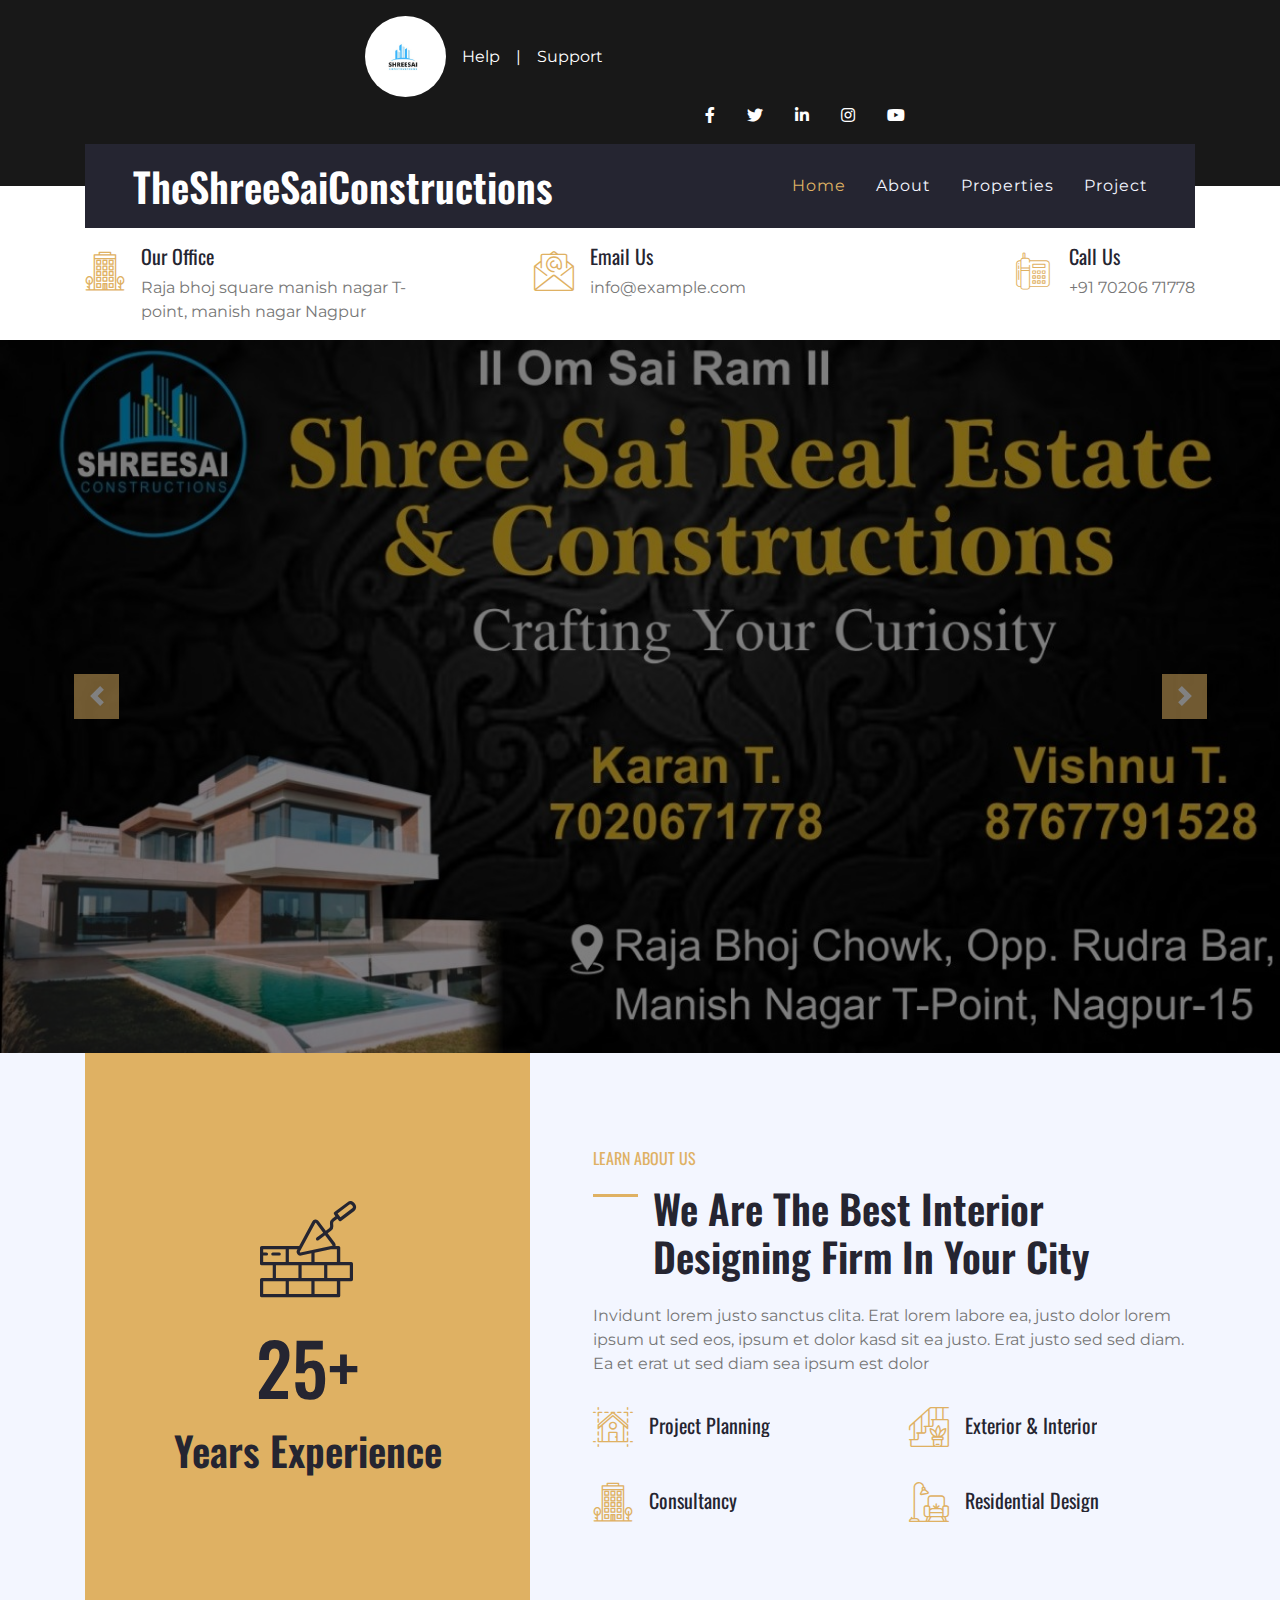
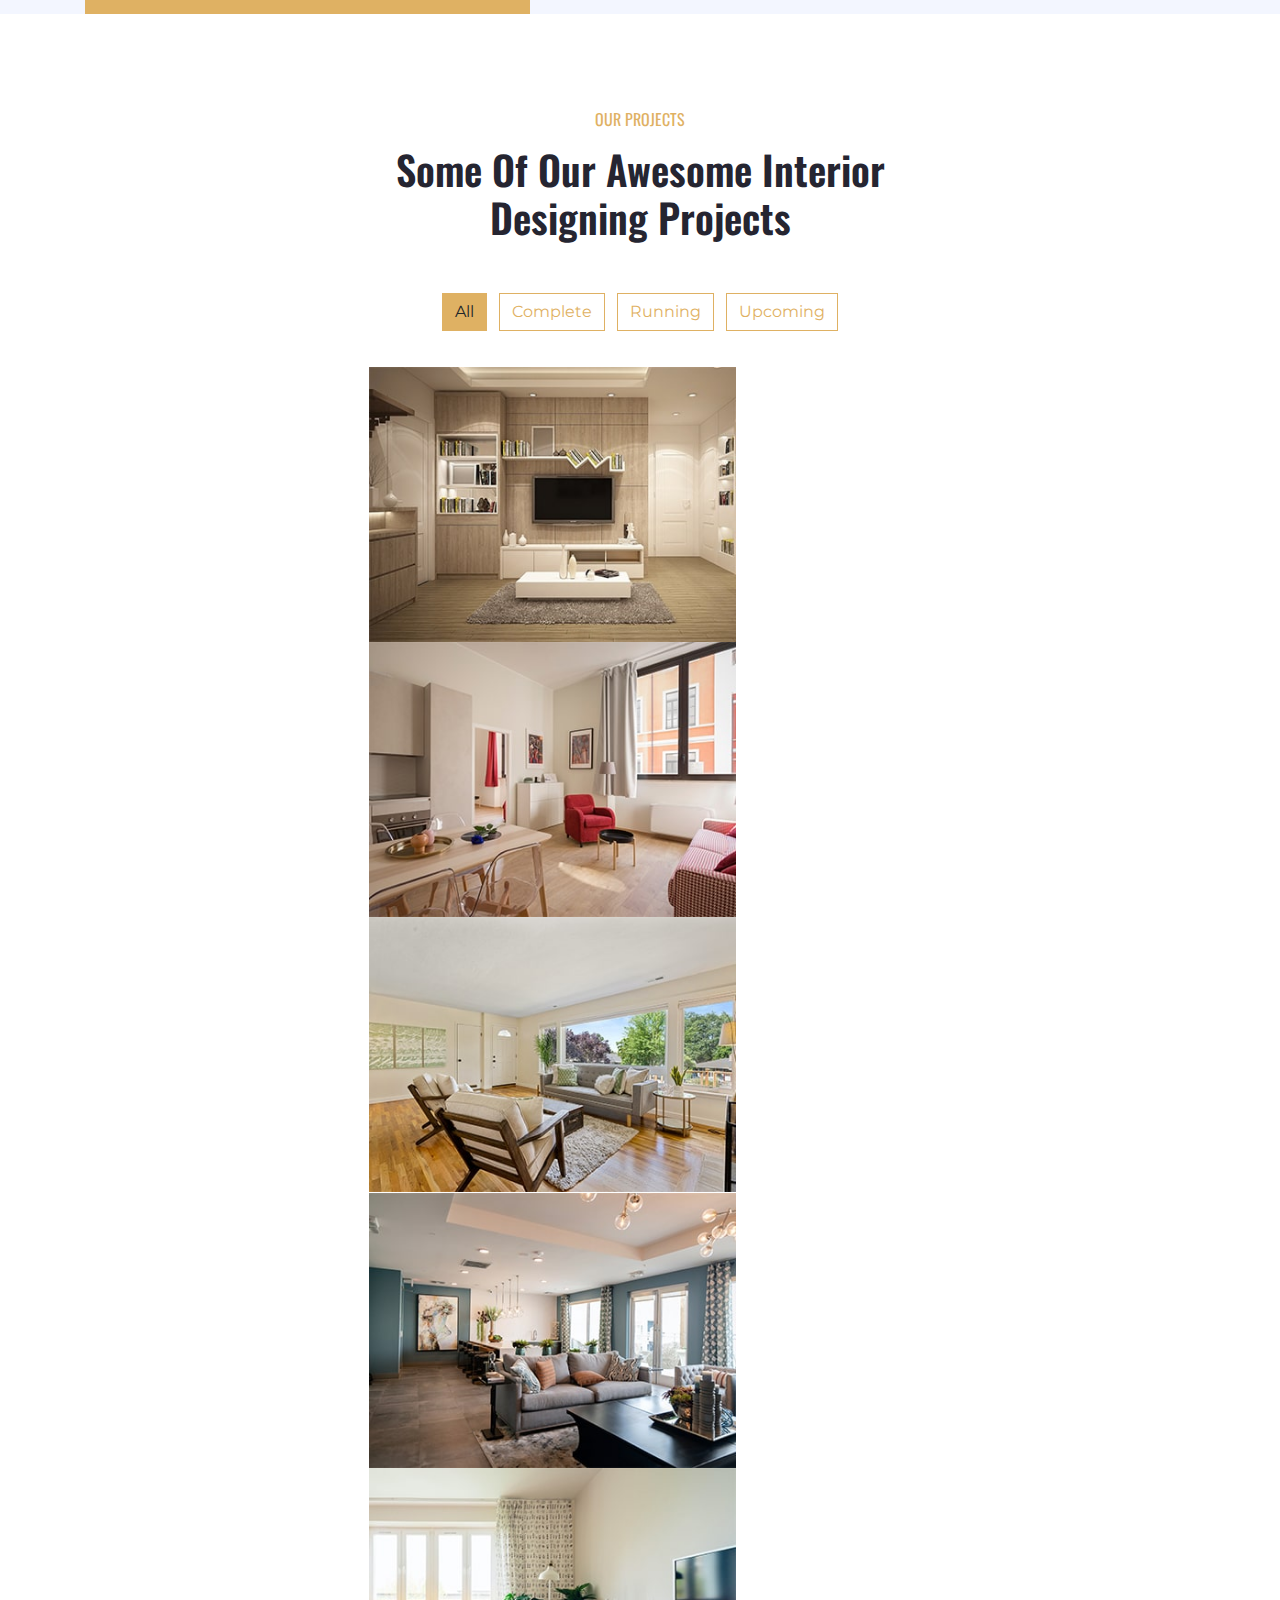
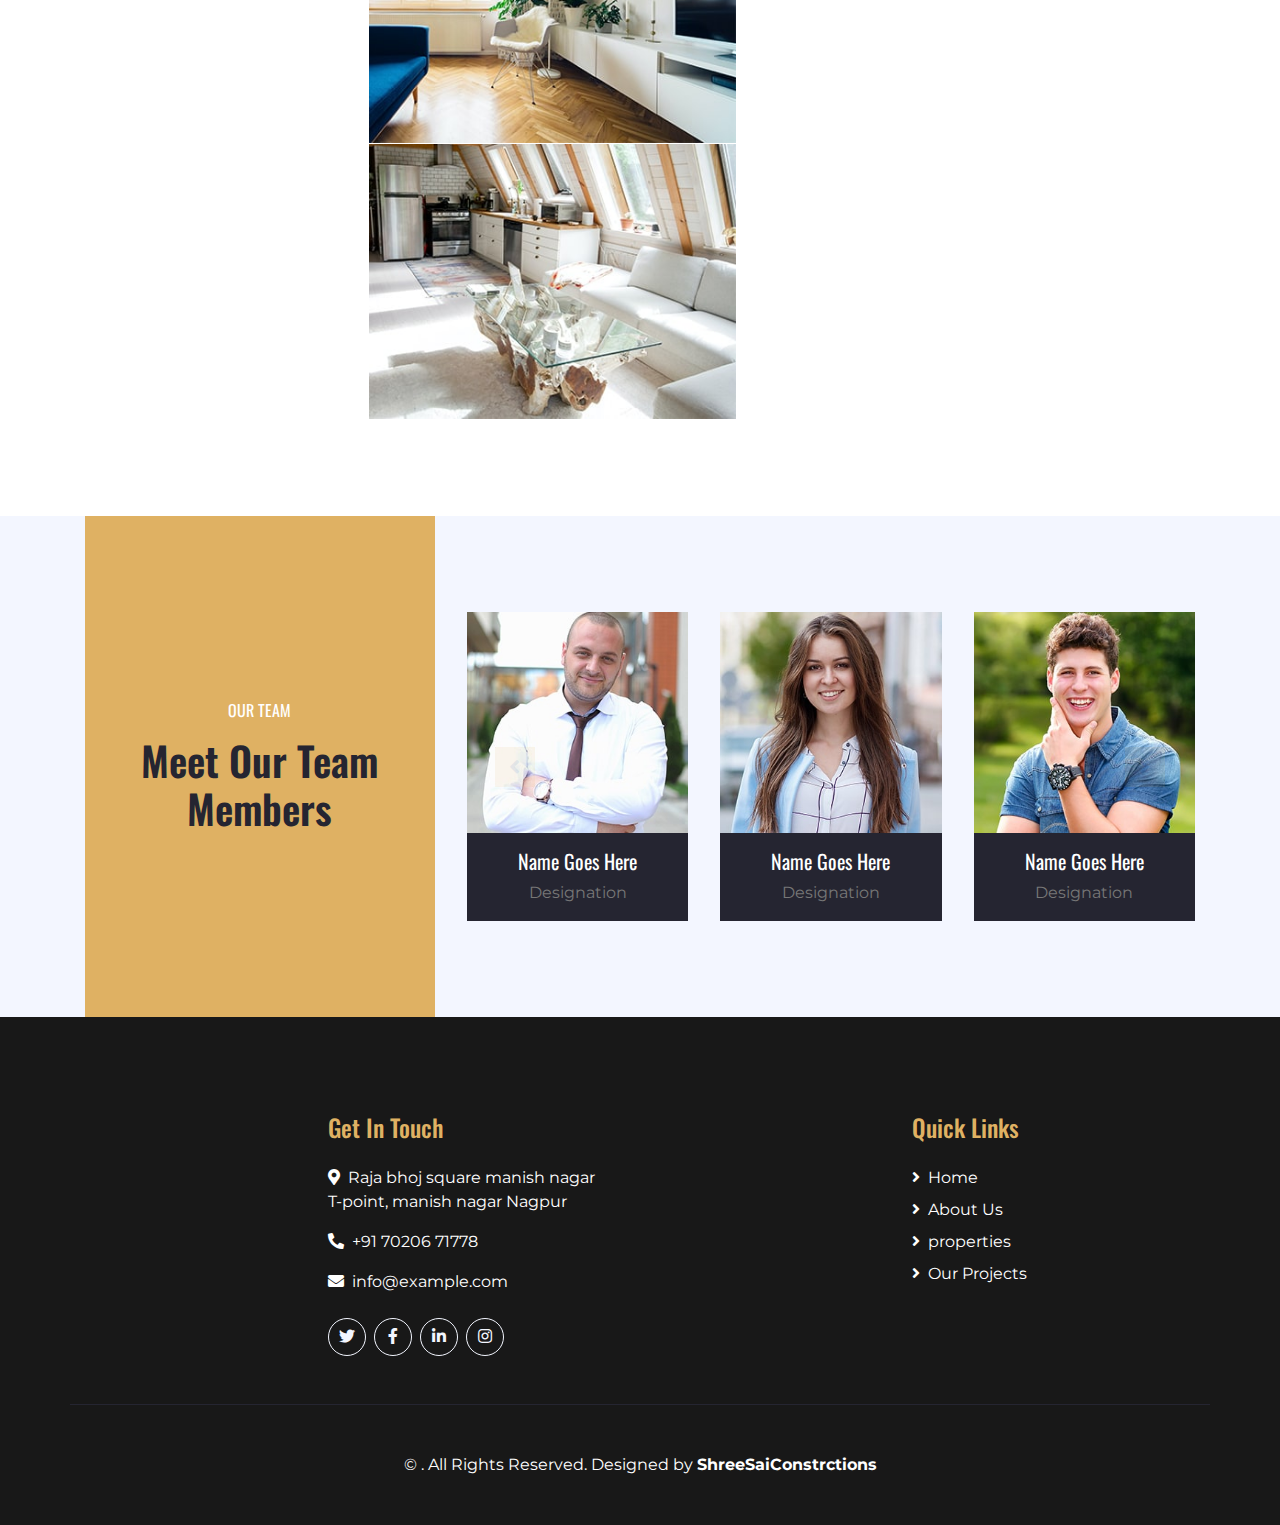
<file: index.html>
<!DOCTYPE html>
<html lang="en">

<head>
    <meta charset="utf-8">
    <title>ShreeSaiConstructions</title>
    <meta content="width=device-width, initial-scale=1.0" name="viewport">
    <meta content="Free HTML Templates" name="keywords">
    <meta content="Free HTML Templates" name="description">

    <!-- Favicon -->
    <link href="img/favicon.ico" rel="icon">

    <!-- Google Web Fonts -->
    <link href="https://fonts.googleapis.com/css2?family=Montserrat&family=Oswald:wght@400;500;600&display=swap" rel="stylesheet"> 

    <!-- Font Awesome -->
    <link href="https://cdnjs.cloudflare.com/ajax/libs/font-awesome/5.10.0/css/all.min.css" rel="stylesheet">

    <!-- Flaticon Font -->
    <link href="lib/flaticon/font/flaticon.css" rel="stylesheet">

    <!-- Libraries Stylesheet -->
    <link href="lib/owlcarousel/assets/owl.carousel.min.css" rel="stylesheet">
    <link href="lib/lightbox/css/lightbox.min.css" rel="stylesheet">

    <!-- Customized Bootstrap Stylesheet -->
    <link href="css/style.css" rel="stylesheet">
</head>

<body>
    <!-- Topbar Start -->
    <div class="container-fluid bg-dark py-3">
        <div class="container">
            <div class="row">
                <div class="col-md-6 text-center text-lg-left mb-2 mb-lg-0">
                    <div class="d-inline-flex align-items-center">
                        <!-- <a class="text-white pr-3" href="">FAQs</a>
                        <span class="text-white">|</span> -->
                        <img class="w-logo" src="img/WhatsApp Image 2022-04-25 at 8.57.26 PM.jpeg" alt="Image">
                        <a class="text-white px-3" href="">Help</a>
                        <span class="text-white">|</span>
                        <a class="text-white pl-3" href="">Support</a>
                    </div>
                </div>
                <div class="col-md-6 text-center text-lg-right">
                    <div class="d-inline-flex align-items-center">
                        <a class="text-white px-3" href="">
                            <i class="fab fa-facebook-f"></i>
                        </a>
                        <a class="text-white px-3" href="">
                            <i class="fab fa-twitter"></i>
                        </a>
                        <a class="text-white px-3" href="">
                            <i class="fab fa-linkedin-in"></i>
                        </a>
                        <a class="text-white px-3" href="">
                            <i class="fab fa-instagram"></i>
                        </a>
                        <a class="text-white pl-3" href="">
                            <i class="fab fa-youtube"></i>
                        </a>
                    </div>
                </div>
            </div>
        </div>
    </div>
    <!-- Topbar End -->


    <!-- Navbar Start -->
    <div class="container-fluid position-relative nav-bar p-0">
        <div class="container position-relative" style="z-index: 9;">
            <nav class="navbar navbar-expand-lg bg-secondary navbar-dark py-3 py-lg-0 pl-3 pl-lg-5">
                <a href="" class="navbar-brand">
                    <h1 class="m-0 display-5 text-white"><span class="text-primary"></span>TheShreeSaiConstructions</h1>
                </a>
                <button type="button" class="navbar-toggler" data-toggle="collapse" data-target="#navbarCollapse">
                    <span class="navbar-toggler-icon"></span>
                </button>
                <div class="collapse navbar-collapse justify-content-between px-3" id="navbarCollapse">
                    <div class="navbar-nav ml-auto py-0">
                        <a href="index.html" class="nav-item nav-link active">Home</a>
                        <a href="about.html" class="nav-item nav-link">About</a>
                        <a href="properties.html" class="nav-item nav-link">Properties</a>
                        <a href="project.html" class="nav-item nav-link">Project</a>
                    </div>
                </div>
            </nav>
        </div>
    </div>
    <!-- Navbar End -->


    <!-- Under Nav Start -->
    <div class="container-fluid bg-white py-3">
        <div class="container">
            <div class="row">
                <div class="col-lg-4 text-left mb-3 mb-lg-0">
                    <div class="d-inline-flex text-left">
                        <h1 class="flaticon-office font-weight-normal text-primary m-0 mr-3"></h1>
                        <div class="d-flex flex-column">
                            <h5>Our Office</h5>
                            <p class="m-0">Raja bhoj square manish nagar T-point, manish nagar Nagpur</p>
                        </div>
                    </div>
                </div>
                <div class="col-lg-4 text-left text-lg-center mb-3 mb-lg-0">
                    <div class="d-inline-flex text-left">
                        <h1 class="flaticon-email font-weight-normal text-primary m-0 mr-3"></h1>
                        <div class="d-flex flex-column">
                            <h5>Email Us</h5>
                            <p class="m-0">info@example.com</p>
                        </div>
                    </div>
                </div>
                <div class="col-lg-4 text-left text-lg-right mb-3 mb-lg-0">
                    <div class="d-inline-flex text-left">
                        <h1 class="flaticon-telephone font-weight-normal text-primary m-0 mr-3"></h1>
                        <div class="d-flex flex-column">
                            <h5>Call Us</h5>
                            <p class="m-0">‎+91 70206 71778</p>
                        </div>
                    </div>
                </div>
            </div>
        </div>
    </div>
    <!-- Under Nav End -->


    <!-- Carousel Start -->
    <div class="container-fluid p-0">
        <div id="header-carousel" class="carousel slide" data-ride="carousel">
            <div class="carousel-inner">
                <div class="carousel-item active">
                    <img class="w-100" src="img\work image.jpeg" alt="Image">
                    <div class="carousel-caption d-flex flex-column align-items-center justify-content-center">
                        <!-- <div class="p-3" style="max-width: 800px;">
                            <h4 class="text-primary text-uppercase font-weight-normal mb-md-3">Creative Interior Design</h4>
                            <h3 class="display-3 text-white mb-md-4">Bond of Trust</h3>
                            <a href="" class="btn btn-primary py-md-3 px-md-5 mt-2 mt-md-4">Learn More</a>
                        </div> -->
                    </div>
                </div>
                <div class="carousel-item">
                    <img class="w-100" src="img/work2.jpeg" alt="Image">
                    <div class="carousel-caption d-flex flex-column align-items-center justify-content-center">
                        <div class="p-3" style="max-width: 800px;">
                            <!-- <h4 class="text-primary text-uppercase font-weight-normal mb-md-3">Creative Interior Design</h4>
                            <h3 class="display-3 text-white mb-md-4">Crafting your curiosity</h3>
                            <a href="" class="btn btn-primary py-md-3 px-md-5 mt-2 mt-md-4">Learn More</a> -->
                        </div>
                    </div>
                </div>
            </div>
            <a class="carousel-control-prev" href="#header-carousel" data-slide="prev">
                <div class="btn btn-primary" style="width: 45px; height: 45px;">
                    <span class="carousel-control-prev-icon mb-n2"></span>
                </div>
            </a>
            <a class="carousel-control-next" href="#header-carousel" data-slide="next">
                <div class="btn btn-primary" style="width: 45px; height: 45px;">
                    <span class="carousel-control-next-icon mb-n2"></span>
                </div>
            </a>
        </div>
    </div>
    <!-- Carousel End -->


    <!-- About Start -->
    <div class="container-fluid bg-light">
        <div class="container">
            <div class="row">
                <div class="col-lg-5">
                    <div class="d-flex flex-column align-items-center justify-content-center bg-primary h-100 py-5 px-3">
                        <i class="flaticon-brickwall display-1 font-weight-normal text-secondary mb-3"></i>
                        <h4 class="display-3 mb-3">25+</h4>
                        <h1 class="m-0">Years Experience</h1>
                    </div>
                </div>
                <div class="col-lg-7 m-0 my-lg-5 pt-5 pb-5 pb-lg-2 pl-lg-5">
                    <h6 class="text-primary font-weight-normal text-uppercase mb-3">Learn About Us</h6>
                    <h1 class="mb-4 section-title">We Are The Best Interior Designing Firm In Your City</h1>
                    <p>Invidunt lorem justo sanctus clita. Erat lorem labore ea, justo dolor lorem ipsum ut sed eos, ipsum et dolor kasd sit ea justo. Erat justo sed sed diam. Ea et erat ut sed diam sea ipsum est dolor</p>
                    <div class="row py-2">
                        <div class="col-sm-6">
                            <div class="d-flex align-items-center mb-4">
                                <h1 class="flaticon-house font-weight-normal text-primary m-0 mr-3"></h1>
                                <h5 class="text-truncate m-0">Project Planning</h5>
                            </div>
                        </div>
                        <div class="col-sm-6">
                            <div class="d-flex align-items-center mb-4">
                                <h1 class="flaticon-stairs font-weight-normal text-primary m-0 mr-3"></h1>
                                <h5 class="text-truncate m-0">Exterior & Interior</h5>
                            </div>
                        </div>
                        <div class="col-sm-6">
                            <div class="d-flex align-items-center mb-4">
                                <h1 class="flaticon-office font-weight-normal text-primary m-0 mr-3"></h1>
                                <h5 class="text-truncate m-0">Consultancy</h5>
                            </div>
                        </div>
                        <div class="col-sm-6">
                            <div class="d-flex align-items-center mb-4">
                                <h1 class="flaticon-living-room font-weight-normal text-primary m-0 mr-3"></h1>
                                <h5 class="text-truncate m-0">Residential Design</h5>
                            </div>
                        </div>
                    </div>
                </div>
            </div>
        </div>
    </div>
    <!-- About End -->


    <!-- Services Start -->
    <!-- <div class="container-fluid py-5">
        <div class="container py-5">
            <div class="row">
                <div class="col-lg-6 pr-lg-5">
                    <h6 class="text-primary font-weight-normal text-uppercase mb-3">Our Awesome Services</h6>
                    <h1 class="mb-4 section-title">Awesome Interior Designing Services For Your Home</h1>
                    <p>Invidunt lorem justo clita. Erat lorem labore ea, justo dolor lorem ipsum ut sed eos, ipsum et dolor kasd sit ea justo. Erat justo sed sed diam. Ea et erat ut sed diam sea ipsum</p>
                    <a href="" class="btn btn-primary mt-3 py-2 px-4">View More</a>
                </div>
                <div class="col-lg-6 p-0 pt-5 pt-lg-0">
                    <div class="owl-carousel service-carousel position-relative">
                        <div class="d-flex flex-column text-center bg-light mx-3 p-4">
                            <h3 class="flaticon-bedroom display-3 font-weight-normal text-primary mb-3"></h3>
                            <h5 class="mb-3">Bedroom Design</h5>
                            <p class="m-0">Diam amet eos at no eos sit lorem, amet rebum ipsum clita stet, diam sea est diam eos</p>
                        </div>
                        <div class="d-flex flex-column text-center bg-light mx-3 p-4">
                            <h3 class="flaticon-kitchen display-3 font-weight-normal text-primary mb-3"></h3>
                            <h5 class="mb-3">Kitchen Design</h5>
                            <p class="m-0">Diam amet eos at no eos sit lorem, amet rebum ipsum clita stet, diam sea est diam eos</p>
                        </div>
                        <div class="d-flex flex-column text-center bg-light mx-3 p-4">
                            <h3 class="flaticon-bathroom display-3 font-weight-normal text-primary mb-3"></h3>
                            <h5 class="mb-3">Bathroom Design</h5>
                            <p class="m-0">Diam amet eos at no eos sit lorem, amet rebum ipsum clita stet, diam sea est diam eos</p>
                        </div>
                    </div>
                </div>
            </div>
        </div>
    </div> -->
    <!-- Services End -->


    <!-- Features Start -->
    <!-- <div class="container-fluid bg-light">
        <div class="container">
            <div class="row">
                <div class="col-lg-7 mt-5 py-5 pr-lg-5">
                    <h6 class="text-primary font-weight-normal text-uppercase mb-3">Why Choose Us?</h6>
                    <h1 class="mb-4 section-title">25+ Years Experience In The Interior Design Industry</h1>
                    <p class="mb-4">Dolores lorem lorem ipsum sit et ipsum. Sadip sea amet diam dolore sed et. Sit rebum labore sit sit ut vero no sit. Et elitr stet dolor sed sit et sed ipsum et kasd ut. Erat duo eos et erat sed diam duo</p>
                    <ul class="list-inline">
                        <li><h5><i class="far fa-check-square text-primary mr-3"></i>25+ Years Experience</h5></li>
                        <li><h5><i class="far fa-check-square text-primary mr-3"></i>Best Interior Design</h5></li>
                        <li><h5><i class="far fa-check-square text-primary mr-3"></i>Customer Satisfaction</h5></li>
                    </ul>
                    <a href="" class="btn btn-primary mt-3 py-2 px-4">View More</a>
                </div>
                <div class="col-lg-5">
                    <div class="d-flex flex-column align-items-center justify-content-center h-100 overflow-hidden">
                        <img class="h-100" src="img/feature.jpg" alt="">
                    </div>
                </div>
            </div>
        </div>
    </div> -->
    <!-- Features End -->


    <!-- Projects Start -->
    <div class="container-fluid py-5">
        <div class="container py-5">
            <div class="row justify-content-center">
                <div class="col-lg-6 col-md-8 col text-center mb-4">
                    <h6 class="text-primary font-weight-normal text-uppercase mb-3">Our Projects</h6>
                    <h1 class="mb-4">Some Of Our Awesome Interior Designing Projects</h1>
                </div>
            </div>
            <div class="row">
                <div class="col-12 text-center mb-2">
                    <ul class="list-inline mb-4" id="portfolio-flters">
                        <li class="btn btn-outline-primary m-1 active"  data-filter="*">All</li>
                        <li class="btn btn-outline-primary m-1" data-filter=".first">Complete</li>
                        <li class="btn btn-outline-primary m-1" data-filter=".second">Running</li>
                        <li class="btn btn-outline-primary m-1" data-filter=".third">Upcoming</li>
                    </ul>
                </div>
            </div>
            <div class="row mx-1 portfolio-container">
                <div class="col-lg-4 col-md-6 col-sm-12 p-0 portfolio-item first">
                    <div class="position-relative overflow-hidden">
                        <div class="portfolio-img d-flex align-items-center justify-content-center">
                            <img class="img-fluid" src="img/portfolio-1.jpg" alt="">
                        </div>
                        <div class="portfolio-text bg-secondary d-flex flex-column align-items-center justify-content-center">
                            <h4 class="text-white mb-4">Project Name</h4>
                            <div class="d-flex align-items-center justify-content-center">
                                <a class="btn btn-outline-primary m-1" href="">
                                    <i class="fa fa-link"></i>
                                </a>
                                <a class="btn btn-outline-primary m-1" href="img/portfolio-1.jpg" data-lightbox="portfolio">
                                    <i class="fa fa-eye"></i>
                                </a>
                            </div>
                        </div>
                    </div>
                </div>
                <div class="col-lg-4 col-md-6 col-sm-12 p-0 portfolio-item second">
                    <div class="position-relative overflow-hidden">
                        <div class="portfolio-img d-flex align-items-center justify-content-center">
                            <img class="img-fluid" src="img/portfolio-2.jpg" alt="">
                        </div>
                        <div class="portfolio-text bg-secondary d-flex flex-column align-items-center justify-content-center">
                            <h4 class="text-white mb-4">Project Name</h4>
                            <div class="d-flex align-items-center justify-content-center">
                                <a class="btn btn-outline-primary m-1" href="">
                                    <i class="fa fa-link"></i>
                                </a>
                                <a class="btn btn-outline-primary m-1" href="img/portfolio-2.jpg" data-lightbox="portfolio">
                                    <i class="fa fa-eye"></i>
                                </a>
                            </div>
                        </div>
                    </div>
                </div>
                <div class="col-lg-4 col-md-6 col-sm-12 p-0 portfolio-item third">
                    <div class="position-relative overflow-hidden">
                        <div class="portfolio-img d-flex align-items-center justify-content-center">
                            <img class="img-fluid" src="img/portfolio-3.jpg" alt="">
                        </div>
                        <div class="portfolio-text bg-secondary d-flex flex-column align-items-center justify-content-center">
                            <h4 class="text-white mb-4">Project Name</h4>
                            <div class="d-flex align-items-center justify-content-center">
                                <a class="btn btn-outline-primary m-1" href="">
                                    <i class="fa fa-link"></i>
                                </a>
                                <a class="btn btn-outline-primary m-1" href="img/portfolio-3.jpg" data-lightbox="portfolio">
                                    <i class="fa fa-eye"></i>
                                </a>
                            </div>
                        </div>
                    </div>
                </div>
                <div class="col-lg-4 col-md-6 col-sm-12 p-0 portfolio-item first">
                    <div class="position-relative overflow-hidden">
                        <div class="portfolio-img d-flex align-items-center justify-content-center">
                            <img class="img-fluid" src="img/portfolio-4.jpg" alt="">
                        </div>
                        <div class="portfolio-text bg-secondary d-flex flex-column align-items-center justify-content-center">
                            <h4 class="text-white mb-4">Project Name</h4>
                            <div class="d-flex align-items-center justify-content-center">
                                <a class="btn btn-outline-primary m-1" href="">
                                    <i class="fa fa-link"></i>
                                </a>
                                <a class="btn btn-outline-primary m-1" href="img/portfolio-4.jpg" data-lightbox="portfolio">
                                    <i class="fa fa-eye"></i>
                                </a>
                            </div>
                        </div>
                    </div>
                </div>
                <div class="col-lg-4 col-md-6 col-sm-12 p-0 portfolio-item second">
                    <div class="position-relative overflow-hidden">
                        <div class="portfolio-img d-flex align-items-center justify-content-center">
                            <img class="img-fluid" src="img/portfolio-5.jpg" alt="">
                        </div>
                        <div class="portfolio-text bg-secondary d-flex flex-column align-items-center justify-content-center">
                            <h4 class="text-white mb-4">Project Name</h4>
                            <div class="d-flex align-items-center justify-content-center">
                                <a class="btn btn-outline-primary m-1" href="">
                                    <i class="fa fa-link"></i>
                                </a>
                                <a class="btn btn-outline-primary m-1" href="img/portfolio-5.jpg" data-lightbox="portfolio">
                                    <i class="fa fa-eye"></i>
                                </a>
                            </div>
                        </div>
                    </div>
                </div>
                <div class="col-lg-4 col-md-6 col-sm-12 p-0 portfolio-item third">
                    <div class="position-relative overflow-hidden">
                        <div class="portfolio-img d-flex align-items-center justify-content-center">
                            <img class="img-fluid" src="img/portfolio-6.jpg" alt="">
                        </div>
                        <div class="portfolio-text bg-secondary d-flex flex-column align-items-center justify-content-center">
                            <h4 class="text-white mb-4">Project Name</h4>
                            <div class="d-flex align-items-center justify-content-center">
                                <a class="btn btn-outline-primary m-1" href="">
                                    <i class="fa fa-link"></i>
                                </a>
                                <a class="btn btn-outline-primary m-1" href="img/portfolio-6.jpg" data-lightbox="portfolio">
                                    <i class="fa fa-eye"></i>
                                </a>
                            </div>
                        </div>
                    </div>
                </div>
            </div>
        </div>
    </div>
    <!-- Projects End -->


    <!-- Team Start -->
    <div class="container-fluid bg-light">
        <div class="container">
            <div class="row">
                <div class="col-md-4 col-sm-6">
                    <div class="py-5 px-4 h-100 bg-primary d-flex flex-column align-items-center justify-content-center">
                        <h6 class="text-white font-weight-normal text-uppercase mb-3">Our Team</h6>
                        <h1 class="mb-0 text-center">Meet Our Team Members</h1>
                    </div>
                </div>
                <div class="col-md-8 col-sm-6 p-0 py-sm-5">
                    <div class="owl-carousel team-carousel position-relative p-0 py-sm-5">
                        <div class="team d-flex flex-column text-center mx-3">
                            <div class="position-relative">
                                <img class="img-fluid w-100" src="img/team-1.jpg" alt="">
                                <div class="team-social d-flex align-items-center justify-content-center w-100 h-100 position-absolute">
                                    <a class="btn btn-outline-primary text-center mr-2 px-0" style="width: 38px; height: 38px;" href="#"><i class="fab fa-twitter"></i></a>
                                    <a class="btn btn-outline-primary text-center mr-2 px-0" style="width: 38px; height: 38px;" href="#"><i class="fab fa-facebook-f"></i></a>
                                    <a class="btn btn-outline-primary text-center px-0" style="width: 38px; height: 38px;" href="#"><i class="fab fa-linkedin-in"></i></a>
                                </div>
                            </div>
                            <div class="d-flex flex-column bg-secondary text-center py-3">
                                <h5 class="text-white">Name Goes Here</h5>
                                <p class="m-0">Designation</p>
                            </div>
                        </div>
                        <div class="team d-flex flex-column text-center mx-3">
                            <div class="position-relative">
                                <img class="img-fluid w-100" src="img/team-2.jpg" alt="">
                                <div class="team-social d-flex align-items-center justify-content-center w-100 h-100 position-absolute">
                                    <a class="btn btn-outline-primary text-center mr-2 px-0" style="width: 38px; height: 38px;" href="#"><i class="fab fa-twitter"></i></a>
                                    <a class="btn btn-outline-primary text-center mr-2 px-0" style="width: 38px; height: 38px;" href="#"><i class="fab fa-facebook-f"></i></a>
                                    <a class="btn btn-outline-primary text-center px-0" style="width: 38px; height: 38px;" href="#"><i class="fab fa-linkedin-in"></i></a>
                                </div>
                            </div>
                            <div class="d-flex flex-column bg-secondary text-center py-3">
                                <h5 class="text-white">Name Goes Here</h5>
                                <p class="m-0">Designation</p>
                            </div>
                        </div>
                        <div class="team d-flex flex-column text-center mx-3">
                            <div class="position-relative">
                                <img class="img-fluid w-100" src="img/team-3.jpg" alt="">
                                <div class="team-social d-flex align-items-center justify-content-center w-100 h-100 position-absolute">
                                    <a class="btn btn-outline-primary text-center mr-2 px-0" style="width: 38px; height: 38px;" href="#"><i class="fab fa-twitter"></i></a>
                                    <a class="btn btn-outline-primary text-center mr-2 px-0" style="width: 38px; height: 38px;" href="#"><i class="fab fa-facebook-f"></i></a>
                                    <a class="btn btn-outline-primary text-center px-0" style="width: 38px; height: 38px;" href="#"><i class="fab fa-linkedin-in"></i></a>
                                </div>
                            </div>
                            <div class="d-flex flex-column bg-secondary text-center py-3">
                                <h5 class="text-white">Name Goes Here</h5>
                                <p class="m-0">Designation</p>
                            </div>
                        </div>
                        <div class="team d-flex flex-column text-center mx-3">
                            <div class="position-relative">
                                <img class="img-fluid w-100" src="img/team-4.jpg" alt="">
                                <div class="team-social d-flex align-items-center justify-content-center w-100 h-100 position-absolute">
                                    <a class="btn btn-outline-primary text-center mr-2 px-0" style="width: 38px; height: 38px;" href="#"><i class="fab fa-twitter"></i></a>
                                    <a class="btn btn-outline-primary text-center mr-2 px-0" style="width: 38px; height: 38px;" href="#"><i class="fab fa-facebook-f"></i></a>
                                    <a class="btn btn-outline-primary text-center px-0" style="width: 38px; height: 38px;" href="#"><i class="fab fa-linkedin-in"></i></a>
                                </div>
                            </div>
                            <div class="d-flex flex-column bg-secondary text-center py-3">
                                <h5 class="text-white">Name Goes Here</h5>
                                <p class="m-0">Designation</p>
                            </div>
                        </div>
                    </div>
                </div>
            </div>
        </div>
    </div>
    <!-- Team End -->


    <!-- Testimonial Start -->
    <!-- <div class="container-fluid">
        <div class="container">
            <div class="row">
                <div class="col-md-7 py-5 pr-md-5">
                    <h6 class="text-primary font-weight-normal text-uppercase mb-3 pt-5">Testimonial</h6>
                    <h1 class="mb-4 section-title">What Our Clients Say</h1>
                    <div class="owl-carousel testimonial-carousel position-relative pb-5 mb-md-5">
                        <div class="d-flex flex-column">
                            <div class="d-flex align-items-center mb-3">
                                <img class="img-fluid rounded-circle" src="img/testimonial-1.jpg" style="width: 60px; height: 60px;" alt="">
                                <div class="ml-3">
                                    <h5>Client Name</h5>
                                    <i>Profession</i>
                                </div>
                            </div>
                            <p>Tempor at diam tempor sed. Sanctus dolor ipsum ut nonumy amet clita sea. Sed eos sed dolores vero no. Ipsum elitr elitr stet dolor  lorem erat. Diam no amet sea justo vero ut. Dolor ipsum kasd ipsum dolore.</p>
                        </div>
                        <div class="d-flex flex-column">
                            <div class="d-flex align-items-center mb-3">
                                <img class="img-fluid rounded-circle" src="img/testimonial-2.jpg" style="width: 60px; height: 60px;" alt="">
                                <div class="ml-3">
                                    <h5>Client Name</h5>
                                    <i>Profession</i>
                                </div>
                            </div>
                            <p class="m-0">Tempor at diam tempor sed. Sanctus dolor ipsum ut nonumy amet clita sea. Sed eos sed dolores vero no. Ipsum elitr elitr stet dolor  lorem erat. Diam no amet sea justo vero ut. Dolor ipsum kasd ipsum dolore.</p>
                        </div>
                    </div>
                </div>
                <div class="col-md-5">
                    <div class="d-flex flex-column align-items-center justify-content-center h-100 overflow-hidden">
                        <img class="h-100" src="img/testimonial.jpg" alt="">
                    </div>
                </div>
            </div>
        </div>
    </div> -->
    <!-- Testimonial End -->


    <!-- Blog Start -->
    <!-- <div class="container-fluid bg-light pt-5">
        <div class="container py-5">
            <div class="row justify-content-center">
                <div class="col-lg-6 col-md-8 col text-center mb-4">
                    <h6 class="text-primary font-weight-normal text-uppercase mb-3">Our Blog</h6>
                    <h1 class="mb-4">Read The Latest News & Articles From Our Blog</h1>
                </div>
            </div>
            <div class="row pb-3">
                <div class="col-md-4 mb-4">
                    <div class="card border-0 mb-2">
                        <img class="card-img-top" src="img/blog-1.jpg" alt="">
                        <div class="card-body bg-white p-4">
                            <div class="d-flex align-items-center mb-3">
                                <a class="btn btn-primary" href=""><i class="fa fa-link"></i></a>
                                <h5 class="m-0 ml-3 text-truncate">Diam amet eos at no eos</h5>
                            </div>
                            <p>Diam amet eos at no eos sit, amet rebum ipsum clita stet, diam sea est diam eos, sit vero stet justo</p>
                            <div class="d-flex">
                                <small class="mr-3"><i class="fa fa-user text-primary"></i> Admin</small>
                                <small class="mr-3"><i class="fa fa-folder text-primary"></i> Web Design</small>
                                <small class="mr-3"><i class="fa fa-comments text-primary"></i> 15</small>
                            </div>
                        </div>
                    </div>
                </div>
                <div class="col-md-4 mb-4">
                    <div class="card border-0 mb-2">
                        <img class="card-img-top" src="img/blog-2.jpg" alt="">
                        <div class="card-body bg-white p-4">
                            <div class="d-flex align-items-center mb-3">
                                <a class="btn btn-primary" href=""><i class="fa fa-link"></i></a>
                                <h5 class="m-0 ml-3 text-truncate">Diam amet eos at no eos</h5>
                            </div>
                            <p>Diam amet eos at no eos sit, amet rebum ipsum clita stet, diam sea est diam eos, sit vero stet justo</p>
                            <div class="d-flex">
                                <small class="mr-3"><i class="fa fa-user text-primary"></i> Admin</small>
                                <small class="mr-3"><i class="fa fa-folder text-primary"></i> Web Design</small>
                                <small class="mr-3"><i class="fa fa-comments text-primary"></i> 15</small>
                            </div>
                        </div>
                    </div>
                </div>
                <div class="col-md-4 mb-4">
                    <div class="card border-0 mb-2">
                        <img class="card-img-top" src="img/blog-3.jpg" alt="">
                        <div class="card-body bg-white p-4">
                            <div class="d-flex align-items-center mb-3">
                                <a class="btn btn-primary" href=""><i class="fa fa-link"></i></a>
                                <h5 class="m-0 ml-3 text-truncate">Diam amet eos at no eos</h5>
                            </div>
                            <p>Diam amet eos at no eos sit, amet rebum ipsum clita stet, diam sea est diam eos, sit vero stet justo</p>
                            <div class="d-flex">
                                <small class="mr-3"><i class="fa fa-user text-primary"></i> Admin</small>
                                <small class="mr-3"><i class="fa fa-folder text-primary"></i> Web Design</small>
                                <small class="mr-3"><i class="fa fa-comments text-primary"></i> 15</small>
                            </div>
                        </div>
                    </div>
                </div>
            </div>
        </div>
    </div> -->
    <!-- Blog End -->


    <!-- Footer Start -->
    <div class="container-fluid bg-dark text-white py-5 px-sm-3 px-md-5">
        <div class="row pt-5">
            <div class="col-lg-3 col-md-6 mb-5">
                <h4 class="text-primary mb-4">Get In Touch</h4>
                <p><i class="fa fa-map-marker-alt mr-2"></i>Raja bhoj square manish nagar T-point, manish nagar Nagpur</p>
                <p><i class="fa fa-phone-alt mr-2"></i>‎+91 70206 71778</p>
                <p><i class="fa fa-envelope mr-2"></i>info@example.com</p>
                <div class="d-flex justify-content-start mt-4">
                    <a class="btn btn-outline-light rounded-circle text-center mr-2 px-0" style="width: 38px; height: 38px;" href="#"><i class="fab fa-twitter"></i></a>
                    <a class="btn btn-outline-light rounded-circle text-center mr-2 px-0" style="width: 38px; height: 38px;" href="#"><i class="fab fa-facebook-f"></i></a>
                    <a class="btn btn-outline-light rounded-circle text-center mr-2 px-0" style="width: 38px; height: 38px;" href="#"><i class="fab fa-linkedin-in"></i></a>
                    <a class="btn btn-outline-light rounded-circle text-center mr-2 px-0" style="width: 38px; height: 38px;" href="#"><i class="fab fa-instagram"></i></a>
                </div>
            </div>
            <div class="col-lg-3 col-md-6 mb-5">
                <h4 class="text-primary mb-4">Quick Links</h4>
                <div class="d-flex flex-column justify-content-start">
                    <a class="text-white mb-2" href="index.html"><i class="fa fa-angle-right mr-2"></i>Home</a>
                    <a class="text-white mb-2" href="about.html"><i class="fa fa-angle-right mr-2"></i>About Us</a>
                    <a class="text-white mb-2" href="properties.html"><i class="fa fa-angle-right mr-2"></i>properties</a>
                    <a class="text-white mb-2" href="project.html"><i class="fa fa-angle-right mr-2"></i>Our Projects</a>
                </div>
            </div>
            <!-- <div class="col-lg-3 col-md-6 mb-5">
                <h4 class="text-primary mb-4">Popular Links</h4>
                <div class="d-flex flex-column justify-content-start">
                    <a class="text-white mb-2" href="#"><i class="fa fa-angle-right mr-2"></i>Home</a>
                    <a class="text-white mb-2" href="#"><i class="fa fa-angle-right mr-2"></i>About Us</a>
                    <a class="text-white mb-2" href="#"><i class="fa fa-angle-right mr-2"></i>Our Services</a>
                    <a class="text-white mb-2" href="#"><i class="fa fa-angle-right mr-2"></i>Our Projects</a>
                    <a class="text-white" href="#"><i class="fa fa-angle-right mr-2"></i>Contact Us</a>
                </div>
            </div> -->
            <!-- <div class="col-lg-3 col-md-6 mb-5">
                <h4 class="text-primary mb-4">Newsletter</h4>
                <form action="">
                    <div class="form-group">
                        <input type="text" class="form-control border-0" placeholder="Your Name" required="required" />
                    </div>
                    <div class="form-group">
                        <input type="email" class="form-control border-0" placeholder="Your Email" required="required" />
                    </div>
                    <div>
                        <button class="btn btn-lg btn-primary btn-block border-0" type="submit">Submit Now</button>
                    </div>
                </form>
            </div> -->
        </div>
        <div class="container border-top border-secondary pt-5">
            <p class="m-0 text-center text-white">
                &copy; <a class="text-white font-weight-bold" href="#"></a>. All Rights Reserved. Designed by
                <a class="text-white font-weight-bold" href="https://htmlcodex.com">ShreeSaiConstrctions</a>
            </p>
        </div>
    </div>
    <!-- Footer End -->


    <!-- Back to Top -->
    <a href="#" class="btn btn-lg btn-primary back-to-top"><i class="fa fa-angle-double-up"></i></a>


    <!-- JavaScript Libraries -->
    <script src="https://code.jquery.com/jquery-3.4.1.min.js"></script>
    <script src="https://stackpath.bootstrapcdn.com/bootstrap/4.4.1/js/bootstrap.bundle.min.js"></script>
    <script src="lib/easing/easing.min.js"></script>
    <script src="lib/owlcarousel/owl.carousel.min.js"></script>
    <script src="lib/isotope/isotope.pkgd.min.js"></script>
    <script src="lib/lightbox/js/lightbox.min.js"></script>

    <!-- Contact Javascript File -->
    <script src="mail/jqBootstrapValidation.min.js"></script>
    <script src="mail/contact.js"></script>

    <!-- Template Javascript -->
    <script src="js/main.js"></script>
</body>

</html>
</file>
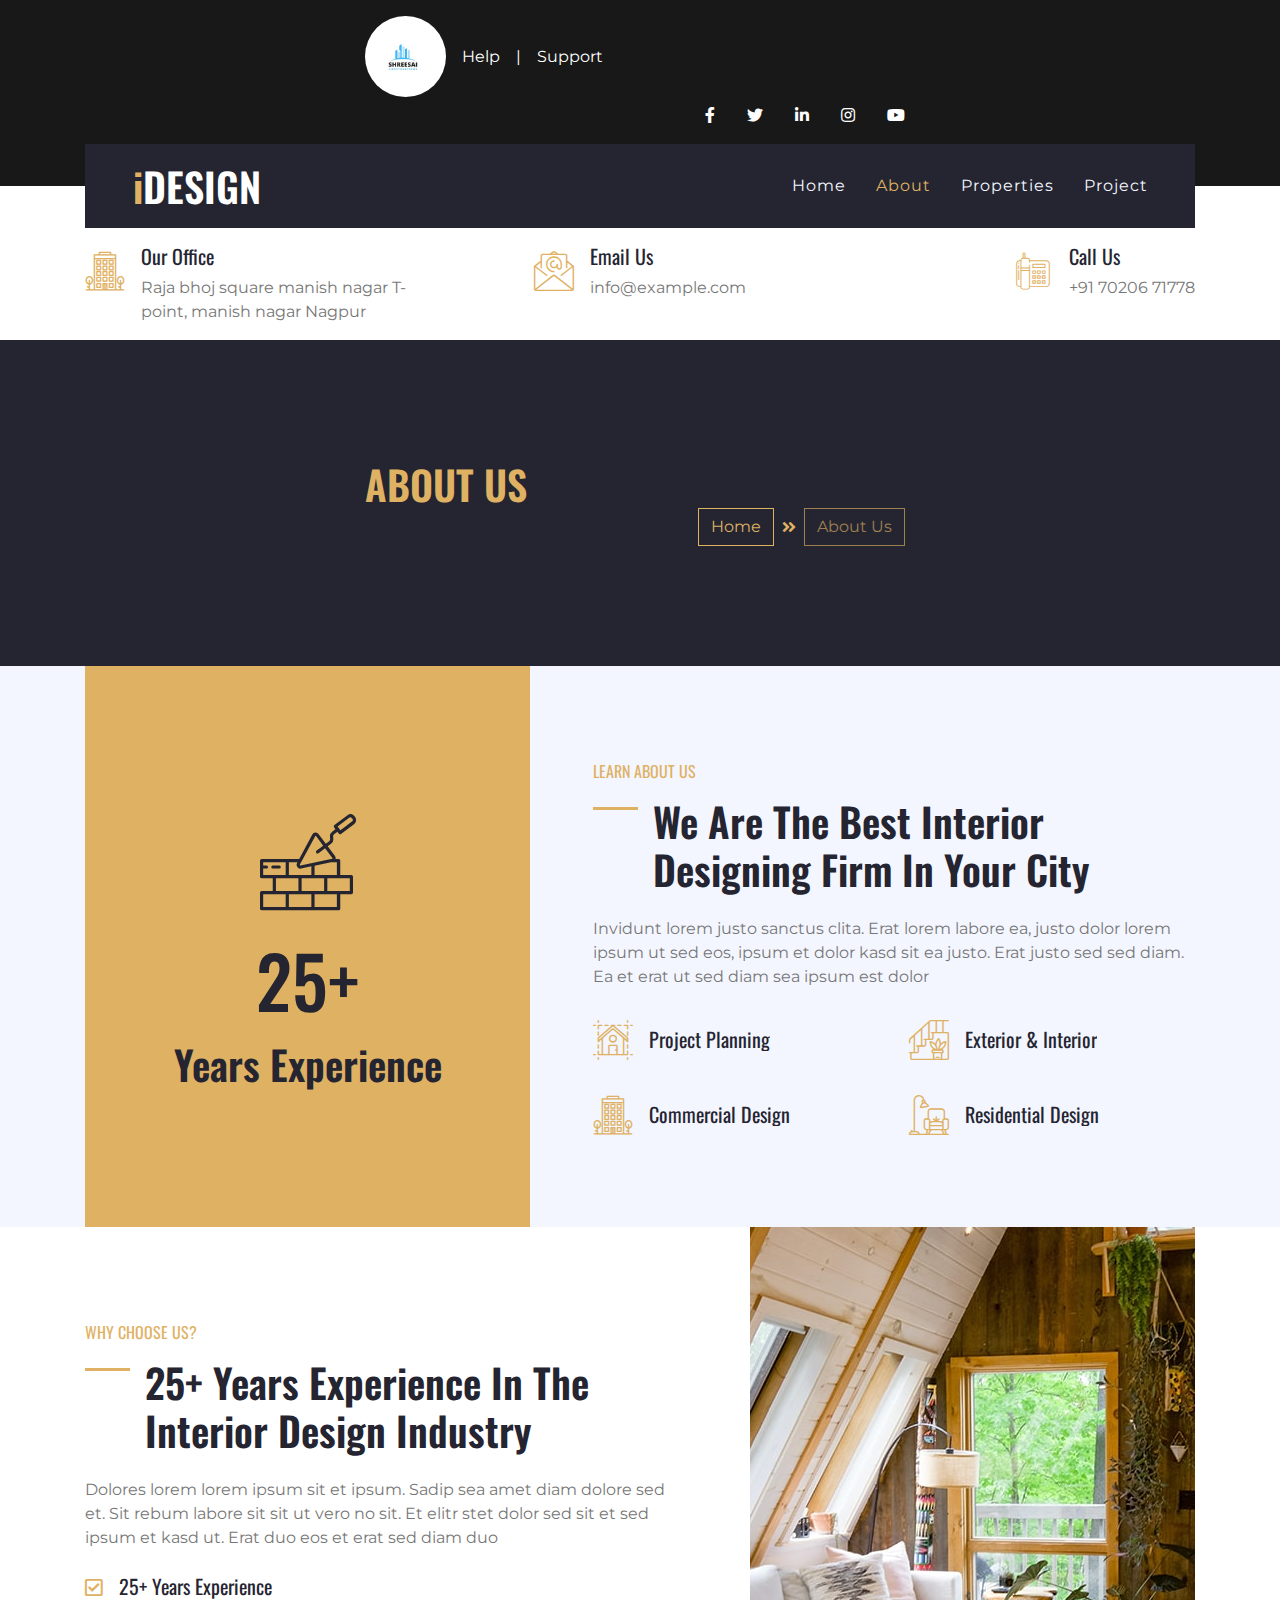
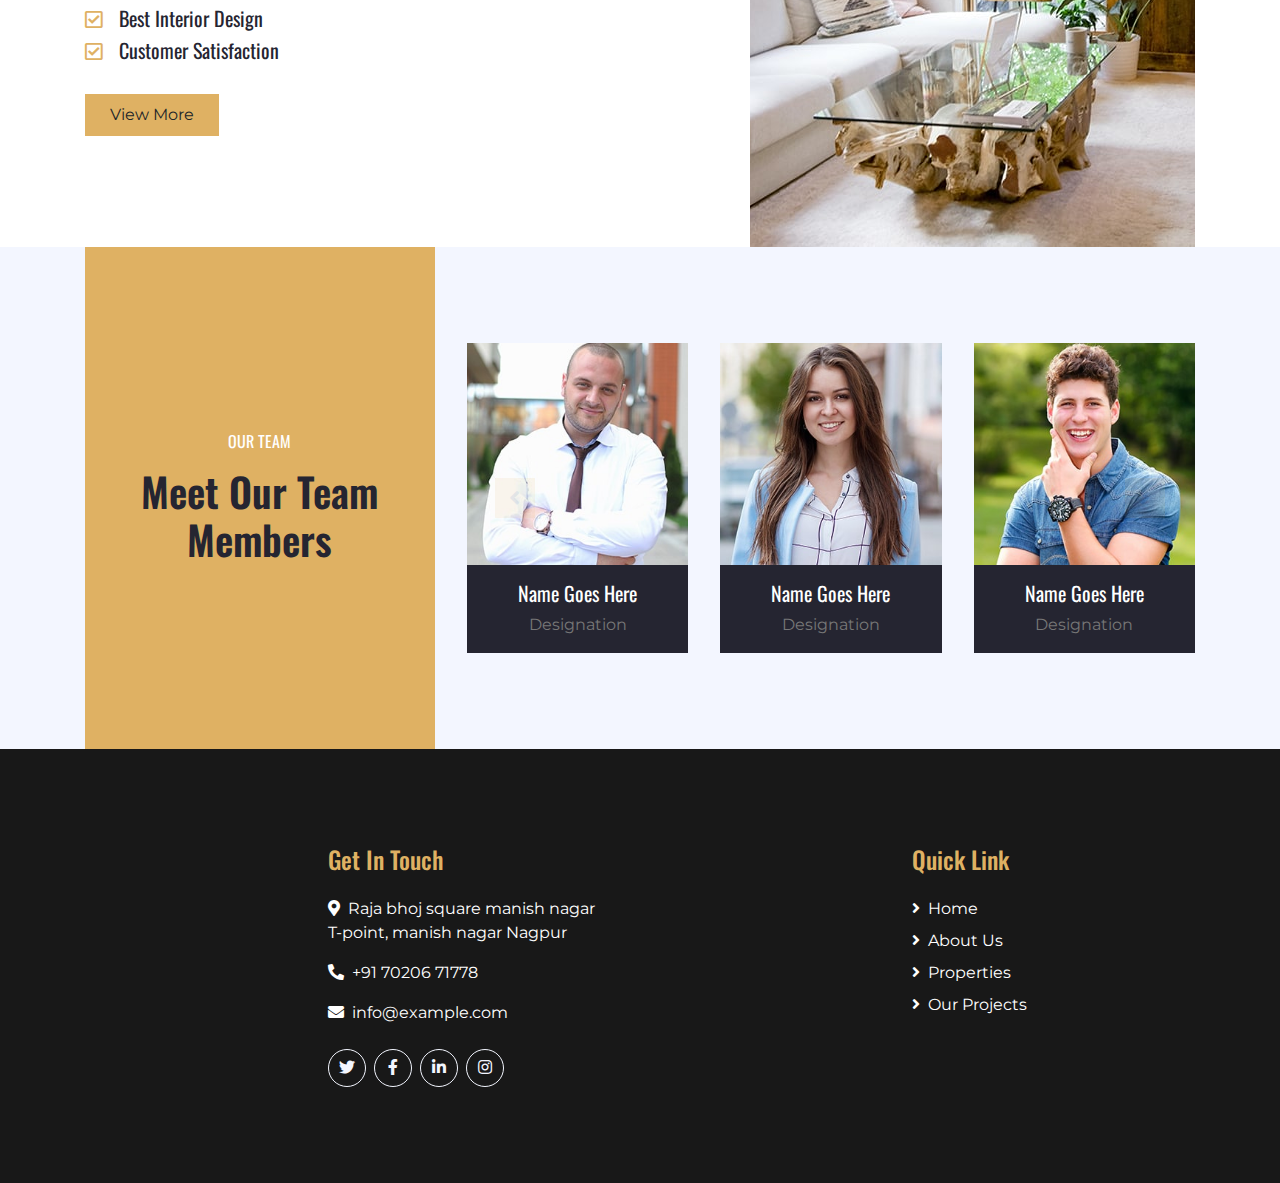
<file: about.html>
<!DOCTYPE html>
<html lang="en">

<head>
    <meta charset="utf-8">
    <title>iDESIGN - Interior Design HTML Template</title>
    <meta content="width=device-width, initial-scale=1.0" name="viewport">
    <meta content="Free HTML Templates" name="keywords">
    <meta content="Free HTML Templates" name="description">

    <!-- Favicon -->
    <link href="img/favicon.ico" rel="icon">

    <!-- Google Web Fonts -->
    <link href="https://fonts.googleapis.com/css2?family=Montserrat&family=Oswald:wght@400;500;600&display=swap" rel="stylesheet"> 

    <!-- Font Awesome -->
    <link href="https://cdnjs.cloudflare.com/ajax/libs/font-awesome/5.10.0/css/all.min.css" rel="stylesheet">

    <!-- Flaticon Font -->
    <link href="lib/flaticon/font/flaticon.css" rel="stylesheet">

    <!-- Libraries Stylesheet -->
    <link href="lib/owlcarousel/assets/owl.carousel.min.css" rel="stylesheet">
    <link href="lib/lightbox/css/lightbox.min.css" rel="stylesheet">

    <!-- Customized Bootstrap Stylesheet -->
    <link href="css/style.css" rel="stylesheet">
</head>

<body>
    <!-- Topbar Start -->
    <div class="container-fluid bg-dark py-3">
        <div class="container">
            <div class="row">
                <div class="col-md-6 text-center text-lg-left mb-2 mb-lg-0">
                    <div class="d-inline-flex align-items-center">
                        <img class="w-logo" src="img/WhatsApp Image 2022-04-25 at 8.57.26 PM.jpeg" alt="Image">
                        <a class="text-white px-3" href="">Help</a>
                        <span class="text-white">|</span>
                        <a class="text-white pl-3" href="">Support</a>
                    </div>
                </div>
                <div class="col-md-6 text-center text-lg-right">
                    <div class="d-inline-flex align-items-center">
                        <a class="text-white px-3" href="">
                            <i class="fab fa-facebook-f"></i>
                        </a>
                        <a class="text-white px-3" href="">
                            <i class="fab fa-twitter"></i>
                        </a>
                        <a class="text-white px-3" href="">
                            <i class="fab fa-linkedin-in"></i>
                        </a>
                        <a class="text-white px-3" href="">
                            <i class="fab fa-instagram"></i>
                        </a>
                        <a class="text-white pl-3" href="">
                            <i class="fab fa-youtube"></i>
                        </a>
                    </div>
                </div>
            </div>
        </div>
    </div>
    <!-- Topbar End -->


    <!-- Navbar Start -->
    <div class="container-fluid position-relative nav-bar p-0">
        <div class="container position-relative" style="z-index: 9;">
            <nav class="navbar navbar-expand-lg bg-secondary navbar-dark py-3 py-lg-0 pl-3 pl-lg-5">
                <a href="" class="navbar-brand">
                    <h1 class="m-0 display-5 text-white"><span class="text-primary">i</span>DESIGN</h1>
                </a>
                <button type="button" class="navbar-toggler" data-toggle="collapse" data-target="#navbarCollapse">
                    <span class="navbar-toggler-icon"></span>
                </button>
                <div class="collapse navbar-collapse justify-content-between px-3" id="navbarCollapse">
                    <div class="navbar-nav ml-auto py-0">
                        <a href="index.html" class="nav-item nav-link">Home</a>
                        <a href="about.html" class="nav-item nav-link active">About</a>
                        <a href="properties.html" class="nav-item nav-link">Properties</a>
                        <a href="project.html" class="nav-item nav-link">Project</a>
                    </div>
                </div>
            </nav>
        </div>
    </div>
    <!-- Navbar End -->


    <!-- Under Nav Start -->
    <div class="container-fluid bg-white py-3">
        <div class="container">
            <div class="row">
                <div class="col-lg-4 text-left mb-3 mb-lg-0">
                    <div class="d-inline-flex text-left">
                        <h1 class="flaticon-office font-weight-normal text-primary m-0 mr-3"></h1>
                        <div class="d-flex flex-column">
                            <h5>Our Office</h5>
                            <p class="m-0">Raja bhoj square manish nagar T-point, manish nagar Nagpur</p>
                        </div>
                    </div>
                </div>
                <div class="col-lg-4 text-left text-lg-center mb-3 mb-lg-0">
                    <div class="d-inline-flex text-left">
                        <h1 class="flaticon-email font-weight-normal text-primary m-0 mr-3"></h1>
                        <div class="d-flex flex-column">
                            <h5>Email Us</h5>
                            <p class="m-0">info@example.com</p>
                        </div>
                    </div>
                </div>
                <div class="col-lg-4 text-left text-lg-right mb-3 mb-lg-0">
                    <div class="d-inline-flex text-left">
                        <h1 class="flaticon-telephone font-weight-normal text-primary m-0 mr-3"></h1>
                        <div class="d-flex flex-column">
                            <h5>Call Us</h5>
                            <p class="m-0">+91 70206 71778</p>
                        </div>
                    </div>
                </div>
            </div>
        </div>
    </div>
    <!-- Under Nav End -->


    <!-- Page Header Start -->
    <div class="container-fluid bg-secondary py-5">
        <div class="container py-5">
            <div class="row align-items-center py-4">
                <div class="col-md-6 text-center text-md-left">
                    <h1 class="mb-4 mb-md-0 text-primary text-uppercase">About Us</h1>
                </div>
                <div class="col-md-6 text-center text-md-right">
                    <div class="d-inline-flex align-items-center">
                        <a class="btn btn-outline-primary" href="">Home</a>
                        <i class="fas fa-angle-double-right text-primary mx-2"></i>
                        <a class="btn btn-outline-primary disabled" href="">About Us</a>
                    </div>
                </div>
            </div>
        </div>
    </div>
    <!-- Page Header Start -->


    <!-- About Start -->
    <div class="container-fluid bg-light">
        <div class="container">
            <div class="row">
                <div class="col-lg-5">
                    <div class="d-flex flex-column align-items-center justify-content-center bg-primary h-100 py-5 px-3">
                        <i class="flaticon-brickwall display-1 font-weight-normal text-secondary mb-3"></i>
                        <h4 class="display-3 mb-3">25+</h4>
                        <h1 class="m-0">Years Experience</h1>
                    </div>
                </div>
                <div class="col-lg-7 m-0 my-lg-5 pt-5 pb-5 pb-lg-2 pl-lg-5">
                    <h6 class="text-primary font-weight-normal text-uppercase mb-3">Learn About Us</h6>
                    <h1 class="mb-4 section-title">We Are The Best Interior Designing Firm In Your City</h1>
                    <p>Invidunt lorem justo sanctus clita. Erat lorem labore ea, justo dolor lorem ipsum ut sed eos, ipsum et dolor kasd sit ea justo. Erat justo sed sed diam. Ea et erat ut sed diam sea ipsum est dolor</p>
                    <div class="row py-2">
                        <div class="col-sm-6">
                            <div class="d-flex align-items-center mb-4">
                                <h1 class="flaticon-house font-weight-normal text-primary m-0 mr-3"></h1>
                                <h5 class="text-truncate m-0">Project Planning</h5>
                            </div>
                        </div>
                        <div class="col-sm-6">
                            <div class="d-flex align-items-center mb-4">
                                <h1 class="flaticon-stairs font-weight-normal text-primary m-0 mr-3"></h1>
                                <h5 class="text-truncate m-0">Exterior & Interior</h5>
                            </div>
                        </div>
                        <div class="col-sm-6">
                            <div class="d-flex align-items-center mb-4">
                                <h1 class="flaticon-office font-weight-normal text-primary m-0 mr-3"></h1>
                                <h5 class="text-truncate m-0">Commercial Design</h5>
                            </div>
                        </div>
                        <div class="col-sm-6">
                            <div class="d-flex align-items-center mb-4">
                                <h1 class="flaticon-living-room font-weight-normal text-primary m-0 mr-3"></h1>
                                <h5 class="text-truncate m-0">Residential Design</h5>
                            </div>
                        </div>
                    </div>
                </div>
            </div>
        </div>
    </div>
    <!-- About End -->


    <!-- Features Start -->
    <div class="container-fluid bg-white">
        <div class="container">
            <div class="row">
                <div class="col-lg-7 mt-5 py-5 pr-lg-5">
                    <h6 class="text-primary font-weight-normal text-uppercase mb-3">Why Choose Us?</h6>
                    <h1 class="mb-4 section-title">25+ Years Experience In The Interior Design Industry</h1>
                    <p class="mb-4">Dolores lorem lorem ipsum sit et ipsum. Sadip sea amet diam dolore sed et. Sit rebum labore sit sit ut vero no sit. Et elitr stet dolor sed sit et sed ipsum et kasd ut. Erat duo eos et erat sed diam duo</p>
                    <ul class="list-inline">
                        <li><h5><i class="far fa-check-square text-primary mr-3"></i>25+ Years Experience</h5></li>
                        <li><h5><i class="far fa-check-square text-primary mr-3"></i>Best Interior Design</h5></li>
                        <li><h5><i class="far fa-check-square text-primary mr-3"></i>Customer Satisfaction</h5></li>
                    </ul>
                    <a href="" class="btn btn-primary mt-3 py-2 px-4">View More</a>
                </div>
                <div class="col-lg-5">
                    <div class="d-flex flex-column align-items-center justify-content-center h-100 overflow-hidden">
                        <img class="h-100" src="img/feature.jpg" alt="">
                    </div>
                </div>
            </div>
        </div>
    </div>
    <!-- Features End -->


    <!-- Team Start -->
    <div class="container-fluid bg-light">
        <div class="container">
            <div class="row">
                <div class="col-md-4 col-sm-6">
                    <div class="py-5 px-4 h-100 bg-primary d-flex flex-column align-items-center justify-content-center">
                        <h6 class="text-white font-weight-normal text-uppercase mb-3">Our Team</h6>
                        <h1 class="mb-0 text-center">Meet Our Team Members</h1>
                    </div>
                </div>
                <div class="col-md-8 col-sm-6 p-0 py-sm-5">
                    <div class="owl-carousel team-carousel position-relative p-0 py-sm-5">
                        <div class="team d-flex flex-column text-center mx-3">
                            <div class="position-relative">
                                <img class="img-fluid w-100" src="img/team-1.jpg" alt="">
                                <div class="team-social d-flex align-items-center justify-content-center w-100 h-100 position-absolute">
                                    <a class="btn btn-outline-primary text-center mr-2 px-0" style="width: 38px; height: 38px;" href="#"><i class="fab fa-twitter"></i></a>
                                    <a class="btn btn-outline-primary text-center mr-2 px-0" style="width: 38px; height: 38px;" href="#"><i class="fab fa-facebook-f"></i></a>
                                    <a class="btn btn-outline-primary text-center px-0" style="width: 38px; height: 38px;" href="#"><i class="fab fa-linkedin-in"></i></a>
                                </div>
                            </div>
                            <div class="d-flex flex-column bg-secondary text-center py-3">
                                <h5 class="text-white">Name Goes Here</h5>
                                <p class="m-0">Designation</p>
                            </div>
                        </div>
                        <div class="team d-flex flex-column text-center mx-3">
                            <div class="position-relative">
                                <img class="img-fluid w-100" src="img/team-2.jpg" alt="">
                                <div class="team-social d-flex align-items-center justify-content-center w-100 h-100 position-absolute">
                                    <a class="btn btn-outline-primary text-center mr-2 px-0" style="width: 38px; height: 38px;" href="#"><i class="fab fa-twitter"></i></a>
                                    <a class="btn btn-outline-primary text-center mr-2 px-0" style="width: 38px; height: 38px;" href="#"><i class="fab fa-facebook-f"></i></a>
                                    <a class="btn btn-outline-primary text-center px-0" style="width: 38px; height: 38px;" href="#"><i class="fab fa-linkedin-in"></i></a>
                                </div>
                            </div>
                            <div class="d-flex flex-column bg-secondary text-center py-3">
                                <h5 class="text-white">Name Goes Here</h5>
                                <p class="m-0">Designation</p>
                            </div>
                        </div>
                        <div class="team d-flex flex-column text-center mx-3">
                            <div class="position-relative">
                                <img class="img-fluid w-100" src="img/team-3.jpg" alt="">
                                <div class="team-social d-flex align-items-center justify-content-center w-100 h-100 position-absolute">
                                    <a class="btn btn-outline-primary text-center mr-2 px-0" style="width: 38px; height: 38px;" href="#"><i class="fab fa-twitter"></i></a>
                                    <a class="btn btn-outline-primary text-center mr-2 px-0" style="width: 38px; height: 38px;" href="#"><i class="fab fa-facebook-f"></i></a>
                                    <a class="btn btn-outline-primary text-center px-0" style="width: 38px; height: 38px;" href="#"><i class="fab fa-linkedin-in"></i></a>
                                </div>
                            </div>
                            <div class="d-flex flex-column bg-secondary text-center py-3">
                                <h5 class="text-white">Name Goes Here</h5>
                                <p class="m-0">Designation</p>
                            </div>
                        </div>
                        <div class="team d-flex flex-column text-center mx-3">
                            <div class="position-relative">
                                <img class="img-fluid w-100" src="img/team-4.jpg" alt="">
                                <div class="team-social d-flex align-items-center justify-content-center w-100 h-100 position-absolute">
                                    <a class="btn btn-outline-primary text-center mr-2 px-0" style="width: 38px; height: 38px;" href="#"><i class="fab fa-twitter"></i></a>
                                    <a class="btn btn-outline-primary text-center mr-2 px-0" style="width: 38px; height: 38px;" href="#"><i class="fab fa-facebook-f"></i></a>
                                    <a class="btn btn-outline-primary text-center px-0" style="width: 38px; height: 38px;" href="#"><i class="fab fa-linkedin-in"></i></a>
                                </div>
                            </div>
                            <div class="d-flex flex-column bg-secondary text-center py-3">
                                <h5 class="text-white">Name Goes Here</h5>
                                <p class="m-0">Designation</p>
                            </div>
                        </div>
                    </div>
                </div>
            </div>
        </div>
    </div>
    <!-- Team End -->


    <!-- Footer Start -->
    <div class="container-fluid bg-dark text-white py-5 px-sm-3 px-md-5">
        <div class="row pt-5">
            <div class="col-lg-3 col-md-6 mb-5">
                <h4 class="text-primary mb-4">Get In Touch</h4>
                <p><i class="fa fa-map-marker-alt mr-2"></i>Raja bhoj square manish nagar T-point, manish nagar Nagpur</p>
                <p><i class="fa fa-phone-alt mr-2"></i>‎+91 70206 71778</p>
                <p><i class="fa fa-envelope mr-2"></i>info@example.com</p>
                <div class="d-flex justify-content-start mt-4">
                    <a class="btn btn-outline-light rounded-circle text-center mr-2 px-0" style="width: 38px; height: 38px;" href="#"><i class="fab fa-twitter"></i></a>
                    <a class="btn btn-outline-light rounded-circle text-center mr-2 px-0" style="width: 38px; height: 38px;" href="#"><i class="fab fa-facebook-f"></i></a>
                    <a class="btn btn-outline-light rounded-circle text-center mr-2 px-0" style="width: 38px; height: 38px;" href="#"><i class="fab fa-linkedin-in"></i></a>
                    <a class="btn btn-outline-light rounded-circle text-center mr-2 px-0" style="width: 38px; height: 38px;" href="#"><i class="fab fa-instagram"></i></a>
                </div>
            </div>
            <div class="col-lg-3 col-md-6 mb-5">
                <h4 class="text-primary mb-4">Quick Link</h4>
                <div class="d-flex flex-column justify-content-start">
                    <a class="text-white mb-2" href="index.html"><i class="fa fa-angle-right mr-2"></i>Home</a>
                    <a class="text-white mb-2" href="about.html"><i class="fa fa-angle-right mr-2"></i>About Us</a>
                    <a class="text-white mb-2" href="properties.html"><i class="fa fa-angle-right mr-2"></i>Properties</a>
                    <a class="text-white mb-2" href="project.html"><i class="fa fa-angle-right mr-2"></i>Our Projects</a>
                </div>
            </div>
            
            <!-- <div class="col-lg-3 col-md-6 mb-5">
                <h4 class="text-primary mb-4">Newsletter</h4>
                <form action="">
                    <div class="form-group">
                        <input type="text" class="form-control border-0" placeholder="Your Name" required="required" />
                    </div>
                    <div class="form-group">
                        <input type="email" class="form-control border-0" placeholder="Your Email" required="required" />
                    </div>
                    <div>
                        <button class="btn btn-lg btn-primary btn-block border-0" type="submit">Submit Now</button>
                    </div>
                </form>
            </div> -->
        </div>
        <!-- <div class="container border-top border-secondary pt-5">
            <p class="m-0 text-center text-white">
                &copy; <a class="text-white font-weight-bold" href="#">Your Site Name</a>. All Rights Reserved. Designed by
                <a class="text-white font-weight-bold" href="https://htmlcodex.com">HTML Codex</a>
            </p>
        </div> -->
    </div>
    <!-- Footer End -->


    <!-- Back to Top -->
    <a href="#" class="btn btn-lg btn-primary back-to-top"><i class="fa fa-angle-double-up"></i></a>


    <!-- JavaScript Libraries -->
    <script src="https://code.jquery.com/jquery-3.4.1.min.js"></script>
    <script src="https://stackpath.bootstrapcdn.com/bootstrap/4.4.1/js/bootstrap.bundle.min.js"></script>
    <script src="lib/easing/easing.min.js"></script>
    <script src="lib/owlcarousel/owl.carousel.min.js"></script>
    <script src="lib/isotope/isotope.pkgd.min.js"></script>
    <script src="lib/lightbox/js/lightbox.min.js"></script>

    <!-- Contact Javascript File -->
    <script src="mail/jqBootstrapValidation.min.js"></script>
    <script src="mail/contact.js"></script>

    <!-- Template Javascript -->
    <script src="js/main.js"></script>
</body>

</html>
</file>
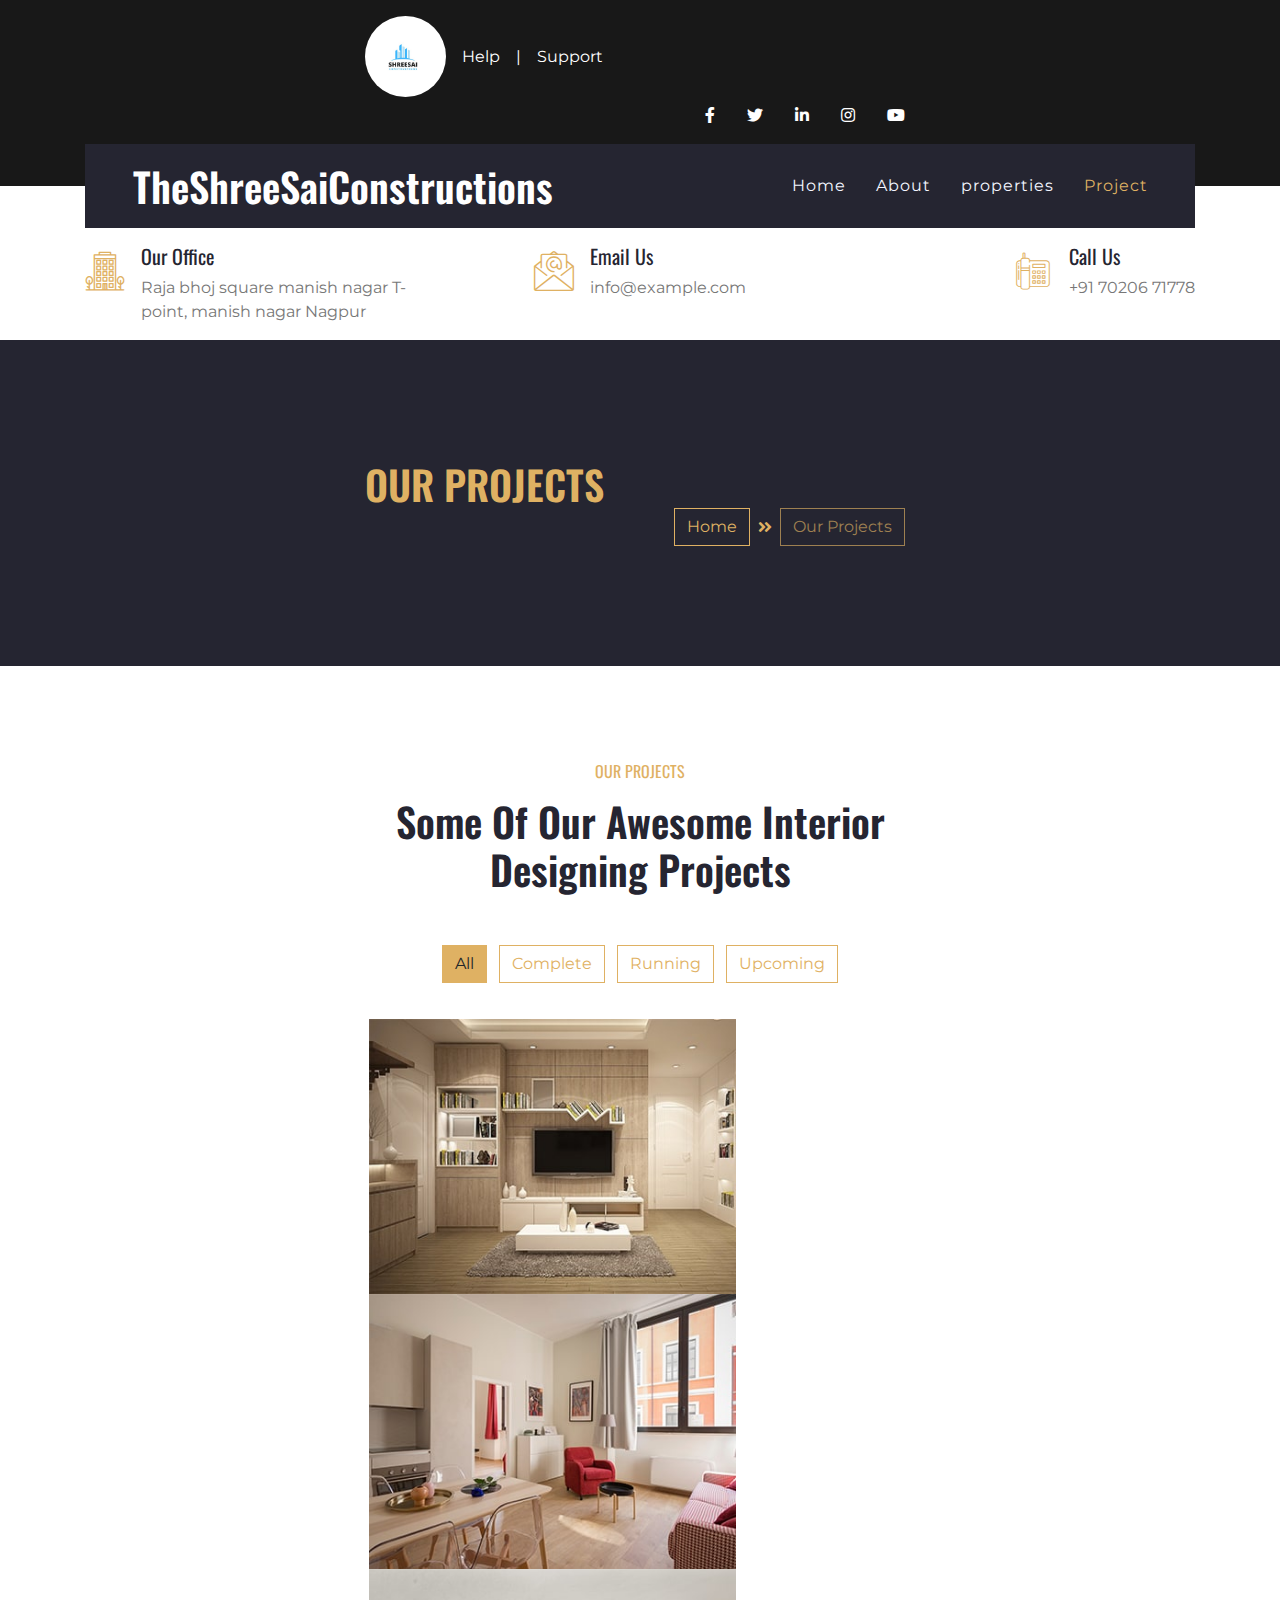
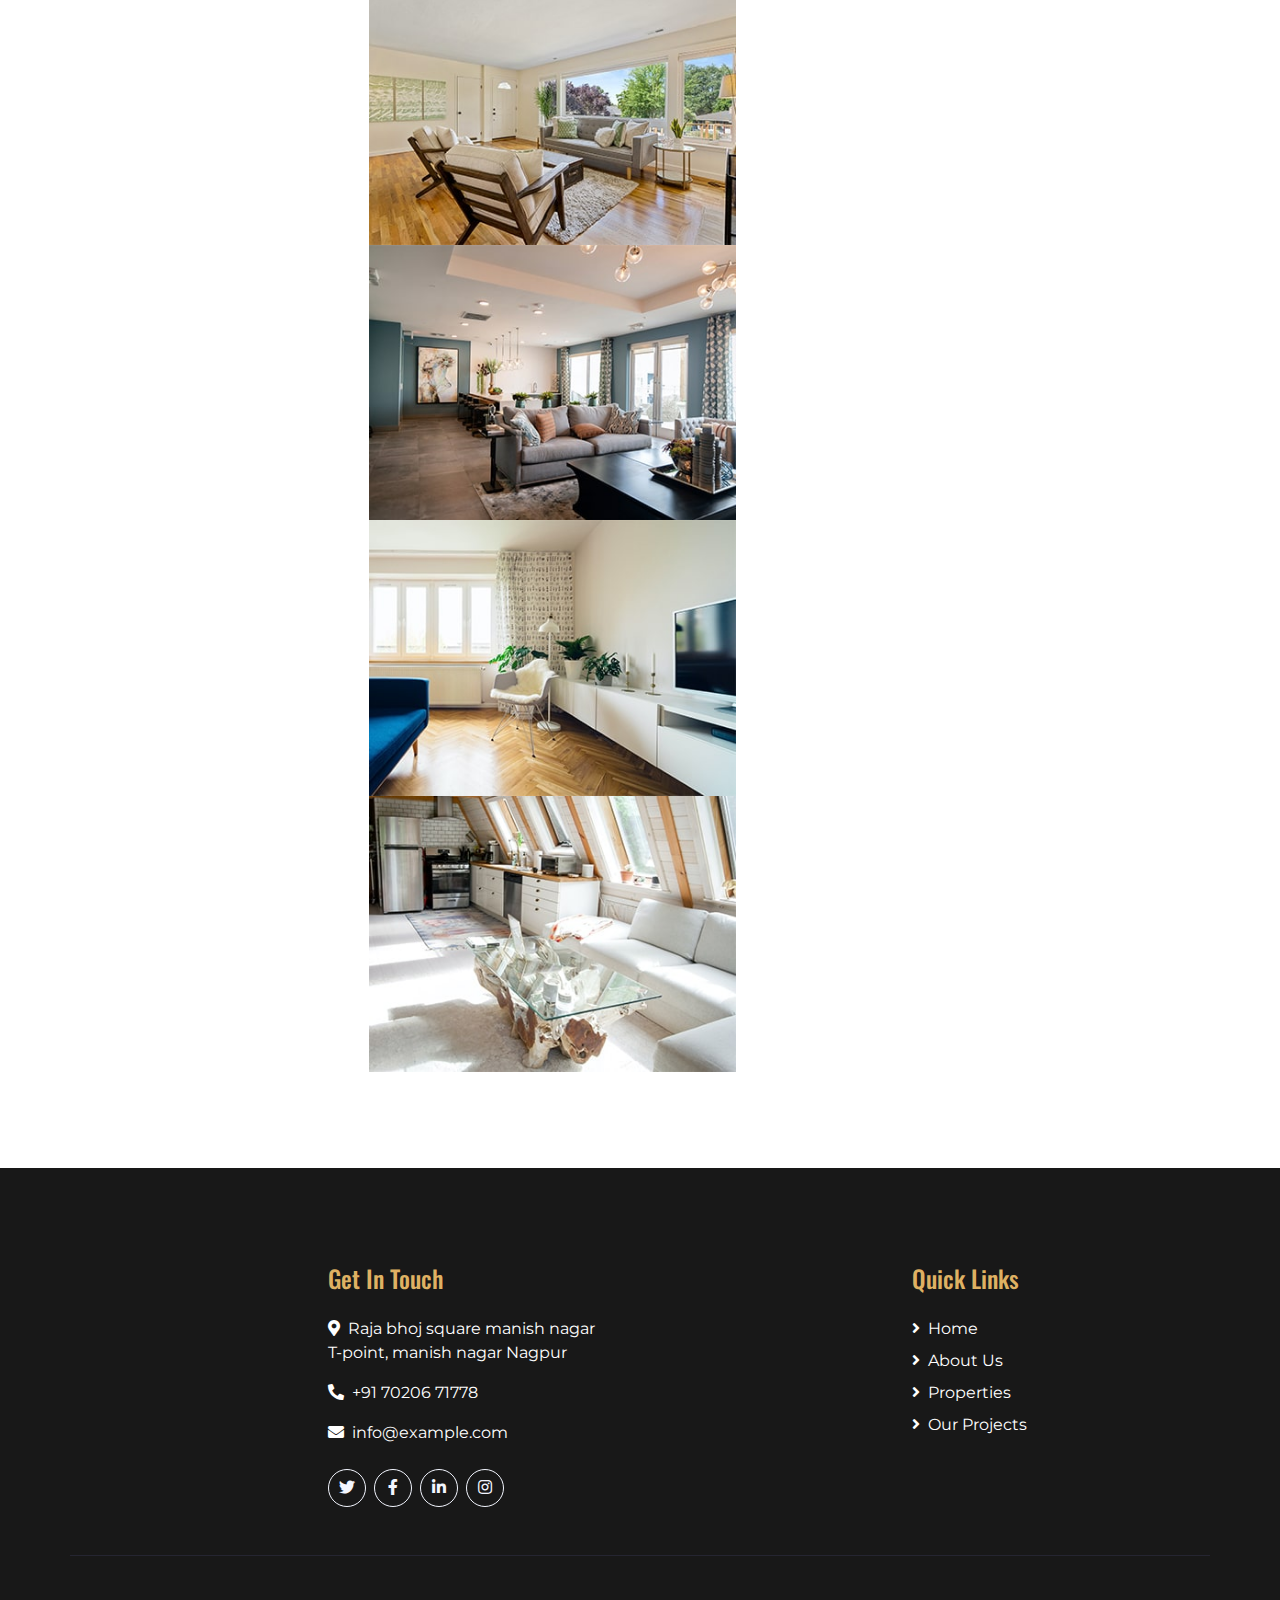
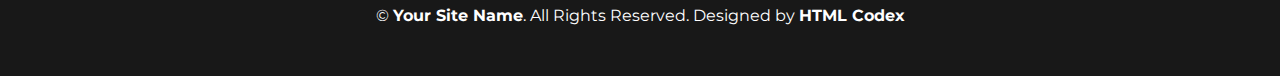
<file: project.html>
<!DOCTYPE html>
<html lang="en">

<head>
    <meta charset="utf-8">
    <title>TheShreeSaiConstructions-+-Properties</title>
    <meta content="width=device-width, initial-scale=1.0" name="viewport">
    <meta content="Free HTML Templates" name="keywords">
    <meta content="Free HTML Templates" name="description">

    <!-- Favicon -->
    <link href="img/favicon.ico" rel="icon">

    <!-- Google Web Fonts -->
    <link href="https://fonts.googleapis.com/css2?family=Montserrat&family=Oswald:wght@400;500;600&display=swap" rel="stylesheet"> 

    <!-- Font Awesome -->
    <link href="https://cdnjs.cloudflare.com/ajax/libs/font-awesome/5.10.0/css/all.min.css" rel="stylesheet">

    <!-- Flaticon Font -->
    <link href="lib/flaticon/font/flaticon.css" rel="stylesheet">

    <!-- Libraries Stylesheet -->
    <link href="lib/owlcarousel/assets/owl.carousel.min.css" rel="stylesheet">
    <link href="lib/lightbox/css/lightbox.min.css" rel="stylesheet">

    <!-- Customized Bootstrap Stylesheet -->
    <link href="css/style.css" rel="stylesheet">
</head>

<body>
    <!-- Topbar Start -->
    <div class="container-fluid bg-dark py-3">
        <div class="container">
            <div class="row">
                <div class="col-md-6 text-center text-lg-left mb-2 mb-lg-0">
                    <div class="d-inline-flex align-items-center">
                        <img class="w-logo" src="img/WhatsApp Image 2022-04-25 at 8.57.26 PM.jpeg" alt="Image">
                        <a class="text-white px-3" href="">Help</a>
                        <span class="text-white">|</span>
                        <a class="text-white pl-3" href="">Support</a>
                    </div>
                </div>
                <div class="col-md-6 text-center text-lg-right">
                    <div class="d-inline-flex align-items-center">
                        <a class="text-white px-3" href="">
                            <i class="fab fa-facebook-f"></i>
                        </a>
                        <a class="text-white px-3" href="">
                            <i class="fab fa-twitter"></i>
                        </a>
                        <a class="text-white px-3" href="">
                            <i class="fab fa-linkedin-in"></i>
                        </a>
                        <a class="text-white px-3" href="">
                            <i class="fab fa-instagram"></i>
                        </a>
                        <a class="text-white pl-3" href="">
                            <i class="fab fa-youtube"></i>
                        </a>
                    </div>
                </div>
            </div>
        </div>
    </div>
    <!-- Topbar End -->


    <!-- Navbar Start -->
    <div class="container-fluid position-relative nav-bar p-0">
        <div class="container position-relative" style="z-index: 9;">
            <nav class="navbar navbar-expand-lg bg-secondary navbar-dark py-3 py-lg-0 pl-3 pl-lg-5">
                <a href="" class="navbar-brand">
                    <h1 class="m-0 display-5 text-white"><span class="text-primary"></span>TheShreeSaiConstructions</h1>
                </a>
                <button type="button" class="navbar-toggler" data-toggle="collapse" data-target="#navbarCollapse">
                    <span class="navbar-toggler-icon"></span>
                </button>
                <div class="collapse navbar-collapse justify-content-between px-3" id="navbarCollapse">
                    <div class="navbar-nav ml-auto py-0">
                        <a href="index.html" class="nav-item nav-link">Home</a>
                        <a href="about.html" class="nav-item nav-link">About</a>
                        <a href="properties.html" class="nav-item nav-link">properties</a>
                        <a href="project.html" class="nav-item nav-link active">Project</a>
                    </div>
                </div>
            </nav>
        </div>
    </div>
    <!-- Navbar End -->


    <!-- Under Nav Start -->
    <div class="container-fluid bg-white py-3">
        <div class="container">
            <div class="row">
                <div class="col-lg-4 text-left mb-3 mb-lg-0">
                    <div class="d-inline-flex text-left">
                        <h1 class="flaticon-office font-weight-normal text-primary m-0 mr-3"></h1>
                        <div class="d-flex flex-column">
                            <h5>Our Office</h5>
                            <p class="m-0">Raja bhoj square manish nagar T-point, manish nagar Nagpur</p>
                        </div>
                    </div>
                </div>
                <div class="col-lg-4 text-left text-lg-center mb-3 mb-lg-0">
                    <div class="d-inline-flex text-left">
                        <h1 class="flaticon-email font-weight-normal text-primary m-0 mr-3"></h1>
                        <div class="d-flex flex-column">
                            <h5>Email Us</h5>
                            <p class="m-0">info@example.com</p>
                        </div>
                    </div>
                </div>
                <div class="col-lg-4 text-left text-lg-right mb-3 mb-lg-0">
                    <div class="d-inline-flex text-left">
                        <h1 class="flaticon-telephone font-weight-normal text-primary m-0 mr-3"></h1>
                        <div class="d-flex flex-column">
                            <h5>Call Us</h5>
                            <p class="m-0">+91 70206 71778</p>
                        </div>
                    </div>
                </div>
            </div>
        </div>
    </div>
    <!-- Under Nav End -->


    <!-- Page Header Start -->
    <div class="container-fluid bg-secondary py-5">
        <div class="container py-5">
            <div class="row align-items-center py-4">
                <div class="col-md-6 text-center text-md-left">
                    <h1 class="mb-4 mb-md-0 text-primary text-uppercase">Our Projects</h1>
                </div>
                <div class="col-md-6 text-center text-md-right">
                    <div class="d-inline-flex align-items-center">
                        <a class="btn btn-outline-primary" href="">Home</a>
                        <i class="fas fa-angle-double-right text-primary mx-2"></i>
                        <a class="btn btn-outline-primary disabled" href="">Our Projects</a>
                    </div>
                </div>
            </div>
        </div>
    </div>
    <!-- Page Header Start -->


    <!-- Projects Start -->
    <div class="container-fluid py-5">
        <div class="container py-5">
            <div class="row justify-content-center">
                <div class="col-lg-6 col-md-8 col text-center mb-4">
                    <h6 class="text-primary font-weight-normal text-uppercase mb-3">Our Projects</h6>
                    <h1 class="mb-4">Some Of Our Awesome Interior Designing Projects</h1>
                </div>
            </div>
            <div class="row">
                <div class="col-12 text-center mb-2">
                    <ul class="list-inline mb-4" id="portfolio-flters">
                        <li class="btn btn-outline-primary m-1 active"  data-filter="*">All</li>
                        <li class="btn btn-outline-primary m-1" data-filter=".first">Complete</li>
                        <li class="btn btn-outline-primary m-1" data-filter=".second">Running</li>
                        <li class="btn btn-outline-primary m-1" data-filter=".third">Upcoming</li>
                    </ul>
                </div>
            </div>
            <div class="row mx-1 portfolio-container">
                <div class="col-lg-4 col-md-6 col-sm-12 p-0 portfolio-item first">
                    <div class="position-relative overflow-hidden">
                        <div class="portfolio-img d-flex align-items-center justify-content-center">
                            <img class="img-fluid" src="img/portfolio-1.jpg" alt="">
                        </div>
                        <div class="portfolio-text bg-secondary d-flex flex-column align-items-center justify-content-center">
                            <h4 class="text-white mb-4">Project Name</h4>
                            <div class="d-flex align-items-center justify-content-center">
                                <a class="btn btn-outline-primary m-1" href="">
                                    <i class="fa fa-link"></i>
                                </a>
                                <a class="btn btn-outline-primary m-1" href="img/portfolio-1.jpg" data-lightbox="portfolio">
                                    <i class="fa fa-eye"></i>
                                </a>
                            </div>
                        </div>
                    </div>
                </div>
                <div class="col-lg-4 col-md-6 col-sm-12 p-0 portfolio-item second">
                    <div class="position-relative overflow-hidden">
                        <div class="portfolio-img d-flex align-items-center justify-content-center">
                            <img class="img-fluid" src="img/portfolio-2.jpg" alt="">
                        </div>
                        <div class="portfolio-text bg-secondary d-flex flex-column align-items-center justify-content-center">
                            <h4 class="text-white mb-4">Project Name</h4>
                            <div class="d-flex align-items-center justify-content-center">
                                <a class="btn btn-outline-primary m-1" href="">
                                    <i class="fa fa-link"></i>
                                </a>
                                <a class="btn btn-outline-primary m-1" href="img/portfolio-2.jpg" data-lightbox="portfolio">
                                    <i class="fa fa-eye"></i>
                                </a>
                            </div>
                        </div>
                    </div>
                </div>
                <div class="col-lg-4 col-md-6 col-sm-12 p-0 portfolio-item third">
                    <div class="position-relative overflow-hidden">
                        <div class="portfolio-img d-flex align-items-center justify-content-center">
                            <img class="img-fluid" src="img/portfolio-3.jpg" alt="">
                        </div>
                        <div class="portfolio-text bg-secondary d-flex flex-column align-items-center justify-content-center">
                            <h4 class="text-white mb-4">Project Name</h4>
                            <div class="d-flex align-items-center justify-content-center">
                                <a class="btn btn-outline-primary m-1" href="">
                                    <i class="fa fa-link"></i>
                                </a>
                                <a class="btn btn-outline-primary m-1" href="img/portfolio-3.jpg" data-lightbox="portfolio">
                                    <i class="fa fa-eye"></i>
                                </a>
                            </div>
                        </div>
                    </div>
                </div>
                <div class="col-lg-4 col-md-6 col-sm-12 p-0 portfolio-item first">
                    <div class="position-relative overflow-hidden">
                        <div class="portfolio-img d-flex align-items-center justify-content-center">
                            <img class="img-fluid" src="img/portfolio-4.jpg" alt="">
                        </div>
                        <div class="portfolio-text bg-secondary d-flex flex-column align-items-center justify-content-center">
                            <h4 class="text-white mb-4">Project Name</h4>
                            <div class="d-flex align-items-center justify-content-center">
                                <a class="btn btn-outline-primary m-1" href="">
                                    <i class="fa fa-link"></i>
                                </a>
                                <a class="btn btn-outline-primary m-1" href="img/portfolio-4.jpg" data-lightbox="portfolio">
                                    <i class="fa fa-eye"></i>
                                </a>
                            </div>
                        </div>
                    </div>
                </div>
                <div class="col-lg-4 col-md-6 col-sm-12 p-0 portfolio-item second">
                    <div class="position-relative overflow-hidden">
                        <div class="portfolio-img d-flex align-items-center justify-content-center">
                            <img class="img-fluid" src="img/portfolio-5.jpg" alt="">
                        </div>
                        <div class="portfolio-text bg-secondary d-flex flex-column align-items-center justify-content-center">
                            <h4 class="text-white mb-4">Project Name</h4>
                            <div class="d-flex align-items-center justify-content-center">
                                <a class="btn btn-outline-primary m-1" href="">
                                    <i class="fa fa-link"></i>
                                </a>
                                <a class="btn btn-outline-primary m-1" href="img/portfolio-5.jpg" data-lightbox="portfolio">
                                    <i class="fa fa-eye"></i>
                                </a>
                            </div>
                        </div>
                    </div>
                </div>
                <div class="col-lg-4 col-md-6 col-sm-12 p-0 portfolio-item third">
                    <div class="position-relative overflow-hidden">
                        <div class="portfolio-img d-flex align-items-center justify-content-center">
                            <img class="img-fluid" src="img/portfolio-6.jpg" alt="">
                        </div>
                        <div class="portfolio-text bg-secondary d-flex flex-column align-items-center justify-content-center">
                            <h4 class="text-white mb-4">Project Name</h4>
                            <div class="d-flex align-items-center justify-content-center">
                                <a class="btn btn-outline-primary m-1" href="">
                                    <i class="fa fa-link"></i>
                                </a>
                                <a class="btn btn-outline-primary m-1" href="img/portfolio-6.jpg" data-lightbox="portfolio">
                                    <i class="fa fa-eye"></i>
                                </a>
                            </div>
                        </div>
                    </div>
                </div>
            </div>
        </div>
    </div>
    <!-- Projects End -->


    <!-- Footer Start -->
    <div class="container-fluid bg-dark text-white py-5 px-sm-3 px-md-5">
        <div class="row pt-5">
            <div class="col-lg-3 col-md-6 mb-5">
                <h4 class="text-primary mb-4">Get In Touch</h4>
                <p><i class="fa fa-map-marker-alt mr-2"></i>Raja bhoj square manish nagar T-point, manish nagar Nagpur</p>
                <p><i class="fa fa-phone-alt mr-2"></i>‎+91 70206 71778</p>
                <p><i class="fa fa-envelope mr-2"></i>info@example.com</p>
                <div class="d-flex justify-content-start mt-4">
                    <a class="btn btn-outline-light rounded-circle text-center mr-2 px-0" style="width: 38px; height: 38px;" href="#"><i class="fab fa-twitter"></i></a>
                    <a class="btn btn-outline-light rounded-circle text-center mr-2 px-0" style="width: 38px; height: 38px;" href="#"><i class="fab fa-facebook-f"></i></a>
                    <a class="btn btn-outline-light rounded-circle text-center mr-2 px-0" style="width: 38px; height: 38px;" href="#"><i class="fab fa-linkedin-in"></i></a>
                    <a class="btn btn-outline-light rounded-circle text-center mr-2 px-0" style="width: 38px; height: 38px;" href="#"><i class="fab fa-instagram"></i></a>
                </div>
            </div>
            <div class="col-lg-3 col-md-6 mb-5">
                <h4 class="text-primary mb-4">Quick Links</h4>
                <div class="d-flex flex-column justify-content-start">
                    <a class="text-white mb-2" href="index.html"><i class="fa fa-angle-right mr-2"></i>Home</a>
                    <a class="text-white mb-2" href="about.html"><i class="fa fa-angle-right mr-2"></i>About Us</a>
                    <a class="text-white mb-2" href="properties.html"><i class="fa fa-angle-right mr-2"></i>Properties</a>
                    <a class="text-white mb-2" href="project.html"><i class="fa fa-angle-right mr-2"></i>Our Projects</a>
                </div>
            </div>
            
            <!-- <div class="col-lg-3 col-md-6 mb-5">
                <h4 class="text-primary mb-4">Newsletter</h4>
                <form action="">
                    <div class="form-group">
                        <input type="text" class="form-control border-0" placeholder="Your Name" required="required" />
                    </div>
                    <div class="form-group">
                        <input type="email" class="form-control border-0" placeholder="Your Email" required="required" />
                    </div>
                    <div>
                        <button class="btn btn-lg btn-primary btn-block border-0" type="submit">Submit Now</button>
                    </div>
                </form>
            </div> -->
        </div>
        <div class="container border-top border-secondary pt-5">
            <p class="m-0 text-center text-white">
                &copy; <a class="text-white font-weight-bold" href="#">Your Site Name</a>. All Rights Reserved. Designed by
                <a class="text-white font-weight-bold" href="https://htmlcodex.com">HTML Codex</a>
            </p>
        </div>
    </div>
    <!-- Footer End -->


    <!-- Back to Top -->
    <a href="#" class="btn btn-lg btn-primary back-to-top"><i class="fa fa-angle-double-up"></i></a>


    <!-- JavaScript Libraries -->
    <script src="https://code.jquery.com/jquery-3.4.1.min.js"></script>
    <script src="https://stackpath.bootstrapcdn.com/bootstrap/4.4.1/js/bootstrap.bundle.min.js"></script>
    <script src="lib/easing/easing.min.js"></script>
    <script src="lib/owlcarousel/owl.carousel.min.js"></script>
    <script src="lib/isotope/isotope.pkgd.min.js"></script>
    <script src="lib/lightbox/js/lightbox.min.js"></script>

    <!-- Contact Javascript File -->
    <script src="mail/jqBootstrapValidation.min.js"></script>
    <script src="mail/contact.js"></script>

    <!-- Template Javascript -->
    <script src="js/main.js"></script>
</body>

</html>
</file>
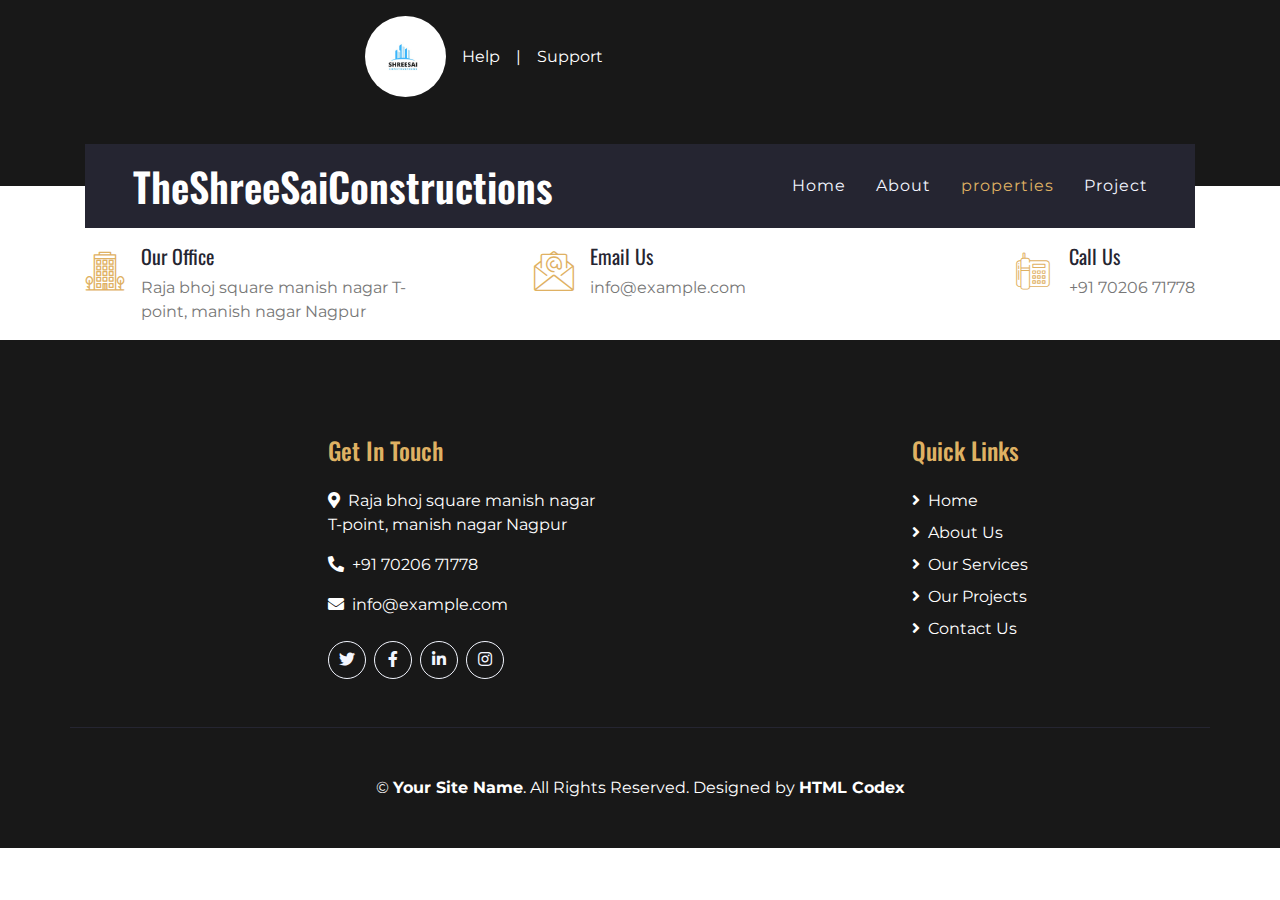
<file: properties.html>
<!DOCTYPE html>
<html lang="en">

<head>
    <meta charset="utf-8">
    <title>the shree sai construction</title>
    <meta content="width=device-width, initial-scale=1.0" name="viewport">
    <meta content="Free HTML Templates" name="keywords">
    <meta content="Free HTML Templates" name="description">

    <!-- Favicon -->
    <link href="img/favicon.ico" rel="icon">

    <!-- Google Web Fonts -->
    <link href="https://fonts.googleapis.com/css2?family=Montserrat&family=Oswald:wght@400;500;600&display=swap" rel="stylesheet"> 

    <!-- Font Awesome -->
    <link href="https://cdnjs.cloudflare.com/ajax/libs/font-awesome/5.10.0/css/all.min.css" rel="stylesheet">

    <!-- Flaticon Font -->
    <link href="lib/flaticon/font/flaticon.css" rel="stylesheet">

    <!-- Libraries Stylesheet -->
    <link href="lib/owlcarousel/assets/owl.carousel.min.css" rel="stylesheet">
    <link href="lib/lightbox/css/lightbox.min.css" rel="stylesheet">

    <!-- Customized Bootstrap Stylesheet -->
    <link href="css/style.css" rel="stylesheet">
</head>

<body>
    <!-- Topbar Start -->
    <div class="container-fluid bg-dark py-3">
        <div class="container">
            <div class="row">
                <div class="col-md-6 text-center text-lg-left mb-2 mb-lg-0">
                    <div class="d-inline-flex align-items-center">
                        <img class="w-logo" src="img/WhatsApp Image 2022-04-25 at 8.57.26 PM.jpeg" alt="Image">
                        <a class="text-white px-3" href="">Help</a>
                        <span class="text-white">|</span>
                        <a class="text-white pl-3" href="">Support</a>
                    </div>
                </div>
                <div class="col-md-6 text-center text-lg-right">
                    <div class="d-inline-flex align-items-center">
                        <!-- <a class="text-white px-3" href="">
                            <i class="fab fa-facebook-f"></i>
                        </a>
                        <a class="text-white px-3" href="">
                            <i class="fab fa-twitter"></i>
                        </a>
                        <a class="text-white px-3" href="">
                            <i class="fab fa-linkedin-in"></i>
                        </a>
                        <a class="text-white px-3" href="">
                            <i class="fab fa-instagram"></i>
                        </a>
                        <a class="text-white pl-3" href="">
                            <i class="fab fa-youtube"></i>
                        </a> -->
                    </div>
                </div>
            </div>
        </div>
    </div>
    <!-- Topbar End -->


    <!-- Navbar Start -->
    <div class="container-fluid position-relative nav-bar p-0">
        <div class="container position-relative" style="z-index: 9;">
            <nav class="navbar navbar-expand-lg bg-secondary navbar-dark py-3 py-lg-0 pl-3 pl-lg-5">
                <a href="" class="navbar-brand">
                    <h1 class="m-0 display-5 text-white"><span class="text-primary"></span>TheShreeSaiConstructions</h1>
                </a>
                <button type="button" class="navbar-toggler" data-toggle="collapse" data-target="#navbarCollapse">
                    <span class="navbar-toggler-icon"></span>
                </button>
                <div class="collapse navbar-collapse justify-content-between px-3" id="navbarCollapse">
                    <div class="navbar-nav ml-auto py-0">
                        <a href="index.html" class="nav-item nav-link">Home</a>
                        <a href="about.html" class="nav-item nav-link">About</a>
                        <a href="properties.html" class="nav-item nav-link active">properties</a>
                        <a href="project.html" class="nav-item nav-link">Project</a>
                    </div>
                </div>
            </nav>
        </div>
    </div>
    <!-- Navbar End -->


    <!-- Under Nav Start -->
    <div class="container-fluid bg-white py-3">
        <div class="container">
            <div class="row">
                <div class="col-lg-4 text-left mb-3 mb-lg-0">
                    <div class="d-inline-flex text-left">
                        <h1 class="flaticon-office font-weight-normal text-primary m-0 mr-3"></h1>
                        <div class="d-flex flex-column">
                            <h5>Our Office</h5>
                            <p class="m-0">Raja bhoj square manish nagar T-point, manish nagar Nagpur</p>
                        </div>
                    </div>
                </div>
                <div class="col-lg-4 text-left text-lg-center mb-3 mb-lg-0">
                    <div class="d-inline-flex text-left">
                        <h1 class="flaticon-email font-weight-normal text-primary m-0 mr-3"></h1>
                        <div class="d-flex flex-column">
                            <h5>Email Us</h5>
                            <p class="m-0">info@example.com</p>
                        </div>
                    </div>
                </div>
                <div class="col-lg-4 text-left text-lg-right mb-3 mb-lg-0">
                    <div class="d-inline-flex text-left">
                        <h1 class="flaticon-telephone font-weight-normal text-primary m-0 mr-3"></h1>
                        <div class="d-flex flex-column">
                            <h5>Call Us</h5>
                            <p class="m-0">+91 70206 71778</p>
                        </div>
                    </div>
                </div>
            </div>
        </div>
    </div>
    <!-- Under Nav End -->


    


    <!-- Services Start -->
    <!-- <div class="propshare-all-property-list-wrapper">
                            

        <div class="desktop-all-property-list-wrapper">
                                    <div class="row">
                                                                                                                                                                                        
                        <div class=" col-md-4 col-lg-4 property-loop-index-0   notification-property-card ">
                            <div class="propshare-property-description">
                                <div class="info-header-wrapper">
                                    <div class="info">
                                        <h5 class="title">Embassy Business Hub</h5>
                                        <p class="subtitle">Yelahanka , Bangalore</p>
                                        <div class="propshare-property-badge-content">
                                            <div class="propshare-property-badge" style="background-color: #12C76D">
                                                <div class="propshare-property-badge-sub" style="color: #12C76D"></div>
                                                                                                                                                                <p class="propshare-property-badge-text ">
                                                    Pre Book
                                                </p>
                                            </div>
                                        </div>
                                    </div>
                                </div>
                                <div class="property-image ">
                                    <a class="property_image_wrapper" href="https://www.propertyshare.in/commercial-properties/bangalore/embassy-business-hub">
                                                                                        <img class="prop-card-img" src="https://propmedia2.propertyshare.in/website/property/M2psRzRmUUZsc2F0SFhUYkxoOHRLUT09/media-v2/images/listingbanner/540x420/1647420790-embassy-business-hub-bangalore-1.jpg" alt="embassy business hub bangalore 1 list" />
                                                                                        
                                        

                                                                                            <div class="live-property-badge">
                                                <div class="property-live-overlay">
                                                    <span class="text">Live</span>
                                                    <span class="live-icon"></span>
                                                </div>
                                            </div>

                                            

                                                                                                    <div class="live-view-wrapper">
                                                    <p class="inner-block">
                                                        <span class="icon eye"></span>
                                                        <span class="text-block">40,000+ views</span>
                                                    </p>
                                                </div>
                                            
                                        

                                        
                                    </a>

                                </div>
                                <div class="info-body  has-listing-card-highlights ">

                                                                                    <div class="live-property-highlights-wrapper js-card-highlists-slider">
                                                                                                    <p class="green">
                                                    <span class="icon user"></span>
                                                    <span class="text-block">1,700+ people have already registered interest!</span>
                                                </p>
                                                                                                    <p class="green">
                                                    <span class="icon user"></span>
                                                    <span class="text-block">FINAL CALL! Last few slots available!</span>
                                                </p>
                                                                                                    <p class="red">
                                                    <span class="icon clock"></span>
                                                    <span class="text-block">Pre-book ending midnight on Monday, 25th April!</span>
                                                </p>
                                                                                            </div>
                                    
                                    <div class="info-content">
                                        <div class="title">Area</div>
                                        <div class="value">1,78,694
                                            <sup>SF</sup>
                                        </div>
                                    </div>
                                    <div class="info-content">
                                        <div class="title">Price psf</div>
                                        <div class="value">₹7,275</div>
                                    </div>
                                    <div class="info-content">
                                        <div class="title">Yield</div>
                                        <div class="value">10%</div>
                                    </div>
                                    <div class="info-content">
                                        <div class="title">Return Target</div>
                                        <div class="value">18.8%</div>
                                    </div>
                                    
                                                                            </div>

                                <div class="info-footer-wrapper">
                                    <div class="propshare-action-btn">
                                        <a href="https://www.propertyshare.in/commercial-properties/bangalore/embassy-business-hub">
                                                                                                    <button type="button" class="btn btn-link">Book Now</button>
                                                                                            </a>
                                    </div>
                                </div>
                            </div>

                        </div>
                                                                                                                                                                                        
                        <div class=" col-md-6 col-lg-4 property-loop-index-1   notification-property-card ">
                            <div class="propshare-property-description">
                                <div class="info-header-wrapper">
                                    <div class="info">
                                        <h5 class="title">Two Inverkip Street</h5>
                                        <p class="subtitle">Greenock , United Kingdom</p>
                                        <div class="propshare-property-badge-content">
                                            <div class="propshare-property-badge" style="background-color: #24C7EC">
                                                <div class="propshare-property-badge-sub" style="color: #24C7EC"></div>
                                                                                                                                                                <p class="propshare-property-badge-text ">
                                                    Fully Funded
                                                </p>
                                            </div>
                                        </div>
                                    </div>
                                </div>
                                <div class="property-image property_default_badge_wrapper">
                                    <a class="property_image_wrapper" href="https://www.propertyshare.in/commercial-properties/united-kingdom/greenock-uk">
                                                                                        <img class="prop-card-img" src="https://propmedia2.propertyshare.in/website/property/Ly9hYVNOR3NiUS9YM0ZBb09VelZIZz09/media-v2/images/listingbanner/540x420/1646040960-greenock-uk-united-kingdom-1.jpg" alt="greenock uk united kingdom 1 list" />
                                                                                        
                                        

                                        

                                        
                                    </a>

                                </div>
                                <div class="info-body ">

                                                                                    <div class="live-property-highlights-wrapper js-card-highlists-slider">
                                                                                            </div>
                                    
                                    <div class="info-content">
                                        <div class="title">Area</div>
                                        <div class="value">41,583
                                            <sup>SF</sup>
                                        </div>
                                    </div>
                                    <div class="info-content">
                                        <div class="title">Price psf</div>
                                        <div class="value">£106</div>
                                    </div>
                                    <div class="info-content">
                                        <div class="title">Yield</div>
                                        <div class="value">8.02%</div>
                                    </div>
                                    <div class="info-content">
                                        <div class="title">Return Target</div>
                                        <div class="value">15.7%</div>
                                    </div>
                                    
                                                                            </div>

                                <div class="info-footer-wrapper">
                                    <div class="propshare-action-btn">
                                        <a href="https://www.propertyshare.in/commercial-properties/united-kingdom/greenock-uk">
                                                                                                    <button type="button" class="btn btn-primary">View Opportunity</button>

                                                                                            </a>
                                    </div>
                                </div>
                            </div>

                        </div>
                                                                                                                                                                                        
                        <div class=" col-md-6 col-lg-4 property-loop-index-2  ">
                            <div class="propshare-property-description">
                                <div class="info-header-wrapper">
                                    <div class="info">
                                        <h5 class="title">Embassy Tech Square</h5>
                                        <p class="subtitle">Outer Ring Road , Bangalore</p>
                                        <div class="propshare-property-badge-content">
                                            <div class="propshare-property-badge" style="background-color: #24C7EC">
                                                <div class="propshare-property-badge-sub" style="color: #24C7EC"></div>
                                                                                                                                                                <p class="propshare-property-badge-text ">
                                                    Fully Funded
                                                </p>
                                            </div>
                                        </div>
                                    </div>
                                </div>
                                <div class="property-image property_default_badge_wrapper">
                                    <a class="property_image_wrapper" href="https://www.propertyshare.in/commercial-properties/bangalore/embassy-tech-square">
                                                                                        <img class="prop-card-img" src="https://propmedia1.propertyshare.in/website/property/d3Joby9VTnlncndkZit1ZlAxQ2ZMdz09/media-v2/images/listingbanner/540x420/1638176089-embassy-tech-square-bangalore-1.jpg" alt="embassy tech square bangalore 1 list" />
                                                                                        
                                        

                                        

                                        
                                    </a>

                                </div>
                                <div class="info-body ">

                                                                                    <div class="live-property-highlights-wrapper js-card-highlists-slider">
                                                                                            </div>
                                    
                                    <div class="info-content">
                                        <div class="title">Area</div>
                                        <div class="value">84,512
                                            <sup>SF</sup>
                                        </div>
                                    </div>
                                    <div class="info-content">
                                        <div class="title">Price psf</div>
                                        <div class="value">₹13,253</div>
                                    </div>
                                    <div class="info-content">
                                        <div class="title">Yield</div>
                                        <div class="value">8.62%</div>
                                    </div>
                                    <div class="info-content">
                                        <div class="title">Return Target</div>
                                        <div class="value">15.9%</div>
                                    </div>
                                    
                                                                            </div>

                                <div class="info-footer-wrapper">
                                    <div class="propshare-action-btn">
                                        <a href="https://www.propertyshare.in/commercial-properties/bangalore/embassy-tech-square">
                                                                                                    <button type="button" class="btn btn-primary">View Opportunity</button>

                                                                                            </a>
                                    </div>
                                </div>
                            </div>

                        </div>
                                                                                                                                                                                        
                        <div class=" col-md-6 col-lg-4 property-loop-index-3  ">
                            <div class="propshare-property-description">
                                <div class="info-header-wrapper">
                                    <div class="info">
                                        <h5 class="title">Lodha iThink</h5>
                                        <p class="subtitle">Thane , Mumbai</p>
                                        <div class="propshare-property-badge-content">
                                            <div class="propshare-property-badge" style="background-color: #24C7EC">
                                                <div class="propshare-property-badge-sub" style="color: #24C7EC"></div>
                                                                                                                                                                <p class="propshare-property-badge-text ">
                                                    Fully Funded
                                                </p>
                                            </div>
                                        </div>
                                    </div>
                                </div>
                                <div class="property-image property_default_badge_wrapper">
                                    <a class="property_image_wrapper" href="https://www.propertyshare.in/commercial-properties/mumbai/lodha-ithink">
                                                                                        <img class="prop-card-img" src="https://propmedia1.propertyshare.in/website/property/Mm1rMWthZHN1V0x3ejlWQlN5TmJCUT09/media-v2/images/listingbanner/540x420/1631124574-lodha-ithink-mumbai-1.jpg" alt="lodha ithink mumbai 1 list" />
                                                                                        
                                        

                                        

                                        
                                    </a>

                                </div>
                                <div class="info-body ">

                                                                                    <div class="live-property-highlights-wrapper js-card-highlists-slider">
                                                                                            </div>
                                    
                                    <div class="info-content">
                                        <div class="title">Area</div>
                                        <div class="value">35,802
                                            <sup>SF</sup>
                                        </div>
                                    </div>
                                    <div class="info-content">
                                        <div class="title">Price psf</div>
                                        <div class="value">₹10,000</div>
                                    </div>
                                    <div class="info-content">
                                        <div class="title">Yield</div>
                                        <div class="value">8.44%</div>
                                    </div>
                                    <div class="info-content">
                                        <div class="title">Return Target</div>
                                        <div class="value">15%</div>
                                    </div>
                                    
                                                                            </div>

                                <div class="info-footer-wrapper">
                                    <div class="propshare-action-btn">
                                        <a href="https://www.propertyshare.in/commercial-properties/mumbai/lodha-ithink">
                                                                                                    <button type="button" class="btn btn-primary">View Opportunity</button>

                                                                                            </a>
                                    </div>
                                </div>
                            </div>

                        </div>
                                                                                                                                                                                        
                        <div class=" col-md-6 col-lg-4 property-loop-index-4  ">
                            <div class="propshare-property-description">
                                <div class="info-header-wrapper">
                                    <div class="info">
                                        <h5 class="title">Miraya Rose</h5>
                                        <p class="subtitle">Whitefield , Bangalore</p>
                                        <div class="propshare-property-badge-content">
                                            <div class="propshare-property-badge" style="background-color: #12C76D">
                                                <div class="propshare-property-badge-sub" style="color: #12C76D"></div>
                                                                                                                                                                                                                                                                                    <p class="propshare-property-badge-text other-badge">
                                                    Resale
                                                </p>
                                            </div>
                                        </div>
                                    </div>
                                </div>
                                <div class="property-image ">
                                    <a class="property_image_wrapper" href="https://www.propertyshare.in/retail-properties/bangalore/miraya-rose-whitefield">
                                                                                        <img class="prop-card-img" src="https://propmedia1.propertyshare.in/website/property/QitVMVBpUjc4UnA0bElDS3dPZDN3Zz09/media-v2/images/listingbanner/540x420/1578542213-miraya-rose-whitefield-bangalore-1.jpg" alt="miraya rose whitefield bangalore 1 list" />
                                                                                            <div class="retail-capsule-icon-wrapper">
                                                <img src="https://media1.propertyshare.in/images/retail_asset.png"/>
                                                <span>Retail Asset</span>
                                            </div>
                                                                                        
                                        

                                        

                                        
                                    </a>

                                </div>
                                <div class="info-body ">

                                    
                                    <div class="info-content">
                                        <div class="title">Area</div>
                                        <div class="value">22,588
                                            <sup>SF</sup>
                                        </div>
                                    </div>
                                    <div class="info-content">
                                        <div class="title">Price psf</div>
                                        <div class="value">₹11,059</div>
                                    </div>
                                    <div class="info-content">
                                        <div class="title">Yield</div>
                                        <div class="value">7.8%</div>
                                    </div>
                                    <div class="info-content">
                                        <div class="title">Return Target</div>
                                        <div class="value">17.5%</div>
                                    </div>
                                    
                                                                            </div>

                                <div class="info-footer-wrapper">
                                    <div class="propshare-action-btn">
                                        <a href="https://www.propertyshare.in/retail-properties/bangalore/miraya-rose-whitefield">
                                                                                                    <button type="button" class="btn btn-link">View Opportunity</button>
                                                                                            </a>
                                    </div>
                                </div>
                            </div>

                        </div>
                                                                                                                                                                                        
                        <div class=" col-md-6 col-lg-4 property-loop-index-5  ">
                            <div class="propshare-property-description">
                                <div class="info-header-wrapper">
                                    <div class="info">
                                        <h5 class="title">Whitefield Tech Park</h5>
                                        <p class="subtitle">Whitefield , Bangalore</p>
                                        <div class="propshare-property-badge-content">
                                            <div class="propshare-property-badge" style="background-color: #12C76D">
                                                <div class="propshare-property-badge-sub" style="color: #12C76D"></div>
                                                                                                                                                                                                                                                                                    <p class="propshare-property-badge-text other-badge">
                                                    Resale
                                                </p>
                                            </div>
                                        </div>
                                    </div>
                                </div>
                                <div class="property-image ">
                                    <a class="property_image_wrapper" href="https://www.propertyshare.in/commercial-properties/bangalore/whitefield-tech-park">
                                                                                        <img class="prop-card-img" src="https://propmedia1.propertyshare.in/website/property/YnlWOFlqaU1EbmRNayswTkR3SWY4dz09/media-v2/images/listingbanner/540x420/1622016030-whitefield-tech-park-bangalore-1.jpg" alt="whitefield tech park bangalore 1 list" />
                                                                                        
                                        

                                        

                                        
                                    </a>

                                </div>
                                <div class="info-body ">

                                    
                                    <div class="info-content">
                                        <div class="title">Area</div>
                                        <div class="value">1,28,027
                                            <sup>SF</sup>
                                        </div>
                                    </div>
                                    <div class="info-content">
                                        <div class="title">Price psf</div>
                                        <div class="value">₹4,843</div>
                                    </div>
                                    <div class="info-content">
                                        <div class="title">Yield</div>
                                        <div class="value">8%</div>
                                    </div>
                                    <div class="info-content">
                                        <div class="title">Return Target</div>
                                        <div class="value">19.4%</div>
                                    </div>
                                    
                                                                            </div>

                                <div class="info-footer-wrapper">
                                    <div class="propshare-action-btn">
                                        <a href="https://www.propertyshare.in/commercial-properties/bangalore/whitefield-tech-park">
                                                                                                    <button type="button" class="btn btn-link">View Opportunity</button>
                                                                                            </a>
                                    </div>
                                </div>
                            </div>

                        </div>
                                                                                                                                                                                        
                        <div class=" col-md-6 col-lg-4 property-loop-index-6  ">
                            <div class="propshare-property-description">
                                <div class="info-header-wrapper">
                                    <div class="info">
                                        <h5 class="title">The Pavilion III</h5>
                                        <p class="subtitle">Outer Ring Road , Bangalore</p>
                                        <div class="propshare-property-badge-content">
                                            <div class="propshare-property-badge" style="background-color: #12C76D">
                                                <div class="propshare-property-badge-sub" style="color: #12C76D"></div>
                                                                                                                                                                                                                                                                                    <p class="propshare-property-badge-text other-badge">
                                                    Resale
                                                </p>
                                            </div>
                                        </div>
                                    </div>
                                </div>
                                <div class="property-image ">
                                    <a class="property_image_wrapper" href="https://www.propertyshare.in/commercial-properties/bangalore/the-pavilion-iii">
                                                                                        <img class="prop-card-img" src="https://propmedia2.propertyshare.in/website/property/YXgrbVI5NXJabk9IbFNHbkIzRmlqQT09/media-v2/images/listingbanner/540x420/1601270012-the-pavilion-iii-bangalore-1.jpg" alt="the pavilion iii bangalore 1 list" />
                                                                                        
                                        

                                        

                                        
                                    </a>

                                </div>
                                <div class="info-body ">

                                    
                                    <div class="info-content">
                                        <div class="title">Area</div>
                                        <div class="value">52,277
                                            <sup>SF</sup>
                                        </div>
                                    </div>
                                    <div class="info-content">
                                        <div class="title">Price psf</div>
                                        <div class="value">₹12,338</div>
                                    </div>
                                    <div class="info-content">
                                        <div class="title">Yield</div>
                                        <div class="value">8.3%</div>
                                    </div>
                                    <div class="info-content">
                                        <div class="title">Return Target</div>
                                        <div class="value">18.1%</div>
                                    </div>
                                    
                                                                            </div>

                                <div class="info-footer-wrapper">
                                    <div class="propshare-action-btn">
                                        <a href="https://www.propertyshare.in/commercial-properties/bangalore/the-pavilion-iii">
                                                                                                    <button type="button" class="btn btn-link">View Opportunity</button>
                                                                                            </a>
                                    </div>
                                </div>
                            </div>

                        </div>
                                                                                                                                                                                        
                        <div class=" col-md-6 col-lg-4 property-loop-index-7  ">
                            <div class="propshare-property-description">
                                <div class="info-header-wrapper">
                                    <div class="info">
                                        <h5 class="title">Mindspace Business Park</h5>
                                        <p class="subtitle">HITEC City , Hyderabad</p>
                                        <div class="propshare-property-badge-content">
                                            <div class="propshare-property-badge" style="background-color: #12C76D">
                                                <div class="propshare-property-badge-sub" style="color: #12C76D"></div>
                                                                                                                                                                                                                                                                                    <p class="propshare-property-badge-text other-badge">
                                                    Resale
                                                </p>
                                            </div>
                                        </div>
                                    </div>
                                </div>
                                <div class="property-image ">
                                    <a class="property_image_wrapper" href="https://www.propertyshare.in/commercial-properties/hyderabad/mindspace-business-park">
                                                                                        <img class="prop-card-img" src="https://propmedia1.propertyshare.in/website/property/Tk0xN01tTytJWmYxYUp5NWhYa1VnUT09/media-v2/images/listingbanner/540x420/1598784607-mindspace-business-park-hyderabad-1.jpg" alt="mindspace business park hyderabad 1 list" />
                                                                                        
                                        

                                        

                                        
                                    </a>

                                </div>
                                <div class="info-body ">

                                    
                                    <div class="info-content">
                                        <div class="title">Area</div>
                                        <div class="value">96,950
                                            <sup>SF</sup>
                                        </div>
                                    </div>
                                    <div class="info-content">
                                        <div class="title">Price psf</div>
                                        <div class="value">₹9,554</div>
                                    </div>
                                    <div class="info-content">
                                        <div class="title">Yield</div>
                                        <div class="value">7.7%</div>
                                    </div>
                                    <div class="info-content">
                                        <div class="title">Return Target</div>
                                        <div class="value">19.3%</div>
                                    </div>
                                    
                                                                            </div>

                                <div class="info-footer-wrapper">
                                    <div class="propshare-action-btn">
                                        <a href="https://www.propertyshare.in/commercial-properties/hyderabad/mindspace-business-park">
                                                                                                    <button type="button" class="btn btn-link">View Opportunity</button>
                                                                                            </a>
                                    </div>
                                </div>
                            </div>

                        </div>
                                                                                                                                                                                        
                        <div class=" col-md-6 col-lg-4 property-loop-index-8  ">
                            <div class="propshare-property-description">
                                <div class="info-header-wrapper">
                                    <div class="info">
                                        <h5 class="title">IBC Knowledge Park</h5>
                                        <p class="subtitle">Bannerghatta Road , Bangalore</p>
                                        <div class="propshare-property-badge-content">
                                            <div class="propshare-property-badge" style="background-color: #12C76D">
                                                <div class="propshare-property-badge-sub" style="color: #12C76D"></div>
                                                                                                                                                                                                                                                                                    <p class="propshare-property-badge-text other-badge">
                                                    Resale
                                                </p>
                                            </div>
                                        </div>
                                    </div>
                                </div>
                                <div class="property-image ">
                                    <a class="property_image_wrapper" href="https://www.propertyshare.in/commercial-properties/bangalore/ibc-knowledge-park">
                                                                                        <img class="prop-card-img" src="https://propmedia1.propertyshare.in/website/property/NlNSVjFwQUdNR3pzQkF1ZGJ3Q0krdz09/media-v2/images/listingbanner/540x420/1578665086-ibc-knowledge-park-bangalore-1.jpg" alt="ibc knowledge park bangalore 1 list" />
                                                                                        
                                        

                                        

                                        
                                    </a>

                                </div>
                                <div class="info-body ">

                                    
                                    <div class="info-content">
                                        <div class="title">Area</div>
                                        <div class="value">32,277
                                            <sup>SF</sup>
                                        </div>
                                    </div>
                                    <div class="info-content">
                                        <div class="title">Price psf</div>
                                        <div class="value">₹11,350</div>
                                    </div>
                                    <div class="info-content">
                                        <div class="title">Yield</div>
                                        <div class="value">8.8%</div>
                                    </div>
                                    <div class="info-content">
                                        <div class="title">Return Target</div>
                                        <div class="value">18.2%</div>
                                    </div>
                                    
                                                                            </div>

                                <div class="info-footer-wrapper">
                                    <div class="propshare-action-btn">
                                        <a href="https://www.propertyshare.in/commercial-properties/bangalore/ibc-knowledge-park">
                                                                                                    <button type="button" class="btn btn-link">View Opportunity</button>
                                                                                            </a>
                                    </div>
                                </div>
                            </div>

                        </div>
                                                                                                                                                                                        
                        <div class=" col-md-6 col-lg-4 property-loop-index-9  ">
                            <div class="propshare-property-description">
                                <div class="info-header-wrapper">
                                    <div class="info">
                                        <h5 class="title">The Pavilion I</h5>
                                        <p class="subtitle">Outer Ring Road , Bangalore</p>
                                        <div class="propshare-property-badge-content">
                                            <div class="propshare-property-badge" style="background-color: #12C76D">
                                                <div class="propshare-property-badge-sub" style="color: #12C76D"></div>
                                                                                                                                                                                                                                                                                    <p class="propshare-property-badge-text other-badge">
                                                    Resale
                                                </p>
                                            </div>
                                        </div>
                                    </div>
                                </div>
                                <div class="property-image ">
                                    <a class="property_image_wrapper" href="https://www.propertyshare.in/commercial-properties/bangalore/the-pavilion-i">
                                                                                        <img class="prop-card-img" src="https://propmedia2.propertyshare.in/website/property/RXdLZ002SnEzOXhjWnpnZE9lNDdhZz09/media-v2/images/listingbanner/540x420/1578542236-the-pavilion-i-bangalore-1.jpg" alt="the pavilion i bangalore 1 list" />
                                                                                        
                                        

                                        

                                        
                                    </a>

                                </div>
                                <div class="info-body ">

                                    
                                    <div class="info-content">
                                        <div class="title">Area</div>
                                        <div class="value">29,185
                                            <sup>SF</sup>
                                        </div>
                                    </div>
                                    <div class="info-content">
                                        <div class="title">Price psf</div>
                                        <div class="value">₹12,500</div>
                                    </div>
                                    <div class="info-content">
                                        <div class="title">Yield</div>
                                        <div class="value">8.5%</div>
                                    </div>
                                    <div class="info-content">
                                        <div class="title">Return Target</div>
                                        <div class="value">17.8%</div>
                                    </div>
                                    
                                                                            </div>

                                <div class="info-footer-wrapper">
                                    <div class="propshare-action-btn">
                                        <a href="https://www.propertyshare.in/commercial-properties/bangalore/the-pavilion-i">
                                                                                                    <button type="button" class="btn btn-link">View Opportunity</button>
                                                                                            </a>
                                    </div>
                                </div>
                            </div>

                        </div>
                                                                                                                                                                                        
                        <div class=" col-md-6 col-lg-4 property-loop-index-10  ">
                            <div class="propshare-property-description">
                                <div class="info-header-wrapper">
                                    <div class="info">
                                        <h5 class="title">The Pavilion II</h5>
                                        <p class="subtitle">Outer Ring Road , Bangalore</p>
                                        <div class="propshare-property-badge-content">
                                            <div class="propshare-property-badge" style="background-color: #12C76D">
                                                <div class="propshare-property-badge-sub" style="color: #12C76D"></div>
                                                                                                                                                                                                                                                                                    <p class="propshare-property-badge-text other-badge">
                                                    Resale
                                                </p>
                                            </div>
                                        </div>
                                    </div>
                                </div>
                                <div class="property-image ">
                                    <a class="property_image_wrapper" href="https://www.propertyshare.in/commercial-properties/bangalore/the-pavilion-ii">
                                                                                        <img class="prop-card-img" src="https://propmedia2.propertyshare.in/website/property/bFdWeU1NMllUd2d6QzFXakRXdWQ1Zz09/media-v2/images/listingbanner/540x420/1578542240-the-pavilion-ii-bangalore-1.jpg" alt="the pavilion ii bangalore 1 list" />
                                                                                        
                                        

                                        

                                        
                                    </a>

                                </div>
                                <div class="info-body ">

                                    
                                    <div class="info-content">
                                        <div class="title">Area</div>
                                        <div class="value">24,392
                                            <sup>SF</sup>
                                        </div>
                                    </div>
                                    <div class="info-content">
                                        <div class="title">Price psf</div>
                                        <div class="value">₹12,500</div>
                                    </div>
                                    <div class="info-content">
                                        <div class="title">Yield</div>
                                        <div class="value">8.4%</div>
                                    </div>
                                    <div class="info-content">
                                        <div class="title">Return Target</div>
                                        <div class="value">17.8%</div>
                                    </div>
                                    
                                                                            </div>

                                <div class="info-footer-wrapper">
                                    <div class="propshare-action-btn">
                                        <a href="https://www.propertyshare.in/commercial-properties/bangalore/the-pavilion-ii">
                                                                                                    <button type="button" class="btn btn-link">View Opportunity</button>
                                                                                            </a>
                                    </div>
                                </div>
                            </div>

                        </div>
                                                                                                                                                                                        
                        <div class=" col-md-6 col-lg-4 property-loop-index-11  ">
                            <div class="propshare-property-description">
                                <div class="info-header-wrapper">
                                    <div class="info">
                                        <h5 class="title">Seawoods Grand Central III</h5>
                                        <p class="subtitle">Navi Mumbai , Mumbai</p>
                                        <div class="propshare-property-badge-content">
                                            <div class="propshare-property-badge" style="background-color: #12C76D">
                                                <div class="propshare-property-badge-sub" style="color: #12C76D"></div>
                                                                                                                                                                                                                                                                                    <p class="propshare-property-badge-text other-badge">
                                                    Resale
                                                </p>
                                            </div>
                                        </div>
                                    </div>
                                </div>
                                <div class="property-image ">
                                    <a class="property_image_wrapper" href="https://www.propertyshare.in/commercial-properties/mumbai/seawoods-grand-central-iii">
                                                                                        <img class="prop-card-img" src="https://propmedia1.propertyshare.in/website/property/QmlvZ3FiTlJmeWNJdFhqaHQ2YVFMUT09/media-v2/images/listingbanner/540x420/1578542223-seawoods-grand-central-iii-mumbai-1.jpg" alt="seawoods grand central iii mumbai 1 list" />
                                                                                        
                                        

                                        

                                        
                                    </a>

                                </div>
                                <div class="info-body ">

                                    
                                    <div class="info-content">
                                        <div class="title">Area</div>
                                        <div class="value">22,716
                                            <sup>SF</sup>
                                        </div>
                                    </div>
                                    <div class="info-content">
                                        <div class="title">Price psf</div>
                                        <div class="value">₹14,105</div>
                                    </div>
                                    <div class="info-content">
                                        <div class="title">Yield</div>
                                        <div class="value">8.5%</div>
                                    </div>
                                    <div class="info-content">
                                        <div class="title">Return Target</div>
                                        <div class="value">17.5%</div>
                                    </div>
                                    
                                                                            </div>

                                <div class="info-footer-wrapper">
                                    <div class="propshare-action-btn">
                                        <a href="https://www.propertyshare.in/commercial-properties/mumbai/seawoods-grand-central-iii">
                                                                                                    <button type="button" class="btn btn-link">View Opportunity</button>
                                                                                            </a>
                                    </div>
                                </div>
                            </div>

                        </div>
                                                                                                                                                                                        
                        <div class=" col-md-6 col-lg-4 property-loop-index-12  ">
                            <div class="propshare-property-description">
                                <div class="info-header-wrapper">
                                    <div class="info">
                                        <h5 class="title">The Capital II</h5>
                                        <p class="subtitle">Bandra Kurla Complex (BKC) , Mumbai</p>
                                        <div class="propshare-property-badge-content">
                                            <div class="propshare-property-badge" style="background-color: #24C7EC">
                                                <div class="propshare-property-badge-sub" style="color: #24C7EC"></div>
                                                                                                                                                                <p class="propshare-property-badge-text ">
                                                    Fully Funded
                                                </p>
                                            </div>
                                        </div>
                                    </div>
                                </div>
                                <div class="property-image property_default_badge_wrapper">
                                    <a class="property_image_wrapper" href="https://www.propertyshare.in/commercial-properties/mumbai/the-capital-bkc-ii">
                                                                                        <img class="prop-card-img" src="https://propmedia2.propertyshare.in/website/property/WE5QVVNKYTQyRTJETzlyOXNzR2RUQT09/media-v2/images/listingbanner/540x420/1578665094-the-capital-bkc-ii-mumbai-1.jpg" alt="the capital bkc ii mumbai 1 list" />
                                                                                        
                                        

                                        

                                        
                                    </a>

                                </div>
                                <div class="info-body ">

                                                                                    <div class="live-property-highlights-wrapper js-card-highlists-slider">
                                                                                            </div>
                                    
                                    <div class="info-content">
                                        <div class="title">Area</div>
                                        <div class="value">5,501
                                            <sup>SF</sup>
                                        </div>
                                    </div>
                                    <div class="info-content">
                                        <div class="title">Price psf</div>
                                        <div class="value">₹35,266</div>
                                    </div>
                                    <div class="info-content">
                                        <div class="title">Yield</div>
                                        <div class="value">8.7%</div>
                                    </div>
                                    <div class="info-content">
                                        <div class="title">Return Target</div>
                                        <div class="value">17%</div>
                                    </div>
                                    
                                                                            </div>

                                <div class="info-footer-wrapper">
                                    <div class="propshare-action-btn">
                                        <a href="https://www.propertyshare.in/commercial-properties/mumbai/the-capital-bkc-ii">
                                                                                                    <button type="button" class="btn btn-primary">View Opportunity</button>

                                                                                            </a>
                                    </div>
                                </div>
                            </div>

                        </div>
                                                                                                                                                                                        
                        <div class=" col-md-6 col-lg-4 property-loop-index-13  ">
                            <div class="propshare-property-description">
                                <div class="info-header-wrapper">
                                    <div class="info">
                                        <h5 class="title">IBC Knowledge Park II</h5>
                                        <p class="subtitle">Bannerghatta Road , Bangalore</p>
                                        <div class="propshare-property-badge-content">
                                            <div class="propshare-property-badge" style="background-color: #12C76D">
                                                <div class="propshare-property-badge-sub" style="color: #12C76D"></div>
                                                                                                                                                                                                                                                                                    <p class="propshare-property-badge-text other-badge">
                                                    Resale
                                                </p>
                                            </div>
                                        </div>
                                    </div>
                                </div>
                                <div class="property-image ">
                                    <a class="property_image_wrapper" href="https://www.propertyshare.in/commercial-properties/bangalore/ibc-knowledge-park-ii">
                                                                                        <img class="prop-card-img" src="https://propmedia2.propertyshare.in/website/property/dnpZMjJJNlVaZGsvNEI3RkZiMTRYUT09/media-v2/images/listingbanner/540x420/1578665089-ibc-knowledge-park-ii-bangalore-1.jpg" alt="ibc knowledge park ii bangalore 1 list" />
                                                                                        
                                        

                                        

                                        
                                    </a>

                                </div>
                                <div class="info-body ">

                                    
                                    <div class="info-content">
                                        <div class="title">Area</div>
                                        <div class="value">22,392
                                            <sup>SF</sup>
                                        </div>
                                    </div>
                                    <div class="info-content">
                                        <div class="title">Price psf</div>
                                        <div class="value">₹11,350</div>
                                    </div>
                                    <div class="info-content">
                                        <div class="title">Yield</div>
                                        <div class="value">8.8%</div>
                                    </div>
                                    <div class="info-content">
                                        <div class="title">Return Target</div>
                                        <div class="value">18.2%</div>
                                    </div>
                                    
                                                                            </div>

                                <div class="info-footer-wrapper">
                                    <div class="propshare-action-btn">
                                        <a href="https://www.propertyshare.in/commercial-properties/bangalore/ibc-knowledge-park-ii">
                                                                                                    <button type="button" class="btn btn-link">View Opportunity</button>
                                                                                            </a>
                                    </div>
                                </div>
                            </div>

                        </div>
                                                                                                                                                                                        
                        <div class=" col-md-6 col-lg-4 property-loop-index-14  ">
                            <div class="propshare-property-description">
                                <div class="info-header-wrapper">
                                    <div class="info">
                                        <h5 class="title">The Capital</h5>
                                        <p class="subtitle">Bandra Kurla Complex , Mumbai</p>
                                        <div class="propshare-property-badge-content">
                                            <div class="propshare-property-badge" style="background-color: #12C76D">
                                                <div class="propshare-property-badge-sub" style="color: #12C76D"></div>
                                                                                                                                                                                                                                                                                    <p class="propshare-property-badge-text other-badge">
                                                    Resale
                                                </p>
                                            </div>
                                        </div>
                                    </div>
                                </div>
                                <div class="property-image ">
                                    <a class="property_image_wrapper" href="https://www.propertyshare.in/commercial-properties/mumbai/the-capital">
                                                                                        <img class="prop-card-img" src="https://propmedia1.propertyshare.in/website/property/YzVrKzZZRkkzamh1MUU1dVFnQUxWZz09/media-v2/images/listingbanner/540x420/1578665092-the-capital-mumbai-1.jpg" alt="the capital mumbai 1 list" />
                                                                                        
                                        

                                        

                                        
                                    </a>

                                </div>
                                <div class="info-body ">

                                    
                                    <div class="info-content">
                                        <div class="title">Area</div>
                                        <div class="value">7,721
                                            <sup>SF</sup>
                                        </div>
                                    </div>
                                    <div class="info-content">
                                        <div class="title">Price psf</div>
                                        <div class="value">₹34,646</div>
                                    </div>
                                    <div class="info-content">
                                        <div class="title">Yield</div>
                                        <div class="value">7.6%</div>
                                    </div>
                                    <div class="info-content">
                                        <div class="title">Return Target</div>
                                        <div class="value">16.7%</div>
                                    </div>
                                    
                                                                            </div>

                                <div class="info-footer-wrapper">
                                    <div class="propshare-action-btn">
                                        <a href="https://www.propertyshare.in/commercial-properties/mumbai/the-capital">
                                                                                                    <button type="button" class="btn btn-link">View Opportunity</button>
                                                                                            </a>
                                    </div>
                                </div>
                            </div>

                        </div>
                                                                                                                                                                                        
                        <div class=" col-md-6 col-lg-4 property-loop-index-15  ">
                            <div class="propshare-property-description">
                                <div class="info-header-wrapper">
                                    <div class="info">
                                        <h5 class="title">Sky Vista</h5>
                                        <p class="subtitle">Viman Nagar , Pune</p>
                                        <div class="propshare-property-badge-content">
                                            <div class="propshare-property-badge" style="background-color: #12C76D">
                                                <div class="propshare-property-badge-sub" style="color: #12C76D"></div>
                                                                                                                                                                                                                                                                                    <p class="propshare-property-badge-text other-badge">
                                                    Resale
                                                </p>
                                            </div>
                                        </div>
                                    </div>
                                </div>
                                <div class="property-image ">
                                    <a class="property_image_wrapper" href="https://www.propertyshare.in/commercial-properties/pune/sky-vista">
                                                                                        <img class="prop-card-img" src="https://propmedia1.propertyshare.in/website/property/T0o0SnBBdG5SNVlzNnJtUjNyMFRUZz09/media-v2/images/listingbanner/540x420/1578542226-sky-vista-pune-1.jpg" alt="sky vista pune 1 list" />
                                                                                        
                                        

                                        

                                        
                                    </a>

                                </div>
                                <div class="info-body ">

                                    
                                    <div class="info-content">
                                        <div class="title">Area</div>
                                        <div class="value">8,944
                                            <sup>SF</sup>
                                        </div>
                                    </div>
                                    <div class="info-content">
                                        <div class="title">Price psf</div>
                                        <div class="value">₹13,417</div>
                                    </div>
                                    <div class="info-content">
                                        <div class="title">Yield</div>
                                        <div class="value">8.9%</div>
                                    </div>
                                    <div class="info-content">
                                        <div class="title">Return Target</div>
                                        <div class="value">16.9%</div>
                                    </div>
                                    
                                                                            </div>

                                <div class="info-footer-wrapper">
                                    <div class="propshare-action-btn">
                                        <a href="https://www.propertyshare.in/commercial-properties/pune/sky-vista">
                                                                                                    <button type="button" class="btn btn-link">View Opportunity</button>
                                                                                            </a>
                                    </div>
                                </div>
                            </div>

                        </div>
                                                                                                                                                                                        
                        <div class=" col-md-6 col-lg-4 property-loop-index-16  ">
                            <div class="propshare-property-description">
                                <div class="info-header-wrapper">
                                    <div class="info">
                                        <h5 class="title">Umiya Business Bay I</h5>
                                        <p class="subtitle">Outer Ring Road , Bangalore</p>
                                        <div class="propshare-property-badge-content">
                                            <div class="propshare-property-badge" style="background-color: #24C7EC">
                                                <div class="propshare-property-badge-sub" style="color: #24C7EC"></div>
                                                                                                                                                                <p class="propshare-property-badge-text ">
                                                    Fully Funded
                                                </p>
                                            </div>
                                        </div>
                                    </div>
                                </div>
                                <div class="property-image property_default_badge_wrapper">
                                    <a class="property_image_wrapper" href="https://www.propertyshare.in/commercial-properties/bangalore/umiya-business-bay-i">
                                                                                        <img class="prop-card-img" src="https://propmedia2.propertyshare.in/website/property/bXN0L0xhOVF3eW5YYXNmVTlyTDVRZz09/media-v2/images/listingbanner/540x420/1578542243-umiya-business-bay-i-bangalore-1.jpg" alt="umiya business bay i bangalore 1 list" />
                                                                                        
                                        

                                        

                                        
                                    </a>

                                </div>
                                <div class="info-body ">

                                                                                    <div class="live-property-highlights-wrapper js-card-highlists-slider">
                                                                                            </div>
                                    
                                    <div class="info-content">
                                        <div class="title">Area</div>
                                        <div class="value">1,950
                                            <sup>SF</sup>
                                        </div>
                                    </div>
                                    <div class="info-content">
                                        <div class="title">Price psf</div>
                                        <div class="value">₹9,115</div>
                                    </div>
                                    <div class="info-content">
                                        <div class="title">Yield</div>
                                        <div class="value">9%</div>
                                    </div>
                                    <div class="info-content">
                                        <div class="title">Return Target</div>
                                        <div class="value">17.3%</div>
                                    </div>
                                    
                                                                            </div>

                                <div class="info-footer-wrapper">
                                    <div class="propshare-action-btn">
                                        <a href="https://www.propertyshare.in/commercial-properties/bangalore/umiya-business-bay-i">
                                                                                                    <button type="button" class="btn btn-primary">View Opportunity</button>

                                                                                            </a>
                                    </div>
                                </div>
                            </div>

                        </div>
                                                                                                                                                                                        
                        <div class=" col-md-6 col-lg-4 property-loop-index-17  ">
                            <div class="propshare-property-description">
                                <div class="info-header-wrapper">
                                    <div class="info">
                                        <h5 class="title">Seawoods Grand Central II</h5>
                                        <p class="subtitle">Navi Mumbai , Mumbai</p>
                                        <div class="propshare-property-badge-content">
                                            <div class="propshare-property-badge" style="background-color: #12C76D">
                                                <div class="propshare-property-badge-sub" style="color: #12C76D"></div>
                                                                                                                                                                                                                                                                                    <p class="propshare-property-badge-text other-badge">
                                                    Resale
                                                </p>
                                            </div>
                                        </div>
                                    </div>
                                </div>
                                <div class="property-image ">
                                    <a class="property_image_wrapper" href="https://www.propertyshare.in/commercial-properties/mumbai/seawoods-grand-central-ii">
                                                                                        <img class="prop-card-img" src="https://propmedia2.propertyshare.in/website/property/R1o2VVcvd3pydkhyUDlZVHJHMVowZz09/media-v2/images/listingbanner/540x420/1578542219-seawoods-grand-central-ii-mumbai-1.jpg" alt="seawoods grand central ii mumbai 1 list" />
                                                                                        
                                        

                                        

                                        
                                    </a>

                                </div>
                                <div class="info-body ">

                                    
                                    <div class="info-content">
                                        <div class="title">Area</div>
                                        <div class="value">10,988
                                            <sup>SF</sup>
                                        </div>
                                    </div>
                                    <div class="info-content">
                                        <div class="title">Price psf</div>
                                        <div class="value">₹13,563</div>
                                    </div>
                                    <div class="info-content">
                                        <div class="title">Yield</div>
                                        <div class="value">7.8%</div>
                                    </div>
                                    <div class="info-content">
                                        <div class="title">Return Target</div>
                                        <div class="value">16.9%</div>
                                    </div>
                                    
                                                                            </div>

                                <div class="info-footer-wrapper">
                                    <div class="propshare-action-btn">
                                        <a href="https://www.propertyshare.in/commercial-properties/mumbai/seawoods-grand-central-ii">
                                                                                                    <button type="button" class="btn btn-link">View Opportunity</button>
                                                                                            </a>
                                    </div>
                                </div>
                            </div>

                        </div>
                                                                                                                                                                                        
                        <div class=" col-md-6 col-lg-4 property-loop-index-18  ">
                            <div class="propshare-property-description">
                                <div class="info-header-wrapper">
                                    <div class="info">
                                        <h5 class="title">Seawoods Grand Central</h5>
                                        <p class="subtitle">Navi Mumbai , Mumbai</p>
                                        <div class="propshare-property-badge-content">
                                            <div class="propshare-property-badge" style="background-color: #12C76D">
                                                <div class="propshare-property-badge-sub" style="color: #12C76D"></div>
                                                                                                                                                                                                                                                                                    <p class="propshare-property-badge-text other-badge">
                                                    Resale
                                                </p>
                                            </div>
                                        </div>
                                    </div>
                                </div>
                                <div class="property-image ">
                                    <a class="property_image_wrapper" href="https://www.propertyshare.in/commercial-properties/mumbai/seawoods-grand-central">
                                                                                        <img class="prop-card-img" src="https://propmedia2.propertyshare.in/website/property/ZzhWM243UVpaK0FEWWNWeVNhL2VIZz09/media-v2/images/listingbanner/540x420/1578542216-seawoods-grand-central-mumbai-1.jpg" alt="seawoods grand central mumbai 1 list" />
                                                                                        
                                        

                                        

                                                                                            <div class="prop-ribbon-badge">
                                                <div class="ribbon-content">
                                                    <span class="label-text">
                                                        Good Value
                                                    </span>
                                                </div>
                                            </div>
                                        
                                    </a>

                                </div>
                                <div class="info-body ">

                                    
                                    <div class="info-content">
                                        <div class="title">Area</div>
                                        <div class="value">14,320
                                            <sup>SF</sup>
                                        </div>
                                    </div>
                                    <div class="info-content">
                                        <div class="title">Price psf</div>
                                        <div class="value">₹13,302</div>
                                    </div>
                                    <div class="info-content">
                                        <div class="title">Yield</div>
                                        <div class="value">9.4%</div>
                                    </div>
                                    <div class="info-content">
                                        <div class="title">Return Target</div>
                                        <div class="value">16.8%</div>
                                    </div>
                                    
                                                                            </div>

                                <div class="info-footer-wrapper">
                                    <div class="propshare-action-btn">
                                        <a href="https://www.propertyshare.in/commercial-properties/mumbai/seawoods-grand-central">
                                                                                                    <button type="button" class="btn btn-link">View Opportunity</button>
                                                                                            </a>
                                    </div>
                                </div>
                            </div>

                        </div>
                                                                                                                                                                                        
                        <div class=" col-md-6 col-lg-4 property-loop-index-19  ">
                            <div class="propshare-property-description">
                                <div class="info-header-wrapper">
                                    <div class="info">
                                        <h5 class="title">Brigade Tech Park</h5>
                                        <p class="subtitle">Whitefield , Bangalore</p>
                                        <div class="propshare-property-badge-content">
                                            <div class="propshare-property-badge" style="background-color: #12C76D">
                                                <div class="propshare-property-badge-sub" style="color: #12C76D"></div>
                                                                                                                                                                                                                                                                                    <p class="propshare-property-badge-text other-badge">
                                                    Resale
                                                </p>
                                            </div>
                                        </div>
                                    </div>
                                </div>
                                <div class="property-image ">
                                    <a class="property_image_wrapper" href="https://www.propertyshare.in/commercial-properties/bangalore/brigade-tech-park">
                                                                                        <img class="prop-card-img" src="https://propmedia2.propertyshare.in/website/property/WVhlb0g4T3BvRS81UzlKQzFlSkNKZz09/media-v2/images/listingbanner/540x420/1578542194-brigade-tech-park-bangalore-1.jpg" alt="brigade tech park bangalore 1 list" />
                                                                                        
                                        

                                        

                                        
                                    </a>

                                </div>
                                <div class="info-body ">

                                    
                                    <div class="info-content">
                                        <div class="title">Area</div>
                                        <div class="value">17,468
                                            <sup>SF</sup>
                                        </div>
                                    </div>
                                    <div class="info-content">
                                        <div class="title">Price psf</div>
                                        <div class="value">₹5,204</div>
                                    </div>
                                    <div class="info-content">
                                        <div class="title">Yield</div>
                                        <div class="value">7%</div>
                                    </div>
                                    <div class="info-content">
                                        <div class="title">Return Target</div>
                                        <div class="value">16.9%</div>
                                    </div>
                                    
                                                                            </div>

                                <div class="info-footer-wrapper">
                                    <div class="propshare-action-btn">
                                        <a href="https://www.propertyshare.in/commercial-properties/bangalore/brigade-tech-park">
                                                                                                    <button type="button" class="btn btn-link">View Opportunity</button>
                                                                                            </a>
                                    </div>
                                </div>
                            </div>

                        </div>
                                                                                                                                                                                        
                        <div class=" col-md-6 col-lg-4 property-loop-index-20  ">
                            <div class="propshare-property-description">
                                <div class="info-header-wrapper">
                                    <div class="info">
                                        <h5 class="title">Umiya Business Bay II</h5>
                                        <p class="subtitle">Outer Ring Road , Bangalore</p>
                                        <div class="propshare-property-badge-content">
                                            <div class="propshare-property-badge" style="background-color: #24C7EC">
                                                <div class="propshare-property-badge-sub" style="color: #24C7EC"></div>
                                                                                                                                                                <p class="propshare-property-badge-text ">
                                                    Fully Funded
                                                </p>
                                            </div>
                                        </div>
                                    </div>
                                </div>
                                <div class="property-image property_default_badge_wrapper">
                                    <a class="property_image_wrapper" href="https://www.propertyshare.in/commercial-properties/bangalore/umiya-business-bay-ii">
                                                                                        <img class="prop-card-img" src="https://propmedia2.propertyshare.in/website/property/VnBJc003a1pHbG1TQmMrYWlZVXp5QT09/media-v2/images/listingbanner/540x420/1578542246-umiya-business-bay-ii-bangalore-1.jpg" alt="umiya business bay ii bangalore 1 list" />
                                                                                        
                                        

                                        

                                        
                                    </a>

                                </div>
                                <div class="info-body ">

                                                                                    <div class="live-property-highlights-wrapper js-card-highlists-slider">
                                                                                            </div>
                                    
                                    <div class="info-content">
                                        <div class="title">Area</div>
                                        <div class="value">5,200
                                            <sup>SF</sup>
                                        </div>
                                    </div>
                                    <div class="info-content">
                                        <div class="title">Price psf</div>
                                        <div class="value">₹10,865</div>
                                    </div>
                                    <div class="info-content">
                                        <div class="title">Yield</div>
                                        <div class="value">7.2%</div>
                                    </div>
                                    <div class="info-content">
                                        <div class="title">Return Target</div>
                                        <div class="value">16.5%</div>
                                    </div>
                                    
                                                                            </div>

                                <div class="info-footer-wrapper">
                                    <div class="propshare-action-btn">
                                        <a href="https://www.propertyshare.in/commercial-properties/bangalore/umiya-business-bay-ii">
                                                                                                    <button type="button" class="btn btn-primary">View Opportunity</button>

                                                                                            </a>
                                    </div>
                                </div>
                            </div>

                        </div>
                    

                </div>
                            </div>

            </div>







































































































































































































































            <div class="new_bottom_signup_wrapper">
        <div class="inner-wrapper">
            <div class="row">
                <div class="col-md-6 col-12">
                    <div class="img_wrapper">
                        <img class="" src="https://media1.propertyshare.in/images/svg/footer_signup_banner.svg"/>
                    </div>
                </div>
                <div class="col-md-6 col-12 ">
                    <div class="content_wrapper">
                        <h3>Real Estate Investing Simplified</h3>


                        <div class="propshare-arrow-center">
                            <button type="button" class="btn btn-primary become-investor-btn">
                                <a class="propshare-link" href="https://www.propertyshare.in/signup">
                                    <span class="title">Sign-up</span>
                                    <span class="first-arrow"><i class="fa fa-caret-right"></i></span>
                                    <span class="second-arrow"><i class="fa fa-caret-right"></i></span>
                                    <span class="third-arrow"><i class="fa fa-caret-right"></i></span>
                                </a>
                            </button>
                        </div>

                    </div>
                </div>

            </div>
        </div>
    </div>

</div> -->

    <!-- Testimonial End -->


    <!-- Footer Start -->
    <div class="container-fluid bg-dark text-white py-5 px-sm-3 px-md-5">
        <div class="row pt-5">
            <div class="col-lg-3 col-md-6 mb-5">
                <h4 class="text-primary mb-4">Get In Touch</h4>
                <p><i class="fa fa-map-marker-alt mr-2"></i>Raja bhoj square manish nagar T-point, manish nagar Nagpur</p>
                <p><i class="fa fa-phone-alt mr-2"></i>‎+91 70206 71778</p>
                <p><i class="fa fa-envelope mr-2"></i>info@example.com</p>
                <div class="d-flex justify-content-start mt-4">
                    <a class="btn btn-outline-light rounded-circle text-center mr-2 px-0" style="width: 38px; height: 38px;" href="#"><i class="fab fa-twitter"></i></a>
                    <a class="btn btn-outline-light rounded-circle text-center mr-2 px-0" style="width: 38px; height: 38px;" href="#"><i class="fab fa-facebook-f"></i></a>
                    <a class="btn btn-outline-light rounded-circle text-center mr-2 px-0" style="width: 38px; height: 38px;" href="#"><i class="fab fa-linkedin-in"></i></a>
                    <a class="btn btn-outline-light rounded-circle text-center mr-2 px-0" style="width: 38px; height: 38px;" href="#"><i class="fab fa-instagram"></i></a>
                </div>
            </div>
            <div class="col-lg-3 col-md-6 mb-5">
                <h4 class="text-primary mb-4">Quick Links</h4>
                <div class="d-flex flex-column justify-content-start">
                    <a class="text-white mb-2" href="#"><i class="fa fa-angle-right mr-2"></i>Home</a>
                    <a class="text-white mb-2" href="#"><i class="fa fa-angle-right mr-2"></i>About Us</a>
                    <a class="text-white mb-2" href="#"><i class="fa fa-angle-right mr-2"></i>Our Services</a>
                    <a class="text-white mb-2" href="#"><i class="fa fa-angle-right mr-2"></i>Our Projects</a>
                    <a class="text-white" href="#"><i class="fa fa-angle-right mr-2"></i>Contact Us</a>
                </div>
            </div>
            
            <!-- <div class="col-lg-3 col-md-6 mb-5">
                <h4 class="text-primary mb-4">Newsletter</h4>
                <form action="">
                    <div class="form-group">
                        <input type="text" class="form-control border-0" placeholder="Your Name" required="required" />
                    </div>
                    <div class="form-group">
                        <input type="email" class="form-control border-0" placeholder="Your Email" required="required" />
                    </div>
                    <div>
                        <button class="btn btn-lg btn-primary btn-block border-0" type="submit">Submit Now</button>
                    </div>
                </form>
            </div> -->
        </div>
        <div class="container border-top border-secondary pt-5">
            <p class="m-0 text-center text-white">
                &copy; <a class="text-white font-weight-bold" href="#">Your Site Name</a>. All Rights Reserved. Designed by
                <a class="text-white font-weight-bold" href="https://htmlcodex.com">HTML Codex</a>
            </p>
        </div>
    </div>
    <!-- Footer End -->


    <!-- Back to Top -->
    <a href="#" class="btn btn-lg btn-primary back-to-top"><i class="fa fa-angle-double-up"></i></a>


    <!-- JavaScript Libraries -->
    <script src="https://code.jquery.com/jquery-3.4.1.min.js"></script>
    <script src="https://stackpath.bootstrapcdn.com/bootstrap/4.4.1/js/bootstrap.bundle.min.js"></script>
    <script src="lib/easing/easing.min.js"></script>
    <script src="lib/owlcarousel/owl.carousel.min.js"></script>
    <script src="lib/isotope/isotope.pkgd.min.js"></script>
    <script src="lib/lightbox/js/lightbox.min.js"></script>

    <!-- Contact Javascript File -->
    <script src="mail/jqBootstrapValidation.min.js"></script>
    <script src="mail/contact.js"></script>

    <!-- Template Javascript -->
    <script src="js/main.js"></script>
</body>

</html>
</file>
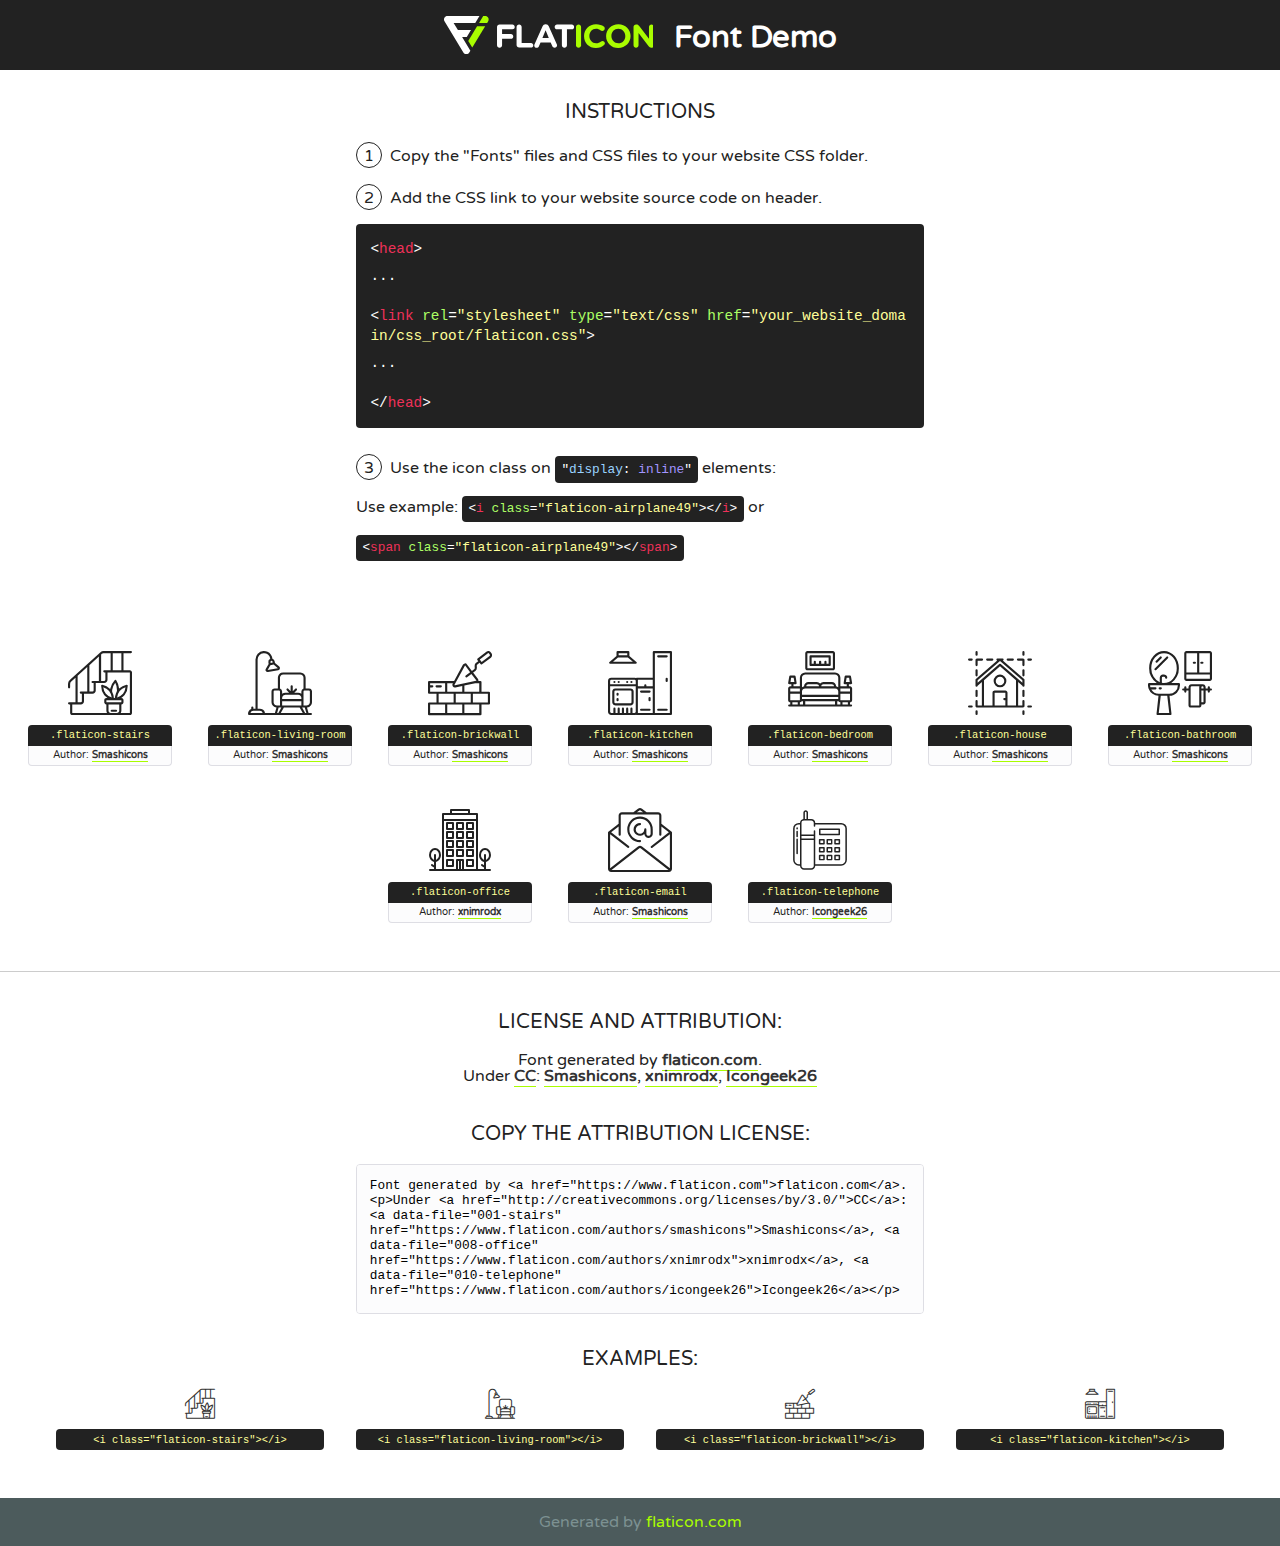
<file: lib/flaticon/font/flaticon.html>
<!DOCTYPE html>
<!--
  Flaticon icon font: Flaticon
  Creation date: 12/11/2020 10:28
-->
<html>
<!DOCTYPE html>
<html>

<head>
    <title>Flaticon WebFont</title>
    <link href="http://fonts.googleapis.com/css?family=Varela+Round" rel="stylesheet" type="text/css" />
    <link rel="stylesheet" type="text/css" href="flaticon.css">
    <meta charset="UTF-8">
    <style>
    html, body, div, span, applet, object, iframe,
    h1, h2, h3, h4, h5, h6, p, blockquote, pre,
    a, abbr, acronym, address, big, cite, code,
    del, dfn, em, img, ins, kbd, q, s, samp,
    small, strike, strong, sub, sup, tt, var,
    b, u, i, center,
    dl, dt, dd, ol, ul, li,
    fieldset, form, label, legend,
    table, caption, tbody, tfoot, thead, tr, th, td,
    article, aside, canvas, details, embed, 
    figure, figcaption, footer, header, hgroup, 
    menu, nav, output, ruby, section, summary,
    time, mark, audio, video {
        margin: 0;
        padding: 0;
        border: 0;
        font-size: 100%;
        font: inherit;
        vertical-align: baseline;
    }
    /* HTML5 display-role reset for older browsers */
    article, aside, details, figcaption, figure, 
    footer, header, hgroup, menu, nav, section {
        display: block;
    }
    body {
        line-height: 1;
    }
    ol, ul {
        list-style: none;
    }
    blockquote, q {
        quotes: none;
    }
    blockquote:before, blockquote:after,
    q:before, q:after {
        content: '';
        content: none;
    }
    table {
        border-collapse: collapse;
        border-spacing: 0;
    }
    body {
        font-family: 'Varela Round', Helvetica, Arial, sans-serif;
        font-size: 16px;
        color: #222;
    }
    a {
        color: #333;
        border-bottom: 1px solid #a9fd00;
        font-weight: bold;
        text-decoration: none;
    }
    * {
        -moz-box-sizing: border-box;
        -webkit-box-sizing: border-box;
        box-sizing: border-box;
        margin: 0;
        padding: 0;
    }
    [class^="flaticon-"]:before, [class*=" flaticon-"]:before, [class^="flaticon-"]:after, [class*=" flaticon-"]:after {
        font-family: Flaticon;
        font-size: 30px;
        font-style: normal;
        margin-left: 20px;
        color: #333;
    }
    .wrapper {
        max-width: 600px;
        margin: auto;
        padding: 0 1em;
    }
    .title {
        font-size: 1.25em;
        text-align: center;
        margin-bottom: 1em;
        text-transform: uppercase;
    }
    header {
        text-align: center;
        background-color: #222;
        color: #fff;
        padding: 1em;
    }
    header .logo {
        width: 210px;
        height: 38px;
        display: inline-block;
        vertical-align: middle;
        margin-right: 1em;
        border: none;
    }
    header strong {
        font-size: 1.95em;
        font-weight: bold;
        vertical-align: middle;
        margin-top: 5px;
        display: inline-block;
    }
    .demo {
        margin: 2em auto;
        line-height: 1.25em;
    }
    .demo ul li {
        margin-bottom: 1em;
    }
    .demo ul li .num {
        color: #222;
        border-radius: 20px;
        display: inline-block;
        width: 26px;
        padding: 3px;
        height: 26px;
        text-align: center;
        margin-right: 0.5em;
        border: 1px solid #222;
    }
    .demo ul li code {
        background-color: #222;
        border-radius: 4px;
        padding: 0.25em 0.5em;
        display: inline-block;
        color: #fff;
        font-family: Consolas,Monaco,Lucida Console,Liberation Mono,DejaVu Sans Mono,Bitstream Vera Sans Mono,Courier New, monospace;
        font-weight: lighter;
        margin-top: 1em;
        font-size: 0.8em;
        word-break: break-all;
    }
    .demo ul li code.big {
        padding: 1em;
        font-size: 0.9em;
    }
    .demo ul li code .red {
        color: #EF3159;
    }
    .demo ul li code .green {
        color: #ACFF65;
    }
    .demo ul li code .yellow {
        color: #FFFF99;
    }
    .demo ul li code .blue {
        color: #99D3FF;
    }
    .demo ul li code .purple {
        color: #A295FF;
    }
    .demo ul li code .dots {
        margin-top: 0.5em;
        display: block;
    }
    #glyphs {
        border-bottom: 1px solid #ccc;
        padding: 2em 0;
        text-align: center;
    }
    .glyph {
        display: inline-block;
        width: 9em;
        margin: 1em;
        text-align: center;
        vertical-align: top;
        background: #FFF;
    }
    .glyph .glyph-icon {
        padding: 10px;
        display: block;
        font-family:"Flaticon";
        font-size: 64px;
        line-height: 1;
    }
    .glyph .glyph-icon:before {
        font-size: 64px;
        color: #222;
        margin-left: 0;
    }
    .class-name {
        font-size: 0.65em;
        background-color: #222;
        color: #fff;
        border-radius: 4px 4px 0 0;
        padding: 0.5em;
        color: #FFFF99;
        font-family: Consolas,Monaco,Lucida Console,Liberation Mono,DejaVu Sans Mono,Bitstream Vera Sans Mono,Courier New, monospace;
    }
    .author-name {
        font-size: 0.6em;
        background-color: #fcfcfd;
        border: 1px solid #DEDEE4;
        border-top: 0;
        border-radius: 0 0 4px 4px;
        padding: 0.5em;
    }
    .class-name:last-child {
        font-size: 10px;
        color:#888;
    }
    .class-name:last-child a {
        font-size: 10px;
        color:#555;
    }
    .class-name:last-child a:hover {
        color:#a9fd00;
    }
    .glyph > input {
        display: block;
        width: 100px;
        margin: 5px auto;
        text-align: center;
        font-size: 12px;
        cursor: text;
    }
    .glyph > input.icon-input {
        font-family:"Flaticon";
        font-size: 16px;
        margin-bottom: 10px;
    }
    .attribution .title {
        margin-top: 2em;
    }
    .attribution textarea {
        background-color: #fcfcfd;
        padding: 1em;
        border: none;
        box-shadow: none;
        border: 1px solid #DEDEE4;
        border-radius: 4px;
        resize: none;
        width: 100%;
        height: 150px;
        font-size: 0.8em;
        font-family: Consolas,Monaco,Lucida Console,Liberation Mono,DejaVu Sans Mono,Bitstream Vera Sans Mono,Courier New, monospace;
        -webkit-appearance: none;
    }
    .iconsuse {
        margin: 2em auto;
        text-align: center;
        max-width: 1200px;
    }
    .iconsuse:after {
        content: '';
        display: table;
        clear: both;
    }
    .iconsuse .image {
        float: left;
        width: 25%;
        padding: 0 1em;
    }
    .iconsuse .image p {
        margin-bottom: 1em;
    }
    .iconsuse .image span {
        display: block;
        font-size: 0.65em;
        background-color: #222;
        color: #fff;
        border-radius: 4px;
        padding: 0.5em;
        color: #FFFF99;
        margin-top: 1em;
        font-family: Consolas,Monaco,Lucida Console,Liberation Mono,DejaVu Sans Mono,Bitstream Vera Sans Mono,Courier New, monospace;
    }
    #footer {
        text-align: center;
        background-color: #4C5B5C;
        color: #7c9192;
        padding: 1em;
    }
    #footer a {
        border: none;
        color: #a9fd00;
        font-weight: normal;
    }
    @media (max-width: 960px) {
        .iconsuse .image {
            width: 50%;
        }
    }
    @media (max-width: 560px) {
        .iconsuse .image {
            width: 100%;
        }
    }
    </style>
</head>

<body class="characters-off">

    <header>
        <a href="https://www.flaticon.com" target="_blank" class="logo">
            <svg version="1.1" xmlns="http://www.w3.org/2000/svg" xmlns:xlink="http://www.w3.org/1999/xlink" xmlns:a="http://ns.adobe.com/AdobeSVGViewerExtensions/3.0/" viewBox="0 0 560.875 102.036" enable-background="new 0 0 560.875 102.036" xml:space="preserve">
                <defs>
                </defs>
                <g>
                    <g class="letters">
                        <path fill="#ffffff" d="M141.596,29.675c0-3.777,2.985-6.767,6.764-6.767h34.438c3.426,0,6.15,2.728,6.15,6.15
                        c0,3.43-2.724,6.149-6.15,6.149h-27.674v13.091h23.719c3.429,0,6.151,2.724,6.151,6.15c0,3.43-2.723,6.149-6.151,6.149h-23.719
                        v17.574c0,3.773-2.986,6.761-6.764,6.761c-3.779,0-6.764-2.989-6.764-6.761V29.675z"></path>
                        <path fill="#ffffff" d="M193.844,29.149c0-3.781,2.985-6.767,6.764-6.767c3.776,0,6.763,2.985,6.763,6.767v42.957h25.039
                        c3.426,0,6.149,2.726,6.149,6.153c0,3.425-2.723,6.15-6.149,6.15h-31.802c-3.779,0-6.764-2.986-6.764-6.768V29.149z"></path>
                        <path fill="#ffffff" d="M241.891,75.71l21.438-48.407c1.492-3.341,4.215-5.357,7.906-5.357h0.792
                        c3.686,0,6.323,2.017,7.815,5.357l21.439,48.407c0.436,0.967,0.701,1.845,0.701,2.723c0,3.602-2.809,6.501-6.414,6.501
                        c-3.161,0-5.269-1.845-6.499-4.655l-4.132-9.661h-27.059l-4.301,10.102c-1.144,2.631-3.426,4.214-6.237,4.214
                        c-3.517,0-6.24-2.81-6.24-6.325C241.1,77.64,241.451,76.677,241.891,75.71z M279.932,58.666l-8.521-20.297l-8.526,20.297H279.932
                        z"></path>
                        <path fill="#ffffff" d="M314.864,35.387H301.86c-3.429,0-6.239-2.813-6.239-6.238c0-3.429,2.811-6.24,6.239-6.24h39.533
                        c3.426,0,6.237,2.811,6.237,6.24c0,3.425-2.811,6.238-6.237,6.238h-13.001v42.785c0,3.773-2.99,6.761-6.764,6.761
                        c-3.779,0-6.764-2.989-6.764-6.761V35.387z"></path>
                        <path fill="#A9FD00" d="M352.615,29.149c0-3.781,2.985-6.767,6.767-6.767c3.774,0,6.761,2.985,6.761,6.767v49.024
                        c0,3.773-2.987,6.761-6.761,6.761c-3.781,0-6.767-2.989-6.767-6.761V29.149z"></path>
                        <path fill="#A9FD00" d="M374.132,53.836v-0.179c0-17.481,13.178-31.801,32.065-31.801c9.22,0,15.459,2.458,20.557,6.238
                        c1.402,1.054,2.637,2.985,2.637,5.357c0,3.692-2.985,6.59-6.681,6.59c-1.845,0-3.071-0.702-4.044-1.319
                        c-3.776-2.813-7.729-4.393-12.562-4.393c-10.364,0-17.831,8.611-17.831,19.154v0.173c0,10.542,7.291,19.329,17.831,19.329
                        c5.715,0,9.492-1.756,13.359-4.834c1.049-0.874,2.458-1.491,4.039-1.491c3.429,0,6.325,2.813,6.325,6.236
                        c0,2.106-1.056,3.78-2.282,4.834c-5.539,4.834-12.036,7.733-21.878,7.733C387.572,85.464,374.132,71.493,374.132,53.836z"></path>
                        <path fill="#A9FD00" d="M433.009,53.836v-0.179c0-17.481,13.79-31.801,32.766-31.801c18.981,0,32.592,14.143,32.592,31.628v0.173
                        c0,17.483-13.785,31.807-32.769,31.807C446.625,85.464,433.009,71.32,433.009,53.836z M484.224,53.836v-0.179
                        c0-10.539-7.725-19.326-18.626-19.326c-10.893,0-18.449,8.611-18.449,19.154v0.173c0,10.542,7.73,19.329,18.626,19.329
                        C476.676,72.986,484.224,64.378,484.224,53.836z"></path>
                        <path fill="#A9FD00" d="M506.233,29.321c0-3.774,2.99-6.763,6.767-6.763h1.401c3.252,0,5.183,1.583,7.029,3.953l26.093,34.265
                        V29.059c0-3.692,2.99-6.677,6.681-6.677c3.683,0,6.671,2.985,6.671,6.677v48.934c0,3.78-2.987,6.765-6.764,6.765h-0.436
                        c-3.257,0-5.188-1.581-7.034-3.953l-27.056-35.492v32.944c0,3.687-2.985,6.676-6.678,6.676c-3.683,0-6.673-2.989-6.673-6.676
                        V29.321z"></path>
                    </g>
                    <g class="insignia">
                        <path fill="#ffffff" d="M48.372,56.137h12.517l11.156-18.537H37.186L25.688,18.539h57.825L94.668,0H9.271
                        C5.925,0,2.842,1.801,1.198,4.716c-1.644,2.907-1.593,6.482,0.134,9.343l50.38,83.501c1.678,2.781,4.689,4.476,7.938,4.476
                        c3.246,0,6.257-1.695,7.935-4.476l2.898-4.804L48.372,56.137z"></path>
                        <g class="i">
                            <path fill="#A9FD00" d="M93.575,18.539h0.031v0.004l21.652,0.004l2.705-4.488c1.727-2.861,1.778-6.436,0.133-9.343
                            C116.454,1.801,113.371,0,110.026,0h-5.294L93.575,18.539z"></path>
                            <polygon fill="#A9FD00" points="88.291,27.356 64.725,66.486 75.519,84.404 109.942,27.356"></polygon>
                        </g>
                    </g>
                </g>
            </svg>
        </a>
        <strong>Font Demo</strong>
    </header>


    <section class="demo wrapper">

        <p class="title">Instructions</p>

        <ul>
            <li>
                <span class="num">1</span>Copy the "Fonts" files and CSS files to your website CSS folder.
            </li>
            <li>
                <span class="num">2</span>Add the CSS link to your website source code on header.
                <code class="big">
                    &lt;<span class="red">head</span>&gt;
                    <br/><span class="dots">...</span>
                    <br/>&lt;<span class="red">link</span> <span class="green">rel</span>=<span class="yellow">"stylesheet"</span> <span class="green">type</span>=<span class="yellow">"text/css"</span> <span class="green">href</span>=<span class="yellow">"your_website_domain/css_root/flaticon.css"</span>&gt;
                    <br/><span class="dots">...</span>
                    <br/>&lt;/<span class="red">head</span>&gt;
                </code>
            </li>

            <li>
                <p>
                    <span class="num">3</span>Use the icon class on <code>"<span class="blue">display</span>:<span class="purple"> inline</span>"</code> elements:
                    <br />
                    Use example: <code>&lt;<span class="red">i</span> <span class="green">class</span>=<span class="yellow">&quot;flaticon-airplane49&quot;</span>&gt;&lt;/<span class="red">i</span>&gt;</code> or <code>&lt;<span class="red">span</span> <span class="green">class</span>=<span class="yellow">&quot;flaticon-airplane49&quot;</span>&gt;&lt;/<span class="red">span</span>&gt;</code>
            </li>
        </ul>

    </section>




   <section id="glyphs">          
    
      
        <div class="glyph"><div class="glyph-icon flaticon-stairs"></div>
            <div class="class-name">.flaticon-stairs</div>
            <div class="author-name">Author: <a data-file="001-stairs" href="https://www.flaticon.com/authors/smashicons">Smashicons</a> </div> 
        </div>        
        
        <div class="glyph"><div class="glyph-icon flaticon-living-room"></div>
            <div class="class-name">.flaticon-living-room</div>
            <div class="author-name">Author: <a data-file="002-living-room" href="https://www.flaticon.com/authors/smashicons">Smashicons</a> </div> 
        </div>        
        
        <div class="glyph"><div class="glyph-icon flaticon-brickwall"></div>
            <div class="class-name">.flaticon-brickwall</div>
            <div class="author-name">Author: <a data-file="003-brickwall" href="https://www.flaticon.com/authors/smashicons">Smashicons</a> </div> 
        </div>        
        
        <div class="glyph"><div class="glyph-icon flaticon-kitchen"></div>
            <div class="class-name">.flaticon-kitchen</div>
            <div class="author-name">Author: <a data-file="004-kitchen" href="https://www.flaticon.com/authors/smashicons">Smashicons</a> </div> 
        </div>        
        
        <div class="glyph"><div class="glyph-icon flaticon-bedroom"></div>
            <div class="class-name">.flaticon-bedroom</div>
            <div class="author-name">Author: <a data-file="005-bedroom" href="https://www.flaticon.com/authors/smashicons">Smashicons</a> </div> 
        </div>        
        
        <div class="glyph"><div class="glyph-icon flaticon-house"></div>
            <div class="class-name">.flaticon-house</div>
            <div class="author-name">Author: <a data-file="006-house" href="https://www.flaticon.com/authors/smashicons">Smashicons</a> </div> 
        </div>        
        
        <div class="glyph"><div class="glyph-icon flaticon-bathroom"></div>
            <div class="class-name">.flaticon-bathroom</div>
            <div class="author-name">Author: <a data-file="007-bathroom" href="https://www.flaticon.com/authors/smashicons">Smashicons</a> </div> 
        </div>        
        
        <div class="glyph"><div class="glyph-icon flaticon-office"></div>
            <div class="class-name">.flaticon-office</div>
            <div class="author-name">Author: <a data-file="008-office" href="https://www.flaticon.com/authors/xnimrodx">xnimrodx</a> </div> 
        </div>        
        
        <div class="glyph"><div class="glyph-icon flaticon-email"></div>
            <div class="class-name">.flaticon-email</div>
            <div class="author-name">Author: <a data-file="009-email" href="https://www.flaticon.com/authors/smashicons">Smashicons</a> </div> 
        </div>        
        
        <div class="glyph"><div class="glyph-icon flaticon-telephone"></div>
            <div class="class-name">.flaticon-telephone</div>
            <div class="author-name">Author: <a data-file="010-telephone" href="https://www.flaticon.com/authors/icongeek26">Icongeek26</a> </div> 
        </div>        
        

    </section>



    <section class="attribution wrapper"   style="text-align:center;">

      <div class="title">License and attribution:</div><div class="attrDiv">Font generated by <a href="https://www.flaticon.com">flaticon.com</a>. <div><p>Under <a href="http://creativecommons.org/licenses/by/3.0/">CC</a>: <a data-file="001-stairs" href="https://www.flaticon.com/authors/smashicons">Smashicons</a>, <a data-file="008-office" href="https://www.flaticon.com/authors/xnimrodx">xnimrodx</a>, <a data-file="010-telephone" href="https://www.flaticon.com/authors/icongeek26">Icongeek26</a></p>  </div>
      </div>
      <div class="title">Copy the Attribution License:</div>

    <textarea onclick="this.focus();this.select();">Font generated by &lt;a href=&quot;https://www.flaticon.com&quot;&gt;flaticon.com&lt;/a&gt;. <p>Under <a href="http://creativecommons.org/licenses/by/3.0/">CC</a>: <a data-file="001-stairs" href="https://www.flaticon.com/authors/smashicons">Smashicons</a>, <a data-file="008-office" href="https://www.flaticon.com/authors/xnimrodx">xnimrodx</a>, <a data-file="010-telephone" href="https://www.flaticon.com/authors/icongeek26">Icongeek26</a></p>  
     </textarea>

    </section>

    <section class="iconsuse">

          <div class="title">Examples:</div>            
             
            <div class="image">
                <p>
                    <i class="glyph-icon flaticon-stairs"></i> 
                    <span>&lt;i class=&quot;flaticon-stairs&quot;&gt;&lt;/i&gt;</span>
                </p>
            </div>
            
            <div class="image">
                <p>
                    <i class="glyph-icon flaticon-living-room"></i> 
                    <span>&lt;i class=&quot;flaticon-living-room&quot;&gt;&lt;/i&gt;</span>
                </p>
            </div>
            
            <div class="image">
                <p>
                    <i class="glyph-icon flaticon-brickwall"></i> 
                    <span>&lt;i class=&quot;flaticon-brickwall&quot;&gt;&lt;/i&gt;</span>
                </p>
            </div>
            
            <div class="image">
                <p>
                    <i class="glyph-icon flaticon-kitchen"></i> 
                    <span>&lt;i class=&quot;flaticon-kitchen&quot;&gt;&lt;/i&gt;</span>
                </p>
            </div>
                       
        </div>
                            
    </section>

<div id="footer">
    <div>Generated by <a href="https://www.flaticon.com">flaticon.com</a>
    </div>
</div>



</body>
</html>
</file>
<file: lib/flaticon/font/flaticon.css>
/*
  	Flaticon icon font: Flaticon
  	Creation date: 12/11/2020 10:28
  	*/

@font-face {
  font-family: "Flaticon";
  src: url("./Flaticon.eot");
  src: url("./Flaticon.eot?#iefix") format("embedded-opentype"),
       url("./Flaticon.woff2") format("woff2"),
       url("./Flaticon.woff") format("woff"),
       url("./Flaticon.ttf") format("truetype"),
       url("./Flaticon.svg#Flaticon") format("svg");
  font-weight: normal;
  font-style: normal;
}

@media screen and (-webkit-min-device-pixel-ratio:0) {
  @font-face {
    font-family: "Flaticon";
    src: url("./Flaticon.svg#Flaticon") format("svg");
  }
}

[class^="flaticon-"]:before, [class*=" flaticon-"]:before,
[class^="flaticon-"]:after, [class*=" flaticon-"]:after {   
  font-family: Flaticon;
        font-size: 20px;
font-style: normal;
margin-left: 20px;
}

.flaticon-stairs:before { content: "\f100"; }
.flaticon-living-room:before { content: "\f101"; }
.flaticon-brickwall:before { content: "\f102"; }
.flaticon-kitchen:before { content: "\f103"; }
.flaticon-bedroom:before { content: "\f104"; }
.flaticon-house:before { content: "\f105"; }
.flaticon-bathroom:before { content: "\f106"; }
.flaticon-office:before { content: "\f107"; }
.flaticon-email:before { content: "\f108"; }
.flaticon-telephone:before { content: "\f109"; }
</file>
<file: css/style.css>
/******* Bootstrap Theming ********/
/*!
 * Bootstrap v4.5.3 (https://getbootstrap.com/)
 * Copyright 2011-2020 The Bootstrap Authors
 * Copyright 2011-2020 Twitter, Inc.
 * Licensed under MIT (https://github.com/twbs/bootstrap/blob/main/LICENSE)
 */
:root {
  --blue: #007bff;
  --indigo: #6610f2;
  --purple: #6f42c1;
  --pink: #e83e8c;
  --red: #dc3545;
  --orange: #fd7e14;
  --yellow: #ffc107;
  --green: #28a745;
  --teal: #20c997;
  --cyan: #17a2b8;
  --white: #fff;
  --gray: #6c757d;
  --gray-dark: #343a40;
  --primary: #DFB163;
  --secondary: #252531;
  --success: #28a745;
  --info: #17a2b8;
  --warning: #ffc107;
  --danger: #dc3545;
  --light: #F3F6FF;
  --dark: #181818;
  --breakpoint-xs: 0;
  --breakpoint-sm: 576px;
  --breakpoint-md: 768px;
  --breakpoint-lg: 992px;
  --breakpoint-xl: 1200px;
  --font-family-sans-serif: "Montserrat", sans-serif;
  --font-family-monospace: SFMono-Regular, Menlo, Monaco, Consolas, "Liberation Mono", "Courier New", monospace;
}

*,
*::before,
*::after {
  box-sizing: border-box;
}

html {
  font-family: sans-serif;
  line-height: 1.15;
  -webkit-text-size-adjust: 100%;
  -webkit-tap-highlight-color: rgba(0, 0, 0, 0);
}

article, aside, figcaption, figure, footer, header, hgroup, main, nav, section {
  display: block;
}

body {
  margin: 0;
  font-family: "Montserrat", sans-serif;
  font-size: 1rem;
  font-weight: 400;
  line-height: 1.5;
  color: #777777;
  text-align: left;
  background-color: #fff;
}

[tabindex="-1"]:focus:not(:focus-visible) {
  outline: 0 !important;
}

hr {
  box-sizing: content-box;
  height: 0;
  overflow: visible;
}

h1, h2, h3, h4, h5, h6 {
  margin-top: 0;
  margin-bottom: 0.5rem;
}

p {
  margin-top: 0;
  margin-bottom: 1rem;
}

abbr[title],
abbr[data-original-title] {
  text-decoration: underline;
  text-decoration: underline dotted;
  cursor: help;
  border-bottom: 0;
  text-decoration-skip-ink: none;
}

address {
  margin-bottom: 1rem;
  font-style: normal;
  line-height: inherit;
}

ol,
ul,
dl {
  margin-top: 0;
  margin-bottom: 1rem;
}

ol ol,
ul ul,
ol ul,
ul ol {
  margin-bottom: 0;
}

dt {
  font-weight: 700;
}

dd {
  margin-bottom: .5rem;
  margin-left: 0;
}

blockquote {
  margin: 0 0 1rem;
}

b,
strong {
  font-weight: bolder;
}

small {
  font-size: 80%;
}

sub,
sup {
  position: relative;
  font-size: 75%;
  line-height: 0;
  vertical-align: baseline;
}

sub {
  bottom: -.25em;
}

sup {
  top: -.5em;
}

a {
  color: #DFB163;
  text-decoration: none;
  background-color: transparent;
}

a:hover {
  color: #cc902a;
  text-decoration: underline;
}

a:not([href]):not([class]) {
  color: inherit;
  text-decoration: none;
}

a:not([href]):not([class]):hover {
  color: inherit;
  text-decoration: none;
}

pre,
code,
kbd,
samp {
  font-family: SFMono-Regular, Menlo, Monaco, Consolas, "Liberation Mono", "Courier New", monospace;
  font-size: 1em;
}

pre {
  margin-top: 0;
  margin-bottom: 1rem;
  overflow: auto;
  -ms-overflow-style: scrollbar;
}

figure {
  margin: 0 0 1rem;
}

img {
  vertical-align: middle;
  border-style: none;
}

svg {
  overflow: hidden;
  vertical-align: middle;
}

table {
  border-collapse: collapse;
}

caption {
  padding-top: 0.75rem;
  padding-bottom: 0.75rem;
  color: #6c757d;
  text-align: left;
  caption-side: bottom;
}

th {
  text-align: inherit;
  text-align: -webkit-match-parent;
}

label {
  display: inline-block;
  margin-bottom: 0.5rem;
}

button {
  border-radius: 0;
}

button:focus {
  outline: 1px dotted;
  outline: 5px auto -webkit-focus-ring-color;
}

input,
button,
select,
optgroup,
textarea {
  margin: 0;
  font-family: inherit;
  font-size: inherit;
  line-height: inherit;
}

button,
input {
  overflow: visible;
}

button,
select {
  text-transform: none;
}

[role="button"] {
  cursor: pointer;
}

select {
  word-wrap: normal;
}

button,
[type="button"],
[type="reset"],
[type="submit"] {
  -webkit-appearance: button;
}

button:not(:disabled),
[type="button"]:not(:disabled),
[type="reset"]:not(:disabled),
[type="submit"]:not(:disabled) {
  cursor: pointer;
}

button::-moz-focus-inner,
[type="button"]::-moz-focus-inner,
[type="reset"]::-moz-focus-inner,
[type="submit"]::-moz-focus-inner {
  padding: 0;
  border-style: none;
}

input[type="radio"],
input[type="checkbox"] {
  box-sizing: border-box;
  padding: 0;
}

textarea {
  overflow: auto;
  resize: vertical;
}

fieldset {
  min-width: 0;
  padding: 0;
  margin: 0;
  border: 0;
}

legend {
  display: block;
  width: 100%;
  max-width: 100%;
  padding: 0;
  margin-bottom: .5rem;
  font-size: 1.5rem;
  line-height: inherit;
  color: inherit;
  white-space: normal;
}

@media (max-width: 1200px) {
  legend {
    font-size: calc(1.275rem + 0.3vw) ;
  }
}

progress {
  vertical-align: baseline;
}

[type="number"]::-webkit-inner-spin-button,
[type="number"]::-webkit-outer-spin-button {
  height: auto;
}

[type="search"] {
  outline-offset: -2px;
  -webkit-appearance: none;
}

[type="search"]::-webkit-search-decoration {
  -webkit-appearance: none;
}

::-webkit-file-upload-button {
  font: inherit;
  -webkit-appearance: button;
}

output {
  display: inline-block;
}

summary {
  display: list-item;
  cursor: pointer;
}

template {
  display: none;
}

[hidden] {
  display: none !important;
}

h1, h2, h3, h4, h5, h6,
.h1, .h2, .h3, .h4, .h5, .h6 {
  margin-bottom: 0.5rem;
  font-family: "Oswald", sans-serif;
  font-weight: 500;
  line-height: 1.2;
  color: #252531;
}

h1, .h1 {
  font-size: 2.5rem;
}

@media (max-width: 1200px) {
  h1, .h1 {
    font-size: calc(1.375rem + 1.5vw) ;
  }
}

h2, .h2 {
  font-size: 2rem;
}

@media (max-width: 1200px) {
  h2, .h2 {
    font-size: calc(1.325rem + 0.9vw) ;
  }
}

h3, .h3 {
  font-size: 1.75rem;
}

@media (max-width: 1200px) {
  h3, .h3 {
    font-size: calc(1.3rem + 0.6vw) ;
  }
}

h4, .h4 {
  font-size: 1.5rem;
}

@media (max-width: 1200px) {
  h4, .h4 {
    font-size: calc(1.275rem + 0.3vw) ;
  }
}

h5, .h5 {
  font-size: 1.25rem;
}

h6, .h6 {
  font-size: 1rem;
}

.lead {
  font-size: 1.25rem;
  font-weight: 300;
}

.display-1 {
  font-size: 6rem;
  font-weight: 300;
  line-height: 1.2;
}

@media (max-width: 1200px) {
  .display-1 {
    font-size: calc(1.725rem + 5.7vw) ;
  }
}

.display-2 {
  font-size: 5.5rem;
  font-weight: 300;
  line-height: 1.2;
}

@media (max-width: 1200px) {
  .display-2 {
    font-size: calc(1.675rem + 5.1vw) ;
  }
}

.display-3 {
  font-size: 4.5rem;
  font-weight: 300;
  line-height: 1.2;
}

@media (max-width: 1200px) {
  .display-3 {
    font-size: calc(1.575rem + 3.9vw) ;
  }
}

.display-4 {
  font-size: 3.5rem;
  font-weight: 300;
  line-height: 1.2;
}

@media (max-width: 1200px) {
  .display-4 {
    font-size: calc(1.475rem + 2.7vw) ;
  }
}

hr {
  margin-top: 1rem;
  margin-bottom: 1rem;
  border: 0;
  border-top: 1px solid rgba(0, 0, 0, 0.1);
}

small,
.small {
  font-size: 80%;
  font-weight: 400;
}

mark,
.mark {
  padding: 0.2em;
  background-color: #fcf8e3;
}

.list-unstyled {
  padding-left: 0;
  list-style: none;
}

.list-inline {
  padding-left: 0;
  list-style: none;
}

.list-inline-item {
  display: inline-block;
}

.list-inline-item:not(:last-child) {
  margin-right: 0.5rem;
}

.initialism {
  font-size: 90%;
  text-transform: uppercase;
}

.blockquote {
  margin-bottom: 1rem;
  font-size: 1.25rem;
}

.blockquote-footer {
  display: block;
  font-size: 80%;
  color: #6c757d;
}

.blockquote-footer::before {
  content: "\2014\00A0";
}

.img-fluid {
  max-width: 100%;
  height: auto;
}

.img-thumbnail {
  padding: 0.25rem;
  background-color: #fff;
  border: 1px solid #dee2e6;
  max-width: 100%;
  height: auto;
}

.figure {
  display: inline-block;
}

.figure-img {
  margin-bottom: 0.5rem;
  line-height: 1;
}

.figure-caption {
  font-size: 90%;
  color: #6c757d;
}

code {
  font-size: 87.5%;
  color: #e83e8c;
  word-wrap: break-word;
}

a > code {
  color: inherit;
}

kbd {
  padding: 0.2rem 0.4rem;
  font-size: 87.5%;
  color: #fff;
  background-color: #212529;
}

kbd kbd {
  padding: 0;
  font-size: 100%;
  font-weight: 700;
}

pre {
  display: block;
  font-size: 87.5%;
  color: #212529;
}

pre code {
  font-size: inherit;
  color: inherit;
  word-break: normal;
}

.pre-scrollable {
  max-height: 340px;
  overflow-y: scroll;
}

.container,
.container-fluid,
.container-sm,
.container-md,
.container-lg,
.container-xl {
  width: 100%;
  padding-right: 15px;
  padding-left: 15px;
  margin-right: auto;
  margin-left: auto;
}

@media (min-width: 576px) {
  .container, .container-sm {
    max-width: 540px;
  }
}

@media (min-width: 768px) {
  .container, .container-sm, .container-md {
    max-width: 720px;
  }
}

@media (min-width: 992px) {
  .container, .container-sm, .container-md, .container-lg {
    max-width: 960px;
  }
}

@media (min-width: 1200px) {
  .container, .container-sm, .container-md, .container-lg, .container-xl {
    max-width: 1140px;
  }
}

.row {
  display: flex;
  flex-wrap: wrap;
  margin-right: -15px;
  margin-left: -15px;
}

.no-gutters {
  margin-right: 0;
  margin-left: 0;
}

.no-gutters > .col,
.no-gutters > [class*="col-"] {
  padding-right: 0;
  padding-left: 0;
}

.col-1, .col-2, .col-3, .col-4, .col-5, .col-6, .col-7, .col-8, .col-9, .col-10, .col-11, .col-12, .col,
.col-auto, .col-sm-1, .col-sm-2, .col-sm-3, .col-sm-4, .col-sm-5, .col-sm-6, .col-sm-7, .col-sm-8, .col-sm-9, .col-sm-10, .col-sm-11, .col-sm-12, .col-sm,
.col-sm-auto, .col-md-1, .col-md-2, .col-md-3, .col-md-4, .col-md-5, .col-md-6, .col-md-7, .col-md-8, .col-md-9, .col-md-10, .col-md-11, .col-md-12, .col-md,
.col-md-auto, .col-lg-1, .col-lg-2, .col-lg-3, .col-lg-4, .col-lg-5, .col-lg-6, .col-lg-7, .col-lg-8, .col-lg-9, .col-lg-10, .col-lg-11, .col-lg-12, .col-lg,
.col-lg-auto, .col-xl-1, .col-xl-2, .col-xl-3, .col-xl-4, .col-xl-5, .col-xl-6, .col-xl-7, .col-xl-8, .col-xl-9, .col-xl-10, .col-xl-11, .col-xl-12, .col-xl,
.col-xl-auto {
  position: relative;
  width: 100%;
  padding-right: 15px;
  padding-left: 15px;
}

.col {
  flex-basis: 0;
  flex-grow: 1;
  max-width: 100%;
}

.row-cols-1 > * {
  flex: 0 0 100%;
  max-width: 100%;
}

.row-cols-2 > * {
  flex: 0 0 50%;
  max-width: 50%;
}

.row-cols-3 > * {
  flex: 0 0 33.33333%;
  max-width: 33.33333%;
}

.row-cols-4 > * {
  flex: 0 0 25%;
  max-width: 25%;
}

.row-cols-5 > * {
  flex: 0 0 20%;
  max-width: 20%;
}

.row-cols-6 > * {
  flex: 0 0 16.66667%;
  max-width: 16.66667%;
}

.col-auto {
  flex: 0 0 auto;
  width: auto;
  max-width: 100%;
}

.col-1 {
  flex: 0 0 8.33333%;
  max-width: 8.33333%;
}

.col-2 {
  flex: 0 0 16.66667%;
  max-width: 16.66667%;
}

.col-3 {
  flex: 0 0 25%;
  max-width: 25%;
}

.col-4 {
  flex: 0 0 33.33333%;
  max-width: 33.33333%;
}

.col-5 {
  flex: 0 0 41.66667%;
  max-width: 41.66667%;
}

.col-6 {
  flex: 0 0 50%;
  max-width: 50%;
}

.col-7 {
  flex: 0 0 58.33333%;
  max-width: 58.33333%;
}

.col-8 {
  flex: 0 0 66.66667%;
  max-width: 66.66667%;
}

.col-9 {
  flex: 0 0 75%;
  max-width: 75%;
}

.col-10 {
  flex: 0 0 83.33333%;
  max-width: 83.33333%;
}

.col-11 {
  flex: 0 0 91.66667%;
  max-width: 91.66667%;
}

.col-12 {
  flex: 0 0 100%;
  max-width: 100%;
}

.order-first {
  order: -1;
}

.order-last {
  order: 13;
}

.order-0 {
  order: 0;
}

.order-1 {
  order: 1;
}

.order-2 {
  order: 2;
}

.order-3 {
  order: 3;
}

.order-4 {
  order: 4;
}

.order-5 {
  order: 5;
}

.order-6 {
  order: 6;
}

.order-7 {
  order: 7;
}

.order-8 {
  order: 8;
}

.order-9 {
  order: 9;
}

.order-10 {
  order: 10;
}

.order-11 {
  order: 11;
}

.order-12 {
  order: 12;
}

.offset-1 {
  margin-left: 8.33333%;
}

.offset-2 {
  margin-left: 16.66667%;
}

.offset-3 {
  margin-left: 25%;
}

.offset-4 {
  margin-left: 33.33333%;
}

.offset-5 {
  margin-left: 41.66667%;
}

.offset-6 {
  margin-left: 50%;
}

.offset-7 {
  margin-left: 58.33333%;
}

.offset-8 {
  margin-left: 66.66667%;
}

.offset-9 {
  margin-left: 75%;
}

.offset-10 {
  margin-left: 83.33333%;
}

.offset-11 {
  margin-left: 91.66667%;
}

@media (min-width: 576px) {
  .col-sm {
    flex-basis: 0;
    flex-grow: 1;
    max-width: 100%;
  }
  .row-cols-sm-1 > * {
    flex: 0 0 100%;
    max-width: 100%;
  }
  .row-cols-sm-2 > * {
    flex: 0 0 50%;
    max-width: 50%;
  }
  .row-cols-sm-3 > * {
    flex: 0 0 33.33333%;
    max-width: 33.33333%;
  }
  .row-cols-sm-4 > * {
    flex: 0 0 25%;
    max-width: 25%;
  }
  .row-cols-sm-5 > * {
    flex: 0 0 20%;
    max-width: 20%;
  }
  .row-cols-sm-6 > * {
    flex: 0 0 16.66667%;
    max-width: 16.66667%;
  }
  .col-sm-auto {
    flex: 0 0 auto;
    width: auto;
    max-width: 100%;
  }
  .col-sm-1 {
    flex: 0 0 8.33333%;
    max-width: 8.33333%;
  }
  .col-sm-2 {
    flex: 0 0 16.66667%;
    max-width: 16.66667%;
  }
  .col-sm-3 {
    flex: 0 0 25%;
    max-width: 25%;
  }
  .col-sm-4 {
    flex: 0 0 33.33333%;
    max-width: 33.33333%;
  }
  .col-sm-5 {
    flex: 0 0 41.66667%;
    max-width: 41.66667%;
  }
  .col-sm-6 {
    flex: 0 0 50%;
    max-width: 50%;
  }
  .col-sm-7 {
    flex: 0 0 58.33333%;
    max-width: 58.33333%;
  }
  .col-sm-8 {
    flex: 0 0 66.66667%;
    max-width: 66.66667%;
  }
  .col-sm-9 {
    flex: 0 0 75%;
    max-width: 75%;
  }
  .col-sm-10 {
    flex: 0 0 83.33333%;
    max-width: 83.33333%;
  }
  .col-sm-11 {
    flex: 0 0 91.66667%;
    max-width: 91.66667%;
  }
  .col-sm-12 {
    flex: 0 0 100%;
    max-width: 100%;
  }
  .order-sm-first {
    order: -1;
  }
  .order-sm-last {
    order: 13;
  }
  .order-sm-0 {
    order: 0;
  }
  .order-sm-1 {
    order: 1;
  }
  .order-sm-2 {
    order: 2;
  }
  .order-sm-3 {
    order: 3;
  }
  .order-sm-4 {
    order: 4;
  }
  .order-sm-5 {
    order: 5;
  }
  .order-sm-6 {
    order: 6;
  }
  .order-sm-7 {
    order: 7;
  }
  .order-sm-8 {
    order: 8;
  }
  .order-sm-9 {
    order: 9;
  }
  .order-sm-10 {
    order: 10;
  }
  .order-sm-11 {
    order: 11;
  }
  .order-sm-12 {
    order: 12;
  }
  .offset-sm-0 {
    margin-left: 0;
  }
  .offset-sm-1 {
    margin-left: 8.33333%;
  }
  .offset-sm-2 {
    margin-left: 16.66667%;
  }
  .offset-sm-3 {
    margin-left: 25%;
  }
  .offset-sm-4 {
    margin-left: 33.33333%;
  }
  .offset-sm-5 {
    margin-left: 41.66667%;
  }
  .offset-sm-6 {
    margin-left: 50%;
  }
  .offset-sm-7 {
    margin-left: 58.33333%;
  }
  .offset-sm-8 {
    margin-left: 66.66667%;
  }
  .offset-sm-9 {
    margin-left: 75%;
  }
  .offset-sm-10 {
    margin-left: 83.33333%;
  }
  .offset-sm-11 {
    margin-left: 91.66667%;
  }
}

@media (min-width: 768px) {
  .col-md {
    flex-basis: 0;
    flex-grow: 1;
    max-width: 100%;
  }
  .row-cols-md-1 > * {
    flex: 0 0 100%;
    max-width: 100%;
  }
  .row-cols-md-2 > * {
    flex: 0 0 50%;
    max-width: 50%;
  }
  .row-cols-md-3 > * {
    flex: 0 0 33.33333%;
    max-width: 33.33333%;
  }
  .row-cols-md-4 > * {
    flex: 0 0 25%;
    max-width: 25%;
  }
  .row-cols-md-5 > * {
    flex: 0 0 20%;
    max-width: 20%;
  }
  .row-cols-md-6 > * {
    flex: 0 0 16.66667%;
    max-width: 16.66667%;
  }
  .col-md-auto {
    flex: 0 0 auto;
    width: auto;
    max-width: 100%;
  }
  .col-md-1 {
    flex: 0 0 8.33333%;
    max-width: 8.33333%;
  }
  .col-md-2 {
    flex: 0 0 16.66667%;
    max-width: 16.66667%;
  }
  .col-md-3 {
    flex: 0 0 25%;
    max-width: 25%;
  }
  .col-md-4 {
    flex: 0 0 33.33333%;
    max-width: 33.33333%;
  }
  .col-md-5 {
    flex: 0 0 41.66667%;
    max-width: 41.66667%;
  }
  .col-md-6 {
    flex: 0 0 50%;
    max-width: 50%;
    margin-left: 280px;
  }
  .col-md-7 {
    flex: 0 0 58.33333%;
    max-width: 58.33333%;
  }
  .col-md-8 {
    flex: 0 0 66.66667%;
    max-width: 66.66667%;
  }
  .col-md-9 {
    flex: 0 0 75%;
    max-width: 75%;
  }
  .col-md-10 {
    flex: 0 0 83.33333%;
    max-width: 83.33333%;
  }
  .col-md-11 {
    flex: 0 0 91.66667%;
    max-width: 91.66667%;
  }
  .col-md-12 {
    flex: 0 0 100%;
    max-width: 100%;
  }
  .order-md-first {
    order: -1;
  }
  .order-md-last {
    order: 13;
  }
  .order-md-0 {
    order: 0;
  }
  .order-md-1 {
    order: 1;
  }
  .order-md-2 {
    order: 2;
  }
  .order-md-3 {
    order: 3;
  }
  .order-md-4 {
    order: 4;
  }
  .order-md-5 {
    order: 5;
  }
  .order-md-6 {
    order: 6;
  }
  .order-md-7 {
    order: 7;
  }
  .order-md-8 {
    order: 8;
  }
  .order-md-9 {
    order: 9;
  }
  .order-md-10 {
    order: 10;
  }
  .order-md-11 {
    order: 11;
  }
  .order-md-12 {
    order: 12;
  }
  .offset-md-0 {
    margin-left: 0;
  }
  .offset-md-1 {
    margin-left: 8.33333%;
  }
  .offset-md-2 {
    margin-left: 16.66667%;
  }
  .offset-md-3 {
    margin-left: 25%;
  }
  .offset-md-4 {
    margin-left: 33.33333%;
  }
  .offset-md-5 {
    margin-left: 41.66667%;
  }
  .offset-md-6 {
    margin-left: 50%;
  }
  .offset-md-7 {
    margin-left: 58.33333%;
  }
  .offset-md-8 {
    margin-left: 66.66667%;
  }
  .offset-md-9 {
    margin-left: 75%;
  }
  .offset-md-10 {
    margin-left: 83.33333%;
  }
  .offset-md-11 {
    margin-left: 91.66667%;
  }
}

@media (min-width: 992px) {
  .col-lg {
    flex-basis: 0;
    flex-grow: 1;
    max-width: 100%;
  }
  .row-cols-lg-1 > * {
    flex: 0 0 100%;
    max-width: 100%;
  }
  .row-cols-lg-2 > * {
    flex: 0 0 50%;
    max-width: 50%;
  }
  .row-cols-lg-3 > * {
    flex: 0 0 33.33333%;
    max-width: 33.33333%;
  }
  .row-cols-lg-4 > * {
    flex: 0 0 25%;
    max-width: 25%;
  }
  .row-cols-lg-5 > * {
    flex: 0 0 20%;
    max-width: 20%;
  }
  .row-cols-lg-6 > * {
    flex: 0 0 16.66667%;
    max-width: 16.66667%;
  }
  .col-lg-auto {
    flex: 0 0 auto;
    width: auto;
    max-width: 100%;
  }
  .col-lg-1 {
    flex: 0 0 8.33333%;
    max-width: 8.33333%;
  }
  .col-lg-2 {
    flex: 0 0 16.66667%;
    max-width: 16.66667%;
  }
  .col-lg-3 {
    flex: 0 0 25%;
    max-width: 25%;
  }
  .col-lg-4 {
    flex: 0 0 33.33333%;
    max-width: 33.33333%;
  }
  .col-lg-5 {
    flex: 0 0 41.66667%;
    max-width: 41.66667%;
  }
  .col-lg-6 {
    flex: 0 0 50%;
    max-width: 50%;
  }
  .col-lg-7 {
    flex: 0 0 58.33333%;
    max-width: 58.33333%;
  }
  .col-lg-8 {
    flex: 0 0 66.66667%;
    max-width: 66.66667%;
  }
  .col-lg-9 {
    flex: 0 0 75%;
    max-width: 75%;
  }
  .col-lg-10 {
    flex: 0 0 83.33333%;
    max-width: 83.33333%;
  }
  .col-lg-11 {
    flex: 0 0 91.66667%;
    max-width: 91.66667%;
  }
  .col-lg-12 {
    flex: 0 0 100%;
    max-width: 100%;
  }
  .order-lg-first {
    order: -1;
  }
  .order-lg-last {
    order: 13;
  }
  .order-lg-0 {
    order: 0;
  }
  .order-lg-1 {
    order: 1;
  }
  .order-lg-2 {
    order: 2;
  }
  .order-lg-3 {
    order: 3;
  }
  .order-lg-4 {
    order: 4;
  }
  .order-lg-5 {
    order: 5;
  }
  .order-lg-6 {
    order: 6;
  }
  .order-lg-7 {
    order: 7;
  }
  .order-lg-8 {
    order: 8;
  }
  .order-lg-9 {
    order: 9;
  }
  .order-lg-10 {
    order: 10;
  }
  .order-lg-11 {
    order: 11;
  }
  .order-lg-12 {
    order: 12;
  }
  .offset-lg-0 {
    margin-left: 0;
  }
  .offset-lg-1 {
    margin-left: 8.33333%;
  }
  .offset-lg-2 {
    margin-left: 16.66667%;
  }
  .offset-lg-3 {
    margin-left: 25%;
  }
  .offset-lg-4 {
    margin-left: 33.33333%;
  }
  .offset-lg-5 {
    margin-left: 41.66667%;
  }
  .offset-lg-6 {
    margin-left: 50%;
  }
  .offset-lg-7 {
    margin-left: 58.33333%;
  }
  .offset-lg-8 {
    margin-left: 66.66667%;
  }
  .offset-lg-9 {
    margin-left: 75%;
  }
  .offset-lg-10 {
    margin-left: 83.33333%;
  }
  .offset-lg-11 {
    margin-left: 91.66667%;
  }
}

@media (min-width: 1200px) {
  .col-xl {
    flex-basis: 0;
    flex-grow: 1;
    max-width: 100%;
  }
  .row-cols-xl-1 > * {
    flex: 0 0 100%;
    max-width: 100%;
  }
  .row-cols-xl-2 > * {
    flex: 0 0 50%;
    max-width: 50%;
  }
  .row-cols-xl-3 > * {
    flex: 0 0 33.33333%;
    max-width: 33.33333%;
  }
  .row-cols-xl-4 > * {
    flex: 0 0 25%;
    max-width: 25%;
  }
  .row-cols-xl-5 > * {
    flex: 0 0 20%;
    max-width: 20%;
  }
  .row-cols-xl-6 > * {
    flex: 0 0 16.66667%;
    max-width: 16.66667%;
  }
  .col-xl-auto {
    flex: 0 0 auto;
    width: auto;
    max-width: 100%;
  }
  .col-xl-1 {
    flex: 0 0 8.33333%;
    max-width: 8.33333%;
  }
  .col-xl-2 {
    flex: 0 0 16.66667%;
    max-width: 16.66667%;
  }
  .col-xl-3 {
    flex: 0 0 25%;
    max-width: 25%;
  }
  .col-xl-4 {
    flex: 0 0 33.33333%;
    max-width: 33.33333%;
  }
  .col-xl-5 {
    flex: 0 0 41.66667%;
    max-width: 41.66667%;
  }
  .col-xl-6 {
    flex: 0 0 50%;
    max-width: 50%;
  }
  .col-xl-7 {
    flex: 0 0 58.33333%;
    max-width: 58.33333%;
  }
  .col-xl-8 {
    flex: 0 0 66.66667%;
    max-width: 66.66667%;
  }
  .col-xl-9 {
    flex: 0 0 75%;
    max-width: 75%;
  }
  .col-xl-10 {
    flex: 0 0 83.33333%;
    max-width: 83.33333%;
  }
  .col-xl-11 {
    flex: 0 0 91.66667%;
    max-width: 91.66667%;
  }
  .col-xl-12 {
    flex: 0 0 100%;
    max-width: 100%;
  }
  .order-xl-first {
    order: -1;
  }
  .order-xl-last {
    order: 13;
  }
  .order-xl-0 {
    order: 0;
  }
  .order-xl-1 {
    order: 1;
  }
  .order-xl-2 {
    order: 2;
  }
  .order-xl-3 {
    order: 3;
  }
  .order-xl-4 {
    order: 4;
  }
  .order-xl-5 {
    order: 5;
  }
  .order-xl-6 {
    order: 6;
  }
  .order-xl-7 {
    order: 7;
  }
  .order-xl-8 {
    order: 8;
  }
  .order-xl-9 {
    order: 9;
  }
  .order-xl-10 {
    order: 10;
  }
  .order-xl-11 {
    order: 11;
  }
  .order-xl-12 {
    order: 12;
  }
  .offset-xl-0 {
    margin-left: 0;
  }
  .offset-xl-1 {
    margin-left: 8.33333%;
  }
  .offset-xl-2 {
    margin-left: 16.66667%;
  }
  .offset-xl-3 {
    margin-left: 25%;
  }
  .offset-xl-4 {
    margin-left: 33.33333%;
  }
  .offset-xl-5 {
    margin-left: 41.66667%;
  }
  .offset-xl-6 {
    margin-left: 50%;
  }
  .offset-xl-7 {
    margin-left: 58.33333%;
  }
  .offset-xl-8 {
    margin-left: 66.66667%;
  }
  .offset-xl-9 {
    margin-left: 75%;
  }
  .offset-xl-10 {
    margin-left: 83.33333%;
  }
  .offset-xl-11 {
    margin-left: 91.66667%;
  }
}

.table {
  width: 100%;
  margin-bottom: 1rem;
  color: #777777;
}

.table th,
.table td {
  padding: 0.75rem;
  vertical-align: top;
  border-top: 1px solid #dee2e6;
}

.table thead th {
  vertical-align: bottom;
  border-bottom: 2px solid #dee2e6;
}

.table tbody + tbody {
  border-top: 2px solid #dee2e6;
}

.table-sm th,
.table-sm td {
  padding: 0.3rem;
}

.table-bordered {
  border: 1px solid #dee2e6;
}

.table-bordered th,
.table-bordered td {
  border: 1px solid #dee2e6;
}

.table-bordered thead th,
.table-bordered thead td {
  border-bottom-width: 2px;
}

.table-borderless th,
.table-borderless td,
.table-borderless thead th,
.table-borderless tbody + tbody {
  border: 0;
}

.table-striped tbody tr:nth-of-type(odd) {
  background-color: rgba(0, 0, 0, 0.05);
}

.table-hover tbody tr:hover {
  color: #777777;
  background-color: rgba(0, 0, 0, 0.075);
}

.table-primary,
.table-primary > th,
.table-primary > td {
  background-color: #f6e9d3;
}

.table-primary th,
.table-primary td,
.table-primary thead th,
.table-primary tbody + tbody {
  border-color: #eed6ae;
}

.table-hover .table-primary:hover {
  background-color: #f2debe;
}

.table-hover .table-primary:hover > td,
.table-hover .table-primary:hover > th {
  background-color: #f2debe;
}

.table-secondary,
.table-secondary > th,
.table-secondary > td {
  background-color: #c2c2c5;
}

.table-secondary th,
.table-secondary td,
.table-secondary thead th,
.table-secondary tbody + tbody {
  border-color: #8e8e94;
}

.table-hover .table-secondary:hover {
  background-color: #b5b5b9;
}

.table-hover .table-secondary:hover > td,
.table-hover .table-secondary:hover > th {
  background-color: #b5b5b9;
}

.table-success,
.table-success > th,
.table-success > td {
  background-color: #c3e6cb;
}

.table-success th,
.table-success td,
.table-success thead th,
.table-success tbody + tbody {
  border-color: #8fd19e;
}

.table-hover .table-success:hover {
  background-color: #b1dfbb;
}

.table-hover .table-success:hover > td,
.table-hover .table-success:hover > th {
  background-color: #b1dfbb;
}

.table-info,
.table-info > th,
.table-info > td {
  background-color: #bee5eb;
}

.table-info th,
.table-info td,
.table-info thead th,
.table-info tbody + tbody {
  border-color: #86cfda;
}

.table-hover .table-info:hover {
  background-color: #abdde5;
}

.table-hover .table-info:hover > td,
.table-hover .table-info:hover > th {
  background-color: #abdde5;
}

.table-warning,
.table-warning > th,
.table-warning > td {
  background-color: #ffeeba;
}

.table-warning th,
.table-warning td,
.table-warning thead th,
.table-warning tbody + tbody {
  border-color: #ffdf7e;
}

.table-hover .table-warning:hover {
  background-color: #ffe8a1;
}

.table-hover .table-warning:hover > td,
.table-hover .table-warning:hover > th {
  background-color: #ffe8a1;
}

.table-danger,
.table-danger > th,
.table-danger > td {
  background-color: #f5c6cb;
}

.table-danger th,
.table-danger td,
.table-danger thead th,
.table-danger tbody + tbody {
  border-color: #ed969e;
}

.table-hover .table-danger:hover {
  background-color: #f1b0b7;
}

.table-hover .table-danger:hover > td,
.table-hover .table-danger:hover > th {
  background-color: #f1b0b7;
}

.table-light,
.table-light > th,
.table-light > td {
  background-color: #fcfcff;
}

.table-light th,
.table-light td,
.table-light thead th,
.table-light tbody + tbody {
  border-color: #f9faff;
}

.table-hover .table-light:hover {
  background-color: #e3e3ff;
}

.table-hover .table-light:hover > td,
.table-hover .table-light:hover > th {
  background-color: #e3e3ff;
}

.table-dark,
.table-dark > th,
.table-dark > td {
  background-color: #bebebe;
}

.table-dark th,
.table-dark td,
.table-dark thead th,
.table-dark tbody + tbody {
  border-color: #878787;
}

.table-hover .table-dark:hover {
  background-color: #b1b1b1;
}

.table-hover .table-dark:hover > td,
.table-hover .table-dark:hover > th {
  background-color: #b1b1b1;
}

.table-active,
.table-active > th,
.table-active > td {
  background-color: rgba(0, 0, 0, 0.075);
}

.table-hover .table-active:hover {
  background-color: rgba(0, 0, 0, 0.075);
}

.table-hover .table-active:hover > td,
.table-hover .table-active:hover > th {
  background-color: rgba(0, 0, 0, 0.075);
}

.table .thead-dark th {
  color: #fff;
  background-color: #343a40;
  border-color: #454d55;
}

.table .thead-light th {
  color: #495057;
  background-color: #e9ecef;
  border-color: #dee2e6;
}

.table-dark {
  color: #fff;
  background-color: #343a40;
}

.table-dark th,
.table-dark td,
.table-dark thead th {
  border-color: #454d55;
}

.table-dark.table-bordered {
  border: 0;
}

.table-dark.table-striped tbody tr:nth-of-type(odd) {
  background-color: rgba(255, 255, 255, 0.05);
}

.table-dark.table-hover tbody tr:hover {
  color: #fff;
  background-color: rgba(255, 255, 255, 0.075);
}

@media (max-width: 575.98px) {
  .table-responsive-sm {
    display: block;
    width: 100%;
    overflow-x: auto;
    -webkit-overflow-scrolling: touch;
  }
  .table-responsive-sm > .table-bordered {
    border: 0;
  }
}

@media (max-width: 767.98px) {
  .table-responsive-md {
    display: block;
    width: 100%;
    overflow-x: auto;
    -webkit-overflow-scrolling: touch;
  }
  .table-responsive-md > .table-bordered {
    border: 0;
  }
}

@media (max-width: 991.98px) {
  .table-responsive-lg {
    display: block;
    width: 100%;
    overflow-x: auto;
    -webkit-overflow-scrolling: touch;
  }
  .table-responsive-lg > .table-bordered {
    border: 0;
  }
}

@media (max-width: 1199.98px) {
  .table-responsive-xl {
    display: block;
    width: 100%;
    overflow-x: auto;
    -webkit-overflow-scrolling: touch;
  }
  .table-responsive-xl > .table-bordered {
    border: 0;
  }
}

.table-responsive {
  display: block;
  width: 100%;
  overflow-x: auto;
  -webkit-overflow-scrolling: touch;
}

.table-responsive > .table-bordered {
  border: 0;
}

.form-control {
  display: block;
  width: 100%;
  height: calc(1.5em + 0.75rem + 2px);
  padding: 0.375rem 0.75rem;
  font-size: 1rem;
  font-weight: 400;
  line-height: 1.5;
  color: #495057;
  background-color: #fff;
  background-clip: padding-box;
  border: 1px solid #ced4da;
  border-radius: 0;
  transition: border-color 0.15s ease-in-out, box-shadow 0.15s ease-in-out;
}

@media (prefers-reduced-motion: reduce) {
  .form-control {
    transition: none;
  }
}

.form-control::-ms-expand {
  background-color: transparent;
  border: 0;
}

.form-control:-moz-focusring {
  color: transparent;
  text-shadow: 0 0 0 #495057;
}

.form-control:focus {
  color: #495057;
  background-color: #fff;
  border-color: #f5e6cd;
  outline: 0;
  box-shadow: 0 0 0 0.2rem rgba(223, 177, 99, 0.25);
}

.form-control::placeholder {
  color: #6c757d;
  opacity: 1;
}

.form-control:disabled, .form-control[readonly] {
  background-color: #e9ecef;
  opacity: 1;
}

input[type="date"].form-control,
input[type="time"].form-control,
input[type="datetime-local"].form-control,
input[type="month"].form-control {
  appearance: none;
}

select.form-control:focus::-ms-value {
  color: #495057;
  background-color: #fff;
}

.form-control-file,
.form-control-range {
  display: block;
  width: 100%;
}

.col-form-label {
  padding-top: calc(0.375rem + 1px);
  padding-bottom: calc(0.375rem + 1px);
  margin-bottom: 0;
  font-size: inherit;
  line-height: 1.5;
}

.col-form-label-lg {
  padding-top: calc(0.5rem + 1px);
  padding-bottom: calc(0.5rem + 1px);
  font-size: 1.25rem;
  line-height: 1.5;
}

.col-form-label-sm {
  padding-top: calc(0.25rem + 1px);
  padding-bottom: calc(0.25rem + 1px);
  font-size: 0.875rem;
  line-height: 1.5;
}

.form-control-plaintext {
  display: block;
  width: 100%;
  padding: 0.375rem 0;
  margin-bottom: 0;
  font-size: 1rem;
  line-height: 1.5;
  color: #777777;
  background-color: transparent;
  border: solid transparent;
  border-width: 1px 0;
}

.form-control-plaintext.form-control-sm, .form-control-plaintext.form-control-lg {
  padding-right: 0;
  padding-left: 0;
}

.form-control-sm {
  height: calc(1.5em + 0.5rem + 2px);
  padding: 0.25rem 0.5rem;
  font-size: 0.875rem;
  line-height: 1.5;
}

.form-control-lg {
  height: calc(1.5em + 1rem + 2px);
  padding: 0.5rem 1rem;
  font-size: 1.25rem;
  line-height: 1.5;
}

select.form-control[size], select.form-control[multiple] {
  height: auto;
}

textarea.form-control {
  height: auto;
}

.form-group {
  margin-bottom: 1rem;
}

.form-text {
  display: block;
  margin-top: 0.25rem;
}

.form-row {
  display: flex;
  flex-wrap: wrap;
  margin-right: -5px;
  margin-left: -5px;
}

.form-row > .col,
.form-row > [class*="col-"] {
  padding-right: 5px;
  padding-left: 5px;
}

.form-check {
  position: relative;
  display: block;
  padding-left: 1.25rem;
}

.form-check-input {
  position: absolute;
  margin-top: 0.3rem;
  margin-left: -1.25rem;
}

.form-check-input[disabled] ~ .form-check-label,
.form-check-input:disabled ~ .form-check-label {
  color: #6c757d;
}

.form-check-label {
  margin-bottom: 0;
}

.form-check-inline {
  display: inline-flex;
  align-items: center;
  padding-left: 0;
  margin-right: 0.75rem;
}

.form-check-inline .form-check-input {
  position: static;
  margin-top: 0;
  margin-right: 0.3125rem;
  margin-left: 0;
}

.valid-feedback {
  display: none;
  width: 100%;
  margin-top: 0.25rem;
  font-size: 80%;
  color: #28a745;
}

.valid-tooltip {
  position: absolute;
  top: 100%;
  left: 0;
  z-index: 5;
  display: none;
  max-width: 100%;
  padding: 0.25rem 0.5rem;
  margin-top: .1rem;
  font-size: 0.875rem;
  line-height: 1.5;
  color: #fff;
  background-color: rgba(40, 167, 69, 0.9);
}

.was-validated :valid ~ .valid-feedback,
.was-validated :valid ~ .valid-tooltip,
.is-valid ~ .valid-feedback,
.is-valid ~ .valid-tooltip {
  display: block;
}

.was-validated .form-control:valid, .form-control.is-valid {
  border-color: #28a745;
  padding-right: calc(1.5em + 0.75rem);
  background-image: url("data:image/svg+xml,%3csvg xmlns='http://www.w3.org/2000/svg' width='8' height='8' viewBox='0 0 8 8'%3e%3cpath fill='%2328a745' d='M2.3 6.73L.6 4.53c-.4-1.04.46-1.4 1.1-.8l1.1 1.4 3.4-3.8c.6-.63 1.6-.27 1.2.7l-4 4.6c-.43.5-.8.4-1.1.1z'/%3e%3c/svg%3e");
  background-repeat: no-repeat;
  background-position: right calc(0.375em + 0.1875rem) center;
  background-size: calc(0.75em + 0.375rem) calc(0.75em + 0.375rem);
}

.was-validated .form-control:valid:focus, .form-control.is-valid:focus {
  border-color: #28a745;
  box-shadow: 0 0 0 0.2rem rgba(40, 167, 69, 0.25);
}

.was-validated textarea.form-control:valid, textarea.form-control.is-valid {
  padding-right: calc(1.5em + 0.75rem);
  background-position: top calc(0.375em + 0.1875rem) right calc(0.375em + 0.1875rem);
}

.was-validated .custom-select:valid, .custom-select.is-valid {
  border-color: #28a745;
  padding-right: calc(0.75em + 2.3125rem);
  background: url("data:image/svg+xml,%3csvg xmlns='http://www.w3.org/2000/svg' width='4' height='5' viewBox='0 0 4 5'%3e%3cpath fill='%23343a40' d='M2 0L0 2h4zm0 5L0 3h4z'/%3e%3c/svg%3e") no-repeat right 0.75rem center/8px 10px, url("data:image/svg+xml,%3csvg xmlns='http://www.w3.org/2000/svg' width='8' height='8' viewBox='0 0 8 8'%3e%3cpath fill='%2328a745' d='M2.3 6.73L.6 4.53c-.4-1.04.46-1.4 1.1-.8l1.1 1.4 3.4-3.8c.6-.63 1.6-.27 1.2.7l-4 4.6c-.43.5-.8.4-1.1.1z'/%3e%3c/svg%3e") #fff no-repeat center right 1.75rem/calc(0.75em + 0.375rem) calc(0.75em + 0.375rem);
}

.was-validated .custom-select:valid:focus, .custom-select.is-valid:focus {
  border-color: #28a745;
  box-shadow: 0 0 0 0.2rem rgba(40, 167, 69, 0.25);
}

.was-validated .form-check-input:valid ~ .form-check-label, .form-check-input.is-valid ~ .form-check-label {
  color: #28a745;
}

.was-validated .form-check-input:valid ~ .valid-feedback,
.was-validated .form-check-input:valid ~ .valid-tooltip, .form-check-input.is-valid ~ .valid-feedback,
.form-check-input.is-valid ~ .valid-tooltip {
  display: block;
}

.was-validated .custom-control-input:valid ~ .custom-control-label, .custom-control-input.is-valid ~ .custom-control-label {
  color: #28a745;
}

.was-validated .custom-control-input:valid ~ .custom-control-label::before, .custom-control-input.is-valid ~ .custom-control-label::before {
  border-color: #28a745;
}

.was-validated .custom-control-input:valid:checked ~ .custom-control-label::before, .custom-control-input.is-valid:checked ~ .custom-control-label::before {
  border-color: #34ce57;
  background-color: #34ce57;
}

.was-validated .custom-control-input:valid:focus ~ .custom-control-label::before, .custom-control-input.is-valid:focus ~ .custom-control-label::before {
  box-shadow: 0 0 0 0.2rem rgba(40, 167, 69, 0.25);
}

.was-validated .custom-control-input:valid:focus:not(:checked) ~ .custom-control-label::before, .custom-control-input.is-valid:focus:not(:checked) ~ .custom-control-label::before {
  border-color: #28a745;
}

.was-validated .custom-file-input:valid ~ .custom-file-label, .custom-file-input.is-valid ~ .custom-file-label {
  border-color: #28a745;
}

.was-validated .custom-file-input:valid:focus ~ .custom-file-label, .custom-file-input.is-valid:focus ~ .custom-file-label {
  border-color: #28a745;
  box-shadow: 0 0 0 0.2rem rgba(40, 167, 69, 0.25);
}

.invalid-feedback {
  display: none;
  width: 100%;
  margin-top: 0.25rem;
  font-size: 80%;
  color: #dc3545;
}

.invalid-tooltip {
  position: absolute;
  top: 100%;
  left: 0;
  z-index: 5;
  display: none;
  max-width: 100%;
  padding: 0.25rem 0.5rem;
  margin-top: .1rem;
  font-size: 0.875rem;
  line-height: 1.5;
  color: #fff;
  background-color: rgba(220, 53, 69, 0.9);
}

.was-validated :invalid ~ .invalid-feedback,
.was-validated :invalid ~ .invalid-tooltip,
.is-invalid ~ .invalid-feedback,
.is-invalid ~ .invalid-tooltip {
  display: block;
}

.was-validated .form-control:invalid, .form-control.is-invalid {
  border-color: #dc3545;
  padding-right: calc(1.5em + 0.75rem);
  background-image: url("data:image/svg+xml,%3csvg xmlns='http://www.w3.org/2000/svg' width='12' height='12' fill='none' stroke='%23dc3545' viewBox='0 0 12 12'%3e%3ccircle cx='6' cy='6' r='4.5'/%3e%3cpath stroke-linejoin='round' d='M5.8 3.6h.4L6 6.5z'/%3e%3ccircle cx='6' cy='8.2' r='.6' fill='%23dc3545' stroke='none'/%3e%3c/svg%3e");
  background-repeat: no-repeat;
  background-position: right calc(0.375em + 0.1875rem) center;
  background-size: calc(0.75em + 0.375rem) calc(0.75em + 0.375rem);
}

.was-validated .form-control:invalid:focus, .form-control.is-invalid:focus {
  border-color: #dc3545;
  box-shadow: 0 0 0 0.2rem rgba(220, 53, 69, 0.25);
}

.was-validated textarea.form-control:invalid, textarea.form-control.is-invalid {
  padding-right: calc(1.5em + 0.75rem);
  background-position: top calc(0.375em + 0.1875rem) right calc(0.375em + 0.1875rem);
}

.was-validated .custom-select:invalid, .custom-select.is-invalid {
  border-color: #dc3545;
  padding-right: calc(0.75em + 2.3125rem);
  background: url("data:image/svg+xml,%3csvg xmlns='http://www.w3.org/2000/svg' width='4' height='5' viewBox='0 0 4 5'%3e%3cpath fill='%23343a40' d='M2 0L0 2h4zm0 5L0 3h4z'/%3e%3c/svg%3e") no-repeat right 0.75rem center/8px 10px, url("data:image/svg+xml,%3csvg xmlns='http://www.w3.org/2000/svg' width='12' height='12' fill='none' stroke='%23dc3545' viewBox='0 0 12 12'%3e%3ccircle cx='6' cy='6' r='4.5'/%3e%3cpath stroke-linejoin='round' d='M5.8 3.6h.4L6 6.5z'/%3e%3ccircle cx='6' cy='8.2' r='.6' fill='%23dc3545' stroke='none'/%3e%3c/svg%3e") #fff no-repeat center right 1.75rem/calc(0.75em + 0.375rem) calc(0.75em + 0.375rem);
}

.was-validated .custom-select:invalid:focus, .custom-select.is-invalid:focus {
  border-color: #dc3545;
  box-shadow: 0 0 0 0.2rem rgba(220, 53, 69, 0.25);
}

.was-validated .form-check-input:invalid ~ .form-check-label, .form-check-input.is-invalid ~ .form-check-label {
  color: #dc3545;
}

.was-validated .form-check-input:invalid ~ .invalid-feedback,
.was-validated .form-check-input:invalid ~ .invalid-tooltip, .form-check-input.is-invalid ~ .invalid-feedback,
.form-check-input.is-invalid ~ .invalid-tooltip {
  display: block;
}

.was-validated .custom-control-input:invalid ~ .custom-control-label, .custom-control-input.is-invalid ~ .custom-control-label {
  color: #dc3545;
}

.was-validated .custom-control-input:invalid ~ .custom-control-label::before, .custom-control-input.is-invalid ~ .custom-control-label::before {
  border-color: #dc3545;
}

.was-validated .custom-control-input:invalid:checked ~ .custom-control-label::before, .custom-control-input.is-invalid:checked ~ .custom-control-label::before {
  border-color: #e4606d;
  background-color: #e4606d;
}

.was-validated .custom-control-input:invalid:focus ~ .custom-control-label::before, .custom-control-input.is-invalid:focus ~ .custom-control-label::before {
  box-shadow: 0 0 0 0.2rem rgba(220, 53, 69, 0.25);
}

.was-validated .custom-control-input:invalid:focus:not(:checked) ~ .custom-control-label::before, .custom-control-input.is-invalid:focus:not(:checked) ~ .custom-control-label::before {
  border-color: #dc3545;
}

.was-validated .custom-file-input:invalid ~ .custom-file-label, .custom-file-input.is-invalid ~ .custom-file-label {
  border-color: #dc3545;
}

.was-validated .custom-file-input:invalid:focus ~ .custom-file-label, .custom-file-input.is-invalid:focus ~ .custom-file-label {
  border-color: #dc3545;
  box-shadow: 0 0 0 0.2rem rgba(220, 53, 69, 0.25);
}

.form-inline {
  display: flex;
  flex-flow: row wrap;
  align-items: center;
}

.form-inline .form-check {
  width: 100%;
}

@media (min-width: 576px) {
  .form-inline label {
    display: flex;
    align-items: center;
    justify-content: center;
    margin-bottom: 0;
  }
  .form-inline .form-group {
    display: flex;
    flex: 0 0 auto;
    flex-flow: row wrap;
    align-items: center;
    margin-bottom: 0;
  }
  .form-inline .form-control {
    display: inline-block;
    width: auto;
    vertical-align: middle;
  }
  .form-inline .form-control-plaintext {
    display: inline-block;
  }
  .form-inline .input-group,
  .form-inline .custom-select {
    width: auto;
  }
  .form-inline .form-check {
    display: flex;
    align-items: center;
    justify-content: center;
    width: auto;
    padding-left: 0;
  }
  .form-inline .form-check-input {
    position: relative;
    flex-shrink: 0;
    margin-top: 0;
    margin-right: 0.25rem;
    margin-left: 0;
  }
  .form-inline .custom-control {
    align-items: center;
    justify-content: center;
  }
  .form-inline .custom-control-label {
    margin-bottom: 0;
  }
}

.btn {
  display: inline-block;
  font-weight: 400;
  color: #777777;
  text-align: center;
  vertical-align: middle;
  user-select: none;
  background-color: transparent;
  border: 1px solid transparent;
  padding: 0.375rem 0.75rem;
  font-size: 1rem;
  line-height: 1.5;
  border-radius: 0;
  transition: color 0.15s ease-in-out, background-color 0.15s ease-in-out, border-color 0.15s ease-in-out, box-shadow 0.15s ease-in-out;
}

@media (prefers-reduced-motion: reduce) {
  .btn {
    transition: none;
  }
}

.btn:hover {
  color: #777777;
  text-decoration: none;
}

.btn:focus, .btn.focus {
  outline: 0;
  box-shadow: 0 0 0 0.2rem rgba(223, 177, 99, 0.25);
}

.btn.disabled, .btn:disabled {
  opacity: 0.65;
}

.btn:not(:disabled):not(.disabled) {
  cursor: pointer;
}

a.btn.disabled,
fieldset:disabled a.btn {
  pointer-events: none;
}

.btn-primary {
  color: #212529;
  background-color: #DFB163;
  border-color: #DFB163;
}

.btn-primary:hover {
  color: #212529;
  background-color: #d8a143;
  border-color: #d69c39;
}

.btn-primary:focus, .btn-primary.focus {
  color: #212529;
  background-color: #d8a143;
  border-color: #d69c39;
  box-shadow: 0 0 0 0.2rem rgba(195, 156, 90, 0.5);
}

.btn-primary.disabled, .btn-primary:disabled {
  color: #212529;
  background-color: #DFB163;
  border-color: #DFB163;
}

.btn-primary:not(:disabled):not(.disabled):active, .btn-primary:not(:disabled):not(.disabled).active,
.show > .btn-primary.dropdown-toggle {
  color: #212529;
  background-color: #d69c39;
  border-color: #d4972e;
}

.btn-primary:not(:disabled):not(.disabled):active:focus, .btn-primary:not(:disabled):not(.disabled).active:focus,
.show > .btn-primary.dropdown-toggle:focus {
  box-shadow: 0 0 0 0.2rem rgba(195, 156, 90, 0.5);
}

.btn-secondary {
  color: #fff;
  background-color: #252531;
  border-color: #252531;
}

.btn-secondary:hover {
  color: #fff;
  background-color: #15151b;
  border-color: #0f0f14;
}

.btn-secondary:focus, .btn-secondary.focus {
  color: #fff;
  background-color: #15151b;
  border-color: #0f0f14;
  box-shadow: 0 0 0 0.2rem rgba(70, 70, 80, 0.5);
}

.btn-secondary.disabled, .btn-secondary:disabled {
  color: #fff;
  background-color: #252531;
  border-color: #252531;
}

.btn-secondary:not(:disabled):not(.disabled):active, .btn-secondary:not(:disabled):not(.disabled).active,
.show > .btn-secondary.dropdown-toggle {
  color: #fff;
  background-color: #0f0f14;
  border-color: #0a0a0d;
}

.btn-secondary:not(:disabled):not(.disabled):active:focus, .btn-secondary:not(:disabled):not(.disabled).active:focus,
.show > .btn-secondary.dropdown-toggle:focus {
  box-shadow: 0 0 0 0.2rem rgba(70, 70, 80, 0.5);
}

.btn-success {
  color: #fff;
  background-color: #28a745;
  border-color: #28a745;
}

.btn-success:hover {
  color: #fff;
  background-color: #218838;
  border-color: #1e7e34;
}

.btn-success:focus, .btn-success.focus {
  color: #fff;
  background-color: #218838;
  border-color: #1e7e34;
  box-shadow: 0 0 0 0.2rem rgba(72, 180, 97, 0.5);
}

.btn-success.disabled, .btn-success:disabled {
  color: #fff;
  background-color: #28a745;
  border-color: #28a745;
}

.btn-success:not(:disabled):not(.disabled):active, .btn-success:not(:disabled):not(.disabled).active,
.show > .btn-success.dropdown-toggle {
  color: #fff;
  background-color: #1e7e34;
  border-color: #1c7430;
}

.btn-success:not(:disabled):not(.disabled):active:focus, .btn-success:not(:disabled):not(.disabled).active:focus,
.show > .btn-success.dropdown-toggle:focus {
  box-shadow: 0 0 0 0.2rem rgba(72, 180, 97, 0.5);
}

.btn-info {
  color: #fff;
  background-color: #17a2b8;
  border-color: #17a2b8;
}

.btn-info:hover {
  color: #fff;
  background-color: #138496;
  border-color: #117a8b;
}

.btn-info:focus, .btn-info.focus {
  color: #fff;
  background-color: #138496;
  border-color: #117a8b;
  box-shadow: 0 0 0 0.2rem rgba(58, 176, 195, 0.5);
}

.btn-info.disabled, .btn-info:disabled {
  color: #fff;
  background-color: #17a2b8;
  border-color: #17a2b8;
}

.btn-info:not(:disabled):not(.disabled):active, .btn-info:not(:disabled):not(.disabled).active,
.show > .btn-info.dropdown-toggle {
  color: #fff;
  background-color: #117a8b;
  border-color: #10707f;
}

.btn-info:not(:disabled):not(.disabled):active:focus, .btn-info:not(:disabled):not(.disabled).active:focus,
.show > .btn-info.dropdown-toggle:focus {
  box-shadow: 0 0 0 0.2rem rgba(58, 176, 195, 0.5);
}

.btn-warning {
  color: #212529;
  background-color: #ffc107;
  border-color: #ffc107;
}

.btn-warning:hover {
  color: #212529;
  background-color: #e0a800;
  border-color: #d39e00;
}

.btn-warning:focus, .btn-warning.focus {
  color: #212529;
  background-color: #e0a800;
  border-color: #d39e00;
  box-shadow: 0 0 0 0.2rem rgba(222, 170, 12, 0.5);
}

.btn-warning.disabled, .btn-warning:disabled {
  color: #212529;
  background-color: #ffc107;
  border-color: #ffc107;
}

.btn-warning:not(:disabled):not(.disabled):active, .btn-warning:not(:disabled):not(.disabled).active,
.show > .btn-warning.dropdown-toggle {
  color: #212529;
  background-color: #d39e00;
  border-color: #c69500;
}

.btn-warning:not(:disabled):not(.disabled):active:focus, .btn-warning:not(:disabled):not(.disabled).active:focus,
.show > .btn-warning.dropdown-toggle:focus {
  box-shadow: 0 0 0 0.2rem rgba(222, 170, 12, 0.5);
}

.btn-danger {
  color: #fff;
  background-color: #dc3545;
  border-color: #dc3545;
}

.btn-danger:hover {
  color: #fff;
  background-color: #c82333;
  border-color: #bd2130;
}

.btn-danger:focus, .btn-danger.focus {
  color: #fff;
  background-color: #c82333;
  border-color: #bd2130;
  box-shadow: 0 0 0 0.2rem rgba(225, 83, 97, 0.5);
}

.btn-danger.disabled, .btn-danger:disabled {
  color: #fff;
  background-color: #dc3545;
  border-color: #dc3545;
}

.btn-danger:not(:disabled):not(.disabled):active, .btn-danger:not(:disabled):not(.disabled).active,
.show > .btn-danger.dropdown-toggle {
  color: #fff;
  background-color: #bd2130;
  border-color: #b21f2d;
}

.btn-danger:not(:disabled):not(.disabled):active:focus, .btn-danger:not(:disabled):not(.disabled).active:focus,
.show > .btn-danger.dropdown-toggle:focus {
  box-shadow: 0 0 0 0.2rem rgba(225, 83, 97, 0.5);
}

.btn-light {
  color: #212529;
  background-color: #F3F6FF;
  border-color: #F3F6FF;
}

.btn-light:hover {
  color: #212529;
  background-color: #cdd9ff;
  border-color: #c0d0ff;
}

.btn-light:focus, .btn-light.focus {
  color: #212529;
  background-color: #cdd9ff;
  border-color: #c0d0ff;
  box-shadow: 0 0 0 0.2rem rgba(212, 215, 223, 0.5);
}

.btn-light.disabled, .btn-light:disabled {
  color: #212529;
  background-color: #F3F6FF;
  border-color: #F3F6FF;
}

.btn-light:not(:disabled):not(.disabled):active, .btn-light:not(:disabled):not(.disabled).active,
.show > .btn-light.dropdown-toggle {
  color: #212529;
  background-color: #c0d0ff;
  border-color: #b3c6ff;
}

.btn-light:not(:disabled):not(.disabled):active:focus, .btn-light:not(:disabled):not(.disabled).active:focus,
.show > .btn-light.dropdown-toggle:focus {
  box-shadow: 0 0 0 0.2rem rgba(212, 215, 223, 0.5);
}

.btn-dark {
  color: #fff;
  background-color: #181818;
  border-color: #181818;
}

.btn-dark:hover {
  color: #fff;
  background-color: #050505;
  border-color: black;
}

.btn-dark:focus, .btn-dark.focus {
  color: #fff;
  background-color: #050505;
  border-color: black;
  box-shadow: 0 0 0 0.2rem rgba(59, 59, 59, 0.5);
}

.btn-dark.disabled, .btn-dark:disabled {
  color: #fff;
  background-color: #181818;
  border-color: #181818;
}

.btn-dark:not(:disabled):not(.disabled):active, .btn-dark:not(:disabled):not(.disabled).active,
.show > .btn-dark.dropdown-toggle {
  color: #fff;
  background-color: black;
  border-color: black;
}

.btn-dark:not(:disabled):not(.disabled):active:focus, .btn-dark:not(:disabled):not(.disabled).active:focus,
.show > .btn-dark.dropdown-toggle:focus {
  box-shadow: 0 0 0 0.2rem rgba(59, 59, 59, 0.5);
}

.btn-outline-primary {
  color: #DFB163;
  border-color: #DFB163;
}

.btn-outline-primary:hover {
  color: #212529;
  background-color: #DFB163;
  border-color: #DFB163;
}

.btn-outline-primary:focus, .btn-outline-primary.focus {
  box-shadow: 0 0 0 0.2rem rgba(223, 177, 99, 0.5);
}

.btn-outline-primary.disabled, .btn-outline-primary:disabled {
  color: #DFB163;
  background-color: transparent;
}

.btn-outline-primary:not(:disabled):not(.disabled):active, .btn-outline-primary:not(:disabled):not(.disabled).active,
.show > .btn-outline-primary.dropdown-toggle {
  color: #212529;
  background-color: #DFB163;
  border-color: #DFB163;
}

.btn-outline-primary:not(:disabled):not(.disabled):active:focus, .btn-outline-primary:not(:disabled):not(.disabled).active:focus,
.show > .btn-outline-primary.dropdown-toggle:focus {
  box-shadow: 0 0 0 0.2rem rgba(223, 177, 99, 0.5);
}

.btn-outline-secondary {
  color: #252531;
  border-color: #252531;
}

.btn-outline-secondary:hover {
  color: #fff;
  background-color: #252531;
  border-color: #252531;
}

.btn-outline-secondary:focus, .btn-outline-secondary.focus {
  box-shadow: 0 0 0 0.2rem rgba(37, 37, 49, 0.5);
}

.btn-outline-secondary.disabled, .btn-outline-secondary:disabled {
  color: #252531;
  background-color: transparent;
}

.btn-outline-secondary:not(:disabled):not(.disabled):active, .btn-outline-secondary:not(:disabled):not(.disabled).active,
.show > .btn-outline-secondary.dropdown-toggle {
  color: #fff;
  background-color: #252531;
  border-color: #252531;
}

.btn-outline-secondary:not(:disabled):not(.disabled):active:focus, .btn-outline-secondary:not(:disabled):not(.disabled).active:focus,
.show > .btn-outline-secondary.dropdown-toggle:focus {
  box-shadow: 0 0 0 0.2rem rgba(37, 37, 49, 0.5);
}

.btn-outline-success {
  color: #28a745;
  border-color: #28a745;
}

.btn-outline-success:hover {
  color: #fff;
  background-color: #28a745;
  border-color: #28a745;
}

.btn-outline-success:focus, .btn-outline-success.focus {
  box-shadow: 0 0 0 0.2rem rgba(40, 167, 69, 0.5);
}

.btn-outline-success.disabled, .btn-outline-success:disabled {
  color: #28a745;
  background-color: transparent;
}

.btn-outline-success:not(:disabled):not(.disabled):active, .btn-outline-success:not(:disabled):not(.disabled).active,
.show > .btn-outline-success.dropdown-toggle {
  color: #fff;
  background-color: #28a745;
  border-color: #28a745;
}

.btn-outline-success:not(:disabled):not(.disabled):active:focus, .btn-outline-success:not(:disabled):not(.disabled).active:focus,
.show > .btn-outline-success.dropdown-toggle:focus {
  box-shadow: 0 0 0 0.2rem rgba(40, 167, 69, 0.5);
}

.btn-outline-info {
  color: #17a2b8;
  border-color: #17a2b8;
}

.btn-outline-info:hover {
  color: #fff;
  background-color: #17a2b8;
  border-color: #17a2b8;
}

.btn-outline-info:focus, .btn-outline-info.focus {
  box-shadow: 0 0 0 0.2rem rgba(23, 162, 184, 0.5);
}

.btn-outline-info.disabled, .btn-outline-info:disabled {
  color: #17a2b8;
  background-color: transparent;
}

.btn-outline-info:not(:disabled):not(.disabled):active, .btn-outline-info:not(:disabled):not(.disabled).active,
.show > .btn-outline-info.dropdown-toggle {
  color: #fff;
  background-color: #17a2b8;
  border-color: #17a2b8;
}

.btn-outline-info:not(:disabled):not(.disabled):active:focus, .btn-outline-info:not(:disabled):not(.disabled).active:focus,
.show > .btn-outline-info.dropdown-toggle:focus {
  box-shadow: 0 0 0 0.2rem rgba(23, 162, 184, 0.5);
}

.btn-outline-warning {
  color: #ffc107;
  border-color: #ffc107;
}

.btn-outline-warning:hover {
  color: #212529;
  background-color: #ffc107;
  border-color: #ffc107;
}

.btn-outline-warning:focus, .btn-outline-warning.focus {
  box-shadow: 0 0 0 0.2rem rgba(255, 193, 7, 0.5);
}

.btn-outline-warning.disabled, .btn-outline-warning:disabled {
  color: #ffc107;
  background-color: transparent;
}

.btn-outline-warning:not(:disabled):not(.disabled):active, .btn-outline-warning:not(:disabled):not(.disabled).active,
.show > .btn-outline-warning.dropdown-toggle {
  color: #212529;
  background-color: #ffc107;
  border-color: #ffc107;
}

.btn-outline-warning:not(:disabled):not(.disabled):active:focus, .btn-outline-warning:not(:disabled):not(.disabled).active:focus,
.show > .btn-outline-warning.dropdown-toggle:focus {
  box-shadow: 0 0 0 0.2rem rgba(255, 193, 7, 0.5);
}

.btn-outline-danger {
  color: #dc3545;
  border-color: #dc3545;
}

.btn-outline-danger:hover {
  color: #fff;
  background-color: #dc3545;
  border-color: #dc3545;
}

.btn-outline-danger:focus, .btn-outline-danger.focus {
  box-shadow: 0 0 0 0.2rem rgba(220, 53, 69, 0.5);
}

.btn-outline-danger.disabled, .btn-outline-danger:disabled {
  color: #dc3545;
  background-color: transparent;
}

.btn-outline-danger:not(:disabled):not(.disabled):active, .btn-outline-danger:not(:disabled):not(.disabled).active,
.show > .btn-outline-danger.dropdown-toggle {
  color: #fff;
  background-color: #dc3545;
  border-color: #dc3545;
}

.btn-outline-danger:not(:disabled):not(.disabled):active:focus, .btn-outline-danger:not(:disabled):not(.disabled).active:focus,
.show > .btn-outline-danger.dropdown-toggle:focus {
  box-shadow: 0 0 0 0.2rem rgba(220, 53, 69, 0.5);
}

.btn-outline-light {
  color: #F3F6FF;
  border-color: #F3F6FF;
}

.btn-outline-light:hover {
  color: #212529;
  background-color: #F3F6FF;
  border-color: #F3F6FF;
}

.btn-outline-light:focus, .btn-outline-light.focus {
  box-shadow: 0 0 0 0.2rem rgba(243, 246, 255, 0.5);
}

.btn-outline-light.disabled, .btn-outline-light:disabled {
  color: #F3F6FF;
  background-color: transparent;
}

.btn-outline-light:not(:disabled):not(.disabled):active, .btn-outline-light:not(:disabled):not(.disabled).active,
.show > .btn-outline-light.dropdown-toggle {
  color: #212529;
  background-color: #F3F6FF;
  border-color: #F3F6FF;
}

.btn-outline-light:not(:disabled):not(.disabled):active:focus, .btn-outline-light:not(:disabled):not(.disabled).active:focus,
.show > .btn-outline-light.dropdown-toggle:focus {
  box-shadow: 0 0 0 0.2rem rgba(243, 246, 255, 0.5);
}

.btn-outline-dark {
  color: #181818;
  border-color: #181818;
}

.btn-outline-dark:hover {
  color: #fff;
  background-color: #181818;
  border-color: #181818;
}

.btn-outline-dark:focus, .btn-outline-dark.focus {
  box-shadow: 0 0 0 0.2rem rgba(24, 24, 24, 0.5);
}

.btn-outline-dark.disabled, .btn-outline-dark:disabled {
  color: #181818;
  background-color: transparent;
}

.btn-outline-dark:not(:disabled):not(.disabled):active, .btn-outline-dark:not(:disabled):not(.disabled).active,
.show > .btn-outline-dark.dropdown-toggle {
  color: #fff;
  background-color: #181818;
  border-color: #181818;
}

.btn-outline-dark:not(:disabled):not(.disabled):active:focus, .btn-outline-dark:not(:disabled):not(.disabled).active:focus,
.show > .btn-outline-dark.dropdown-toggle:focus {
  box-shadow: 0 0 0 0.2rem rgba(24, 24, 24, 0.5);
}

.btn-link {
  font-weight: 400;
  color: #DFB163;
  text-decoration: none;
}

.btn-link:hover {
  color: #cc902a;
  text-decoration: underline;
}

.btn-link:focus, .btn-link.focus {
  text-decoration: underline;
}

.btn-link:disabled, .btn-link.disabled {
  color: #6c757d;
  pointer-events: none;
}

.btn-lg, .btn-group-lg > .btn {
  padding: 0.5rem 1rem;
  font-size: 1.25rem;
  line-height: 1.5;
  border-radius: 0;
}

.btn-sm, .btn-group-sm > .btn {
  padding: 0.25rem 0.5rem;
  font-size: 0.875rem;
  line-height: 1.5;
  border-radius: 0;
}

.btn-block {
  display: block;
  width: 100%;
}

.btn-block + .btn-block {
  margin-top: 0.5rem;
}

input[type="submit"].btn-block,
input[type="reset"].btn-block,
input[type="button"].btn-block {
  width: 100%;
}

.fade {
  transition: opacity 0.15s linear;
}

@media (prefers-reduced-motion: reduce) {
  .fade {
    transition: none;
  }
}

.fade:not(.show) {
  opacity: 0;
}

.collapse:not(.show) {
  display: none;
}

.collapsing {
  position: relative;
  height: 0;
  overflow: hidden;
  transition: height 0.35s ease;
}

@media (prefers-reduced-motion: reduce) {
  .collapsing {
    transition: none;
  }
}

.dropup,
.dropright,
.dropdown,
.dropleft {
  position: relative;
}

.dropdown-toggle {
  white-space: nowrap;
}

.dropdown-toggle::after {
  display: inline-block;
  margin-left: 0.255em;
  vertical-align: 0.255em;
  content: "";
  border-top: 0.3em solid;
  border-right: 0.3em solid transparent;
  border-bottom: 0;
  border-left: 0.3em solid transparent;
}

.dropdown-toggle:empty::after {
  margin-left: 0;
}

.dropdown-menu {
  position: absolute;
  top: 100%;
  left: 0;
  z-index: 1000;
  display: none;
  float: left;
  min-width: 10rem;
  padding: 0.5rem 0;
  margin: 0.125rem 0 0;
  font-size: 1rem;
  color: #777777;
  text-align: left;
  list-style: none;
  background-color: #fff;
  background-clip: padding-box;
  border: 1px solid rgba(0, 0, 0, 0.15);
}

.dropdown-menu-left {
  right: auto;
  left: 0;
}

.dropdown-menu-right {
  right: 0;
  left: auto;
}

@media (min-width: 576px) {
  .dropdown-menu-sm-left {
    right: auto;
    left: 0;
  }
  .dropdown-menu-sm-right {
    right: 0;
    left: auto;
  }
}

@media (min-width: 768px) {
  .dropdown-menu-md-left {
    right: auto;
    left: 0;
  }
  .dropdown-menu-md-right {
    right: 0;
    left: auto;
  }
}

@media (min-width: 992px) {
  .dropdown-menu-lg-left {
    right: auto;
    left: 0;
  }
  .dropdown-menu-lg-right {
    right: 0;
    left: auto;
  }
}

@media (min-width: 1200px) {
  .dropdown-menu-xl-left {
    right: auto;
    left: 0;
  }
  .dropdown-menu-xl-right {
    right: 0;
    left: auto;
  }
}

.dropup .dropdown-menu {
  top: auto;
  bottom: 100%;
  margin-top: 0;
  margin-bottom: 0.125rem;
}

.dropup .dropdown-toggle::after {
  display: inline-block;
  margin-left: 0.255em;
  vertical-align: 0.255em;
  content: "";
  border-top: 0;
  border-right: 0.3em solid transparent;
  border-bottom: 0.3em solid;
  border-left: 0.3em solid transparent;
}

.dropup .dropdown-toggle:empty::after {
  margin-left: 0;
}

.dropright .dropdown-menu {
  top: 0;
  right: auto;
  left: 100%;
  margin-top: 0;
  margin-left: 0.125rem;
}

.dropright .dropdown-toggle::after {
  display: inline-block;
  margin-left: 0.255em;
  vertical-align: 0.255em;
  content: "";
  border-top: 0.3em solid transparent;
  border-right: 0;
  border-bottom: 0.3em solid transparent;
  border-left: 0.3em solid;
}

.dropright .dropdown-toggle:empty::after {
  margin-left: 0;
}

.dropright .dropdown-toggle::after {
  vertical-align: 0;
}

.dropleft .dropdown-menu {
  top: 0;
  right: 100%;
  left: auto;
  margin-top: 0;
  margin-right: 0.125rem;
}

.dropleft .dropdown-toggle::after {
  display: inline-block;
  margin-left: 0.255em;
  vertical-align: 0.255em;
  content: "";
}

.dropleft .dropdown-toggle::after {
  display: none;
}

.dropleft .dropdown-toggle::before {
  display: inline-block;
  margin-right: 0.255em;
  vertical-align: 0.255em;
  content: "";
  border-top: 0.3em solid transparent;
  border-right: 0.3em solid;
  border-bottom: 0.3em solid transparent;
}

.dropleft .dropdown-toggle:empty::after {
  margin-left: 0;
}

.dropleft .dropdown-toggle::before {
  vertical-align: 0;
}

.dropdown-menu[x-placement^="top"], .dropdown-menu[x-placement^="right"], .dropdown-menu[x-placement^="bottom"], .dropdown-menu[x-placement^="left"] {
  right: auto;
  bottom: auto;
}

.dropdown-divider {
  height: 0;
  margin: 0.5rem 0;
  overflow: hidden;
  border-top: 1px solid #e9ecef;
}

.dropdown-item {
  display: block;
  width: 100%;
  padding: 0.25rem 1.5rem;
  clear: both;
  font-weight: 400;
  color: #212529;
  text-align: inherit;
  white-space: nowrap;
  background-color: transparent;
  border: 0;
}

.dropdown-item:hover, .dropdown-item:focus {
  color: #16181b;
  text-decoration: none;
  background-color: #f8f9fa;
}

.dropdown-item.active, .dropdown-item:active {
  color: #fff;
  text-decoration: none;
  background-color: #DFB163;
}

.dropdown-item.disabled, .dropdown-item:disabled {
  color: #6c757d;
  pointer-events: none;
  background-color: transparent;
}

.dropdown-menu.show {
  display: block;
}

.dropdown-header {
  display: block;
  padding: 0.5rem 1.5rem;
  margin-bottom: 0;
  font-size: 0.875rem;
  color: #6c757d;
  white-space: nowrap;
}

.dropdown-item-text {
  display: block;
  padding: 0.25rem 1.5rem;
  color: #212529;
}

.btn-group,
.btn-group-vertical {
  position: relative;
  display: inline-flex;
  vertical-align: middle;
}

.btn-group > .btn,
.btn-group-vertical > .btn {
  position: relative;
  flex: 1 1 auto;
}

.btn-group > .btn:hover,
.btn-group-vertical > .btn:hover {
  z-index: 1;
}

.btn-group > .btn:focus, .btn-group > .btn:active, .btn-group > .btn.active,
.btn-group-vertical > .btn:focus,
.btn-group-vertical > .btn:active,
.btn-group-vertical > .btn.active {
  z-index: 1;
}

.btn-toolbar {
  display: flex;
  flex-wrap: wrap;
  justify-content: flex-start;
}

.btn-toolbar .input-group {
  width: auto;
}

.btn-group > .btn:not(:first-child),
.btn-group > .btn-group:not(:first-child) {
  margin-left: -1px;
}

.dropdown-toggle-split {
  padding-right: 0.5625rem;
  padding-left: 0.5625rem;
}

.dropdown-toggle-split::after,
.dropup .dropdown-toggle-split::after,
.dropright .dropdown-toggle-split::after {
  margin-left: 0;
}

.dropleft .dropdown-toggle-split::before {
  margin-right: 0;
}

.btn-sm + .dropdown-toggle-split, .btn-group-sm > .btn + .dropdown-toggle-split {
  padding-right: 0.375rem;
  padding-left: 0.375rem;
}

.btn-lg + .dropdown-toggle-split, .btn-group-lg > .btn + .dropdown-toggle-split {
  padding-right: 0.75rem;
  padding-left: 0.75rem;
}

.btn-group-vertical {
  flex-direction: column;
  align-items: flex-start;
  justify-content: center;
}

.btn-group-vertical > .btn,
.btn-group-vertical > .btn-group {
  width: 100%;
}

.btn-group-vertical > .btn:not(:first-child),
.btn-group-vertical > .btn-group:not(:first-child) {
  margin-top: -1px;
}

.btn-group-toggle > .btn,
.btn-group-toggle > .btn-group > .btn {
  margin-bottom: 0;
}

.btn-group-toggle > .btn input[type="radio"],
.btn-group-toggle > .btn input[type="checkbox"],
.btn-group-toggle > .btn-group > .btn input[type="radio"],
.btn-group-toggle > .btn-group > .btn input[type="checkbox"] {
  position: absolute;
  clip: rect(0, 0, 0, 0);
  pointer-events: none;
}

.input-group {
  position: relative;
  display: flex;
  flex-wrap: wrap;
  align-items: stretch;
  width: 100%;
}

.input-group > .form-control,
.input-group > .form-control-plaintext,
.input-group > .custom-select,
.input-group > .custom-file {
  position: relative;
  flex: 1 1 auto;
  width: 1%;
  min-width: 0;
  margin-bottom: 0;
}

.input-group > .form-control + .form-control,
.input-group > .form-control + .custom-select,
.input-group > .form-control + .custom-file,
.input-group > .form-control-plaintext + .form-control,
.input-group > .form-control-plaintext + .custom-select,
.input-group > .form-control-plaintext + .custom-file,
.input-group > .custom-select + .form-control,
.input-group > .custom-select + .custom-select,
.input-group > .custom-select + .custom-file,
.input-group > .custom-file + .form-control,
.input-group > .custom-file + .custom-select,
.input-group > .custom-file + .custom-file {
  margin-left: -1px;
}

.input-group > .form-control:focus,
.input-group > .custom-select:focus,
.input-group > .custom-file .custom-file-input:focus ~ .custom-file-label {
  z-index: 3;
}

.input-group > .custom-file .custom-file-input:focus {
  z-index: 4;
}

.input-group > .custom-file {
  display: flex;
  align-items: center;
}

.input-group-prepend,
.input-group-append {
  display: flex;
}

.input-group-prepend .btn,
.input-group-append .btn {
  position: relative;
  z-index: 2;
}

.input-group-prepend .btn:focus,
.input-group-append .btn:focus {
  z-index: 3;
}

.input-group-prepend .btn + .btn,
.input-group-prepend .btn + .input-group-text,
.input-group-prepend .input-group-text + .input-group-text,
.input-group-prepend .input-group-text + .btn,
.input-group-append .btn + .btn,
.input-group-append .btn + .input-group-text,
.input-group-append .input-group-text + .input-group-text,
.input-group-append .input-group-text + .btn {
  margin-left: -1px;
}

.input-group-prepend {
  margin-right: -1px;
}

.input-group-append {
  margin-left: -1px;
}

.input-group-text {
  display: flex;
  align-items: center;
  padding: 0.375rem 0.75rem;
  margin-bottom: 0;
  font-size: 1rem;
  font-weight: 400;
  line-height: 1.5;
  color: #495057;
  text-align: center;
  white-space: nowrap;
  background-color: #e9ecef;
  border: 1px solid #ced4da;
}

.input-group-text input[type="radio"],
.input-group-text input[type="checkbox"] {
  margin-top: 0;
}

.input-group-lg > .form-control:not(textarea),
.input-group-lg > .custom-select {
  height: calc(1.5em + 1rem + 2px);
}

.input-group-lg > .form-control,
.input-group-lg > .custom-select,
.input-group-lg > .input-group-prepend > .input-group-text,
.input-group-lg > .input-group-append > .input-group-text,
.input-group-lg > .input-group-prepend > .btn,
.input-group-lg > .input-group-append > .btn {
  padding: 0.5rem 1rem;
  font-size: 1.25rem;
  line-height: 1.5;
}

.input-group-sm > .form-control:not(textarea),
.input-group-sm > .custom-select {
  height: calc(1.5em + 0.5rem + 2px);
}

.input-group-sm > .form-control,
.input-group-sm > .custom-select,
.input-group-sm > .input-group-prepend > .input-group-text,
.input-group-sm > .input-group-append > .input-group-text,
.input-group-sm > .input-group-prepend > .btn,
.input-group-sm > .input-group-append > .btn {
  padding: 0.25rem 0.5rem;
  font-size: 0.875rem;
  line-height: 1.5;
}

.input-group-lg > .custom-select,
.input-group-sm > .custom-select {
  padding-right: 1.75rem;
}

.custom-control {
  position: relative;
  z-index: 1;
  display: block;
  min-height: 1.5rem;
  padding-left: 1.5rem;
  color-adjust: exact;
}

.custom-control-inline {
  display: inline-flex;
  margin-right: 1rem;
}

.custom-control-input {
  position: absolute;
  left: 0;
  z-index: -1;
  width: 1rem;
  height: 1.25rem;
  opacity: 0;
}

.custom-control-input:checked ~ .custom-control-label::before {
  color: #fff;
  border-color: #DFB163;
  background-color: #DFB163;
}

.custom-control-input:focus ~ .custom-control-label::before {
  box-shadow: 0 0 0 0.2rem rgba(223, 177, 99, 0.25);
}

.custom-control-input:focus:not(:checked) ~ .custom-control-label::before {
  border-color: #f5e6cd;
}

.custom-control-input:not(:disabled):active ~ .custom-control-label::before {
  color: #fff;
  background-color: #fdfbf7;
  border-color: #fdfbf7;
}

.custom-control-input[disabled] ~ .custom-control-label, .custom-control-input:disabled ~ .custom-control-label {
  color: #6c757d;
}

.custom-control-input[disabled] ~ .custom-control-label::before, .custom-control-input:disabled ~ .custom-control-label::before {
  background-color: #e9ecef;
}

.custom-control-label {
  position: relative;
  margin-bottom: 0;
  vertical-align: top;
}

.custom-control-label::before {
  position: absolute;
  top: 0.25rem;
  left: -1.5rem;
  display: block;
  width: 1rem;
  height: 1rem;
  pointer-events: none;
  content: "";
  background-color: #fff;
  border: #adb5bd solid 1px;
}

.custom-control-label::after {
  position: absolute;
  top: 0.25rem;
  left: -1.5rem;
  display: block;
  width: 1rem;
  height: 1rem;
  content: "";
  background: no-repeat 50% / 50% 50%;
}

.custom-checkbox .custom-control-input:checked ~ .custom-control-label::after {
  background-image: url("data:image/svg+xml,%3csvg xmlns='http://www.w3.org/2000/svg' width='8' height='8' viewBox='0 0 8 8'%3e%3cpath fill='%23fff' d='M6.564.75l-3.59 3.612-1.538-1.55L0 4.26l2.974 2.99L8 2.193z'/%3e%3c/svg%3e");
}

.custom-checkbox .custom-control-input:indeterminate ~ .custom-control-label::before {
  border-color: #DFB163;
  background-color: #DFB163;
}

.custom-checkbox .custom-control-input:indeterminate ~ .custom-control-label::after {
  background-image: url("data:image/svg+xml,%3csvg xmlns='http://www.w3.org/2000/svg' width='4' height='4' viewBox='0 0 4 4'%3e%3cpath stroke='%23fff' d='M0 2h4'/%3e%3c/svg%3e");
}

.custom-checkbox .custom-control-input:disabled:checked ~ .custom-control-label::before {
  background-color: rgba(223, 177, 99, 0.5);
}

.custom-checkbox .custom-control-input:disabled:indeterminate ~ .custom-control-label::before {
  background-color: rgba(223, 177, 99, 0.5);
}

.custom-radio .custom-control-label::before {
  border-radius: 50%;
}

.custom-radio .custom-control-input:checked ~ .custom-control-label::after {
  background-image: url("data:image/svg+xml,%3csvg xmlns='http://www.w3.org/2000/svg' width='12' height='12' viewBox='-4 -4 8 8'%3e%3ccircle r='3' fill='%23fff'/%3e%3c/svg%3e");
}

.custom-radio .custom-control-input:disabled:checked ~ .custom-control-label::before {
  background-color: rgba(223, 177, 99, 0.5);
}

.custom-switch {
  padding-left: 2.25rem;
}

.custom-switch .custom-control-label::before {
  left: -2.25rem;
  width: 1.75rem;
  pointer-events: all;
  border-radius: 0.5rem;
}

.custom-switch .custom-control-label::after {
  top: calc(0.25rem + 2px);
  left: calc(-2.25rem + 2px);
  width: calc(1rem - 4px);
  height: calc(1rem - 4px);
  background-color: #adb5bd;
  border-radius: 0.5rem;
  transition: transform 0.15s ease-in-out, background-color 0.15s ease-in-out, border-color 0.15s ease-in-out, box-shadow 0.15s ease-in-out;
}

@media (prefers-reduced-motion: reduce) {
  .custom-switch .custom-control-label::after {
    transition: none;
  }
}

.custom-switch .custom-control-input:checked ~ .custom-control-label::after {
  background-color: #fff;
  transform: translateX(0.75rem);
}

.custom-switch .custom-control-input:disabled:checked ~ .custom-control-label::before {
  background-color: rgba(223, 177, 99, 0.5);
}

.custom-select {
  display: inline-block;
  width: 100%;
  height: calc(1.5em + 0.75rem + 2px);
  padding: 0.375rem 1.75rem 0.375rem 0.75rem;
  font-size: 1rem;
  font-weight: 400;
  line-height: 1.5;
  color: #495057;
  vertical-align: middle;
  background: #fff url("data:image/svg+xml,%3csvg xmlns='http://www.w3.org/2000/svg' width='4' height='5' viewBox='0 0 4 5'%3e%3cpath fill='%23343a40' d='M2 0L0 2h4zm0 5L0 3h4z'/%3e%3c/svg%3e") no-repeat right 0.75rem center/8px 10px;
  border: 1px solid #ced4da;
  border-radius: 0;
  appearance: none;
}

.custom-select:focus {
  border-color: #f5e6cd;
  outline: 0;
  box-shadow: 0 0 0 0.2rem rgba(223, 177, 99, 0.25);
}

.custom-select:focus::-ms-value {
  color: #495057;
  background-color: #fff;
}

.custom-select[multiple], .custom-select[size]:not([size="1"]) {
  height: auto;
  padding-right: 0.75rem;
  background-image: none;
}

.custom-select:disabled {
  color: #6c757d;
  background-color: #e9ecef;
}

.custom-select::-ms-expand {
  display: none;
}

.custom-select:-moz-focusring {
  color: transparent;
  text-shadow: 0 0 0 #495057;
}

.custom-select-sm {
  height: calc(1.5em + 0.5rem + 2px);
  padding-top: 0.25rem;
  padding-bottom: 0.25rem;
  padding-left: 0.5rem;
  font-size: 0.875rem;
}

.custom-select-lg {
  height: calc(1.5em + 1rem + 2px);
  padding-top: 0.5rem;
  padding-bottom: 0.5rem;
  padding-left: 1rem;
  font-size: 1.25rem;
}

.custom-file {
  position: relative;
  display: inline-block;
  width: 100%;
  height: calc(1.5em + 0.75rem + 2px);
  margin-bottom: 0;
}

.custom-file-input {
  position: relative;
  z-index: 2;
  width: 100%;
  height: calc(1.5em + 0.75rem + 2px);
  margin: 0;
  opacity: 0;
}

.custom-file-input:focus ~ .custom-file-label {
  border-color: #f5e6cd;
  box-shadow: 0 0 0 0.2rem rgba(223, 177, 99, 0.25);
}

.custom-file-input[disabled] ~ .custom-file-label,
.custom-file-input:disabled ~ .custom-file-label {
  background-color: #e9ecef;
}

.custom-file-input:lang(en) ~ .custom-file-label::after {
  content: "Browse";
}

.custom-file-input ~ .custom-file-label[data-browse]::after {
  content: attr(data-browse);
}

.custom-file-label {
  position: absolute;
  top: 0;
  right: 0;
  left: 0;
  z-index: 1;
  height: calc(1.5em + 0.75rem + 2px);
  padding: 0.375rem 0.75rem;
  font-weight: 400;
  line-height: 1.5;
  color: #495057;
  background-color: #fff;
  border: 1px solid #ced4da;
}

.custom-file-label::after {
  position: absolute;
  top: 0;
  right: 0;
  bottom: 0;
  z-index: 3;
  display: block;
  height: calc(1.5em + 0.75rem);
  padding: 0.375rem 0.75rem;
  line-height: 1.5;
  color: #495057;
  content: "Browse";
  background-color: #e9ecef;
  border-left: inherit;
}

.custom-range {
  width: 100%;
  height: 1.4rem;
  padding: 0;
  background-color: transparent;
  appearance: none;
}

.custom-range:focus {
  outline: none;
}

.custom-range:focus::-webkit-slider-thumb {
  box-shadow: 0 0 0 1px #fff, 0 0 0 0.2rem rgba(223, 177, 99, 0.25);
}

.custom-range:focus::-moz-range-thumb {
  box-shadow: 0 0 0 1px #fff, 0 0 0 0.2rem rgba(223, 177, 99, 0.25);
}

.custom-range:focus::-ms-thumb {
  box-shadow: 0 0 0 1px #fff, 0 0 0 0.2rem rgba(223, 177, 99, 0.25);
}

.custom-range::-moz-focus-outer {
  border: 0;
}

.custom-range::-webkit-slider-thumb {
  width: 1rem;
  height: 1rem;
  margin-top: -0.25rem;
  background-color: #DFB163;
  border: 0;
  transition: background-color 0.15s ease-in-out, border-color 0.15s ease-in-out, box-shadow 0.15s ease-in-out;
  appearance: none;
}

@media (prefers-reduced-motion: reduce) {
  .custom-range::-webkit-slider-thumb {
    transition: none;
  }
}

.custom-range::-webkit-slider-thumb:active {
  background-color: #fdfbf7;
}

.custom-range::-webkit-slider-runnable-track {
  width: 100%;
  height: 0.5rem;
  color: transparent;
  cursor: pointer;
  background-color: #dee2e6;
  border-color: transparent;
}

.custom-range::-moz-range-thumb {
  width: 1rem;
  height: 1rem;
  background-color: #DFB163;
  border: 0;
  transition: background-color 0.15s ease-in-out, border-color 0.15s ease-in-out, box-shadow 0.15s ease-in-out;
  appearance: none;
}

@media (prefers-reduced-motion: reduce) {
  .custom-range::-moz-range-thumb {
    transition: none;
  }
}

.custom-range::-moz-range-thumb:active {
  background-color: #fdfbf7;
}

.custom-range::-moz-range-track {
  width: 100%;
  height: 0.5rem;
  color: transparent;
  cursor: pointer;
  background-color: #dee2e6;
  border-color: transparent;
}

.custom-range::-ms-thumb {
  width: 1rem;
  height: 1rem;
  margin-top: 0;
  margin-right: 0.2rem;
  margin-left: 0.2rem;
  background-color: #DFB163;
  border: 0;
  transition: background-color 0.15s ease-in-out, border-color 0.15s ease-in-out, box-shadow 0.15s ease-in-out;
  appearance: none;
}

@media (prefers-reduced-motion: reduce) {
  .custom-range::-ms-thumb {
    transition: none;
  }
}

.custom-range::-ms-thumb:active {
  background-color: #fdfbf7;
}

.custom-range::-ms-track {
  width: 100%;
  height: 0.5rem;
  color: transparent;
  cursor: pointer;
  background-color: transparent;
  border-color: transparent;
  border-width: 0.5rem;
}

.custom-range::-ms-fill-lower {
  background-color: #dee2e6;
}

.custom-range::-ms-fill-upper {
  margin-right: 15px;
  background-color: #dee2e6;
}

.custom-range:disabled::-webkit-slider-thumb {
  background-color: #adb5bd;
}

.custom-range:disabled::-webkit-slider-runnable-track {
  cursor: default;
}

.custom-range:disabled::-moz-range-thumb {
  background-color: #adb5bd;
}

.custom-range:disabled::-moz-range-track {
  cursor: default;
}

.custom-range:disabled::-ms-thumb {
  background-color: #adb5bd;
}

.custom-control-label::before,
.custom-file-label,
.custom-select {
  transition: background-color 0.15s ease-in-out, border-color 0.15s ease-in-out, box-shadow 0.15s ease-in-out;
}

@media (prefers-reduced-motion: reduce) {
  .custom-control-label::before,
  .custom-file-label,
  .custom-select {
    transition: none;
  }
}

.nav {
  display: flex;
  flex-wrap: wrap;
  padding-left: 0;
  margin-bottom: 0;
  list-style: none;
}

.nav-link {
  display: block;
  padding: 0.5rem 1rem;
}

.nav-link:hover, .nav-link:focus {
  text-decoration: none;
}

.nav-link.disabled {
  color: #6c757d;
  pointer-events: none;
  cursor: default;
}

.nav-tabs {
  border-bottom: 1px solid #dee2e6;
}

.nav-tabs .nav-item {
  margin-bottom: -1px;
}

.nav-tabs .nav-link {
  border: 1px solid transparent;
}

.nav-tabs .nav-link:hover, .nav-tabs .nav-link:focus {
  border-color: #e9ecef #e9ecef #dee2e6;
}

.nav-tabs .nav-link.disabled {
  color: #6c757d;
  background-color: transparent;
  border-color: transparent;
}

.nav-tabs .nav-link.active,
.nav-tabs .nav-item.show .nav-link {
  color: #495057;
  background-color: #fff;
  border-color: #dee2e6 #dee2e6 #fff;
}

.nav-tabs .dropdown-menu {
  margin-top: -1px;
}

.nav-pills .nav-link.active,
.nav-pills .show > .nav-link {
  color: #fff;
  background-color: #DFB163;
}

.nav-fill > .nav-link,
.nav-fill .nav-item {
  flex: 1 1 auto;
  text-align: center;
}

.nav-justified > .nav-link,
.nav-justified .nav-item {
  flex-basis: 0;
  flex-grow: 1;
  text-align: center;
}

.tab-content > .tab-pane {
  display: none;
}

.tab-content > .active {
  display: block;
}

.navbar {
  position: relative;
  display: flex;
  flex-wrap: wrap;
  align-items: center;
  justify-content: space-between;
  padding: 0.5rem 1rem;
}

.navbar .container,
.navbar .container-fluid, .navbar .container-sm, .navbar .container-md, .navbar .container-lg, .navbar .container-xl {
  display: flex;
  flex-wrap: wrap;
  align-items: center;
  justify-content: space-between;
}

.navbar-brand {
  display: inline-block;
  padding-top: 0.3125rem;
  padding-bottom: 0.3125rem;
  margin-right: 1rem;
  font-size: 1.25rem;
  line-height: inherit;
  white-space: nowrap;
}

.navbar-brand:hover, .navbar-brand:focus {
  text-decoration: none;
}

.navbar-nav {
  display: flex;
  flex-direction: column;
  padding-left: 0;
  margin-bottom: 0;
  list-style: none;
}

.navbar-nav .nav-link {
  padding-right: 0;
  padding-left: 0;
}

.navbar-nav .dropdown-menu {
  position: static;
  float: none;
}

.navbar-text {
  display: inline-block;
  padding-top: 0.5rem;
  padding-bottom: 0.5rem;
}

.navbar-collapse {
  flex-basis: 100%;
  flex-grow: 1;
  align-items: center;
}

.navbar-toggler {
  padding: 0.25rem 0.75rem;
  font-size: 1.25rem;
  line-height: 1;
  background-color: transparent;
  border: 1px solid transparent;
}

.navbar-toggler:hover, .navbar-toggler:focus {
  text-decoration: none;
}

.navbar-toggler-icon {
  display: inline-block;
  width: 1.5em;
  height: 1.5em;
  vertical-align: middle;
  content: "";
  background: no-repeat center center;
  background-size: 100% 100%;
}

@media (max-width: 575.98px) {
  .navbar-expand-sm > .container,
  .navbar-expand-sm > .container-fluid, .navbar-expand-sm > .container-sm, .navbar-expand-sm > .container-md, .navbar-expand-sm > .container-lg, .navbar-expand-sm > .container-xl {
    padding-right: 0;
    padding-left: 0;
  }
}

@media (min-width: 576px) {
  .navbar-expand-sm {
    flex-flow: row nowrap;
    justify-content: flex-start;
  }
  .navbar-expand-sm .navbar-nav {
    flex-direction: row;
  }
  .navbar-expand-sm .navbar-nav .dropdown-menu {
    position: absolute;
  }
  .navbar-expand-sm .navbar-nav .nav-link {
    padding-right: 0.5rem;
    padding-left: 0.5rem;
  }
  .navbar-expand-sm > .container,
  .navbar-expand-sm > .container-fluid, .navbar-expand-sm > .container-sm, .navbar-expand-sm > .container-md, .navbar-expand-sm > .container-lg, .navbar-expand-sm > .container-xl {
    flex-wrap: nowrap;
  }
  .navbar-expand-sm .navbar-collapse {
    display: flex !important;
    flex-basis: auto;
  }
  .navbar-expand-sm .navbar-toggler {
    display: none;
  }
}

@media (max-width: 767.98px) {
  .navbar-expand-md > .container,
  .navbar-expand-md > .container-fluid, .navbar-expand-md > .container-sm, .navbar-expand-md > .container-md, .navbar-expand-md > .container-lg, .navbar-expand-md > .container-xl {
    padding-right: 0;
    padding-left: 0;
  }
}

@media (min-width: 768px) {
  .navbar-expand-md {
    flex-flow: row nowrap;
    justify-content: flex-start;
  }
  .navbar-expand-md .navbar-nav {
    flex-direction: row;
  }
  .navbar-expand-md .navbar-nav .dropdown-menu {
    position: absolute;
  }
  .navbar-expand-md .navbar-nav .nav-link {
    padding-right: 0.5rem;
    padding-left: 0.5rem;
  }
  .navbar-expand-md > .container,
  .navbar-expand-md > .container-fluid, .navbar-expand-md > .container-sm, .navbar-expand-md > .container-md, .navbar-expand-md > .container-lg, .navbar-expand-md > .container-xl {
    flex-wrap: nowrap;
  }
  .navbar-expand-md .navbar-collapse {
    display: flex !important;
    flex-basis: auto;
  }
  .navbar-expand-md .navbar-toggler {
    display: none;
  }
}

@media (max-width: 991.98px) {
  .navbar-expand-lg > .container,
  .navbar-expand-lg > .container-fluid, .navbar-expand-lg > .container-sm, .navbar-expand-lg > .container-md, .navbar-expand-lg > .container-lg, .navbar-expand-lg > .container-xl {
    padding-right: 0;
    padding-left: 0;
  }
}

@media (min-width: 992px) {
  .navbar-expand-lg {
    flex-flow: row nowrap;
    justify-content: flex-start;
  }
  .navbar-expand-lg .navbar-nav {
    flex-direction: row;
  }
  .navbar-expand-lg .navbar-nav .dropdown-menu {
    position: absolute;
  }
  .navbar-expand-lg .navbar-nav .nav-link {
    padding-right: 0.5rem;
    padding-left: 0.5rem;
  }
  .navbar-expand-lg > .container,
  .navbar-expand-lg > .container-fluid, .navbar-expand-lg > .container-sm, .navbar-expand-lg > .container-md, .navbar-expand-lg > .container-lg, .navbar-expand-lg > .container-xl {
    flex-wrap: nowrap;
  }
  .navbar-expand-lg .navbar-collapse {
    display: flex !important;
    flex-basis: auto;
  }
  .navbar-expand-lg .navbar-toggler {
    display: none;
  }
}

@media (max-width: 1199.98px) {
  .navbar-expand-xl > .container,
  .navbar-expand-xl > .container-fluid, .navbar-expand-xl > .container-sm, .navbar-expand-xl > .container-md, .navbar-expand-xl > .container-lg, .navbar-expand-xl > .container-xl {
    padding-right: 0;
    padding-left: 0;
  }
}

@media (min-width: 1200px) {
  .navbar-expand-xl {
    flex-flow: row nowrap;
    justify-content: flex-start;
  }
  .navbar-expand-xl .navbar-nav {
    flex-direction: row;
  }
  .navbar-expand-xl .navbar-nav .dropdown-menu {
    position: absolute;
  }
  .navbar-expand-xl .navbar-nav .nav-link {
    padding-right: 0.5rem;
    padding-left: 0.5rem;
  }
  .navbar-expand-xl > .container,
  .navbar-expand-xl > .container-fluid, .navbar-expand-xl > .container-sm, .navbar-expand-xl > .container-md, .navbar-expand-xl > .container-lg, .navbar-expand-xl > .container-xl {
    flex-wrap: nowrap;
  }
  .navbar-expand-xl .navbar-collapse {
    display: flex !important;
    flex-basis: auto;
  }
  .navbar-expand-xl .navbar-toggler {
    display: none;
  }
}

.navbar-expand {
  flex-flow: row nowrap;
  justify-content: flex-start;
}

.navbar-expand > .container,
.navbar-expand > .container-fluid, .navbar-expand > .container-sm, .navbar-expand > .container-md, .navbar-expand > .container-lg, .navbar-expand > .container-xl {
  padding-right: 0;
  padding-left: 0;
}

.navbar-expand .navbar-nav {
  flex-direction: row;
}

.navbar-expand .navbar-nav .dropdown-menu {
  position: absolute;
}

.navbar-expand .navbar-nav .nav-link {
  padding-right: 0.5rem;
  padding-left: 0.5rem;
}

.navbar-expand > .container,
.navbar-expand > .container-fluid, .navbar-expand > .container-sm, .navbar-expand > .container-md, .navbar-expand > .container-lg, .navbar-expand > .container-xl {
  flex-wrap: nowrap;
}

.navbar-expand .navbar-collapse {
  display: flex !important;
  flex-basis: auto;
}

.navbar-expand .navbar-toggler {
  display: none;
}

.navbar-light .navbar-brand {
  color: rgba(0, 0, 0, 0.9);
}

.navbar-light .navbar-brand:hover, .navbar-light .navbar-brand:focus {
  color: rgba(0, 0, 0, 0.9);
}

.navbar-light .navbar-nav .nav-link {
  color: rgba(0, 0, 0, 0.5);
}

.navbar-light .navbar-nav .nav-link:hover, .navbar-light .navbar-nav .nav-link:focus {
  color: rgba(0, 0, 0, 0.7);
}

.navbar-light .navbar-nav .nav-link.disabled {
  color: rgba(0, 0, 0, 0.3);
}

.navbar-light .navbar-nav .show > .nav-link,
.navbar-light .navbar-nav .active > .nav-link,
.navbar-light .navbar-nav .nav-link.show,
.navbar-light .navbar-nav .nav-link.active {
  color: rgba(0, 0, 0, 0.9);
}

.navbar-light .navbar-toggler {
  color: rgba(0, 0, 0, 0.5);
  border-color: rgba(0, 0, 0, 0.1);
}

.navbar-light .navbar-toggler-icon {
  background-image: url("data:image/svg+xml,%3csvg xmlns='http://www.w3.org/2000/svg' width='30' height='30' viewBox='0 0 30 30'%3e%3cpath stroke='rgba%280, 0, 0, 0.5%29' stroke-linecap='round' stroke-miterlimit='10' stroke-width='2' d='M4 7h22M4 15h22M4 23h22'/%3e%3c/svg%3e");
}

.navbar-light .navbar-text {
  color: rgba(0, 0, 0, 0.5);
}

.navbar-light .navbar-text a {
  color: rgba(0, 0, 0, 0.9);
}

.navbar-light .navbar-text a:hover, .navbar-light .navbar-text a:focus {
  color: rgba(0, 0, 0, 0.9);
}

.navbar-dark .navbar-brand {
  color: #fff;
}

.navbar-dark .navbar-brand:hover, .navbar-dark .navbar-brand:focus {
  color: #fff;
}

.navbar-dark .navbar-nav .nav-link {
  color: rgba(255, 255, 255, 0.5);
}

.navbar-dark .navbar-nav .nav-link:hover, .navbar-dark .navbar-nav .nav-link:focus {
  color: rgba(255, 255, 255, 0.75);
}

.navbar-dark .navbar-nav .nav-link.disabled {
  color: rgba(255, 255, 255, 0.25);
}

.navbar-dark .navbar-nav .show > .nav-link,
.navbar-dark .navbar-nav .active > .nav-link,
.navbar-dark .navbar-nav .nav-link.show,
.navbar-dark .navbar-nav .nav-link.active {
  color: #fff;
}

.navbar-dark .navbar-toggler {
  color: rgba(255, 255, 255, 0.5);
  border-color: rgba(255, 255, 255, 0.1);
}

.navbar-dark .navbar-toggler-icon {
  background-image: url("data:image/svg+xml,%3csvg xmlns='http://www.w3.org/2000/svg' width='30' height='30' viewBox='0 0 30 30'%3e%3cpath stroke='rgba%28255, 255, 255, 0.5%29' stroke-linecap='round' stroke-miterlimit='10' stroke-width='2' d='M4 7h22M4 15h22M4 23h22'/%3e%3c/svg%3e");
}

.navbar-dark .navbar-text {
  color: rgba(255, 255, 255, 0.5);
}

.navbar-dark .navbar-text a {
  color: #fff;
}

.navbar-dark .navbar-text a:hover, .navbar-dark .navbar-text a:focus {
  color: #fff;
}

.card {
  position: relative;
  display: flex;
  flex-direction: column;
  min-width: 0;
  word-wrap: break-word;
  background-color: #fff;
  background-clip: border-box;
  border: 1px solid rgba(0, 0, 0, 0.125);
}

.card > hr {
  margin-right: 0;
  margin-left: 0;
}

.card > .list-group {
  border-top: inherit;
  border-bottom: inherit;
}

.card > .list-group:first-child {
  border-top-width: 0;
}

.card > .list-group:last-child {
  border-bottom-width: 0;
}

.card > .card-header + .list-group,
.card > .list-group + .card-footer {
  border-top: 0;
}

.card-body {
  flex: 1 1 auto;
  min-height: 1px;
  padding: 1.25rem;
}

.card-title {
  margin-bottom: 0.75rem;
}

.card-subtitle {
  margin-top: -0.375rem;
  margin-bottom: 0;
}

.card-text:last-child {
  margin-bottom: 0;
}

.card-link:hover {
  text-decoration: none;
}

.card-link + .card-link {
  margin-left: 1.25rem;
}

.card-header {
  padding: 0.75rem 1.25rem;
  margin-bottom: 0;
  background-color: rgba(0, 0, 0, 0.03);
  border-bottom: 1px solid rgba(0, 0, 0, 0.125);
}

.card-footer {
  padding: 0.75rem 1.25rem;
  background-color: rgba(0, 0, 0, 0.03);
  border-top: 1px solid rgba(0, 0, 0, 0.125);
}

.card-header-tabs {
  margin-right: -0.625rem;
  margin-bottom: -0.75rem;
  margin-left: -0.625rem;
  border-bottom: 0;
}

.card-header-pills {
  margin-right: -0.625rem;
  margin-left: -0.625rem;
}

.card-img-overlay {
  position: absolute;
  top: 0;
  right: 0;
  bottom: 0;
  left: 0;
  padding: 1.25rem;
}

.card-img,
.card-img-top,
.card-img-bottom {
  flex-shrink: 0;
  width: 100%;
}

.card-deck .card {
  margin-bottom: 15px;
}

@media (min-width: 576px) {
  .card-deck {
    display: flex;
    flex-flow: row wrap;
    margin-right: -15px;
    margin-left: -15px;
  }
  .card-deck .card {
    flex: 1 0 0%;
    margin-right: 15px;
    margin-bottom: 0;
    margin-left: 15px;
  }
}

.card-group > .card {
  margin-bottom: 15px;
}

@media (min-width: 576px) {
  .card-group {
    display: flex;
    flex-flow: row wrap;
  }
  .card-group > .card {
    flex: 1 0 0%;
    margin-bottom: 0;
  }
  .card-group > .card + .card {
    margin-left: 0;
    border-left: 0;
  }
}

.card-columns .card {
  margin-bottom: 0.75rem;
}

@media (min-width: 576px) {
  .card-columns {
    column-count: 3;
    column-gap: 1.25rem;
    orphans: 1;
    widows: 1;
  }
  .card-columns .card {
    display: inline-block;
    width: 100%;
  }
}

.accordion {
  overflow-anchor: none;
}

.accordion > .card {
  overflow: hidden;
}

.accordion > .card:not(:last-of-type) {
  border-bottom: 0;
}

.accordion > .card > .card-header {
  margin-bottom: -1px;
}

.breadcrumb {
  display: flex;
  flex-wrap: wrap;
  padding: 0.75rem 1rem;
  margin-bottom: 1rem;
  list-style: none;
  background-color: #e9ecef;
}

.breadcrumb-item {
  display: flex;
}

.breadcrumb-item + .breadcrumb-item {
  padding-left: 0.5rem;
}

.breadcrumb-item + .breadcrumb-item::before {
  display: inline-block;
  padding-right: 0.5rem;
  color: #6c757d;
  content: "/";
}

.breadcrumb-item + .breadcrumb-item:hover::before {
  text-decoration: underline;
}

.breadcrumb-item + .breadcrumb-item:hover::before {
  text-decoration: none;
}

.breadcrumb-item.active {
  color: #6c757d;
}

.pagination {
  display: flex;
  padding-left: 0;
  list-style: none;
}

.page-link {
  position: relative;
  display: block;
  padding: 0.5rem 0.75rem;
  margin-left: -1px;
  line-height: 1.25;
  color: #DFB163;
  background-color: #fff;
  border: 1px solid #dee2e6;
}

.page-link:hover {
  z-index: 2;
  color: #cc902a;
  text-decoration: none;
  background-color: #e9ecef;
  border-color: #dee2e6;
}

.page-link:focus {
  z-index: 3;
  outline: 0;
  box-shadow: 0 0 0 0.2rem rgba(223, 177, 99, 0.25);
}

.page-item:first-child .page-link {
  margin-left: 0;
}

.page-item.active .page-link {
  z-index: 3;
  color: #fff;
  background-color: #DFB163;
  border-color: #DFB163;
}

.page-item.disabled .page-link {
  color: #6c757d;
  pointer-events: none;
  cursor: auto;
  background-color: #fff;
  border-color: #dee2e6;
}

.pagination-lg .page-link {
  padding: 0.75rem 1.5rem;
  font-size: 1.25rem;
  line-height: 1.5;
}

.pagination-sm .page-link {
  padding: 0.25rem 0.5rem;
  font-size: 0.875rem;
  line-height: 1.5;
}

.badge {
  display: inline-block;
  padding: 0.25em 0.4em;
  font-size: 75%;
  font-weight: 700;
  line-height: 1;
  text-align: center;
  white-space: nowrap;
  vertical-align: baseline;
  transition: color 0.15s ease-in-out, background-color 0.15s ease-in-out, border-color 0.15s ease-in-out, box-shadow 0.15s ease-in-out;
}

@media (prefers-reduced-motion: reduce) {
  .badge {
    transition: none;
  }
}

a.badge:hover, a.badge:focus {
  text-decoration: none;
}

.badge:empty {
  display: none;
}

.btn .badge {
  position: relative;
  top: -1px;
}

.badge-pill {
  padding-right: 0.6em;
  padding-left: 0.6em;
}

.badge-primary {
  color: #212529;
  background-color: #DFB163;
}

a.badge-primary:hover, a.badge-primary:focus {
  color: #212529;
  background-color: #d69c39;
}

a.badge-primary:focus, a.badge-primary.focus {
  outline: 0;
  box-shadow: 0 0 0 0.2rem rgba(223, 177, 99, 0.5);
}

.badge-secondary {
  color: #fff;
  background-color: #252531;
}

a.badge-secondary:hover, a.badge-secondary:focus {
  color: #fff;
  background-color: #0f0f14;
}

a.badge-secondary:focus, a.badge-secondary.focus {
  outline: 0;
  box-shadow: 0 0 0 0.2rem rgba(37, 37, 49, 0.5);
}

.badge-success {
  color: #fff;
  background-color: #28a745;
}

a.badge-success:hover, a.badge-success:focus {
  color: #fff;
  background-color: #1e7e34;
}

a.badge-success:focus, a.badge-success.focus {
  outline: 0;
  box-shadow: 0 0 0 0.2rem rgba(40, 167, 69, 0.5);
}

.badge-info {
  color: #fff;
  background-color: #17a2b8;
}

a.badge-info:hover, a.badge-info:focus {
  color: #fff;
  background-color: #117a8b;
}

a.badge-info:focus, a.badge-info.focus {
  outline: 0;
  box-shadow: 0 0 0 0.2rem rgba(23, 162, 184, 0.5);
}

.badge-warning {
  color: #212529;
  background-color: #ffc107;
}

a.badge-warning:hover, a.badge-warning:focus {
  color: #212529;
  background-color: #d39e00;
}

a.badge-warning:focus, a.badge-warning.focus {
  outline: 0;
  box-shadow: 0 0 0 0.2rem rgba(255, 193, 7, 0.5);
}

.badge-danger {
  color: #fff;
  background-color: #dc3545;
}

a.badge-danger:hover, a.badge-danger:focus {
  color: #fff;
  background-color: #bd2130;
}

a.badge-danger:focus, a.badge-danger.focus {
  outline: 0;
  box-shadow: 0 0 0 0.2rem rgba(220, 53, 69, 0.5);
}

.badge-light {
  color: #212529;
  background-color: #F3F6FF;
}

a.badge-light:hover, a.badge-light:focus {
  color: #212529;
  background-color: #c0d0ff;
}

a.badge-light:focus, a.badge-light.focus {
  outline: 0;
  box-shadow: 0 0 0 0.2rem rgba(243, 246, 255, 0.5);
}

.badge-dark {
  color: #fff;
  background-color: #181818;
}

a.badge-dark:hover, a.badge-dark:focus {
  color: #fff;
  background-color: black;
}

a.badge-dark:focus, a.badge-dark.focus {
  outline: 0;
  box-shadow: 0 0 0 0.2rem rgba(24, 24, 24, 0.5);
}

.jumbotron {
  padding: 2rem 1rem;
  margin-bottom: 2rem;
  background-color: #e9ecef;
}

@media (min-width: 576px) {
  .jumbotron {
    padding: 4rem 2rem;
  }
}

.jumbotron-fluid {
  padding-right: 0;
  padding-left: 0;
}

.alert {
  position: relative;
  padding: 0.75rem 1.25rem;
  margin-bottom: 1rem;
  border: 1px solid transparent;
}

.alert-heading {
  color: inherit;
}

.alert-link {
  font-weight: 700;
}

.alert-dismissible {
  padding-right: 4rem;
}

.alert-dismissible .close {
  position: absolute;
  top: 0;
  right: 0;
  z-index: 2;
  padding: 0.75rem 1.25rem;
  color: inherit;
}

.alert-primary {
  color: #745c33;
  background-color: #f9efe0;
  border-color: #f6e9d3;
}

.alert-primary hr {
  border-top-color: #f2debe;
}

.alert-primary .alert-link {
  color: #514023;
}

.alert-secondary {
  color: #131319;
  background-color: #d3d3d6;
  border-color: #c2c2c5;
}

.alert-secondary hr {
  border-top-color: #b5b5b9;
}

.alert-secondary .alert-link {
  color: black;
}

.alert-success {
  color: #155724;
  background-color: #d4edda;
  border-color: #c3e6cb;
}

.alert-success hr {
  border-top-color: #b1dfbb;
}

.alert-success .alert-link {
  color: #0b2e13;
}

.alert-info {
  color: #0c5460;
  background-color: #d1ecf1;
  border-color: #bee5eb;
}

.alert-info hr {
  border-top-color: #abdde5;
}

.alert-info .alert-link {
  color: #062c33;
}

.alert-warning {
  color: #856404;
  background-color: #fff3cd;
  border-color: #ffeeba;
}

.alert-warning hr {
  border-top-color: #ffe8a1;
}

.alert-warning .alert-link {
  color: #533f03;
}

.alert-danger {
  color: #721c24;
  background-color: #f8d7da;
  border-color: #f5c6cb;
}

.alert-danger hr {
  border-top-color: #f1b0b7;
}

.alert-danger .alert-link {
  color: #491217;
}

.alert-light {
  color: #7e8085;
  background-color: #fdfdff;
  border-color: #fcfcff;
}

.alert-light hr {
  border-top-color: #e3e3ff;
}

.alert-light .alert-link {
  color: #65676b;
}

.alert-dark {
  color: #0c0c0c;
  background-color: #d1d1d1;
  border-color: #bebebe;
}

.alert-dark hr {
  border-top-color: #b1b1b1;
}

.alert-dark .alert-link {
  color: black;
}

@keyframes progress-bar-stripes {
  from {
    background-position: 1rem 0;
  }
  to {
    background-position: 0 0;
  }
}

.progress {
  display: flex;
  height: 1rem;
  overflow: hidden;
  line-height: 0;
  font-size: 0.75rem;
  background-color: #e9ecef;
}

.progress-bar {
  display: flex;
  flex-direction: column;
  justify-content: center;
  overflow: hidden;
  color: #fff;
  text-align: center;
  white-space: nowrap;
  background-color: #DFB163;
  transition: width 0.6s ease;
}

@media (prefers-reduced-motion: reduce) {
  .progress-bar {
    transition: none;
  }
}

.progress-bar-striped {
  background-image: linear-gradient(45deg, rgba(255, 255, 255, 0.15) 25%, transparent 25%, transparent 50%, rgba(255, 255, 255, 0.15) 50%, rgba(255, 255, 255, 0.15) 75%, transparent 75%, transparent);
  background-size: 1rem 1rem;
}

.progress-bar-animated {
  animation: progress-bar-stripes 1s linear infinite;
}

@media (prefers-reduced-motion: reduce) {
  .progress-bar-animated {
    animation: none;
  }
}

.media {
  display: flex;
  align-items: flex-start;
}

.media-body {
  flex: 1;
}

.list-group {
  display: flex;
  flex-direction: column;
  padding-left: 0;
  margin-bottom: 0;
}

.list-group-item-action {
  width: 100%;
  color: #495057;
  text-align: inherit;
}

.list-group-item-action:hover, .list-group-item-action:focus {
  z-index: 1;
  color: #495057;
  text-decoration: none;
  background-color: #f8f9fa;
}

.list-group-item-action:active {
  color: #777777;
  background-color: #e9ecef;
}

.list-group-item {
  position: relative;
  display: block;
  padding: 0.75rem 1.25rem;
  background-color: #fff;
  border: 1px solid rgba(0, 0, 0, 0.125);
}

.list-group-item.disabled, .list-group-item:disabled {
  color: #6c757d;
  pointer-events: none;
  background-color: #fff;
}

.list-group-item.active {
  z-index: 2;
  color: #fff;
  background-color: #DFB163;
  border-color: #DFB163;
}

.list-group-item + .list-group-item {
  border-top-width: 0;
}

.list-group-item + .list-group-item.active {
  margin-top: -1px;
  border-top-width: 1px;
}

.list-group-horizontal {
  flex-direction: row;
}

.list-group-horizontal > .list-group-item.active {
  margin-top: 0;
}

.list-group-horizontal > .list-group-item + .list-group-item {
  border-top-width: 1px;
  border-left-width: 0;
}

.list-group-horizontal > .list-group-item + .list-group-item.active {
  margin-left: -1px;
  border-left-width: 1px;
}

@media (min-width: 576px) {
  .list-group-horizontal-sm {
    flex-direction: row;
  }
  .list-group-horizontal-sm > .list-group-item.active {
    margin-top: 0;
  }
  .list-group-horizontal-sm > .list-group-item + .list-group-item {
    border-top-width: 1px;
    border-left-width: 0;
  }
  .list-group-horizontal-sm > .list-group-item + .list-group-item.active {
    margin-left: -1px;
    border-left-width: 1px;
  }
}

@media (min-width: 768px) {
  .list-group-horizontal-md {
    flex-direction: row;
  }
  .list-group-horizontal-md > .list-group-item.active {
    margin-top: 0;
  }
  .list-group-horizontal-md > .list-group-item + .list-group-item {
    border-top-width: 1px;
    border-left-width: 0;
  }
  .list-group-horizontal-md > .list-group-item + .list-group-item.active {
    margin-left: -1px;
    border-left-width: 1px;
  }
}

@media (min-width: 992px) {
  .list-group-horizontal-lg {
    flex-direction: row;
  }
  .list-group-horizontal-lg > .list-group-item.active {
    margin-top: 0;
  }
  .list-group-horizontal-lg > .list-group-item + .list-group-item {
    border-top-width: 1px;
    border-left-width: 0;
  }
  .list-group-horizontal-lg > .list-group-item + .list-group-item.active {
    margin-left: -1px;
    border-left-width: 1px;
  }
}

@media (min-width: 1200px) {
  .list-group-horizontal-xl {
    flex-direction: row;
  }
  .list-group-horizontal-xl > .list-group-item.active {
    margin-top: 0;
  }
  .list-group-horizontal-xl > .list-group-item + .list-group-item {
    border-top-width: 1px;
    border-left-width: 0;
  }
  .list-group-horizontal-xl > .list-group-item + .list-group-item.active {
    margin-left: -1px;
    border-left-width: 1px;
  }
}

.list-group-flush > .list-group-item {
  border-width: 0 0 1px;
}

.list-group-flush > .list-group-item:last-child {
  border-bottom-width: 0;
}

.list-group-item-primary {
  color: #745c33;
  background-color: #f6e9d3;
}

.list-group-item-primary.list-group-item-action:hover, .list-group-item-primary.list-group-item-action:focus {
  color: #745c33;
  background-color: #f2debe;
}

.list-group-item-primary.list-group-item-action.active {
  color: #fff;
  background-color: #745c33;
  border-color: #745c33;
}

.list-group-item-secondary {
  color: #131319;
  background-color: #c2c2c5;
}

.list-group-item-secondary.list-group-item-action:hover, .list-group-item-secondary.list-group-item-action:focus {
  color: #131319;
  background-color: #b5b5b9;
}

.list-group-item-secondary.list-group-item-action.active {
  color: #fff;
  background-color: #131319;
  border-color: #131319;
}

.list-group-item-success {
  color: #155724;
  background-color: #c3e6cb;
}

.list-group-item-success.list-group-item-action:hover, .list-group-item-success.list-group-item-action:focus {
  color: #155724;
  background-color: #b1dfbb;
}

.list-group-item-success.list-group-item-action.active {
  color: #fff;
  background-color: #155724;
  border-color: #155724;
}

.list-group-item-info {
  color: #0c5460;
  background-color: #bee5eb;
}

.list-group-item-info.list-group-item-action:hover, .list-group-item-info.list-group-item-action:focus {
  color: #0c5460;
  background-color: #abdde5;
}

.list-group-item-info.list-group-item-action.active {
  color: #fff;
  background-color: #0c5460;
  border-color: #0c5460;
}

.list-group-item-warning {
  color: #856404;
  background-color: #ffeeba;
}

.list-group-item-warning.list-group-item-action:hover, .list-group-item-warning.list-group-item-action:focus {
  color: #856404;
  background-color: #ffe8a1;
}

.list-group-item-warning.list-group-item-action.active {
  color: #fff;
  background-color: #856404;
  border-color: #856404;
}

.list-group-item-danger {
  color: #721c24;
  background-color: #f5c6cb;
}

.list-group-item-danger.list-group-item-action:hover, .list-group-item-danger.list-group-item-action:focus {
  color: #721c24;
  background-color: #f1b0b7;
}

.list-group-item-danger.list-group-item-action.active {
  color: #fff;
  background-color: #721c24;
  border-color: #721c24;
}

.list-group-item-light {
  color: #7e8085;
  background-color: #fcfcff;
}

.list-group-item-light.list-group-item-action:hover, .list-group-item-light.list-group-item-action:focus {
  color: #7e8085;
  background-color: #e3e3ff;
}

.list-group-item-light.list-group-item-action.active {
  color: #fff;
  background-color: #7e8085;
  border-color: #7e8085;
}

.list-group-item-dark {
  color: #0c0c0c;
  background-color: #bebebe;
}

.list-group-item-dark.list-group-item-action:hover, .list-group-item-dark.list-group-item-action:focus {
  color: #0c0c0c;
  background-color: #b1b1b1;
}

.list-group-item-dark.list-group-item-action.active {
  color: #fff;
  background-color: #0c0c0c;
  border-color: #0c0c0c;
}

.close {
  float: right;
  font-size: 1.5rem;
  font-weight: 700;
  line-height: 1;
  color: #000;
  text-shadow: 0 1px 0 #fff;
  opacity: .5;
}

@media (max-width: 1200px) {
  .close {
    font-size: calc(1.275rem + 0.3vw) ;
  }
}

.close:hover {
  color: #000;
  text-decoration: none;
}

.close:not(:disabled):not(.disabled):hover, .close:not(:disabled):not(.disabled):focus {
  opacity: .75;
}

button.close {
  padding: 0;
  background-color: transparent;
  border: 0;
}

a.close.disabled {
  pointer-events: none;
}

.toast {
  flex-basis: 350px;
  max-width: 350px;
  font-size: 0.875rem;
  background-color: rgba(255, 255, 255, 0.85);
  background-clip: padding-box;
  border: 1px solid rgba(0, 0, 0, 0.1);
  box-shadow: 0 0.25rem 0.75rem rgba(0, 0, 0, 0.1);
  opacity: 0;
}

.toast:not(:last-child) {
  margin-bottom: 0.75rem;
}

.toast.showing {
  opacity: 1;
}

.toast.show {
  display: block;
  opacity: 1;
}

.toast.hide {
  display: none;
}

.toast-header {
  display: flex;
  align-items: center;
  padding: 0.25rem 0.75rem;
  color: #6c757d;
  background-color: rgba(255, 255, 255, 0.85);
  background-clip: padding-box;
  border-bottom: 1px solid rgba(0, 0, 0, 0.05);
}

.toast-body {
  padding: 0.75rem;
}

.modal-open {
  overflow: hidden;
}

.modal-open .modal {
  overflow-x: hidden;
  overflow-y: auto;
}

.modal {
  position: fixed;
  top: 0;
  left: 0;
  z-index: 1050;
  display: none;
  width: 100%;
  height: 100%;
  overflow: hidden;
  outline: 0;
}

.modal-dialog {
  position: relative;
  width: auto;
  margin: 0.5rem;
  pointer-events: none;
}

.modal.fade .modal-dialog {
  transition: transform 0.3s ease-out;
  transform: translate(0, -50px);
}

@media (prefers-reduced-motion: reduce) {
  .modal.fade .modal-dialog {
    transition: none;
  }
}

.modal.show .modal-dialog {
  transform: none;
}

.modal.modal-static .modal-dialog {
  transform: scale(1.02);
}

.modal-dialog-scrollable {
  display: flex;
  max-height: calc(100% - 1rem);
}

.modal-dialog-scrollable .modal-content {
  max-height: calc(100vh - 1rem);
  overflow: hidden;
}

.modal-dialog-scrollable .modal-header,
.modal-dialog-scrollable .modal-footer {
  flex-shrink: 0;
}

.modal-dialog-scrollable .modal-body {
  overflow-y: auto;
}

.modal-dialog-centered {
  display: flex;
  align-items: center;
  min-height: calc(100% - 1rem);
}

.modal-dialog-centered::before {
  display: block;
  height: calc(100vh - 1rem);
  height: min-content;
  content: "";
}

.modal-dialog-centered.modal-dialog-scrollable {
  flex-direction: column;
  justify-content: center;
  height: 100%;
}

.modal-dialog-centered.modal-dialog-scrollable .modal-content {
  max-height: none;
}

.modal-dialog-centered.modal-dialog-scrollable::before {
  content: none;
}

.modal-content {
  position: relative;
  display: flex;
  flex-direction: column;
  width: 100%;
  pointer-events: auto;
  background-color: #fff;
  background-clip: padding-box;
  border: 1px solid rgba(0, 0, 0, 0.2);
  outline: 0;
}

.modal-backdrop {
  position: fixed;
  top: 0;
  left: 0;
  z-index: 1040;
  width: 100vw;
  height: 100vh;
  background-color: #000;
}

.modal-backdrop.fade {
  opacity: 0;
}

.modal-backdrop.show {
  opacity: 0.5;
}

.modal-header {
  display: flex;
  align-items: flex-start;
  justify-content: space-between;
  padding: 1rem 1rem;
  border-bottom: 1px solid #dee2e6;
}

.modal-header .close {
  padding: 1rem 1rem;
  margin: -1rem -1rem -1rem auto;
}

.modal-title {
  margin-bottom: 0;
  line-height: 1.5;
}

.modal-body {
  position: relative;
  flex: 1 1 auto;
  padding: 1rem;
}

.modal-footer {
  display: flex;
  flex-wrap: wrap;
  align-items: center;
  justify-content: flex-end;
  padding: 0.75rem;
  border-top: 1px solid #dee2e6;
}

.modal-footer > * {
  margin: 0.25rem;
}

.modal-scrollbar-measure {
  position: absolute;
  top: -9999px;
  width: 50px;
  height: 50px;
  overflow: scroll;
}

@media (min-width: 576px) {
  .modal-dialog {
    max-width: 500px;
    margin: 1.75rem auto;
  }
  .modal-dialog-scrollable {
    max-height: calc(100% - 3.5rem);
  }
  .modal-dialog-scrollable .modal-content {
    max-height: calc(100vh - 3.5rem);
  }
  .modal-dialog-centered {
    min-height: calc(100% - 3.5rem);
  }
  .modal-dialog-centered::before {
    height: calc(100vh - 3.5rem);
    height: min-content;
  }
  .modal-sm {
    max-width: 300px;
  }
}

@media (min-width: 992px) {
  .modal-lg,
  .modal-xl {
    max-width: 800px;
  }
}

@media (min-width: 1200px) {
  .modal-xl {
    max-width: 1140px;
  }
}

.tooltip {
  position: absolute;
  z-index: 1070;
  display: block;
  margin: 0;
  font-family: "Montserrat", sans-serif;
  font-style: normal;
  font-weight: 400;
  line-height: 1.5;
  text-align: left;
  text-align: start;
  text-decoration: none;
  text-shadow: none;
  text-transform: none;
  letter-spacing: normal;
  word-break: normal;
  word-spacing: normal;
  white-space: normal;
  line-break: auto;
  font-size: 0.875rem;
  word-wrap: break-word;
  opacity: 0;
}

.tooltip.show {
  opacity: 0.9;
}

.tooltip .arrow {
  position: absolute;
  display: block;
  width: 0.8rem;
  height: 0.4rem;
}

.tooltip .arrow::before {
  position: absolute;
  content: "";
  border-color: transparent;
  border-style: solid;
}

.bs-tooltip-top, .bs-tooltip-auto[x-placement^="top"] {
  padding: 0.4rem 0;
}

.bs-tooltip-top .arrow, .bs-tooltip-auto[x-placement^="top"] .arrow {
  bottom: 0;
}

.bs-tooltip-top .arrow::before, .bs-tooltip-auto[x-placement^="top"] .arrow::before {
  top: 0;
  border-width: 0.4rem 0.4rem 0;
  border-top-color: #000;
}

.bs-tooltip-right, .bs-tooltip-auto[x-placement^="right"] {
  padding: 0 0.4rem;
}

.bs-tooltip-right .arrow, .bs-tooltip-auto[x-placement^="right"] .arrow {
  left: 0;
  width: 0.4rem;
  height: 0.8rem;
}

.bs-tooltip-right .arrow::before, .bs-tooltip-auto[x-placement^="right"] .arrow::before {
  right: 0;
  border-width: 0.4rem 0.4rem 0.4rem 0;
  border-right-color: #000;
}

.bs-tooltip-bottom, .bs-tooltip-auto[x-placement^="bottom"] {
  padding: 0.4rem 0;
}

.bs-tooltip-bottom .arrow, .bs-tooltip-auto[x-placement^="bottom"] .arrow {
  top: 0;
}

.bs-tooltip-bottom .arrow::before, .bs-tooltip-auto[x-placement^="bottom"] .arrow::before {
  bottom: 0;
  border-width: 0 0.4rem 0.4rem;
  border-bottom-color: #000;
}

.bs-tooltip-left, .bs-tooltip-auto[x-placement^="left"] {
  padding: 0 0.4rem;
}

.bs-tooltip-left .arrow, .bs-tooltip-auto[x-placement^="left"] .arrow {
  right: 0;
  width: 0.4rem;
  height: 0.8rem;
}

.bs-tooltip-left .arrow::before, .bs-tooltip-auto[x-placement^="left"] .arrow::before {
  left: 0;
  border-width: 0.4rem 0 0.4rem 0.4rem;
  border-left-color: #000;
}

.tooltip-inner {
  max-width: 200px;
  padding: 0.25rem 0.5rem;
  color: #fff;
  text-align: center;
  background-color: #000;
}

.popover {
  position: absolute;
  top: 0;
  left: 0;
  z-index: 1060;
  display: block;
  max-width: 276px;
  font-family: "Montserrat", sans-serif;
  font-style: normal;
  font-weight: 400;
  line-height: 1.5;
  text-align: left;
  text-align: start;
  text-decoration: none;
  text-shadow: none;
  text-transform: none;
  letter-spacing: normal;
  word-break: normal;
  word-spacing: normal;
  white-space: normal;
  line-break: auto;
  font-size: 0.875rem;
  word-wrap: break-word;
  background-color: #fff;
  background-clip: padding-box;
  border: 1px solid rgba(0, 0, 0, 0.2);
}

.popover .arrow {
  position: absolute;
  display: block;
  width: 1rem;
  height: 0.5rem;
  margin: 0 0.3rem;
}

.popover .arrow::before, .popover .arrow::after {
  position: absolute;
  display: block;
  content: "";
  border-color: transparent;
  border-style: solid;
}

.bs-popover-top, .bs-popover-auto[x-placement^="top"] {
  margin-bottom: 0.5rem;
}

.bs-popover-top > .arrow, .bs-popover-auto[x-placement^="top"] > .arrow {
  bottom: calc(-0.5rem - 1px);
}

.bs-popover-top > .arrow::before, .bs-popover-auto[x-placement^="top"] > .arrow::before {
  bottom: 0;
  border-width: 0.5rem 0.5rem 0;
  border-top-color: rgba(0, 0, 0, 0.25);
}

.bs-popover-top > .arrow::after, .bs-popover-auto[x-placement^="top"] > .arrow::after {
  bottom: 1px;
  border-width: 0.5rem 0.5rem 0;
  border-top-color: #fff;
}

.bs-popover-right, .bs-popover-auto[x-placement^="right"] {
  margin-left: 0.5rem;
}

.bs-popover-right > .arrow, .bs-popover-auto[x-placement^="right"] > .arrow {
  left: calc(-0.5rem - 1px);
  width: 0.5rem;
  height: 1rem;
  margin: 0.3rem 0;
}

.bs-popover-right > .arrow::before, .bs-popover-auto[x-placement^="right"] > .arrow::before {
  left: 0;
  border-width: 0.5rem 0.5rem 0.5rem 0;
  border-right-color: rgba(0, 0, 0, 0.25);
}

.bs-popover-right > .arrow::after, .bs-popover-auto[x-placement^="right"] > .arrow::after {
  left: 1px;
  border-width: 0.5rem 0.5rem 0.5rem 0;
  border-right-color: #fff;
}

.bs-popover-bottom, .bs-popover-auto[x-placement^="bottom"] {
  margin-top: 0.5rem;
}

.bs-popover-bottom > .arrow, .bs-popover-auto[x-placement^="bottom"] > .arrow {
  top: calc(-0.5rem - 1px);
}

.bs-popover-bottom > .arrow::before, .bs-popover-auto[x-placement^="bottom"] > .arrow::before {
  top: 0;
  border-width: 0 0.5rem 0.5rem 0.5rem;
  border-bottom-color: rgba(0, 0, 0, 0.25);
}

.bs-popover-bottom > .arrow::after, .bs-popover-auto[x-placement^="bottom"] > .arrow::after {
  top: 1px;
  border-width: 0 0.5rem 0.5rem 0.5rem;
  border-bottom-color: #fff;
}

.bs-popover-bottom .popover-header::before, .bs-popover-auto[x-placement^="bottom"] .popover-header::before {
  position: absolute;
  top: 0;
  left: 50%;
  display: block;
  width: 1rem;
  margin-left: -0.5rem;
  content: "";
  border-bottom: 1px solid #f7f7f7;
}

.bs-popover-left, .bs-popover-auto[x-placement^="left"] {
  margin-right: 0.5rem;
}

.bs-popover-left > .arrow, .bs-popover-auto[x-placement^="left"] > .arrow {
  right: calc(-0.5rem - 1px);
  width: 0.5rem;
  height: 1rem;
  margin: 0.3rem 0;
}

.bs-popover-left > .arrow::before, .bs-popover-auto[x-placement^="left"] > .arrow::before {
  right: 0;
  border-width: 0.5rem 0 0.5rem 0.5rem;
  border-left-color: rgba(0, 0, 0, 0.25);
}

.bs-popover-left > .arrow::after, .bs-popover-auto[x-placement^="left"] > .arrow::after {
  right: 1px;
  border-width: 0.5rem 0 0.5rem 0.5rem;
  border-left-color: #fff;
}

.popover-header {
  padding: 0.5rem 0.75rem;
  margin-bottom: 0;
  font-size: 1rem;
  color: #252531;
  background-color: #f7f7f7;
  border-bottom: 1px solid #ebebeb;
}

.popover-header:empty {
  display: none;
}

.popover-body {
  padding: 0.5rem 0.75rem;
  color: #777777;
}

.carousel {
  position: relative;
}

.carousel.pointer-event {
  touch-action: pan-y;
}

.carousel-inner {
  position: relative;
  width: 100%;
  overflow: hidden;
}

.carousel-inner::after {
  display: block;
  clear: both;
  content: "";
}

.carousel-item {
  position: relative;
  display: none;
  float: left;
  width: 100%;
  margin-right: -100%;
  backface-visibility: hidden;
  transition: transform 0.6s ease-in-out;
}

@media (prefers-reduced-motion: reduce) {
  .carousel-item {
    transition: none;
  }
}

.carousel-item.active,
.carousel-item-next,
.carousel-item-prev {
  display: block;
}

.carousel-item-next:not(.carousel-item-left),
.active.carousel-item-right {
  transform: translateX(100%);
}

.carousel-item-prev:not(.carousel-item-right),
.active.carousel-item-left {
  transform: translateX(-100%);
}

.carousel-fade .carousel-item {
  opacity: 0;
  transition-property: opacity;
  transform: none;
}

.carousel-fade .carousel-item.active,
.carousel-fade .carousel-item-next.carousel-item-left,
.carousel-fade .carousel-item-prev.carousel-item-right {
  z-index: 1;
  opacity: 1;
}

.carousel-fade .active.carousel-item-left,
.carousel-fade .active.carousel-item-right {
  z-index: 0;
  opacity: 0;
  transition: opacity 0s 0.6s;
}

@media (prefers-reduced-motion: reduce) {
  .carousel-fade .active.carousel-item-left,
  .carousel-fade .active.carousel-item-right {
    transition: none;
  }
}

.carousel-control-prev,
.carousel-control-next {
  position: absolute;
  top: 0;
  bottom: 0;
  z-index: 1;
  display: flex;
  align-items: center;
  justify-content: center;
  width: 15%;
  color: #fff;
  text-align: center;
  opacity: 0.5;
  transition: opacity 0.15s ease;
}

@media (prefers-reduced-motion: reduce) {
  .carousel-control-prev,
  .carousel-control-next {
    transition: none;
  }
}

.carousel-control-prev:hover, .carousel-control-prev:focus,
.carousel-control-next:hover,
.carousel-control-next:focus {
  color: #fff;
  text-decoration: none;
  outline: 0;
  opacity: 0.9;
}

.carousel-control-prev {
  left: 0;
}

.carousel-control-next {
  right: 0;
}

.carousel-control-prev-icon,
.carousel-control-next-icon {
  display: inline-block;
  width: 20px;
  height: 20px;
  background: no-repeat 50% / 100% 100%;
}

.carousel-control-prev-icon {
  background-image: url("data:image/svg+xml,%3csvg xmlns='http://www.w3.org/2000/svg' fill='%23fff' width='8' height='8' viewBox='0 0 8 8'%3e%3cpath d='M5.25 0l-4 4 4 4 1.5-1.5L4.25 4l2.5-2.5L5.25 0z'/%3e%3c/svg%3e");
}

.carousel-control-next-icon {
  background-image: url("data:image/svg+xml,%3csvg xmlns='http://www.w3.org/2000/svg' fill='%23fff' width='8' height='8' viewBox='0 0 8 8'%3e%3cpath d='M2.75 0l-1.5 1.5L3.75 4l-2.5 2.5L2.75 8l4-4-4-4z'/%3e%3c/svg%3e");
}

.carousel-indicators {
  position: absolute;
  right: 0;
  bottom: 0;
  left: 0;
  z-index: 15;
  display: flex;
  justify-content: center;
  padding-left: 0;
  margin-right: 15%;
  margin-left: 15%;
  list-style: none;
}

.carousel-indicators li {
  box-sizing: content-box;
  flex: 0 1 auto;
  width: 30px;
  height: 3px;
  margin-right: 3px;
  margin-left: 3px;
  text-indent: -999px;
  cursor: pointer;
  background-color: #fff;
  background-clip: padding-box;
  border-top: 10px solid transparent;
  border-bottom: 10px solid transparent;
  opacity: .5;
  transition: opacity 0.6s ease;
}

@media (prefers-reduced-motion: reduce) {
  .carousel-indicators li {
    transition: none;
  }
}

.carousel-indicators .active {
  opacity: 1;
}

.carousel-caption {
  position: absolute;
  right: 15%;
  bottom: 20px;
  left: 15%;
  z-index: 10;
  padding-top: 20px;
  padding-bottom: 20px;
  color: #fff;
  text-align: center;
}

@keyframes spinner-border {
  to {
    transform: rotate(360deg);
  }
}

.spinner-border {
  display: inline-block;
  width: 2rem;
  height: 2rem;
  vertical-align: text-bottom;
  border: 0.25em solid currentColor;
  border-right-color: transparent;
  border-radius: 50%;
  animation: spinner-border .75s linear infinite;
}

.spinner-border-sm {
  width: 1rem;
  height: 1rem;
  border-width: 0.2em;
}

@keyframes spinner-grow {
  0% {
    transform: scale(0);
  }
  50% {
    opacity: 1;
    transform: none;
  }
}

.spinner-grow {
  display: inline-block;
  width: 2rem;
  height: 2rem;
  vertical-align: text-bottom;
  background-color: currentColor;
  border-radius: 50%;
  opacity: 0;
  animation: spinner-grow .75s linear infinite;
}

.spinner-grow-sm {
  width: 1rem;
  height: 1rem;
}

.align-baseline {
  vertical-align: baseline !important;
}

.align-top {
  vertical-align: top !important;
}

.align-middle {
  vertical-align: middle !important;
}

.align-bottom {
  vertical-align: bottom !important;
}

.align-text-bottom {
  vertical-align: text-bottom !important;
}

.align-text-top {
  vertical-align: text-top !important;
}

.bg-primary {
  background-color: #DFB163 !important;
}

a.bg-primary:hover, a.bg-primary:focus,
button.bg-primary:hover,
button.bg-primary:focus {
  background-color: #d69c39 !important;
}

.bg-secondary {
  background-color: #252531 !important;
}

a.bg-secondary:hover, a.bg-secondary:focus,
button.bg-secondary:hover,
button.bg-secondary:focus {
  background-color: #0f0f14 !important;
}

.bg-success {
  background-color: #28a745 !important;
}

a.bg-success:hover, a.bg-success:focus,
button.bg-success:hover,
button.bg-success:focus {
  background-color: #1e7e34 !important;
}

.bg-info {
  background-color: #17a2b8 !important;
}

a.bg-info:hover, a.bg-info:focus,
button.bg-info:hover,
button.bg-info:focus {
  background-color: #117a8b !important;
}

.bg-warning {
  background-color: #ffc107 !important;
}

a.bg-warning:hover, a.bg-warning:focus,
button.bg-warning:hover,
button.bg-warning:focus {
  background-color: #d39e00 !important;
}

.bg-danger {
  background-color: #dc3545 !important;
}

a.bg-danger:hover, a.bg-danger:focus,
button.bg-danger:hover,
button.bg-danger:focus {
  background-color: #bd2130 !important;
}

.bg-light {
  background-color: #F3F6FF !important;
}

a.bg-light:hover, a.bg-light:focus,
button.bg-light:hover,
button.bg-light:focus {
  background-color: #c0d0ff !important;
}

.bg-dark {
  background-color: #181818 !important;
}

a.bg-dark:hover, a.bg-dark:focus,
button.bg-dark:hover,
button.bg-dark:focus {
  background-color: black !important;
}

.bg-white {
  background-color: #fff !important;
}

.bg-transparent {
  background-color: transparent !important;
}

.border {
  border: 1px solid #dee2e6 !important;
}

.border-top {
  border-top: 1px solid #dee2e6 !important;
}

.border-right {
  border-right: 1px solid #dee2e6 !important;
}

.border-bottom {
  border-bottom: 1px solid #dee2e6 !important;
}

.border-left {
  border-left: 1px solid #dee2e6 !important;
}

.border-0 {
  border: 0 !important;
}

.border-top-0 {
  border-top: 0 !important;
}

.border-right-0 {
  border-right: 0 !important;
}

.border-bottom-0 {
  border-bottom: 0 !important;
}

.border-left-0 {
  border-left: 0 !important;
}

.border-primary {
  border-color: #DFB163 !important;
}

.border-secondary {
  border-color: #252531 !important;
}

.border-success {
  border-color: #28a745 !important;
}

.border-info {
  border-color: #17a2b8 !important;
}

.border-warning {
  border-color: #ffc107 !important;
}

.border-danger {
  border-color: #dc3545 !important;
}

.border-light {
  border-color: #F3F6FF !important;
}

.border-dark {
  border-color: #181818 !important;
}

.border-white {
  border-color: #fff !important;
}

.rounded-sm {
  border-radius: 0.2rem !important;
}

.rounded {
  border-radius: 0.25rem !important;
}

.rounded-top {
  border-top-left-radius: 0.25rem !important;
  border-top-right-radius: 0.25rem !important;
}

.rounded-right {
  border-top-right-radius: 0.25rem !important;
  border-bottom-right-radius: 0.25rem !important;
}

.rounded-bottom {
  border-bottom-right-radius: 0.25rem !important;
  border-bottom-left-radius: 0.25rem !important;
}

.rounded-left {
  border-top-left-radius: 0.25rem !important;
  border-bottom-left-radius: 0.25rem !important;
}

.rounded-lg {
  border-radius: 0.3rem !important;
}

.rounded-circle {
  border-radius: 50% !important;
}

.rounded-pill {
  border-radius: 50rem !important;
}

.rounded-0 {
  border-radius: 0 !important;
}

.clearfix::after {
  display: block;
  clear: both;
  content: "";
}

.d-none {
  display: none !important;
}

.d-inline {
  display: inline !important;
}

.d-inline-block {
  display: inline-block !important;
}

.d-block {
  display: block !important;
}

.d-table {
  display: table !important;
}

.d-table-row {
  display: table-row !important;
}

.d-table-cell {
  display: table-cell !important;
}

.d-flex {
  display: flex !important;
}

.d-inline-flex {
  display: inline-flex !important;
}

@media (min-width: 576px) {
  .d-sm-none {
    display: none !important;
  }
  .d-sm-inline {
    display: inline !important;
  }
  .d-sm-inline-block {
    display: inline-block !important;
  }
  .d-sm-block {
    display: block !important;
  }
  .d-sm-table {
    display: table !important;
  }
  .d-sm-table-row {
    display: table-row !important;
  }
  .d-sm-table-cell {
    display: table-cell !important;
  }
  .d-sm-flex {
    display: flex !important;
  }
  .d-sm-inline-flex {
    display: inline-flex !important;
  }
}

@media (min-width: 768px) {
  .d-md-none {
    display: none !important;
  }
  .d-md-inline {
    display: inline !important;
  }
  .d-md-inline-block {
    display: inline-block !important;
  }
  .d-md-block {
    display: block !important;
  }
  .d-md-table {
    display: table !important;
  }
  .d-md-table-row {
    display: table-row !important;
  }
  .d-md-table-cell {
    display: table-cell !important;
  }
  .d-md-flex {
    display: flex !important;
  }
  .d-md-inline-flex {
    display: inline-flex !important;
  }
}

@media (min-width: 992px) {
  .d-lg-none {
    display: none !important;
  }
  .d-lg-inline {
    display: inline !important;
  }
  .d-lg-inline-block {
    display: inline-block !important;
  }
  .d-lg-block {
    display: block !important;
  }
  .d-lg-table {
    display: table !important;
  }
  .d-lg-table-row {
    display: table-row !important;
  }
  .d-lg-table-cell {
    display: table-cell !important;
  }
  .d-lg-flex {
    display: flex !important;
  }
  .d-lg-inline-flex {
    display: inline-flex !important;
  }
}

@media (min-width: 1200px) {
  .d-xl-none {
    display: none !important;
  }
  .d-xl-inline {
    display: inline !important;
  }
  .d-xl-inline-block {
    display: inline-block !important;
  }
  .d-xl-block {
    display: block !important;
  }
  .d-xl-table {
    display: table !important;
  }
  .d-xl-table-row {
    display: table-row !important;
  }
  .d-xl-table-cell {
    display: table-cell !important;
  }
  .d-xl-flex {
    display: flex !important;
  }
  .d-xl-inline-flex {
    display: inline-flex !important;
  }
}

@media print {
  .d-print-none {
    display: none !important;
  }
  .d-print-inline {
    display: inline !important;
  }
  .d-print-inline-block {
    display: inline-block !important;
  }
  .d-print-block {
    display: block !important;
  }
  .d-print-table {
    display: table !important;
  }
  .d-print-table-row {
    display: table-row !important;
  }
  .d-print-table-cell {
    display: table-cell !important;
  }
  .d-print-flex {
    display: flex !important;
  }
  .d-print-inline-flex {
    display: inline-flex !important;
  }
}

.embed-responsive {
  position: relative;
  display: block;
  width: 100%;
  padding: 0;
  overflow: hidden;
}

.embed-responsive::before {
  display: block;
  content: "";
}

.embed-responsive .embed-responsive-item,
.embed-responsive iframe,
.embed-responsive embed,
.embed-responsive object,
.embed-responsive video {
  position: absolute;
  top: 0;
  bottom: 0;
  left: 0;
  width: 100%;
  height: 100%;
  border: 0;
}

.embed-responsive-21by9::before {
  padding-top: 42.85714%;
}

.embed-responsive-16by9::before {
  padding-top: 56.25%;
}

.embed-responsive-4by3::before {
  padding-top: 75%;
}

.embed-responsive-1by1::before {
  padding-top: 100%;
}

.flex-row {
  flex-direction: row !important;
}

.flex-column {
  flex-direction: column !important;
}

.flex-row-reverse {
  flex-direction: row-reverse !important;
}

.flex-column-reverse {
  flex-direction: column-reverse !important;
}

.flex-wrap {
  flex-wrap: wrap !important;
}

.flex-nowrap {
  flex-wrap: nowrap !important;
}

.flex-wrap-reverse {
  flex-wrap: wrap-reverse !important;
}

.flex-fill {
  flex: 1 1 auto !important;
}

.flex-grow-0 {
  flex-grow: 0 !important;
}

.flex-grow-1 {
  flex-grow: 1 !important;
}

.flex-shrink-0 {
  flex-shrink: 0 !important;
}

.flex-shrink-1 {
  flex-shrink: 1 !important;
}

.justify-content-start {
  justify-content: flex-start !important;
}

.justify-content-end {
  justify-content: flex-end !important;
}

.justify-content-center {
  justify-content: center !important;
}

.justify-content-between {
  justify-content: space-between !important;
}

.justify-content-around {
  justify-content: space-around !important;
}

.align-items-start {
  align-items: flex-start !important;
}

.align-items-end {
  align-items: flex-end !important;
}

.align-items-center {
  align-items: center !important;
}

.align-items-baseline {
  align-items: baseline !important;
}

.align-items-stretch {
  align-items: stretch !important;
}

.align-content-start {
  align-content: flex-start !important;
}

.align-content-end {
  align-content: flex-end !important;
}

.align-content-center {
  align-content: center !important;
}

.align-content-between {
  align-content: space-between !important;
}

.align-content-around {
  align-content: space-around !important;
}

.align-content-stretch {
  align-content: stretch !important;
}

.align-self-auto {
  align-self: auto !important;
}

.align-self-start {
  align-self: flex-start !important;
}

.align-self-end {
  align-self: flex-end !important;
}

.align-self-center {
  align-self: center !important;
}

.align-self-baseline {
  align-self: baseline !important;
}

.align-self-stretch {
  align-self: stretch !important;
}

@media (min-width: 576px) {
  .flex-sm-row {
    flex-direction: row !important;
  }
  .flex-sm-column {
    flex-direction: column !important;
  }
  .flex-sm-row-reverse {
    flex-direction: row-reverse !important;
  }
  .flex-sm-column-reverse {
    flex-direction: column-reverse !important;
  }
  .flex-sm-wrap {
    flex-wrap: wrap !important;
  }
  .flex-sm-nowrap {
    flex-wrap: nowrap !important;
  }
  .flex-sm-wrap-reverse {
    flex-wrap: wrap-reverse !important;
  }
  .flex-sm-fill {
    flex: 1 1 auto !important;
  }
  .flex-sm-grow-0 {
    flex-grow: 0 !important;
  }
  .flex-sm-grow-1 {
    flex-grow: 1 !important;
  }
  .flex-sm-shrink-0 {
    flex-shrink: 0 !important;
  }
  .flex-sm-shrink-1 {
    flex-shrink: 1 !important;
  }
  .justify-content-sm-start {
    justify-content: flex-start !important;
  }
  .justify-content-sm-end {
    justify-content: flex-end !important;
  }
  .justify-content-sm-center {
    justify-content: center !important;
  }
  .justify-content-sm-between {
    justify-content: space-between !important;
  }
  .justify-content-sm-around {
    justify-content: space-around !important;
  }
  .align-items-sm-start {
    align-items: flex-start !important;
  }
  .align-items-sm-end {
    align-items: flex-end !important;
  }
  .align-items-sm-center {
    align-items: center !important;
  }
  .align-items-sm-baseline {
    align-items: baseline !important;
  }
  .align-items-sm-stretch {
    align-items: stretch !important;
  }
  .align-content-sm-start {
    align-content: flex-start !important;
  }
  .align-content-sm-end {
    align-content: flex-end !important;
  }
  .align-content-sm-center {
    align-content: center !important;
  }
  .align-content-sm-between {
    align-content: space-between !important;
  }
  .align-content-sm-around {
    align-content: space-around !important;
  }
  .align-content-sm-stretch {
    align-content: stretch !important;
  }
  .align-self-sm-auto {
    align-self: auto !important;
  }
  .align-self-sm-start {
    align-self: flex-start !important;
  }
  .align-self-sm-end {
    align-self: flex-end !important;
  }
  .align-self-sm-center {
    align-self: center !important;
  }
  .align-self-sm-baseline {
    align-self: baseline !important;
  }
  .align-self-sm-stretch {
    align-self: stretch !important;
  }
}

@media (min-width: 768px) {
  .flex-md-row {
    flex-direction: row !important;
  }
  .flex-md-column {
    flex-direction: column !important;
  }
  .flex-md-row-reverse {
    flex-direction: row-reverse !important;
  }
  .flex-md-column-reverse {
    flex-direction: column-reverse !important;
  }
  .flex-md-wrap {
    flex-wrap: wrap !important;
  }
  .flex-md-nowrap {
    flex-wrap: nowrap !important;
  }
  .flex-md-wrap-reverse {
    flex-wrap: wrap-reverse !important;
  }
  .flex-md-fill {
    flex: 1 1 auto !important;
  }
  .flex-md-grow-0 {
    flex-grow: 0 !important;
  }
  .flex-md-grow-1 {
    flex-grow: 1 !important;
  }
  .flex-md-shrink-0 {
    flex-shrink: 0 !important;
  }
  .flex-md-shrink-1 {
    flex-shrink: 1 !important;
  }
  .justify-content-md-start {
    justify-content: flex-start !important;
  }
  .justify-content-md-end {
    justify-content: flex-end !important;
  }
  .justify-content-md-center {
    justify-content: center !important;
  }
  .justify-content-md-between {
    justify-content: space-between !important;
  }
  .justify-content-md-around {
    justify-content: space-around !important;
  }
  .align-items-md-start {
    align-items: flex-start !important;
  }
  .align-items-md-end {
    align-items: flex-end !important;
  }
  .align-items-md-center {
    align-items: center !important;
  }
  .align-items-md-baseline {
    align-items: baseline !important;
  }
  .align-items-md-stretch {
    align-items: stretch !important;
  }
  .align-content-md-start {
    align-content: flex-start !important;
  }
  .align-content-md-end {
    align-content: flex-end !important;
  }
  .align-content-md-center {
    align-content: center !important;
  }
  .align-content-md-between {
    align-content: space-between !important;
  }
  .align-content-md-around {
    align-content: space-around !important;
  }
  .align-content-md-stretch {
    align-content: stretch !important;
  }
  .align-self-md-auto {
    align-self: auto !important;
  }
  .align-self-md-start {
    align-self: flex-start !important;
  }
  .align-self-md-end {
    align-self: flex-end !important;
  }
  .align-self-md-center {
    align-self: center !important;
  }
  .align-self-md-baseline {
    align-self: baseline !important;
  }
  .align-self-md-stretch {
    align-self: stretch !important;
  }
}

@media (min-width: 992px) {
  .flex-lg-row {
    flex-direction: row !important;
  }
  .flex-lg-column {
    flex-direction: column !important;
  }
  .flex-lg-row-reverse {
    flex-direction: row-reverse !important;
  }
  .flex-lg-column-reverse {
    flex-direction: column-reverse !important;
  }
  .flex-lg-wrap {
    flex-wrap: wrap !important;
  }
  .flex-lg-nowrap {
    flex-wrap: nowrap !important;
  }
  .flex-lg-wrap-reverse {
    flex-wrap: wrap-reverse !important;
  }
  .flex-lg-fill {
    flex: 1 1 auto !important;
  }
  .flex-lg-grow-0 {
    flex-grow: 0 !important;
  }
  .flex-lg-grow-1 {
    flex-grow: 1 !important;
  }
  .flex-lg-shrink-0 {
    flex-shrink: 0 !important;
  }
  .flex-lg-shrink-1 {
    flex-shrink: 1 !important;
  }
  .justify-content-lg-start {
    justify-content: flex-start !important;
  }
  .justify-content-lg-end {
    justify-content: flex-end !important;
  }
  .justify-content-lg-center {
    justify-content: center !important;
  }
  .justify-content-lg-between {
    justify-content: space-between !important;
  }
  .justify-content-lg-around {
    justify-content: space-around !important;
  }
  .align-items-lg-start {
    align-items: flex-start !important;
  }
  .align-items-lg-end {
    align-items: flex-end !important;
  }
  .align-items-lg-center {
    align-items: center !important;
  }
  .align-items-lg-baseline {
    align-items: baseline !important;
  }
  .align-items-lg-stretch {
    align-items: stretch !important;
  }
  .align-content-lg-start {
    align-content: flex-start !important;
  }
  .align-content-lg-end {
    align-content: flex-end !important;
  }
  .align-content-lg-center {
    align-content: center !important;
  }
  .align-content-lg-between {
    align-content: space-between !important;
  }
  .align-content-lg-around {
    align-content: space-around !important;
  }
  .align-content-lg-stretch {
    align-content: stretch !important;
  }
  .align-self-lg-auto {
    align-self: auto !important;
  }
  .align-self-lg-start {
    align-self: flex-start !important;
  }
  .align-self-lg-end {
    align-self: flex-end !important;
  }
  .align-self-lg-center {
    align-self: center !important;
  }
  .align-self-lg-baseline {
    align-self: baseline !important;
  }
  .align-self-lg-stretch {
    align-self: stretch !important;
  }
}

@media (min-width: 1200px) {
  .flex-xl-row {
    flex-direction: row !important;
  }
  .flex-xl-column {
    flex-direction: column !important;
  }
  .flex-xl-row-reverse {
    flex-direction: row-reverse !important;
  }
  .flex-xl-column-reverse {
    flex-direction: column-reverse !important;
  }
  .flex-xl-wrap {
    flex-wrap: wrap !important;
  }
  .flex-xl-nowrap {
    flex-wrap: nowrap !important;
  }
  .flex-xl-wrap-reverse {
    flex-wrap: wrap-reverse !important;
  }
  .flex-xl-fill {
    flex: 1 1 auto !important;
  }
  .flex-xl-grow-0 {
    flex-grow: 0 !important;
  }
  .flex-xl-grow-1 {
    flex-grow: 1 !important;
  }
  .flex-xl-shrink-0 {
    flex-shrink: 0 !important;
  }
  .flex-xl-shrink-1 {
    flex-shrink: 1 !important;
  }
  .justify-content-xl-start {
    justify-content: flex-start !important;
  }
  .justify-content-xl-end {
    justify-content: flex-end !important;
  }
  .justify-content-xl-center {
    justify-content: center !important;
  }
  .justify-content-xl-between {
    justify-content: space-between !important;
  }
  .justify-content-xl-around {
    justify-content: space-around !important;
  }
  .align-items-xl-start {
    align-items: flex-start !important;
  }
  .align-items-xl-end {
    align-items: flex-end !important;
  }
  .align-items-xl-center {
    align-items: center !important;
  }
  .align-items-xl-baseline {
    align-items: baseline !important;
  }
  .align-items-xl-stretch {
    align-items: stretch !important;
  }
  .align-content-xl-start {
    align-content: flex-start !important;
  }
  .align-content-xl-end {
    align-content: flex-end !important;
  }
  .align-content-xl-center {
    align-content: center !important;
  }
  .align-content-xl-between {
    align-content: space-between !important;
  }
  .align-content-xl-around {
    align-content: space-around !important;
  }
  .align-content-xl-stretch {
    align-content: stretch !important;
  }
  .align-self-xl-auto {
    align-self: auto !important;
  }
  .align-self-xl-start {
    align-self: flex-start !important;
  }
  .align-self-xl-end {
    align-self: flex-end !important;
  }
  .align-self-xl-center {
    align-self: center !important;
  }
  .align-self-xl-baseline {
    align-self: baseline !important;
  }
  .align-self-xl-stretch {
    align-self: stretch !important;
  }
}

.float-left {
  float: left !important;
}

.float-right {
  float: right !important;
}

.float-none {
  float: none !important;
}

@media (min-width: 576px) {
  .float-sm-left {
    float: left !important;
  }
  .float-sm-right {
    float: right !important;
  }
  .float-sm-none {
    float: none !important;
  }
}

@media (min-width: 768px) {
  .float-md-left {
    float: left !important;
  }
  .float-md-right {
    float: right !important;
  }
  .float-md-none {
    float: none !important;
  }
}

@media (min-width: 992px) {
  .float-lg-left {
    float: left !important;
  }
  .float-lg-right {
    float: right !important;
  }
  .float-lg-none {
    float: none !important;
  }
}

@media (min-width: 1200px) {
  .float-xl-left {
    float: left !important;
  }
  .float-xl-right {
    float: right !important;
  }
  .float-xl-none {
    float: none !important;
  }
}

.user-select-all {
  user-select: all !important;
}

.user-select-auto {
  user-select: auto !important;
}

.user-select-none {
  user-select: none !important;
}

.overflow-auto {
  overflow: auto !important;
}

.overflow-hidden {
  overflow: hidden !important;
}

.position-static {
  position: static !important;
}

.position-relative {
  position: relative !important;
}

.position-absolute {
  position: absolute !important;
}

.position-fixed {
  position: fixed !important;
}

.position-sticky {
  position: sticky !important;
}

.fixed-top {
  position: fixed;
  top: 0;
  right: 0;
  left: 0;
  z-index: 1030;
}

.fixed-bottom {
  position: fixed;
  right: 0;
  bottom: 0;
  left: 0;
  z-index: 1030;
}

@supports (position: sticky) {
  .sticky-top {
    position: sticky;
    top: 0;
    z-index: 1020;
  }
}

.sr-only {
  position: absolute;
  width: 1px;
  height: 1px;
  padding: 0;
  margin: -1px;
  overflow: hidden;
  clip: rect(0, 0, 0, 0);
  white-space: nowrap;
  border: 0;
}

.sr-only-focusable:active, .sr-only-focusable:focus {
  position: static;
  width: auto;
  height: auto;
  overflow: visible;
  clip: auto;
  white-space: normal;
}

.shadow-sm {
  box-shadow: 0 0.125rem 0.25rem rgba(0, 0, 0, 0.075) !important;
}

.shadow {
  box-shadow: 0 0.5rem 1rem rgba(0, 0, 0, 0.15) !important;
}

.shadow-lg {
  box-shadow: 0 1rem 3rem rgba(0, 0, 0, 0.175) !important;
}

.shadow-none {
  box-shadow: none !important;
}

.w-25 {
  width: 25% !important;
}

.w-50 {
  width: 50% !important;
}

.w-75 {
  width: 75% !important;
}

.w-100 {
  width: 100% !important;
}
.w-logo{
  width:15%;
  border-radius: 50%;
}
.w-auto {
  width: auto !important;
}

.h-25 {
  height: 25% !important;
}

.h-50 {
  height: 50% !important;
}

.h-75 {
  height: 75% !important;
}

.h-100 {
  height: 100% !important;
}

.h-auto {
  height: auto !important;
}

.mw-100 {
  max-width: 100% !important;
}

.mh-100 {
  max-height: 100% !important;
}

.min-vw-100 {
  min-width: 100vw !important;
}

.min-vh-100 {
  min-height: 100vh !important;
}

.vw-100 {
  width: 100vw !important;
}

.vh-100 {
  height: 100vh !important;
}

.m-0 {
  margin: 0 !important;
}

.mt-0,
.my-0 {
  margin-top: 0 !important;
}

.mr-0,
.mx-0 {
  margin-right: 0 !important;
}

.mb-0,
.my-0 {
  margin-bottom: 0 !important;
}

.ml-0,
.mx-0 {
  margin-left: 0 !important;
}

.m-1 {
  margin: 0.25rem !important;
}

.mt-1,
.my-1 {
  margin-top: 0.25rem !important;
}

.mr-1,
.mx-1 {
  margin-right: 0.25rem !important;
}

.mb-1,
.my-1 {
  margin-bottom: 0.25rem !important;
}

.ml-1,
.mx-1 {
  margin-left: 0.25rem !important;
}

.m-2 {
  margin: 0.5rem !important;
}

.mt-2,
.my-2 {
  margin-top: 0.5rem !important;
}

.mr-2,
.mx-2 {
  margin-right: 0.5rem !important;
}

.mb-2,
.my-2 {
  margin-bottom: 0.5rem !important;
}

.ml-2,
.mx-2 {
  margin-left: 0.5rem !important;
}

.m-3 {
  margin: 1rem !important;
}

.mt-3,
.my-3 {
  margin-top: 1rem !important;
}

.mr-3,
.mx-3 {
  margin-right: 1rem !important;
}

.mb-3,
.my-3 {
  margin-bottom: 1rem !important;
}

.ml-3,
.mx-3 {
  margin-left: 1rem !important;
}

.m-4 {
  margin: 1.5rem !important;
}

.mt-4,
.my-4 {
  margin-top: 1.5rem !important;
}

.mr-4,
.mx-4 {
  margin-right: 1.5rem !important;
}

.mb-4,
.my-4 {
  margin-bottom: 1.5rem !important;
}

.ml-4,
.mx-4 {
  margin-left: 1.5rem !important;
}

.m-5 {
  margin: 3rem !important;
}

.mt-5,
.my-5 {
  margin-top: 3rem !important;
}

.mr-5,
.mx-5 {
  margin-right: 3rem !important;
}

.mb-5,
.my-5 {
  margin-bottom: 3rem !important;
}

.ml-5,
.mx-5 {
  margin-left: 3rem !important;
}

.p-0 {
  padding: 0 !important;
}

.pt-0,
.py-0 {
  padding-top: 0 !important;
}

.pr-0,
.px-0 {
  padding-right: 0 !important;
}

.pb-0,
.py-0 {
  padding-bottom: 0 !important;
}

.pl-0,
.px-0 {
  padding-left: 0 !important;
}

.p-1 {
  padding: 0.25rem !important;
}

.pt-1,
.py-1 {
  padding-top: 0.25rem !important;
}

.pr-1,
.px-1 {
  padding-right: 0.25rem !important;
}

.pb-1,
.py-1 {
  padding-bottom: 0.25rem !important;
}

.pl-1,
.px-1 {
  padding-left: 0.25rem !important;
}

.p-2 {
  padding: 0.5rem !important;
}

.pt-2,
.py-2 {
  padding-top: 0.5rem !important;
}

.pr-2,
.px-2 {
  padding-right: 0.5rem !important;
}

.pb-2,
.py-2 {
  padding-bottom: 0.5rem !important;
}

.pl-2,
.px-2 {
  padding-left: 0.5rem !important;
}

.p-3 {
  padding: 1rem !important;
}

.pt-3,
.py-3 {
  padding-top: 1rem !important;
}

.pr-3,
.px-3 {
  padding-right: 1rem !important;
}

.pb-3,
.py-3 {
  padding-bottom: 1rem !important;
}

.pl-3,
.px-3 {
  padding-left: 1rem !important;
}

.p-4 {
  padding: 1.5rem !important;
}

.pt-4,
.py-4 {
  padding-top: 1.5rem !important;
}

.pr-4,
.px-4 {
  padding-right: 1.5rem !important;
}

.pb-4,
.py-4 {
  padding-bottom: 1.5rem !important;
}

.pl-4,
.px-4 {
  padding-left: 1.5rem !important;
}

.p-5 {
  padding: 3rem !important;
}

.pt-5,
.py-5 {
  padding-top: 3rem !important;
}

.pr-5,
.px-5 {
  padding-right: 3rem !important;
}

.pb-5,
.py-5 {
  padding-bottom: 3rem !important;
}

.pl-5,
.px-5 {
  padding-left: 3rem !important;
}

.m-n1 {
  margin: -0.25rem !important;
}

.mt-n1,
.my-n1 {
  margin-top: -0.25rem !important;
}

.mr-n1,
.mx-n1 {
  margin-right: -0.25rem !important;
}

.mb-n1,
.my-n1 {
  margin-bottom: -0.25rem !important;
}

.ml-n1,
.mx-n1 {
  margin-left: -0.25rem !important;
}

.m-n2 {
  margin: -0.5rem !important;
}

.mt-n2,
.my-n2 {
  margin-top: -0.5rem !important;
}

.mr-n2,
.mx-n2 {
  margin-right: -0.5rem !important;
}

.mb-n2,
.my-n2 {
  margin-bottom: -0.5rem !important;
}

.ml-n2,
.mx-n2 {
  margin-left: -0.5rem !important;
}

.m-n3 {
  margin: -1rem !important;
}

.mt-n3,
.my-n3 {
  margin-top: -1rem !important;
}

.mr-n3,
.mx-n3 {
  margin-right: -1rem !important;
}

.mb-n3,
.my-n3 {
  margin-bottom: -1rem !important;
}

.ml-n3,
.mx-n3 {
  margin-left: -1rem !important;
}

.m-n4 {
  margin: -1.5rem !important;
}

.mt-n4,
.my-n4 {
  margin-top: -1.5rem !important;
}

.mr-n4,
.mx-n4 {
  margin-right: -1.5rem !important;
}

.mb-n4,
.my-n4 {
  margin-bottom: -1.5rem !important;
}

.ml-n4,
.mx-n4 {
  margin-left: -1.5rem !important;
}

.m-n5 {
  margin: -3rem !important;
}

.mt-n5,
.my-n5 {
  margin-top: -3rem !important;
}

.mr-n5,
.mx-n5 {
  margin-right: -3rem !important;
}

.mb-n5,
.my-n5 {
  margin-bottom: -3rem !important;
}

.ml-n5,
.mx-n5 {
  margin-left: -3rem !important;
}

.m-auto {
  margin: auto !important;
}

.mt-auto,
.my-auto {
  margin-top: auto !important;
}

.mr-auto,
.mx-auto {
  margin-right: auto !important;
}

.mb-auto,
.my-auto {
  margin-bottom: auto !important;
}

.ml-auto,
.mx-auto {
  margin-left: auto !important;
}

@media (min-width: 576px) {
  .m-sm-0 {
    margin: 0 !important;
  }
  .mt-sm-0,
  .my-sm-0 {
    margin-top: 0 !important;
  }
  .mr-sm-0,
  .mx-sm-0 {
    margin-right: 0 !important;
  }
  .mb-sm-0,
  .my-sm-0 {
    margin-bottom: 0 !important;
  }
  .ml-sm-0,
  .mx-sm-0 {
    margin-left: 0 !important;
  }
  .m-sm-1 {
    margin: 0.25rem !important;
  }
  .mt-sm-1,
  .my-sm-1 {
    margin-top: 0.25rem !important;
  }
  .mr-sm-1,
  .mx-sm-1 {
    margin-right: 0.25rem !important;
  }
  .mb-sm-1,
  .my-sm-1 {
    margin-bottom: 0.25rem !important;
  }
  .ml-sm-1,
  .mx-sm-1 {
    margin-left: 0.25rem !important;
  }
  .m-sm-2 {
    margin: 0.5rem !important;
  }
  .mt-sm-2,
  .my-sm-2 {
    margin-top: 0.5rem !important;
  }
  .mr-sm-2,
  .mx-sm-2 {
    margin-right: 0.5rem !important;
  }
  .mb-sm-2,
  .my-sm-2 {
    margin-bottom: 0.5rem !important;
  }
  .ml-sm-2,
  .mx-sm-2 {
    margin-left: 0.5rem !important;
  }
  .m-sm-3 {
    margin: 1rem !important;
  }
  .mt-sm-3,
  .my-sm-3 {
    margin-top: 1rem !important;
  }
  .mr-sm-3,
  .mx-sm-3 {
    margin-right: 1rem !important;
  }
  .mb-sm-3,
  .my-sm-3 {
    margin-bottom: 1rem !important;
  }
  .ml-sm-3,
  .mx-sm-3 {
    margin-left: 1rem !important;
  }
  .m-sm-4 {
    margin: 1.5rem !important;
  }
  .mt-sm-4,
  .my-sm-4 {
    margin-top: 1.5rem !important;
  }
  .mr-sm-4,
  .mx-sm-4 {
    margin-right: 1.5rem !important;
  }
  .mb-sm-4,
  .my-sm-4 {
    margin-bottom: 1.5rem !important;
  }
  .ml-sm-4,
  .mx-sm-4 {
    margin-left: 1.5rem !important;
  }
  .m-sm-5 {
    margin: 3rem !important;
  }
  .mt-sm-5,
  .my-sm-5 {
    margin-top: 3rem !important;
  }
  .mr-sm-5,
  .mx-sm-5 {
    margin-right: 3rem !important;
  }
  .mb-sm-5,
  .my-sm-5 {
    margin-bottom: 3rem !important;
  }
  .ml-sm-5,
  .mx-sm-5 {
    margin-left: 3rem !important;
  }
  .p-sm-0 {
    padding: 0 !important;
  }
  .pt-sm-0,
  .py-sm-0 {
    padding-top: 0 !important;
  }
  .pr-sm-0,
  .px-sm-0 {
    padding-right: 0 !important;
  }
  .pb-sm-0,
  .py-sm-0 {
    padding-bottom: 0 !important;
  }
  .pl-sm-0,
  .px-sm-0 {
    padding-left: 0 !important;
  }
  .p-sm-1 {
    padding: 0.25rem !important;
  }
  .pt-sm-1,
  .py-sm-1 {
    padding-top: 0.25rem !important;
  }
  .pr-sm-1,
  .px-sm-1 {
    padding-right: 0.25rem !important;
  }
  .pb-sm-1,
  .py-sm-1 {
    padding-bottom: 0.25rem !important;
  }
  .pl-sm-1,
  .px-sm-1 {
    padding-left: 0.25rem !important;
  }
  .p-sm-2 {
    padding: 0.5rem !important;
  }
  .pt-sm-2,
  .py-sm-2 {
    padding-top: 0.5rem !important;
  }
  .pr-sm-2,
  .px-sm-2 {
    padding-right: 0.5rem !important;
  }
  .pb-sm-2,
  .py-sm-2 {
    padding-bottom: 0.5rem !important;
  }
  .pl-sm-2,
  .px-sm-2 {
    padding-left: 0.5rem !important;
  }
  .p-sm-3 {
    padding: 1rem !important;
  }
  .pt-sm-3,
  .py-sm-3 {
    padding-top: 1rem !important;
  }
  .pr-sm-3,
  .px-sm-3 {
    padding-right: 1rem !important;
  }
  .pb-sm-3,
  .py-sm-3 {
    padding-bottom: 1rem !important;
  }
  .pl-sm-3,
  .px-sm-3 {
    padding-left: 1rem !important;
  }
  .p-sm-4 {
    padding: 1.5rem !important;
  }
  .pt-sm-4,
  .py-sm-4 {
    padding-top: 1.5rem !important;
  }
  .pr-sm-4,
  .px-sm-4 {
    padding-right: 1.5rem !important;
  }
  .pb-sm-4,
  .py-sm-4 {
    padding-bottom: 1.5rem !important;
  }
  .pl-sm-4,
  .px-sm-4 {
    padding-left: 1.5rem !important;
  }
  .p-sm-5 {
    padding: 3rem !important;
  }
  .pt-sm-5,
  .py-sm-5 {
    padding-top: 3rem !important;
  }
  .pr-sm-5,
  .px-sm-5 {
    padding-right: 3rem !important;
  }
  .pb-sm-5,
  .py-sm-5 {
    padding-bottom: 3rem !important;
  }
  .pl-sm-5,
  .px-sm-5 {
    padding-left: 3rem !important;
  }
  .m-sm-n1 {
    margin: -0.25rem !important;
  }
  .mt-sm-n1,
  .my-sm-n1 {
    margin-top: -0.25rem !important;
  }
  .mr-sm-n1,
  .mx-sm-n1 {
    margin-right: -0.25rem !important;
  }
  .mb-sm-n1,
  .my-sm-n1 {
    margin-bottom: -0.25rem !important;
  }
  .ml-sm-n1,
  .mx-sm-n1 {
    margin-left: -0.25rem !important;
  }
  .m-sm-n2 {
    margin: -0.5rem !important;
  }
  .mt-sm-n2,
  .my-sm-n2 {
    margin-top: -0.5rem !important;
  }
  .mr-sm-n2,
  .mx-sm-n2 {
    margin-right: -0.5rem !important;
  }
  .mb-sm-n2,
  .my-sm-n2 {
    margin-bottom: -0.5rem !important;
  }
  .ml-sm-n2,
  .mx-sm-n2 {
    margin-left: -0.5rem !important;
  }
  .m-sm-n3 {
    margin: -1rem !important;
  }
  .mt-sm-n3,
  .my-sm-n3 {
    margin-top: -1rem !important;
  }
  .mr-sm-n3,
  .mx-sm-n3 {
    margin-right: -1rem !important;
  }
  .mb-sm-n3,
  .my-sm-n3 {
    margin-bottom: -1rem !important;
  }
  .ml-sm-n3,
  .mx-sm-n3 {
    margin-left: -1rem !important;
  }
  .m-sm-n4 {
    margin: -1.5rem !important;
  }
  .mt-sm-n4,
  .my-sm-n4 {
    margin-top: -1.5rem !important;
  }
  .mr-sm-n4,
  .mx-sm-n4 {
    margin-right: -1.5rem !important;
  }
  .mb-sm-n4,
  .my-sm-n4 {
    margin-bottom: -1.5rem !important;
  }
  .ml-sm-n4,
  .mx-sm-n4 {
    margin-left: -1.5rem !important;
  }
  .m-sm-n5 {
    margin: -3rem !important;
  }
  .mt-sm-n5,
  .my-sm-n5 {
    margin-top: -3rem !important;
  }
  .mr-sm-n5,
  .mx-sm-n5 {
    margin-right: -3rem !important;
  }
  .mb-sm-n5,
  .my-sm-n5 {
    margin-bottom: -3rem !important;
  }
  .ml-sm-n5,
  .mx-sm-n5 {
    margin-left: -3rem !important;
  }
  .m-sm-auto {
    margin: auto !important;
  }
  .mt-sm-auto,
  .my-sm-auto {
    margin-top: auto !important;
  }
  .mr-sm-auto,
  .mx-sm-auto {
    margin-right: auto !important;
  }
  .mb-sm-auto,
  .my-sm-auto {
    margin-bottom: auto !important;
  }
  .ml-sm-auto,
  .mx-sm-auto {
    margin-left: auto !important;
  }
}

@media (min-width: 768px) {
  .m-md-0 {
    margin: 0 !important;
  }
  .mt-md-0,
  .my-md-0 {
    margin-top: 0 !important;
  }
  .mr-md-0,
  .mx-md-0 {
    margin-right: 0 !important;
  }
  .mb-md-0,
  .my-md-0 {
    margin-bottom: 0 !important;
  }
  .ml-md-0,
  .mx-md-0 {
    margin-left: 0 !important;
  }
  .m-md-1 {
    margin: 0.25rem !important;
  }
  .mt-md-1,
  .my-md-1 {
    margin-top: 0.25rem !important;
  }
  .mr-md-1,
  .mx-md-1 {
    margin-right: 0.25rem !important;
  }
  .mb-md-1,
  .my-md-1 {
    margin-bottom: 0.25rem !important;
  }
  .ml-md-1,
  .mx-md-1 {
    margin-left: 0.25rem !important;
  }
  .m-md-2 {
    margin: 0.5rem !important;
  }
  .mt-md-2,
  .my-md-2 {
    margin-top: 0.5rem !important;
  }
  .mr-md-2,
  .mx-md-2 {
    margin-right: 0.5rem !important;
  }
  .mb-md-2,
  .my-md-2 {
    margin-bottom: 0.5rem !important;
  }
  .ml-md-2,
  .mx-md-2 {
    margin-left: 0.5rem !important;
  }
  .m-md-3 {
    margin: 1rem !important;
  }
  .mt-md-3,
  .my-md-3 {
    margin-top: 1rem !important;
  }
  .mr-md-3,
  .mx-md-3 {
    margin-right: 1rem !important;
  }
  .mb-md-3,
  .my-md-3 {
    margin-bottom: 1rem !important;
  }
  .ml-md-3,
  .mx-md-3 {
    margin-left: 1rem !important;
  }
  .m-md-4 {
    margin: 1.5rem !important;
  }
  .mt-md-4,
  .my-md-4 {
    margin-top: 1.5rem !important;
  }
  .mr-md-4,
  .mx-md-4 {
    margin-right: 1.5rem !important;
  }
  .mb-md-4,
  .my-md-4 {
    margin-bottom: 1.5rem !important;
  }
  .ml-md-4,
  .mx-md-4 {
    margin-left: 1.5rem !important;
  }
  .m-md-5 {
    margin: 3rem !important;
  }
  .mt-md-5,
  .my-md-5 {
    margin-top: 3rem !important;
  }
  .mr-md-5,
  .mx-md-5 {
    margin-right: 3rem !important;
  }
  .mb-md-5,
  .my-md-5 {
    margin-bottom: 3rem !important;
  }
  .ml-md-5,
  .mx-md-5 {
    margin-left: 3rem !important;
  }
  .p-md-0 {
    padding: 0 !important;
  }
  .pt-md-0,
  .py-md-0 {
    padding-top: 0 !important;
  }
  .pr-md-0,
  .px-md-0 {
    padding-right: 0 !important;
  }
  .pb-md-0,
  .py-md-0 {
    padding-bottom: 0 !important;
  }
  .pl-md-0,
  .px-md-0 {
    padding-left: 0 !important;
  }
  .p-md-1 {
    padding: 0.25rem !important;
  }
  .pt-md-1,
  .py-md-1 {
    padding-top: 0.25rem !important;
  }
  .pr-md-1,
  .px-md-1 {
    padding-right: 0.25rem !important;
  }
  .pb-md-1,
  .py-md-1 {
    padding-bottom: 0.25rem !important;
  }
  .pl-md-1,
  .px-md-1 {
    padding-left: 0.25rem !important;
  }
  .p-md-2 {
    padding: 0.5rem !important;
  }
  .pt-md-2,
  .py-md-2 {
    padding-top: 0.5rem !important;
  }
  .pr-md-2,
  .px-md-2 {
    padding-right: 0.5rem !important;
  }
  .pb-md-2,
  .py-md-2 {
    padding-bottom: 0.5rem !important;
  }
  .pl-md-2,
  .px-md-2 {
    padding-left: 0.5rem !important;
  }
  .p-md-3 {
    padding: 1rem !important;
  }
  .pt-md-3,
  .py-md-3 {
    padding-top: 1rem !important;
  }
  .pr-md-3,
  .px-md-3 {
    padding-right: 1rem !important;
  }
  .pb-md-3,
  .py-md-3 {
    padding-bottom: 1rem !important;
  }
  .pl-md-3,
  .px-md-3 {
    padding-left: 1rem !important;
  }
  .p-md-4 {
    padding: 1.5rem !important;
  }
  .pt-md-4,
  .py-md-4 {
    padding-top: 1.5rem !important;
  }
  .pr-md-4,
  .px-md-4 {
    padding-right: 1.5rem !important;
  }
  .pb-md-4,
  .py-md-4 {
    padding-bottom: 1.5rem !important;
  }
  .pl-md-4,
  .px-md-4 {
    padding-left: 1.5rem !important;
  }
  .p-md-5 {
    padding: 3rem !important;
  }
  .pt-md-5,
  .py-md-5 {
    padding-top: 3rem !important;
  }
  .pr-md-5,
  .px-md-5 {
    padding-right: 3rem !important;
  }
  .pb-md-5,
  .py-md-5 {
    padding-bottom: 3rem !important;
  }
  .pl-md-5,
  .px-md-5 {
    padding-left: 3rem !important;
  }
  .m-md-n1 {
    margin: -0.25rem !important;
  }
  .mt-md-n1,
  .my-md-n1 {
    margin-top: -0.25rem !important;
  }
  .mr-md-n1,
  .mx-md-n1 {
    margin-right: -0.25rem !important;
  }
  .mb-md-n1,
  .my-md-n1 {
    margin-bottom: -0.25rem !important;
  }
  .ml-md-n1,
  .mx-md-n1 {
    margin-left: -0.25rem !important;
  }
  .m-md-n2 {
    margin: -0.5rem !important;
  }
  .mt-md-n2,
  .my-md-n2 {
    margin-top: -0.5rem !important;
  }
  .mr-md-n2,
  .mx-md-n2 {
    margin-right: -0.5rem !important;
  }
  .mb-md-n2,
  .my-md-n2 {
    margin-bottom: -0.5rem !important;
  }
  .ml-md-n2,
  .mx-md-n2 {
    margin-left: -0.5rem !important;
  }
  .m-md-n3 {
    margin: -1rem !important;
  }
  .mt-md-n3,
  .my-md-n3 {
    margin-top: -1rem !important;
  }
  .mr-md-n3,
  .mx-md-n3 {
    margin-right: -1rem !important;
  }
  .mb-md-n3,
  .my-md-n3 {
    margin-bottom: -1rem !important;
  }
  .ml-md-n3,
  .mx-md-n3 {
    margin-left: -1rem !important;
  }
  .m-md-n4 {
    margin: -1.5rem !important;
  }
  .mt-md-n4,
  .my-md-n4 {
    margin-top: -1.5rem !important;
  }
  .mr-md-n4,
  .mx-md-n4 {
    margin-right: -1.5rem !important;
  }
  .mb-md-n4,
  .my-md-n4 {
    margin-bottom: -1.5rem !important;
  }
  .ml-md-n4,
  .mx-md-n4 {
    margin-left: -1.5rem !important;
  }
  .m-md-n5 {
    margin: -3rem !important;
  }
  .mt-md-n5,
  .my-md-n5 {
    margin-top: -3rem !important;
  }
  .mr-md-n5,
  .mx-md-n5 {
    margin-right: -3rem !important;
  }
  .mb-md-n5,
  .my-md-n5 {
    margin-bottom: -3rem !important;
  }
  .ml-md-n5,
  .mx-md-n5 {
    margin-left: -3rem !important;
  }
  .m-md-auto {
    margin: auto !important;
  }
  .mt-md-auto,
  .my-md-auto {
    margin-top: auto !important;
  }
  .mr-md-auto,
  .mx-md-auto {
    margin-right: auto !important;
  }
  .mb-md-auto,
  .my-md-auto {
    margin-bottom: auto !important;
  }
  .ml-md-auto,
  .mx-md-auto {
    margin-left: auto !important;
  }
}

@media (min-width: 992px) {
  .m-lg-0 {
    margin: 0 !important;
  }
  .mt-lg-0,
  .my-lg-0 {
    margin-top: 0 !important;
  }
  .mr-lg-0,
  .mx-lg-0 {
    margin-right: 0 !important;
  }
  .mb-lg-0,
  .my-lg-0 {
    margin-bottom: 0 !important;
  }
  .ml-lg-0,
  .mx-lg-0 {
    margin-left: 0 !important;
  }
  .m-lg-1 {
    margin: 0.25rem !important;
  }
  .mt-lg-1,
  .my-lg-1 {
    margin-top: 0.25rem !important;
  }
  .mr-lg-1,
  .mx-lg-1 {
    margin-right: 0.25rem !important;
  }
  .mb-lg-1,
  .my-lg-1 {
    margin-bottom: 0.25rem !important;
  }
  .ml-lg-1,
  .mx-lg-1 {
    margin-left: 0.25rem !important;
  }
  .m-lg-2 {
    margin: 0.5rem !important;
  }
  .mt-lg-2,
  .my-lg-2 {
    margin-top: 0.5rem !important;
  }
  .mr-lg-2,
  .mx-lg-2 {
    margin-right: 0.5rem !important;
  }
  .mb-lg-2,
  .my-lg-2 {
    margin-bottom: 0.5rem !important;
  }
  .ml-lg-2,
  .mx-lg-2 {
    margin-left: 0.5rem !important;
  }
  .m-lg-3 {
    margin: 1rem !important;
  }
  .mt-lg-3,
  .my-lg-3 {
    margin-top: 1rem !important;
  }
  .mr-lg-3,
  .mx-lg-3 {
    margin-right: 1rem !important;
  }
  .mb-lg-3,
  .my-lg-3 {
    margin-bottom: 1rem !important;
  }
  .ml-lg-3,
  .mx-lg-3 {
    margin-left: 1rem !important;
  }
  .m-lg-4 {
    margin: 1.5rem !important;
  }
  .mt-lg-4,
  .my-lg-4 {
    margin-top: 1.5rem !important;
  }
  .mr-lg-4,
  .mx-lg-4 {
    margin-right: 1.5rem !important;
  }
  .mb-lg-4,
  .my-lg-4 {
    margin-bottom: 1.5rem !important;
  }
  .ml-lg-4,
  .mx-lg-4 {
    margin-left: 1.5rem !important;
  }
  .m-lg-5 {
    margin: 3rem !important;
  }
  .mt-lg-5,
  .my-lg-5 {
    margin-top: 3rem !important;
  }
  .mr-lg-5,
  .mx-lg-5 {
    margin-right: 3rem !important;
  }
  .mb-lg-5,
  .my-lg-5 {
    margin-bottom: 3rem !important;
  }
  .ml-lg-5,
  .mx-lg-5 {
    margin-left: 3rem !important;
  }
  .p-lg-0 {
    padding: 0 !important;
  }
  .pt-lg-0,
  .py-lg-0 {
    padding-top: 0 !important;
  }
  .pr-lg-0,
  .px-lg-0 {
    padding-right: 0 !important;
  }
  .pb-lg-0,
  .py-lg-0 {
    padding-bottom: 0 !important;
  }
  .pl-lg-0,
  .px-lg-0 {
    padding-left: 0 !important;
  }
  .p-lg-1 {
    padding: 0.25rem !important;
  }
  .pt-lg-1,
  .py-lg-1 {
    padding-top: 0.25rem !important;
  }
  .pr-lg-1,
  .px-lg-1 {
    padding-right: 0.25rem !important;
  }
  .pb-lg-1,
  .py-lg-1 {
    padding-bottom: 0.25rem !important;
  }
  .pl-lg-1,
  .px-lg-1 {
    padding-left: 0.25rem !important;
  }
  .p-lg-2 {
    padding: 0.5rem !important;
  }
  .pt-lg-2,
  .py-lg-2 {
    padding-top: 0.5rem !important;
  }
  .pr-lg-2,
  .px-lg-2 {
    padding-right: 0.5rem !important;
  }
  .pb-lg-2,
  .py-lg-2 {
    padding-bottom: 0.5rem !important;
  }
  .pl-lg-2,
  .px-lg-2 {
    padding-left: 0.5rem !important;
  }
  .p-lg-3 {
    padding: 1rem !important;
  }
  .pt-lg-3,
  .py-lg-3 {
    padding-top: 1rem !important;
  }
  .pr-lg-3,
  .px-lg-3 {
    padding-right: 1rem !important;
  }
  .pb-lg-3,
  .py-lg-3 {
    padding-bottom: 1rem !important;
  }
  .pl-lg-3,
  .px-lg-3 {
    padding-left: 1rem !important;
  }
  .p-lg-4 {
    padding: 1.5rem !important;
  }
  .pt-lg-4,
  .py-lg-4 {
    padding-top: 1.5rem !important;
  }
  .pr-lg-4,
  .px-lg-4 {
    padding-right: 1.5rem !important;
  }
  .pb-lg-4,
  .py-lg-4 {
    padding-bottom: 1.5rem !important;
  }
  .pl-lg-4,
  .px-lg-4 {
    padding-left: 1.5rem !important;
  }
  .p-lg-5 {
    padding: 3rem !important;
  }
  .pt-lg-5,
  .py-lg-5 {
    padding-top: 3rem !important;
  }
  .pr-lg-5,
  .px-lg-5 {
    padding-right: 3rem !important;
  }
  .pb-lg-5,
  .py-lg-5 {
    padding-bottom: 3rem !important;
  }
  .pl-lg-5,
  .px-lg-5 {
    padding-left: 3rem !important;
  }
  .m-lg-n1 {
    margin: -0.25rem !important;
  }
  .mt-lg-n1,
  .my-lg-n1 {
    margin-top: -0.25rem !important;
  }
  .mr-lg-n1,
  .mx-lg-n1 {
    margin-right: -0.25rem !important;
  }
  .mb-lg-n1,
  .my-lg-n1 {
    margin-bottom: -0.25rem !important;
  }
  .ml-lg-n1,
  .mx-lg-n1 {
    margin-left: -0.25rem !important;
  }
  .m-lg-n2 {
    margin: -0.5rem !important;
  }
  .mt-lg-n2,
  .my-lg-n2 {
    margin-top: -0.5rem !important;
  }
  .mr-lg-n2,
  .mx-lg-n2 {
    margin-right: -0.5rem !important;
  }
  .mb-lg-n2,
  .my-lg-n2 {
    margin-bottom: -0.5rem !important;
  }
  .ml-lg-n2,
  .mx-lg-n2 {
    margin-left: -0.5rem !important;
  }
  .m-lg-n3 {
    margin: -1rem !important;
  }
  .mt-lg-n3,
  .my-lg-n3 {
    margin-top: -1rem !important;
  }
  .mr-lg-n3,
  .mx-lg-n3 {
    margin-right: -1rem !important;
  }
  .mb-lg-n3,
  .my-lg-n3 {
    margin-bottom: -1rem !important;
  }
  .ml-lg-n3,
  .mx-lg-n3 {
    margin-left: -1rem !important;
  }
  .m-lg-n4 {
    margin: -1.5rem !important;
  }
  .mt-lg-n4,
  .my-lg-n4 {
    margin-top: -1.5rem !important;
  }
  .mr-lg-n4,
  .mx-lg-n4 {
    margin-right: -1.5rem !important;
  }
  .mb-lg-n4,
  .my-lg-n4 {
    margin-bottom: -1.5rem !important;
  }
  .ml-lg-n4,
  .mx-lg-n4 {
    margin-left: -1.5rem !important;
  }
  .m-lg-n5 {
    margin: -3rem !important;
  }
  .mt-lg-n5,
  .my-lg-n5 {
    margin-top: -3rem !important;
  }
  .mr-lg-n5,
  .mx-lg-n5 {
    margin-right: -3rem !important;
  }
  .mb-lg-n5,
  .my-lg-n5 {
    margin-bottom: -3rem !important;
  }
  .ml-lg-n5,
  .mx-lg-n5 {
    margin-left: -3rem !important;
  }
  .m-lg-auto {
    margin: auto !important;
  }
  .mt-lg-auto,
  .my-lg-auto {
    margin-top: auto !important;
  }
  .mr-lg-auto,
  .mx-lg-auto {
    margin-right: auto !important;
  }
  .mb-lg-auto,
  .my-lg-auto {
    margin-bottom: auto !important;
  }
  .ml-lg-auto,
  .mx-lg-auto {
    margin-left: auto !important;
  }
}

@media (min-width: 1200px) {
  .m-xl-0 {
    margin: 0 !important;
  }
  .mt-xl-0,
  .my-xl-0 {
    margin-top: 0 !important;
  }
  .mr-xl-0,
  .mx-xl-0 {
    margin-right: 0 !important;
  }
  .mb-xl-0,
  .my-xl-0 {
    margin-bottom: 0 !important;
  }
  .ml-xl-0,
  .mx-xl-0 {
    margin-left: 0 !important;
  }
  .m-xl-1 {
    margin: 0.25rem !important;
  }
  .mt-xl-1,
  .my-xl-1 {
    margin-top: 0.25rem !important;
  }
  .mr-xl-1,
  .mx-xl-1 {
    margin-right: 0.25rem !important;
  }
  .mb-xl-1,
  .my-xl-1 {
    margin-bottom: 0.25rem !important;
  }
  .ml-xl-1,
  .mx-xl-1 {
    margin-left: 0.25rem !important;
  }
  .m-xl-2 {
    margin: 0.5rem !important;
  }
  .mt-xl-2,
  .my-xl-2 {
    margin-top: 0.5rem !important;
  }
  .mr-xl-2,
  .mx-xl-2 {
    margin-right: 0.5rem !important;
  }
  .mb-xl-2,
  .my-xl-2 {
    margin-bottom: 0.5rem !important;
  }
  .ml-xl-2,
  .mx-xl-2 {
    margin-left: 0.5rem !important;
  }
  .m-xl-3 {
    margin: 1rem !important;
  }
  .mt-xl-3,
  .my-xl-3 {
    margin-top: 1rem !important;
  }
  .mr-xl-3,
  .mx-xl-3 {
    margin-right: 1rem !important;
  }
  .mb-xl-3,
  .my-xl-3 {
    margin-bottom: 1rem !important;
  }
  .ml-xl-3,
  .mx-xl-3 {
    margin-left: 1rem !important;
  }
  .m-xl-4 {
    margin: 1.5rem !important;
  }
  .mt-xl-4,
  .my-xl-4 {
    margin-top: 1.5rem !important;
  }
  .mr-xl-4,
  .mx-xl-4 {
    margin-right: 1.5rem !important;
  }
  .mb-xl-4,
  .my-xl-4 {
    margin-bottom: 1.5rem !important;
  }
  .ml-xl-4,
  .mx-xl-4 {
    margin-left: 1.5rem !important;
  }
  .m-xl-5 {
    margin: 3rem !important;
  }
  .mt-xl-5,
  .my-xl-5 {
    margin-top: 3rem !important;
  }
  .mr-xl-5,
  .mx-xl-5 {
    margin-right: 3rem !important;
  }
  .mb-xl-5,
  .my-xl-5 {
    margin-bottom: 3rem !important;
  }
  .ml-xl-5,
  .mx-xl-5 {
    margin-left: 3rem !important;
  }
  .p-xl-0 {
    padding: 0 !important;
  }
  .pt-xl-0,
  .py-xl-0 {
    padding-top: 0 !important;
  }
  .pr-xl-0,
  .px-xl-0 {
    padding-right: 0 !important;
  }
  .pb-xl-0,
  .py-xl-0 {
    padding-bottom: 0 !important;
  }
  .pl-xl-0,
  .px-xl-0 {
    padding-left: 0 !important;
  }
  .p-xl-1 {
    padding: 0.25rem !important;
  }
  .pt-xl-1,
  .py-xl-1 {
    padding-top: 0.25rem !important;
  }
  .pr-xl-1,
  .px-xl-1 {
    padding-right: 0.25rem !important;
  }
  .pb-xl-1,
  .py-xl-1 {
    padding-bottom: 0.25rem !important;
  }
  .pl-xl-1,
  .px-xl-1 {
    padding-left: 0.25rem !important;
  }
  .p-xl-2 {
    padding: 0.5rem !important;
  }
  .pt-xl-2,
  .py-xl-2 {
    padding-top: 0.5rem !important;
  }
  .pr-xl-2,
  .px-xl-2 {
    padding-right: 0.5rem !important;
  }
  .pb-xl-2,
  .py-xl-2 {
    padding-bottom: 0.5rem !important;
  }
  .pl-xl-2,
  .px-xl-2 {
    padding-left: 0.5rem !important;
  }
  .p-xl-3 {
    padding: 1rem !important;
  }
  .pt-xl-3,
  .py-xl-3 {
    padding-top: 1rem !important;
  }
  .pr-xl-3,
  .px-xl-3 {
    padding-right: 1rem !important;
  }
  .pb-xl-3,
  .py-xl-3 {
    padding-bottom: 1rem !important;
  }
  .pl-xl-3,
  .px-xl-3 {
    padding-left: 1rem !important;
  }
  .p-xl-4 {
    padding: 1.5rem !important;
  }
  .pt-xl-4,
  .py-xl-4 {
    padding-top: 1.5rem !important;
  }
  .pr-xl-4,
  .px-xl-4 {
    padding-right: 1.5rem !important;
  }
  .pb-xl-4,
  .py-xl-4 {
    padding-bottom: 1.5rem !important;
  }
  .pl-xl-4,
  .px-xl-4 {
    padding-left: 1.5rem !important;
  }
  .p-xl-5 {
    padding: 3rem !important;
  }
  .pt-xl-5,
  .py-xl-5 {
    padding-top: 3rem !important;
  }
  .pr-xl-5,
  .px-xl-5 {
    padding-right: 3rem !important;
  }
  .pb-xl-5,
  .py-xl-5 {
    padding-bottom: 3rem !important;
  }
  .pl-xl-5,
  .px-xl-5 {
    padding-left: 3rem !important;
  }
  .m-xl-n1 {
    margin: -0.25rem !important;
  }
  .mt-xl-n1,
  .my-xl-n1 {
    margin-top: -0.25rem !important;
  }
  .mr-xl-n1,
  .mx-xl-n1 {
    margin-right: -0.25rem !important;
  }
  .mb-xl-n1,
  .my-xl-n1 {
    margin-bottom: -0.25rem !important;
  }
  .ml-xl-n1,
  .mx-xl-n1 {
    margin-left: -0.25rem !important;
  }
  .m-xl-n2 {
    margin: -0.5rem !important;
  }
  .mt-xl-n2,
  .my-xl-n2 {
    margin-top: -0.5rem !important;
  }
  .mr-xl-n2,
  .mx-xl-n2 {
    margin-right: -0.5rem !important;
  }
  .mb-xl-n2,
  .my-xl-n2 {
    margin-bottom: -0.5rem !important;
  }
  .ml-xl-n2,
  .mx-xl-n2 {
    margin-left: -0.5rem !important;
  }
  .m-xl-n3 {
    margin: -1rem !important;
  }
  .mt-xl-n3,
  .my-xl-n3 {
    margin-top: -1rem !important;
  }
  .mr-xl-n3,
  .mx-xl-n3 {
    margin-right: -1rem !important;
  }
  .mb-xl-n3,
  .my-xl-n3 {
    margin-bottom: -1rem !important;
  }
  .ml-xl-n3,
  .mx-xl-n3 {
    margin-left: -1rem !important;
  }
  .m-xl-n4 {
    margin: -1.5rem !important;
  }
  .mt-xl-n4,
  .my-xl-n4 {
    margin-top: -1.5rem !important;
  }
  .mr-xl-n4,
  .mx-xl-n4 {
    margin-right: -1.5rem !important;
  }
  .mb-xl-n4,
  .my-xl-n4 {
    margin-bottom: -1.5rem !important;
  }
  .ml-xl-n4,
  .mx-xl-n4 {
    margin-left: -1.5rem !important;
  }
  .m-xl-n5 {
    margin: -3rem !important;
  }
  .mt-xl-n5,
  .my-xl-n5 {
    margin-top: -3rem !important;
  }
  .mr-xl-n5,
  .mx-xl-n5 {
    margin-right: -3rem !important;
  }
  .mb-xl-n5,
  .my-xl-n5 {
    margin-bottom: -3rem !important;
  }
  .ml-xl-n5,
  .mx-xl-n5 {
    margin-left: -3rem !important;
  }
  .m-xl-auto {
    margin: auto !important;
  }
  .mt-xl-auto,
  .my-xl-auto {
    margin-top: auto !important;
  }
  .mr-xl-auto,
  .mx-xl-auto {
    margin-right: auto !important;
  }
  .mb-xl-auto,
  .my-xl-auto {
    margin-bottom: auto !important;
  }
  .ml-xl-auto,
  .mx-xl-auto {
    margin-left: auto !important;
  }
}

.stretched-link::after {
  position: absolute;
  top: 0;
  right: 0;
  bottom: 0;
  left: 0;
  z-index: 1;
  pointer-events: auto;
  content: "";
  background-color: rgba(0, 0, 0, 0);
}

.text-monospace {
  font-family: SFMono-Regular, Menlo, Monaco, Consolas, "Liberation Mono", "Courier New", monospace !important;
}

.text-justify {
  text-align: justify !important;
}

.text-wrap {
  white-space: normal !important;
}

.text-nowrap {
  white-space: nowrap !important;
}

.text-truncate {
  overflow: hidden;
  text-overflow: ellipsis;
  white-space: nowrap;
}

.text-left {
  text-align: left !important;
}

.text-right {
  text-align: right !important;
}

.text-center {
  text-align: center !important;
}

@media (min-width: 576px) {
  .text-sm-left {
    text-align: left !important;
  }
  .text-sm-right {
    text-align: right !important;
  }
  .text-sm-center {
    text-align: center !important;
  }
}

@media (min-width: 768px) {
  .text-md-left {
    text-align: left !important;
  }
  .text-md-right {
    text-align: right !important;
  }
  .text-md-center {
    text-align: center !important;
  }
}

@media (min-width: 992px) {
  .text-lg-left {
    text-align: left !important;
  }
  .text-lg-right {
    text-align: right !important;
  }
  .text-lg-center {
    text-align: center !important;
  }
}

@media (min-width: 1200px) {
  .text-xl-left {
    text-align: left !important;
  }
  .text-xl-right {
    text-align: right !important;
  }
  .text-xl-center {
    text-align: center !important;
  }
}

.text-lowercase {
  text-transform: lowercase !important;
}

.text-uppercase {
  text-transform: uppercase !important;
}

.text-capitalize {
  text-transform: capitalize !important;
}

.font-weight-light {
  font-weight: 300 !important;
}

.font-weight-lighter {
  font-weight: lighter !important;
}

.font-weight-normal {
  font-weight: 400 !important;
}

.font-weight-bold {
  font-weight: 700 !important;
}

.font-weight-bolder {
  font-weight: bolder !important;
}

.font-italic {
  font-style: italic !important;
}

.text-white {
  color: #fff !important;
}

.text-primary {
  color: #DFB163 !important;
}

a.text-primary:hover, a.text-primary:focus {
  color: #cc902a !important;
}

.text-secondary {
  color: #252531 !important;
}

a.text-secondary:hover, a.text-secondary:focus {
  color: #040405 !important;
}

.text-success {
  color: #28a745 !important;
}

a.text-success:hover, a.text-success:focus {
  color: #19692c !important;
}

.text-info {
  color: #17a2b8 !important;
}

a.text-info:hover, a.text-info:focus {
  color: #0f6674 !important;
}

.text-warning {
  color: #ffc107 !important;
}

a.text-warning:hover, a.text-warning:focus {
  color: #ba8b00 !important;
}

.text-danger {
  color: #dc3545 !important;
}

a.text-danger:hover, a.text-danger:focus {
  color: #a71d2a !important;
}

.text-light {
  color: #F3F6FF !important;
}

a.text-light:hover, a.text-light:focus {
  color: #a7bdff !important;
}

.text-dark {
  color: #181818 !important;
}

a.text-dark:hover, a.text-dark:focus {
  color: black !important;
}

.text-body {
  color: #777777 !important;
}

.text-muted {
  color: #6c757d !important;
}

.text-black-50 {
  color: rgba(0, 0, 0, 0.5) !important;
}

.text-white-50 {
  color: rgba(255, 255, 255, 0.5) !important;
}

.text-hide {
  font: 0/0 a;
  color: transparent;
  text-shadow: none;
  background-color: transparent;
  border: 0;
}

.text-decoration-none {
  text-decoration: none !important;
}

.text-break {
  word-break: break-word !important;
  word-wrap: break-word !important;
}

.text-reset {
  color: inherit !important;
}

.visible {
  visibility: visible !important;
}

.invisible {
  visibility: hidden !important;
}

@media print {
  *,
  *::before,
  *::after {
    text-shadow: none !important;
    box-shadow: none !important;
  }
  a:not(.btn) {
    text-decoration: underline;
  }
  abbr[title]::after {
    content: " (" attr(title) ")";
  }
  pre {
    white-space: pre-wrap !important;
  }
  pre,
  blockquote {
    border: 1px solid #adb5bd;
    page-break-inside: avoid;
  }
  thead {
    display: table-header-group;
  }
  tr,
  img {
    page-break-inside: avoid;
  }
  p,
  h2,
  h3 {
    orphans: 3;
    widows: 3;
  }
  h2,
  h3 {
    page-break-after: avoid;
  }
  @page {
    size: a3;
  }
  body {
    min-width: 992px !important;
  }
  .container {
    min-width: 992px !important;
  }
  .navbar {
    display: none;
  }
  .badge {
    border: 1px solid #000;
  }
  .table {
    border-collapse: collapse !important;
  }
  .table td,
  .table th {
    background-color: #fff !important;
  }
  .table-bordered th,
  .table-bordered td {
    border: 1px solid #dee2e6 !important;
  }
  .table-dark {
    color: inherit;
  }
  .table-dark th,
  .table-dark td,
  .table-dark thead th,
  .table-dark tbody + tbody {
    border-color: #dee2e6;
  }
  .table .thead-dark th {
    color: inherit;
    border-color: #dee2e6;
  }
}

/********** Custom CSS ************/
h1,
h2 {
  font-weight: 600 !important;
}

h3,
h4 {
  font-weight: 500 !important;
}

h5,
h6 {
  font-weight: 400 !important;
}

.section-title {
  position: relative;
  padding-left: 60px;
}

.section-title::before {
  position: absolute;
  content: "";
  top: 10px;
  left: 0;
  width: 45px;
  height: 3px;
  background: #DFB163;
}

[class^=flaticon-]:before,
[class*=" flaticon-"]:before,
[class^=flaticon-]:after,
[class*=" flaticon-"]:after {
  font-size: inherit;
  margin-left: 0;
}

.back-to-top {
  position: fixed;
  display: none;
  right: 30px;
  bottom: 30px;
  z-index: 11;
  animation: action 1s infinite alternate;
}

@keyframes action {
  0% {
    transform: translateY(0);
  }
  100% {
    transform: translateY(-15px);
  }
}

.nav-bar::before {
  position: absolute;
  content: "";
  width: 100%;
  height: 50%;
  top: 0;
  left: 0;
  background: #181818;
}

.nav-bar::after {
  position: absolute;
  content: "";
  width: 100%;
  height: 50%;
  bottom: 0;
  left: 0;
  background: #ffffff;
}

.navbar-dark .navbar-nav .nav-link {
  padding: 30px 15px;
  letter-spacing: 1px;
  color: #F3F6FF;
  outline: none;
}

.navbar-dark .navbar-nav .nav-link:hover,
.navbar-dark .navbar-nav .nav-link.active {
  color: #DFB163;
}

@media (max-width: 991.98px) {
  .navbar-dark .navbar-nav .nav-link {
    padding: 10px 15px;
  }
}

.carousel-caption {
  top: 0;
  left: 0;
  right: 0;
  bottom: 0;
  background: rgba(0, 0, 0, 0.5);
  z-index: 1;
}

.team-carousel .owl-nav,
.service-carousel .owl-nav {
  position: absolute;
  width: 100%;
  height: 40px;
  top: 50%;
  left: 0;
  margin-top: -20px;
  padding: 0 45px;
  display: flex;
  align-items: center;
  justify-content: space-between;
  z-index: 1;
}

.team-carousel .owl-nav .owl-prev,
.team-carousel .owl-nav .owl-next,
.service-carousel .owl-nav .owl-prev,
.service-carousel .owl-nav .owl-next {
  width: 40px;
  height: 40px;
  display: flex;
  align-items: center;
  justify-content: center;
  color: #252531;
  background: #DFB163;
  font-size: 22px;
  opacity: .1;
  transition: .3s;
}

.team-carousel:hover .owl-nav .owl-prev,
.team-carousel:hover .owl-nav .owl-next,
.service-carousel:hover .owl-nav .owl-prev,
.service-carousel:hover .owl-nav .owl-next {
  opacity: 1;
}

.portfolio-item .portfolio-img {
  position: relative;
  width: 100%;
  height: 100%;
  bottom: 0px;
  left: 0;
  transition: .5s;
}

.portfolio-item:hover .portfolio-img {
  bottom: 100%;
}

.portfolio-item .portfolio-text {
  position: absolute;
  width: 100%;
  height: 100%;
  bottom: -100%;
  left: 0;
  transition: .5s;
}

.portfolio-item:hover .portfolio-text {
  bottom: 0;
}

.team .team-social {
  top: 0;
  background: rgba(0, 0, 0, 0.5);
  opacity: 0;
  z-index: 1;
  transition: .3s;
}

.team:hover .team-social {
  opacity: 1;
}

.testimonial-carousel .owl-nav {
  position: absolute;
  width: 100%;
  height: 40px;
  bottom: 0;
  left: -5px;
  display: flex;
  align-items: center;
  justify-content: flex-start;
  z-index: 1;
}

.testimonial-carousel .owl-nav .owl-prev,
.testimonial-carousel .owl-nav .owl-next {
  width: 40px;
  height: 40px;
  margin: 0 5px;
  display: flex;
  align-items: center;
  justify-content: center;
  color: #DFB163;
  background: transparent;
  border: 1px solid #DFB163;
  font-size: 22px;
  transition: .3s;
}

.testimonial-carousel .owl-nav .owl-prev:hover,
.testimonial-carousel .owl-nav .owl-next:hover {
  color: #252531;
  background: #DFB163;
}

.contact-form .help-block ul {
  margin: 0;
  padding: 0;
  list-style-type: none;
}
</file>
